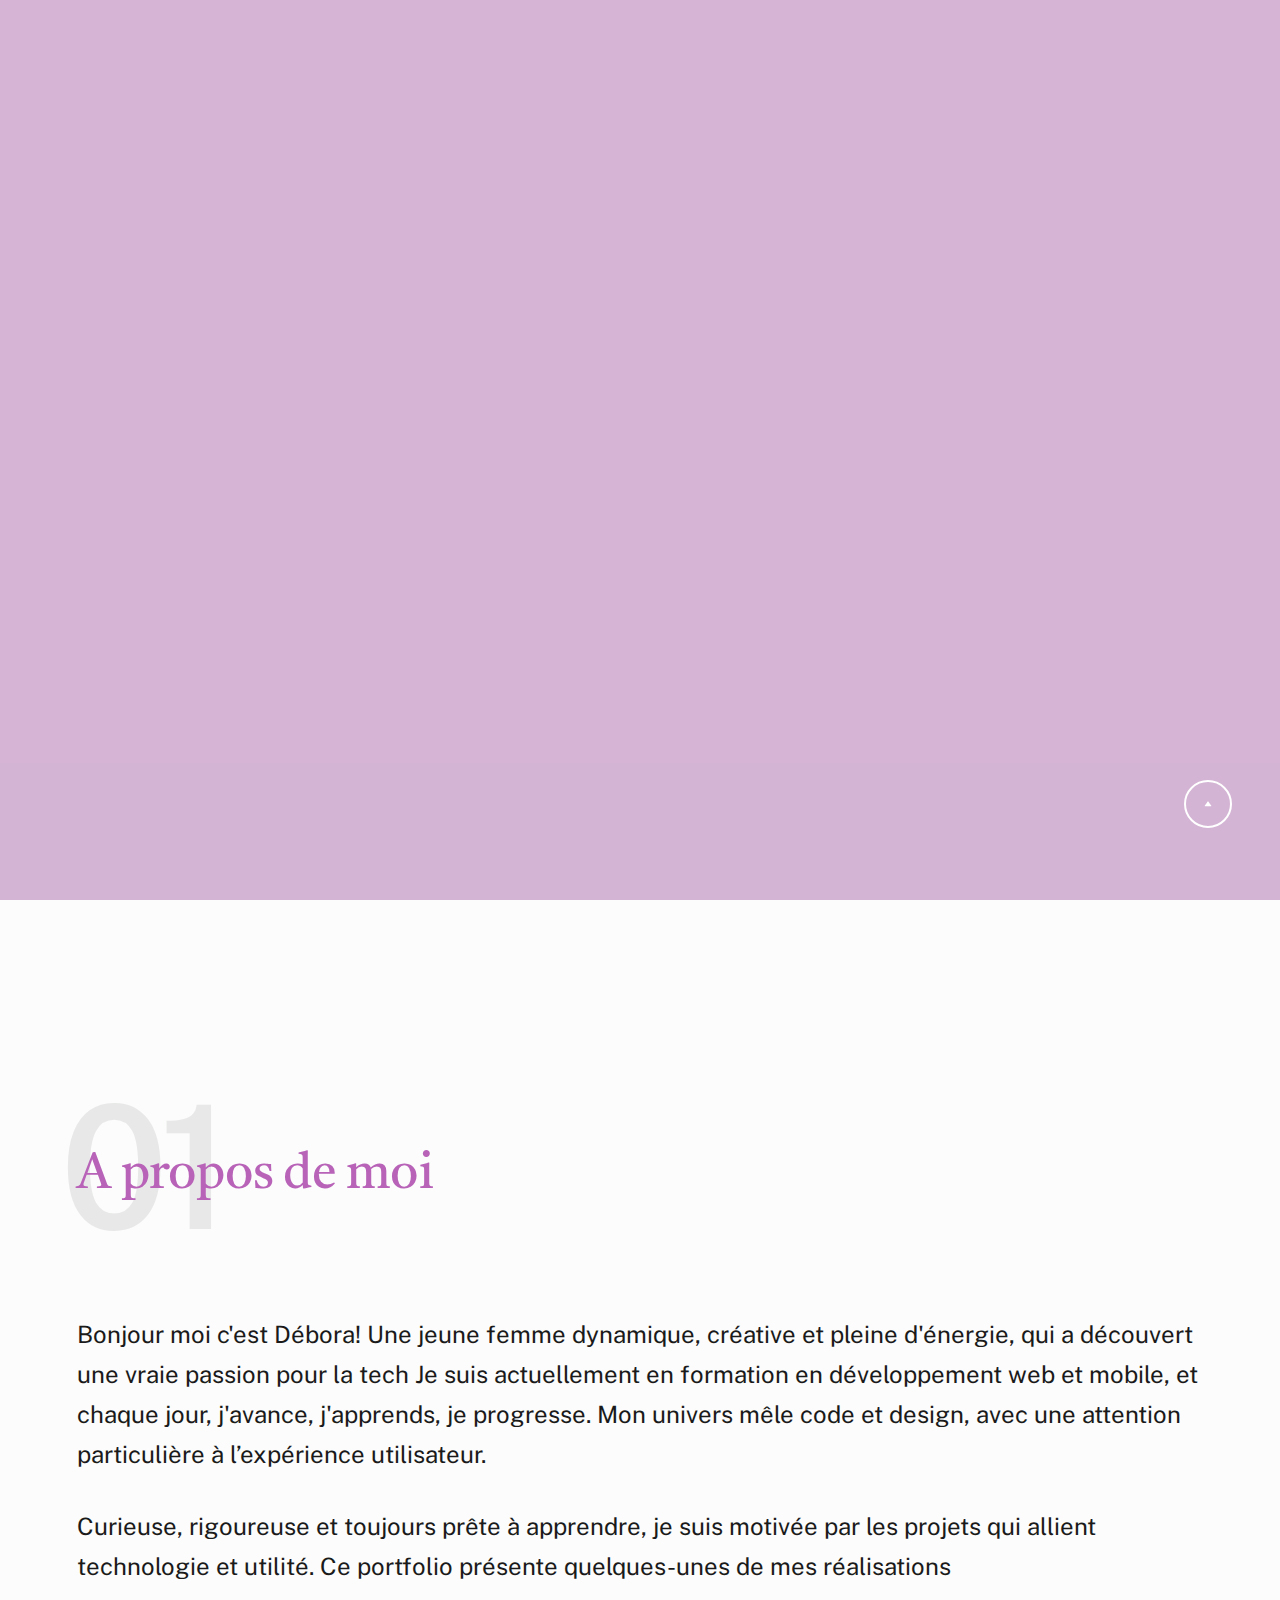
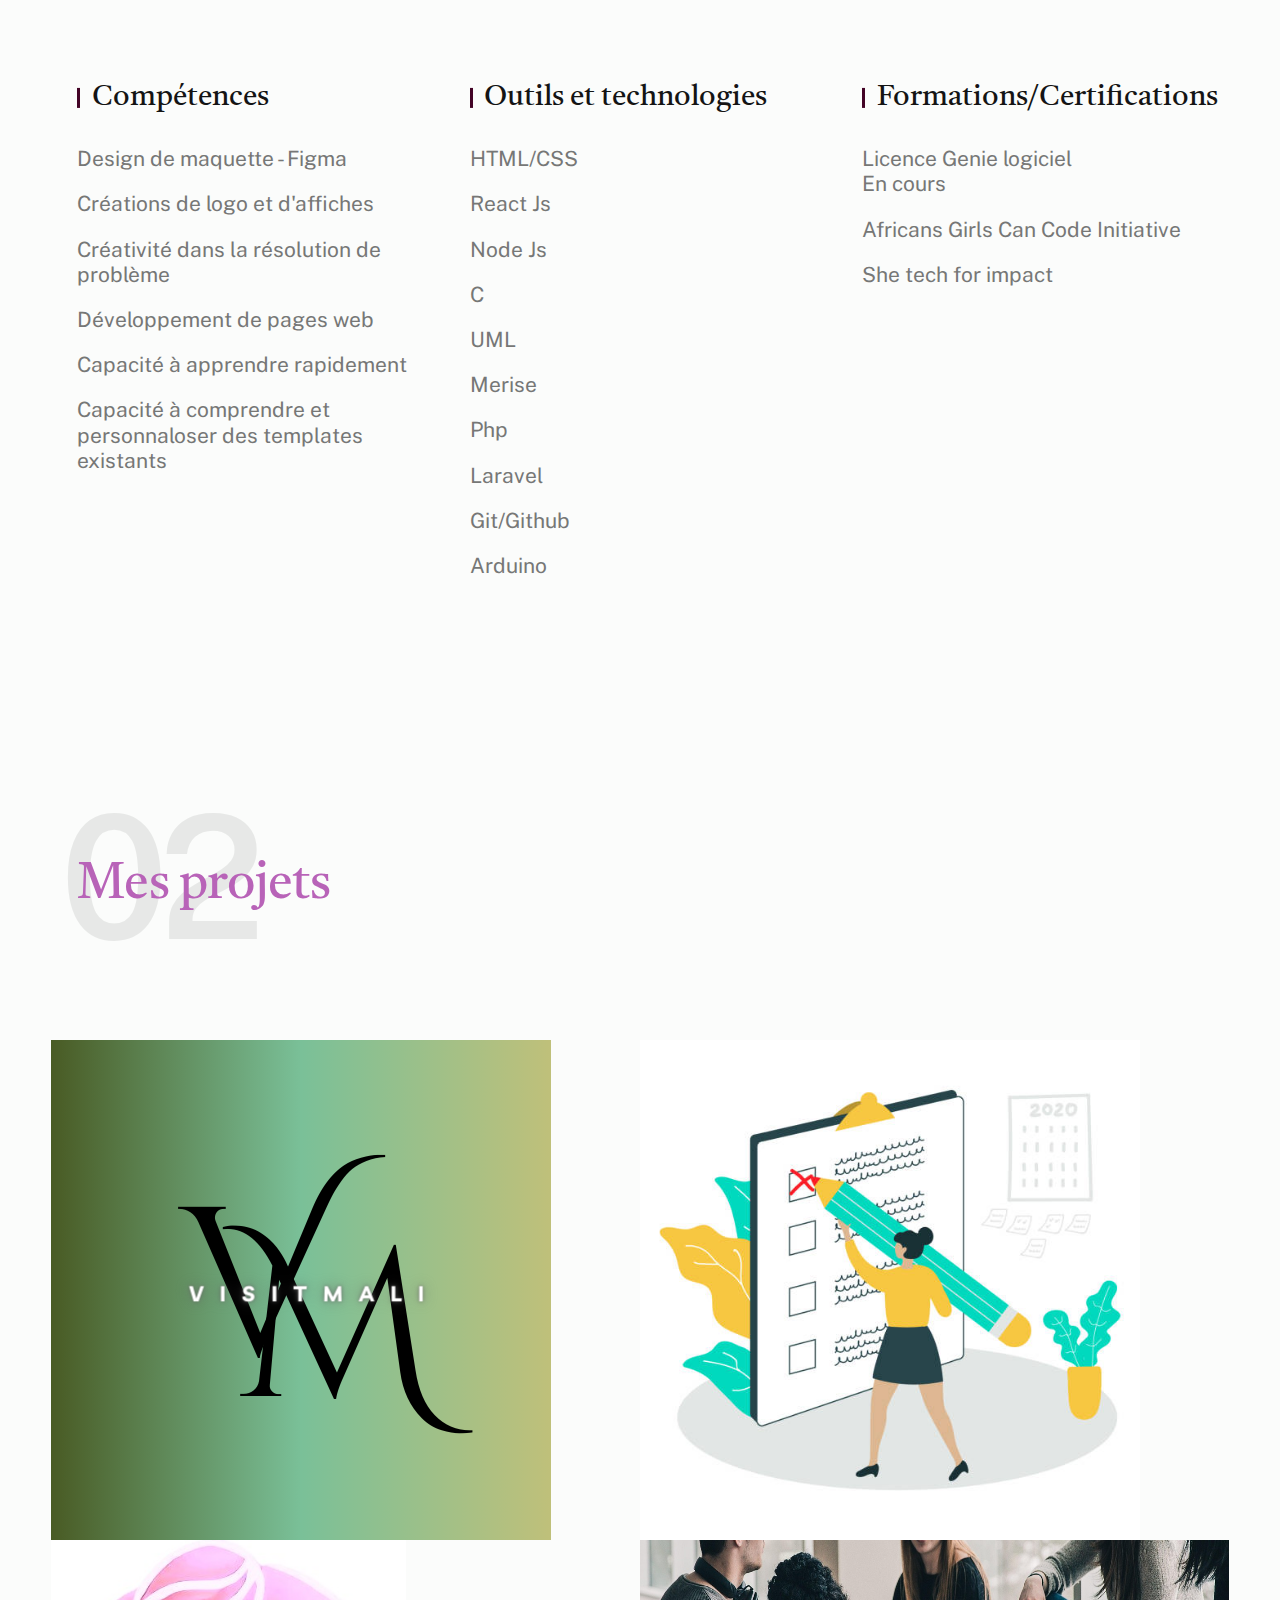
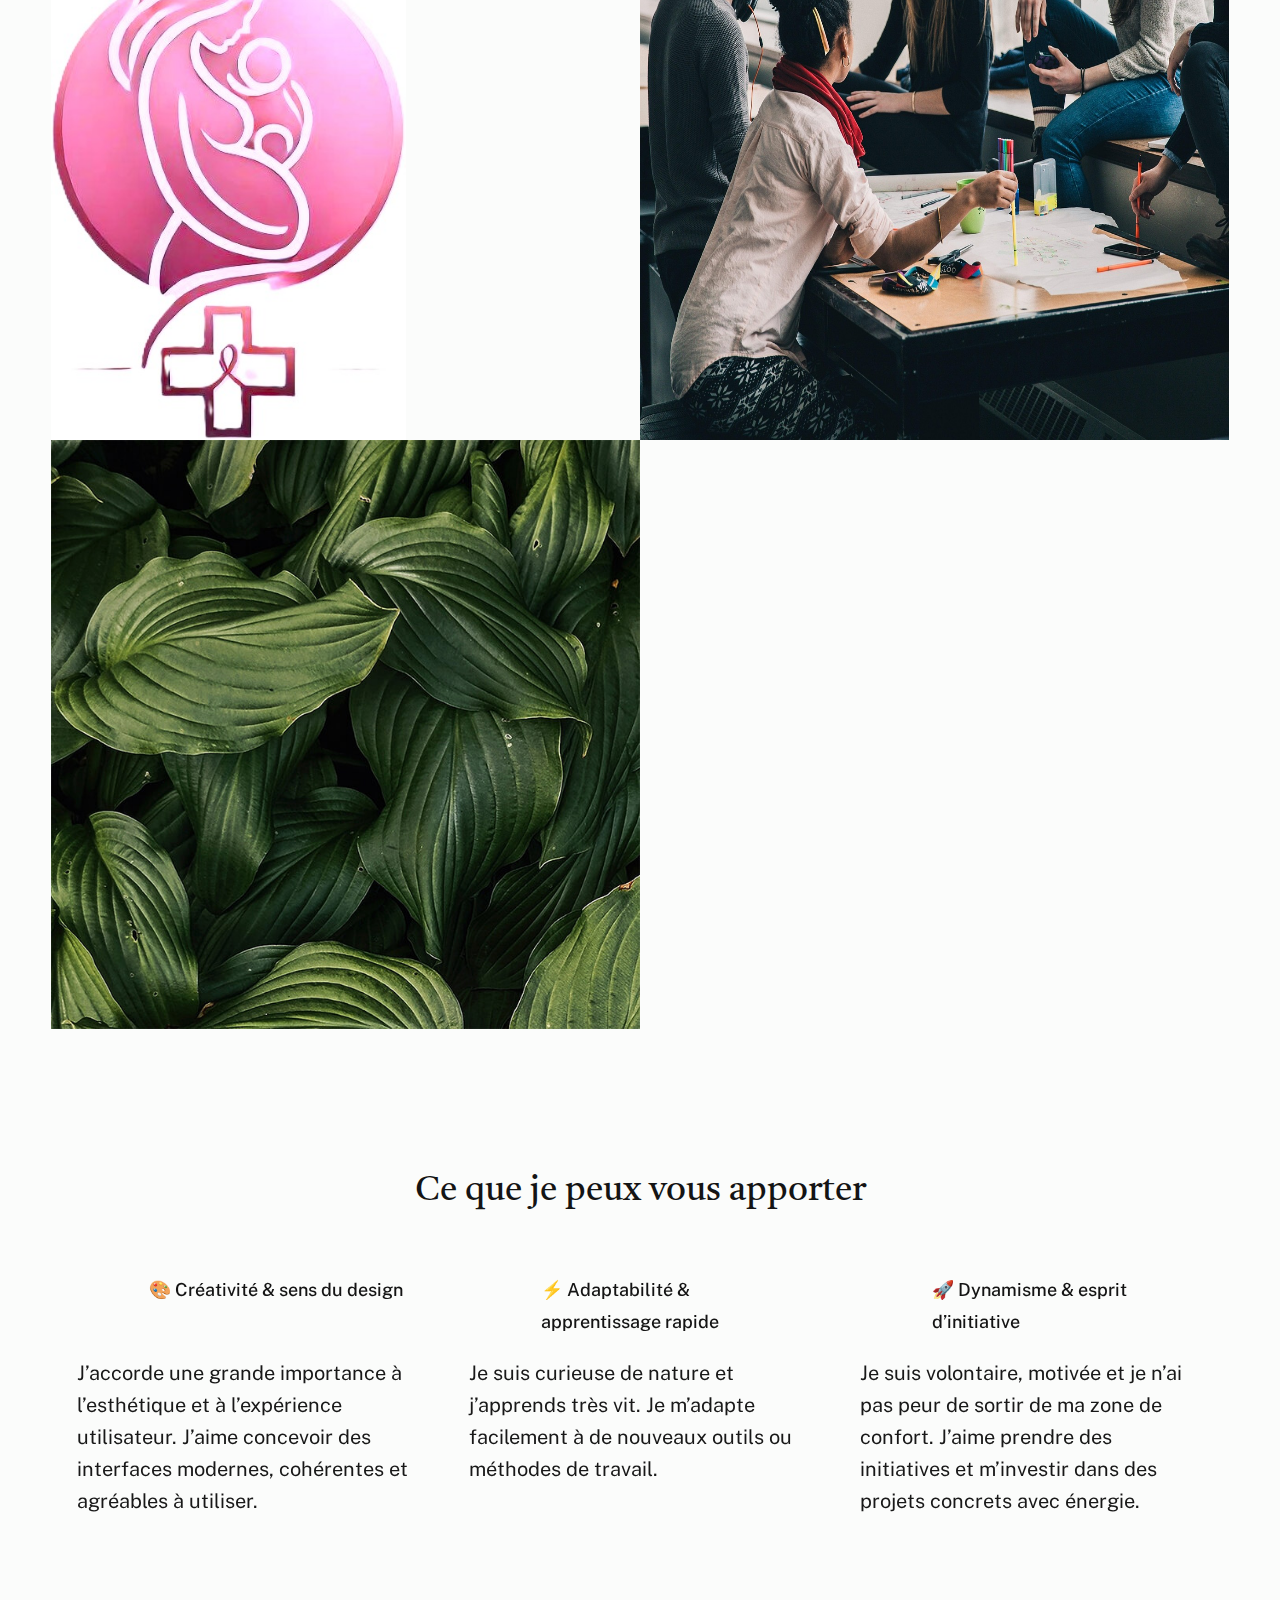
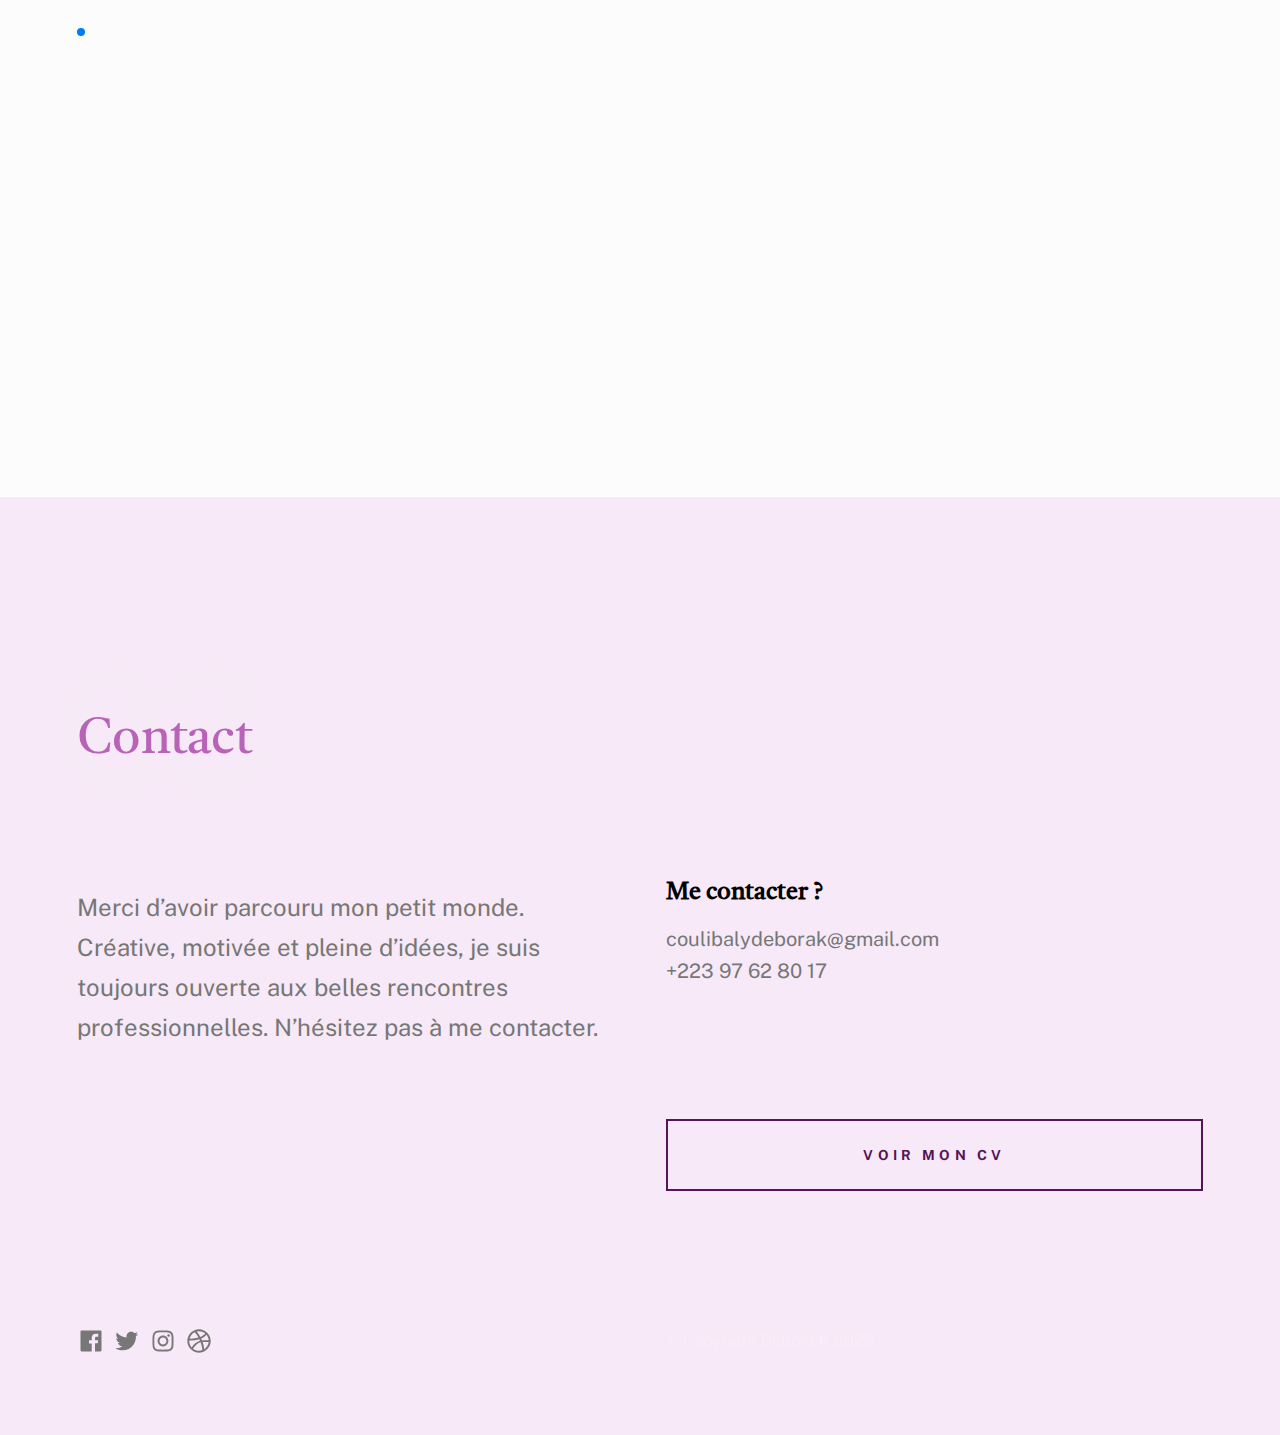
<file: index.html>
<!DOCTYPE html>
<html lang="en" class="no-js" >
<head>

    <!--- basic page needs
    ================================================== -->
    <meta charset="utf-8">
    <meta name="viewport" content="width=device-width, initial-scale=1">
    <title>MonPortfolio</title>

    <script>
        document.documentElement.classList.remove('no-js');
        document.documentElement.classList.add('js');
    </script>

    <!-- CSS
    ================================================== -->
    <link rel="stylesheet" href="css/vendor.css">
    <link rel="stylesheet" href="css/styles.css">

    <!-- favicons
    ================================================== -->
    <link rel="apple-touch-icon" sizes="180x180" href="apple-touch-icon.png">
    <link rel="icon" type="image/png" sizes="32x32" href="favicon-32x32.png">
    <link rel="icon" type="image/png" sizes="16x16" href="favicon-16x16.png">
    <link rel="manifest" href="site.webmanifest">

</head>


<body id="top">

    
    <!-- preloader
    ================================================== -->
    <div id="preloader">
        <div id="loader" class="dots-fade">
            <div></div>
            <div></div>
            <div></div>
        </div>
    </div>


    <!-- page wrap
    ================================================== -->
    <div id="page" class="s-pagewrap">


        <!-- # site header 
        ================================================== -->
        <header class="s-header">
            <div class="row s-header__inner">

                <div class="s-header__block">
                    <div class="s-header__logo">
                        <a class="logo" href="index.html">
                             <li class="current"><a class="smoothscroll" href="#intro">Intro</a></li>
                            <!-- <img src="images/logo.svg" alt="Homepage"> -->
                        </a>
                    </div>

                    <a class="s-header__menu-toggle" href="#0"><span>Menu</span></a>
                </div> <!-- end s-header__block -->

                <nav class="s-header__nav">    
                    <ul class="s-header__menu-links">
                       
                        <li><a class="smoothscroll" href="#about" style="color: black;"><strong>A propos</strong> </a></li>
                        <li><a class="smoothscroll" href="#works"style="color: black;"><strong> Mes projets</strong></a></li>
                        <li><a class="smoothscroll" href="#footer"style="color: black;"><strong>Contact</strong></a></li>
                    </ul> <!-- s-header__menu-links -->    
                </nav> <!-- end s-header__nav -->

            </div> <!-- end s-header__inner -->
        </header> <!-- end s-header -->


        <!-- # intro
        ================================================== -->
        <section id="intro" class="s-intro target-section">

            <div class="row s-intro__content width-sixteen-col">
                <div class="column lg-12 s-intro__content-inner grid-block grid-16">
                    
                    <div class="s-intro__content-text">

                        <div class="s-intro__content-pretitle text-pretitle">Bonjour</div>
                        <h1 class="s-intro__content-title">
                        Je m'appelle Débora K Coulibaly <br>
                        étudiante en L2 Genie Logiciel
                        passionnée de tech et de design. <br>
                         
                        </h1>                            

                        <div class="s-intro__content-btns">
                            <a class="smoothscroll btn" href="#about">Bienvenue dans mon univers</a>
                            <!-- <a class="smoothscroll btn btn--stroke" href="#footer">Get In Touch</a> -->
                        </div> <!-- s-intro__content-btns -->   

                    </div> <!-- s-intro__content-text -->                     
                    
                </div> <!-- s-intro__content-inner -->  
            </div> <!-- s-intro__content -->

            <ul class="s-intro__social social-list">
                <li>
                    <a href="#0">
                        <!-- <svg xmlns="http://www.w3.org/2000/svg" width="24" height="24" viewBox="0 0 24 24" style="fill:rgba(0, 0, 0, 1);transform:;-ms-filter:"><path d="M20,3H4C3.447,3,3,3.448,3,4v16c0,0.552,0.447,1,1,1h8.615v-6.96h-2.338v-2.725h2.338v-2c0-2.325,1.42-3.592,3.5-3.592 c0.699-0.002,1.399,0.034,2.095,0.107v2.42h-1.435c-1.128,0-1.348,0.538-1.348,1.325v1.735h2.697l-0.35,2.725h-2.348V21H20 c0.553,0,1-0.448,1-1V4C21,3.448,20.553,3,20,3z"></path></svg> -->
                        <!-- <span class="u-screen-reader-text">Facebook</span> -->
                    </a>
                </li>
                <li>
                    <a href="#0">
                        <!-- <svg xmlns="http://www.w3.org/2000/svg" width="24" height="24" viewBox="0 0 24 24" style="fill:rgba(0, 0, 0, 1);transform:;-ms-filter:"><path d="M19.633,7.997c0.013,0.175,0.013,0.349,0.013,0.523c0,5.325-4.053,11.461-11.46,11.461c-2.282,0-4.402-0.661-6.186-1.809 c0.324,0.037,0.636,0.05,0.973,0.05c1.883,0,3.616-0.636,5.001-1.721c-1.771-0.037-3.255-1.197-3.767-2.793 c0.249,0.037,0.499,0.062,0.761,0.062c0.361,0,0.724-0.05,1.061-0.137c-1.847-0.374-3.23-1.995-3.23-3.953v-0.05 c0.537,0.299,1.16,0.486,1.82,0.511C3.534,9.419,2.823,8.184,2.823,6.787c0-0.748,0.199-1.434,0.548-2.032 c1.983,2.443,4.964,4.04,8.306,4.215c-0.062-0.3-0.1-0.611-0.1-0.923c0-2.22,1.796-4.028,4.028-4.028 c1.16,0,2.207,0.486,2.943,1.272c0.91-0.175,1.782-0.512,2.556-0.973c-0.299,0.935-0.936,1.721-1.771,2.22 c0.811-0.088,1.597-0.312,2.319-0.624C21.104,6.712,20.419,7.423,19.633,7.997z"></path></svg> -->
                        <!-- <span class="u-screen-reader-text">Twitter</span> -->
                    </a>
                </li>
                <li>
                    <a href="#0">
                        <!-- <svg xmlns="http://www.w3.org/2000/svg" width="24" height="24" viewBox="0 0 24 24" style="fill:rgba(0, 0, 0, 1);transform:;-ms-filter:"><path d="M11.999,7.377c-2.554,0-4.623,2.07-4.623,4.623c0,2.554,2.069,4.624,4.623,4.624c2.552,0,4.623-2.07,4.623-4.624 C16.622,9.447,14.551,7.377,11.999,7.377L11.999,7.377z M11.999,15.004c-1.659,0-3.004-1.345-3.004-3.003 c0-1.659,1.345-3.003,3.004-3.003s3.002,1.344,3.002,3.003C15.001,13.659,13.658,15.004,11.999,15.004L11.999,15.004z"></path><circle cx="16.806" cy="7.207" r="1.078"></circle><path d="M20.533,6.111c-0.469-1.209-1.424-2.165-2.633-2.632c-0.699-0.263-1.438-0.404-2.186-0.42 c-0.963-0.042-1.268-0.054-3.71-0.054s-2.755,0-3.71,0.054C7.548,3.074,6.809,3.215,6.11,3.479C4.9,3.946,3.945,4.902,3.477,6.111 c-0.263,0.7-0.404,1.438-0.419,2.186c-0.043,0.962-0.056,1.267-0.056,3.71c0,2.442,0,2.753,0.056,3.71 c0.015,0.748,0.156,1.486,0.419,2.187c0.469,1.208,1.424,2.164,2.634,2.632c0.696,0.272,1.435,0.426,2.185,0.45 c0.963,0.042,1.268,0.055,3.71,0.055s2.755,0,3.71-0.055c0.747-0.015,1.486-0.157,2.186-0.419c1.209-0.469,2.164-1.424,2.633-2.633 c0.263-0.7,0.404-1.438,0.419-2.186c0.043-0.962,0.056-1.267,0.056-3.71s0-2.753-0.056-3.71C20.941,7.57,20.801,6.819,20.533,6.111z M19.315,15.643c-0.007,0.576-0.111,1.147-0.311,1.688c-0.305,0.787-0.926,1.409-1.712,1.711c-0.535,0.199-1.099,0.303-1.67,0.311 c-0.95,0.044-1.218,0.055-3.654,0.055c-2.438,0-2.687,0-3.655-0.055c-0.569-0.007-1.135-0.112-1.669-0.311 c-0.789-0.301-1.414-0.923-1.719-1.711c-0.196-0.534-0.302-1.099-0.311-1.669c-0.043-0.95-0.053-1.218-0.053-3.654 c0-2.437,0-2.686,0.053-3.655c0.007-0.576,0.111-1.146,0.311-1.687c0.305-0.789,0.93-1.41,1.719-1.712 c0.534-0.198,1.1-0.303,1.669-0.311c0.951-0.043,1.218-0.055,3.655-0.055c2.437,0,2.687,0,3.654,0.055 c0.571,0.007,1.135,0.112,1.67,0.311c0.786,0.303,1.407,0.925,1.712,1.712c0.196,0.534,0.302,1.099,0.311,1.669 c0.043,0.951,0.054,1.218,0.054,3.655c0,2.436,0,2.698-0.043,3.654H19.315z"></path></svg> -->
                        <!-- <span class="u-screen-reader-text">Instagram</span> -->
                    </a>
                </li>
                <li>
                    <a href="#0">
                        <!-- <svg xmlns="http://www.w3.org/2000/svg" width="24" height="24" viewBox="0 0 24 24" style="fill: rgba(0, 0, 0, 1);transform: ;msFilter:;"><path d="M20.66 6.98a9.932 9.932 0 0 0-3.641-3.64C15.486 2.447 13.813 2 12 2s-3.486.447-5.02 1.34c-1.533.893-2.747 2.107-3.64 3.64S2 10.187 2 12s.446 3.487 1.34 5.02a9.924 9.924 0 0 0 3.641 3.64C8.514 21.553 10.187 22 12 22s3.486-.447 5.02-1.34a9.932 9.932 0 0 0 3.641-3.64C21.554 15.487 22 13.813 22 12s-.446-3.487-1.34-5.02zM12 3.66c2 0 3.772.64 5.32 1.919-.92 1.174-2.286 2.14-4.1 2.9-1.002-1.813-2.088-3.327-3.261-4.54A7.715 7.715 0 0 1 12 3.66zM5.51 6.8a8.116 8.116 0 0 1 2.711-2.22c1.212 1.201 2.325 2.7 3.34 4.5-2 .6-4.114.9-6.341.9-.573 0-1.006-.013-1.3-.04A8.549 8.549 0 0 1 5.51 6.8zM3.66 12c0-.054.003-.12.01-.2.007-.08.01-.146.01-.2.254.014.641.02 1.161.02 2.666 0 5.146-.367 7.439-1.1.187.373.381.793.58 1.26-1.32.293-2.674 1.006-4.061 2.14S6.4 16.247 5.76 17.5c-1.4-1.587-2.1-3.42-2.1-5.5zM12 20.34c-1.894 0-3.594-.587-5.101-1.759.601-1.187 1.524-2.322 2.771-3.401 1.246-1.08 2.483-1.753 3.71-2.02a29.441 29.441 0 0 1 1.56 6.62 8.166 8.166 0 0 1-2.94.56zm7.08-3.96a8.351 8.351 0 0 1-2.58 2.621c-.24-2.08-.7-4.107-1.379-6.081.932-.066 1.765-.1 2.5-.1.799 0 1.686.034 2.659.1a8.098 8.098 0 0 1-1.2 3.46zm-1.24-5c-1.16 0-2.233.047-3.22.14a27.053 27.053 0 0 0-.68-1.62c2.066-.906 3.532-2.006 4.399-3.3 1.2 1.414 1.854 3.027 1.96 4.84-.812-.04-1.632-.06-2.459-.06z"></path></svg> -->
                        <!-- <span class="u-screen-reader-text">Dribbble</span> -->
                    </a>
                </li>
                <li>
                    <a href="#0">
                        <!-- <svg xmlns="http://www.w3.org/2000/svg" width="24" height="24" viewBox="0 0 24 24" style="fill: rgba(0, 0, 0, 1);transform: ;msFilter:;"><path d="M11.99 2C6.472 2 2 6.473 2 11.99c0 4.232 2.633 7.85 6.35 9.306-.088-.79-.166-2.006.034-2.868.182-.78 1.172-4.966 1.172-4.966s-.299-.599-.299-1.484c0-1.388.805-2.425 1.808-2.425.853 0 1.264.64 1.264 1.407 0 .858-.546 2.139-.827 3.327-.235.994.499 1.805 1.479 1.805 1.775 0 3.141-1.872 3.141-4.575 0-2.392-1.719-4.064-4.173-4.064-2.843 0-4.512 2.132-4.512 4.335 0 .858.331 1.779.744 2.28a.3.3 0 0 1 .069.286c-.076.315-.245.994-.277 1.133-.044.183-.145.222-.335.134-1.247-.581-2.027-2.405-2.027-3.871 0-3.151 2.289-6.045 6.601-6.045 3.466 0 6.159 2.469 6.159 5.77 0 3.444-2.171 6.213-5.184 6.213-1.013 0-1.964-.525-2.29-1.146l-.623 2.374c-.225.868-.834 1.956-1.241 2.62a10 10 0 0 0 2.958.445c5.517 0 9.99-4.473 9.99-9.99S17.507 2 11.99 2"></path></svg> -->
                        <!-- <span class="u-screen-reader-text">Pinterest</span> -->
                    </a>
                </li>
            </ul> <!-- end s-intro__social -->

            <div class="s-intro__content-media">                               
                <img src="Debo3.jpg" srcset="Debo3.jpg 1x, Debo3.jpg 2x" alt="">
            </div> <!-- s-intro__content-media -->                

            <div class="s-intro__btn-download">
                <a class="btn btn--stroke" href="CV_Débora_Coulibaly .tracemonkey-pldi-09.pdf">Voir mon CV</a>
            </div> <!-- end s-intro__btn-download -->
            
            <div class="s-intro__scroll-down">
                <a href="#about" class="smoothscroll">
                    <div class="scroll-icon">
                        <svg xmlns="http://www.w3.org/2000/svg" width="24" height="24" viewBox="0 0 24 24" style="fill: rgba(0, 0, 0, 1);transform: ;msFilter:;"><path d="M11.178 19.569a.998.998 0 0 0 1.644 0l9-13A.999.999 0 0 0 21 5H3a1.002 1.002 0 0 0-.822 1.569l9 13z"></path></svg>
                    </div>
                    <span class="scroll-text u-screen-reader-text">Scroll Down</span>
                </a>
            </div> <!-- s-intro__scroll-down -->

        </section> <!-- end s-intro -->


        <!-- # about
        ================================================== -->
        <section id="about" class="s-about target-section">

            <div class="row s-about__content">
                <div class="column xl-12">    
                    
                    <div class="section-header" data-num="01">
                        <h2 class="text-display-title">A propos de moi</h2>
                    </div> <!-- end section-header -->

                    <p class="attention-getter">
                   Bonjour moi c'est Débora! Une jeune femme dynamique, créative et pleine d'énergie, qui a découvert une vraie passion pour la tech Je suis actuellement en formation en 
                   développement web et mobile, et chaque jour, j'avance, j'apprends, je progresse.
                   Mon univers mêle code et design, avec une attention particulière à l’expérience utilisateur.
    
                    </p>

                    <p class="attention-getter">
                    Curieuse, rigoureuse et toujours prête à apprendre, je suis motivée par les projets qui allient technologie 
                    et utilité. Ce portfolio présente quelques-unes de mes réalisations
                    </p>

                    <div class="grid-list-items s-about__blocks">

                        <div class="grid-list-items__item s-about__block">
                            <h4 class="s-about__block-title">Compétences</h4>
                            <ul class="s-about__list">
                                <li>
                                   
                                    <span>Design de maquette - Figma</span>
                                </li>
                                <li>
                                   
                                    <span>Créations de logo et d'affiches</span>
                                </li>
                                <li>
                                    
                                    <span>Créativité dans la résolution de problème</span>
                                </li>
                                <li>
                                    
                                    <span>Développement de pages web</span>
                                </li>
                                <li>
                                    
                                    <span>Capacité à apprendre rapidement</span>
                                </li>
                                <li>
                                    
                                    <span>Capacité à comprendre et personnaloser des templates existants</span>
                                </li>
                            </ul>
                        </div> <!--end s-about__block -->

                        <div class="grid-list-items__item s-about__block">
                            <h4 class="s-about__block-title">Outils et technologies</h4>

                            <ul class="s-about__list">
                                <li>
                                    <a href="#0">
                                        
                                        <span>HTML/CSS</span>
                                    </a>                                        
                                </li>
                                <li>
                                    <a href="#0">
                                        
                                        <span>React Js</span>
                                    </a>
                                </li>
                                <li>
                                    <a href="#0">
                                      
                                        <span>Node Js</span>
                                    </a>
                                </li>
                                <li>
                                    <a href="#0">
                                
                                        <span>C</span>
                                    </a>
                                </li> 
                                <li>
                                   <span>UML</span> 
                                    </a>      
                                   </li>     
                                   <li>
                                   <span>Merise</span> 
                                    </a>      
                                   </li>     
                                   <li>
                                   <span>Php</span> 
                                    </a>      
                                   </li>     
                                   <li>
                                   <span>Laravel</span> 
                                    </a>      
                                   </li>     
                                   <li>
                                   <span>Git/Github</span> 
                                    </a>      
                                   </li>     
                                   <li>
                                   <span>Arduino</span> 
                                    </a>      
                                   </li>     
                                                                          
                                
                            </ul>
                        </div> <!--end s-about__block -->
                        
                        <div class="grid-list-items__item s-about__block">
                            <h4 class="s-about__block-title">Formations/Certifications</h4>

                            <ul class="s-about__list">
                                <li>
                                   <span>Licence Genie logiciel <br>
                                    En cours
                                </span>
                                </li>
                                <span>Africans Girls Can Code Initiative</span>
                                <li>
                                   
                                </li>
                                <li>
                                    <span>She tech for impact</span>
                                </li>
                               
                            </ul>
                        </div> <!--end s-about__block -->

                    </div> <!-- grid-list-items -->

                </div> <!--end column -->
            </div> <!--end s-about__content -->
            
        </section> <!-- end s-about -->   



        <!-- # works
        ================================================== -->
        <section id="works" class="s-works target-section">

            <div class="row">
                <div class="column xl-12">
                    <div class="section-header" data-num="02">
                        <h2 class="text-display-title">Mes projets</h2>
                    </div> <!-- end section-header -->
                </div>
            </div>

            <div class="row folio-entries">

                <div class="column entry">
                    <a href="images/folio/3.png " class="entry__link glightbox" data-glightbox="title: VISITMALI; description: .entry__desc-01">
                        <div class="entry__thumb">
                            <img src="images/folio/3.png" style="height: 500px; widht: 900px;"  alt="">
                        </div>
                        <div class="entry__info">
                             <h4 class="entry__title">Site de découverte sur le Mali</h4>
                            <div class="entry__cat">VisitMali</div>
                        </div>
                    </a>

                    <div class="glightbox-desc entry__desc-01">
                        <p>
                        Une plateforme de promotion touristique du Mali.
                        Contribution au développement front-end avec HTML & CSS (page d’accueil et sections thématiques).
                        <a href="  https://debora997.github.io/VisitMali/" style="color: white;">Cliquez ici pour voir le site</a>.
                        </p>
                    </div>
                </div> <!-- entry -->

                <div class="column entry">
                    <a href="images/folio/To do2.jpg" class="entry__link glightbox" data-glightbox="title: PLAN&GO; description: .entry__desc-02">
                        <div class="entry__thumb">
                            <img src="images/folio/To do2.jpg" style="height: 500px;width: 500px;" alt="">
                        </div>
                        <div class="entry__info">
                            <h4 class="entry__title">Site de planification des tâches</h4>
                            <div class="entry__cat">Plan&Go</div>
                        </div>
                    </a>

                    <div class="glightbox-desc entry__desc-02">
                        <p>
                        Application de gestion de tâches et de planning personnel.
                        Développement front-end avec HTML, CSS et intégration de logique en PHP
                        <a href=" https://debora997.github.io/Plan-Go/" style="color: white;">Cliquez ici pour voir le site</a>.
                        </p>
                    </div>
                </div> <!-- entry -->

                <div class="column entry">
                    <a href="images/folio/Muso Sante.jpg " class="entry__link glightbox" data-glightbox="title: MusoSante; description: .entry__desc-04">
                        <div class="entry__thumb">
                            <img src="images/folio/Muso Sante.jpg" style="height: 500px; widht: 700px;" alt="">
                        </div>
                        <div class="entry__info">
                             <h4 class="entry__title">Prototype d'une application mobile</h4>
                            <div class="entry__cat">MusoSanté</div>
                        </div>
                    </a>
                    <div class="glightbox-desc entry__desc-04">
                        <p>
                         Conception d’une application mobile orientée pour le suivi de la femme enceinte et du nouveau né.
                        Réalisation de maquettes interactives avec Figma (UX/UI design).
                        <a href="https://www.figma.com/proto/5SUAVMZLUHEZ4GHEY1xIYW/Muso-Sant%C3%A9--Copy-?node-id=1607-67&t=WN4pBz37XA7uHEJf-1" style="color: white;">Cliquez ici pour voir le prototype</a>.
                        </p>
                    </div>


                <div class="column entry">
                    <!-- <a href="MusoPort.png" class="entry__link glightbox" data-glightbox="title: Caffeine & Tulips; description: .entry__desc-03">
                        <div class="entry__thumb">
                            <img src="MusoPort.png" style="height: 650px;width: 650px;" srcset="MusoPort.png 1x,MusoPort.png@2x.jpg 2x" alt="">
                        </div>
                        <div class="entry__info">
                            <h4 class="entry__title">Caffeine & Tulips</h4>
                            <div class="entry__cat">Brand Identity</div>
                        </div>
                    </a> -->

                    <div class="glightbox-desc entry__desc-03">
                        <p>
                        Lorem ipsum dolor sit amet consectetur, adipisicing elit. 
                        Inventore ipsum iste soluta fugiat, impedit illum ducimus 
                        deleniti facilis ab, tempora non! Nisi, tempora provident.
                        <a href="https://www.behance.net/">Project Link</a>.
                        </p>
                    </div>
                </div> <!-- entry -->

                <!-- <div class="column entry">
                    <a href="images/folio/gallery/Muso Sante.jpg" class="entry__link glightbox" data-glightbox="title: Grayscale; description: .entry__desc-04">
                        <div class="entry__thumb">
                            <img src="images/folio/Muso Sante.jpg"style=" height: 650px; widht: 650px;" srcset="images/folio/Muso Sante.jpg 1x, images/folio/Muso Sante@2x.jpg 2x" alt="">
                        </div>
                        <div class="entry__info">
                            <h4 class="entry__title">Grayscale</h4>
                            <div class="entry__cat">Product Design</div>
                        </div>
                    </a> -->

                    <div class="glightbox-desc entry__desc-04">
                        <p>
                        Lorem ipsum dolor sit amet consectetur, adipisicing elit. 
                        Inventore ipsum iste soluta fugiat, impedit illum ducimus 
                        deleniti facilis ab, tempora non! Nisi, tempora provident.
                        <a href="https://www.behance.net/">Project Link</a>.
                        </p>
                    </div>
                </div> <!-- entry -->

                <!-- <div class="column entry">
                    <a href="images/folio/Portf.jpg" class="entry__link glightbox" data-glightbox="title: The Lamp; description: .entry__desc-05">
                        <div class="entry__thumb">
                            <img src="images/folio/Portf.jpg"style="height: 600px; width: 600px;" srcset="images/folio/Portf.jpg 1x, images/folio/Portf@2x.jpg 2x" alt="">
                        </div>
                        <div class="entry__info">
                            <h4 class="entry__title">The Lamp</h4>
                            <div class="entry__cat">Brand Identity</div>
                        </div>
                    </a> -->

                    <div class="column entry">
                    <a href="images/folio/Portf.jpg " class="entry__link glightbox" data-glightbox="title: TonGuide; description: .entry__desc-05">
                        <div class="entry__thumb">
                            <img src="images/folio/Portf.jpg" style="height: 500px; widht: 800px;" srcset="images/folio/Portf.jpg 1x, images/folio/Portf.jpg 2x" alt="">
                        </div>
                        <div class="entry__info">
                             <h4 class="entry__title">Application d'orientation scolaire</h4>
                            <div class="entry__cat">TonGuide</div>
                        </div>
                    </a>

                    <div class="glightbox-desc entry__desc-05">
                        <p>
                        Application d’orientation scolaire pour aider les élèves à choisir leur parcours après le DEF ou le Bac.
                        Développement du front-end avec React JS (projet en cours).
                        <a href="https://www.behance.net/" style="color: white;">Cliquez ici pour voir le site</a>.
                        </p>
                    </div>
                </div> <!-- entry -->

                <div class="column entry">
                    <a href="images/folio/gallery/g-tropical.jpg" class="entry__link glightbox" data-glightbox="title: Mes créations; description: .entry__desc-06">
                        <div class="entry__thumb">
                            <img src="images/folio/tropical.jpg" srcset="images/folio/tropical.jpg 1x, images/folio/tropical@2x.jpg 2x" alt="">
                        </div>
                        <div class="entry__info">
                            <h4 class="entry__title">Mes créations </h4>
                            <div class="entry__cat">Affiches, logos...</div>
                        </div>
                    </a>

                    <div class="glightbox-desc entry__desc-06">
                        <p>
                        Création de visuels personnalisés (logos, affiches événementielles, flyers).
                         Mise en valeur de messages à travers un design créatif et expressif.
                        <a href="carousel.html" style="color: white;">Cliquez ici pour voir mes projets</a>.
                        </p>
                    </div>
                </div> <!-- entry --> 

            </div> <!-- folio entries -->


            <div class="row s-testimonials">
                <div class="column xl-12">

                    <h3 class="s-testimonials__header">Ce que je peux vous apporter</h3>
    
                    <div class="swiper-container s-testimonials__slider">
    
                        <div class="swiper-wrapper">

                            <div class="s-testimonials__slide swiper-slide">
                                <div class="s-testimonials__author">
                                    <!-- <img src="images/avatars/user-02.jpg" alt="Author image" class="s-testimonials__avatar"> -->
                                    <cite class="s-testimonials__cite">
                                        <strong>🎨 Créativité & sens du design</strong>
                                        <!-- <span>Standard Oil Co.</span> -->
                                    </cite>
                                </div>
                                <p>
                               J’accorde une grande importance à l’esthétique et à l’expérience utilisateur. 
                               J’aime concevoir des interfaces modernes, cohérentes et agréables à utiliser.

                                </p>
                            </div> <!-- end s-testimonials__slide -->
            
                            <div class="s-testimonials__slide swiper-slide">
                                <div class="s-testimonials__author">
                                    <!-- <img src="images/avatars/user-03.jpg" alt="Author image" class="s-testimonials__avatar"> -->
                                    <cite class="s-testimonials__cite">
                                        <strong>⚡ Adaptabilité & apprentissage rapide</strong>
                                        <!-- <span>Carnegie Steel Co.</span> -->
                                    </cite>
                                </div>
                                <p>
                               Je suis curieuse de nature et j’apprends très vit. 
                               Je m’adapte facilement à de nouveaux outils ou méthodes de travail.

                                </p>
                            </div> <!-- end s-testimonials__slide -->
            
                            <div class="s-testimonials__slide swiper-slide">
                                <div class="s-testimonials__author">
                                    <!-- <img src="images/avatars/user-01.jpg" alt="Author image" class="s-testimonials__avatar"> -->
                                    <cite class="s-testimonials__cite">
                                        <strong>🚀 Dynamisme & esprit d’initiative</strong>
                                        <!-- <span>JP Morgan & Co.</span> -->
                                    </cite>
                                </div>
                                <p>
                               Je suis volontaire, motivée et je n’ai pas peur de sortir de ma zone de confort. 
                               J’aime prendre des initiatives et m’investir dans des projets concrets avec énergie.
                                </p>
                            </div> <!-- end s-testimonials__slide -->
    
                            <!-- <div class="s-testimonials__slide swiper-slide">
                                <div class="s-testimonials__author">
                                    <img src="images/avatars/user-06.jpg" alt="Author image" class="s-testimonials__avatar">
                                    <cite class="s-testimonials__cite">
                                        <strong>Henry Ford</strong>
                                        <span>Ford Motor Co.</span>
                                    </cite>
                                </div>
                                <p>
                                Nunc interdum lacus sit amet orci. Vestibulum dapibus nunc ac augue. Fusce vel dui. In ac felis 
                                quis tortor malesuada pretium. Curabitur vestibulum aliquam leo. Qui sed at corrupti expedita voluptas odit. 
                                Nihil ea quia nesciunt. Ducimus aut sed ipsam.
                                </p> -->
                            </div> <!-- end s-testimonials__slide -->
        
                        </div> <!-- end swiper-wrapper -->
    
                        <div class="swiper-pagination"></div>
    
                    </div> <!-- end swiper-container -->
    
                </div> <!-- end column -->
            </div> <!-- end s-testimonials -->

        </section> <!-- end s-works --> 


        <!-- # numbers
        ================================================== -->
        <section id="numbers" class="s-numbers">

            <div class="row counter-items">

                <!-- <div class="column counter-items__item">
                    <div class="num">
                        80
                        <span>+</span>
                    </div>
                    <h5>Happy Customers</h5>
                    <p>
                    Lorem ipsum dolor sit amet consectetur adipisicing elit. 
                    Vel harum magni quae voluptate error quo repellendus inventore 
                    laborum ex veniam. 
                    </p> -->
                </div> <!-- end counter-items__item -->

                <div class="column counter-items__item">
                    <div class="num">
                        <!-- 120
                        <span>+</span>
                    </div>
                    <h5>Projects Completed</h5>
                    <p>
                    Nunc interdum lacus sit amet orci. Vestibulum dapibus nunc ac augue. 
                    Fusce vel dui. In ac felis 
                    quis tortor malesuada pretium
                    </p> -->
                </div> <!-- end counter-items__item -->

                <!-- <div class="column counter-items__item">
                    <div class="num">
                        23k
                        <span>+</span>
                    </div>
                    <h5>Lines of Code</h5>
                    <p>
                    Excepturi nam cupiditate culpa doloremque deleniti repellat. Veniam quos repellat voluptas animi adipisci.
                    Nisi eaque consequatur. Voluptatem dignissimos ut ducimus
                    </p> -->
                </div> <!-- end counter-items__item -->

                <div class="column counter-items__item">
                    <!-- <div class="num">
                        85
                        <span>+</span>
                    </div>
                    <h5>Positive Feedback</h5>
                    <p>
                    Lorem ipsum dolor sit amet consectetur adipisicing elit. Vel harum magni quae voluptate error 
                    quo repellendus inventore laborum ex veniam.
                    </p> -->
                </div> <!-- end counter-items__item -->

            </div>  <!-- end counter-items -->

        </section> <!-- end s-numbers -->


        <!-- # footer 
        ================================================== -->
        <footer id="footer" class="s-footer target-section">

            <div class="row">
                <div class="column lg-12">
                    <div class="section-header light-on-dark" data-num="03">
                        <h2 class="text-display-title" style="color:rgb(184, 99, 184);">Contact</h2>
                    </div> <!-- end section-header -->
                </div>
            </div>

            <div class="row s-footer__content">

                <div class="column xl-6 md-12 s-footer__block s-footer__about">                    
                    <p class="attention-getter">
                    Merci d’avoir parcouru mon petit monde. Créative, motivée et pleine d’idées, je suis toujours ouverte aux belles rencontres professionnelles. 
                    N’hésitez pas à me contacter.
                    </p>               
                </div> <!-- end section-footer__about -->

                <!-- <div class="column xl-6 md-12 s-footer__block s-footer__site-links">
                    <div class="row">
                        <div class="column xl-4 lg-5 md-6 tab-12">
                            <h5>Follow Me</h5>
                            <ul class="link-list">
                                <li><a href="#0">Facebook</a></li>
                                <li><a href="#0">Twitter</a></li>
                                <li><a href="#0">Instagram</a></li>
                                <li><a href="#0">Dribbble</a></li>
                                <li><a href="https://styleshout.com/go/hostinger/">Hostinger</a></li>
                            </ul>
                        </div> -->

                        <div class="column xl-6 md-6 tab-12">
                            <h5> <strong style="color: black;">Me contacter ?</strong></h5>
                            <ul class="link-list">
                                <li><a href="mailto:coulibalydeborak@gmail.com">coulibalydeborak@gmail.com</a></li>
                                <li><a href="+233 97628017">+223 97 62 80 17</a></li>
                            </ul> 
                        </div>
                    </div>                    
                </div> <!-- end section-footer__site-links -->

            </div> <!-- end section-footer__content -->


            <div class="row s-footer__buttons">
               
                <div class="column xl-6 tab-12">
                    <!-- <a href="mailto:#0" class="btn btn--primary btn--large u-fullwidth">Merci!</a> -->
                </div>
          
                <div class="column xl-6 tab-12">                    
                    <a href="CV_Débora_Coulibaly .tracemonkey-pldi-09.pdf" class="btn btn--stroke btn--large u-fullwidth">Voir mon CV</a>
                </div>
            
            </div> <!-- end section-footer__buttons -->              
            
            <div class="row s-footer__bottom">
                
                <div class="column xl-6 lg-12">
                    <ul class="s-footer__social social-list">
                        <li>
                            <a href="#0">
                                <svg xmlns="http://www.w3.org/2000/svg" width="24" height="24" viewBox="0 0 24 24" style="fill:rgba(0, 0, 0, 1);transform:;-ms-filter:"><path d="M20,3H4C3.447,3,3,3.448,3,4v16c0,0.552,0.447,1,1,1h8.615v-6.96h-2.338v-2.725h2.338v-2c0-2.325,1.42-3.592,3.5-3.592 c0.699-0.002,1.399,0.034,2.095,0.107v2.42h-1.435c-1.128,0-1.348,0.538-1.348,1.325v1.735h2.697l-0.35,2.725h-2.348V21H20 c0.553,0,1-0.448,1-1V4C21,3.448,20.553,3,20,3z"></path></svg>
                                <span class="u-screen-reader-text">Facebook</span>
                            </a>
                        </li>
                        <li>
                            <a href="#0">
                                <svg xmlns="http://www.w3.org/2000/svg" width="24" height="24" viewBox="0 0 24 24" style="fill:rgba(0, 0, 0, 1);transform:;-ms-filter:"><path d="M19.633,7.997c0.013,0.175,0.013,0.349,0.013,0.523c0,5.325-4.053,11.461-11.46,11.461c-2.282,0-4.402-0.661-6.186-1.809 c0.324,0.037,0.636,0.05,0.973,0.05c1.883,0,3.616-0.636,5.001-1.721c-1.771-0.037-3.255-1.197-3.767-2.793 c0.249,0.037,0.499,0.062,0.761,0.062c0.361,0,0.724-0.05,1.061-0.137c-1.847-0.374-3.23-1.995-3.23-3.953v-0.05 c0.537,0.299,1.16,0.486,1.82,0.511C3.534,9.419,2.823,8.184,2.823,6.787c0-0.748,0.199-1.434,0.548-2.032 c1.983,2.443,4.964,4.04,8.306,4.215c-0.062-0.3-0.1-0.611-0.1-0.923c0-2.22,1.796-4.028,4.028-4.028 c1.16,0,2.207,0.486,2.943,1.272c0.91-0.175,1.782-0.512,2.556-0.973c-0.299,0.935-0.936,1.721-1.771,2.22 c0.811-0.088,1.597-0.312,2.319-0.624C21.104,6.712,20.419,7.423,19.633,7.997z"></path></svg>
                                <span class="u-screen-reader-text">Twitter</span>
                            </a>
                        </li>
                        <li>
                            <a href="#0">
                                <svg xmlns="http://www.w3.org/2000/svg" width="24" height="24" viewBox="0 0 24 24" style="fill:rgba(0, 0, 0, 1);transform:;-ms-filter:"><path d="M11.999,7.377c-2.554,0-4.623,2.07-4.623,4.623c0,2.554,2.069,4.624,4.623,4.624c2.552,0,4.623-2.07,4.623-4.624 C16.622,9.447,14.551,7.377,11.999,7.377L11.999,7.377z M11.999,15.004c-1.659,0-3.004-1.345-3.004-3.003 c0-1.659,1.345-3.003,3.004-3.003s3.002,1.344,3.002,3.003C15.001,13.659,13.658,15.004,11.999,15.004L11.999,15.004z"></path><circle cx="16.806" cy="7.207" r="1.078"></circle><path d="M20.533,6.111c-0.469-1.209-1.424-2.165-2.633-2.632c-0.699-0.263-1.438-0.404-2.186-0.42 c-0.963-0.042-1.268-0.054-3.71-0.054s-2.755,0-3.71,0.054C7.548,3.074,6.809,3.215,6.11,3.479C4.9,3.946,3.945,4.902,3.477,6.111 c-0.263,0.7-0.404,1.438-0.419,2.186c-0.043,0.962-0.056,1.267-0.056,3.71c0,2.442,0,2.753,0.056,3.71 c0.015,0.748,0.156,1.486,0.419,2.187c0.469,1.208,1.424,2.164,2.634,2.632c0.696,0.272,1.435,0.426,2.185,0.45 c0.963,0.042,1.268,0.055,3.71,0.055s2.755,0,3.71-0.055c0.747-0.015,1.486-0.157,2.186-0.419c1.209-0.469,2.164-1.424,2.633-2.633 c0.263-0.7,0.404-1.438,0.419-2.186c0.043-0.962,0.056-1.267,0.056-3.71s0-2.753-0.056-3.71C20.941,7.57,20.801,6.819,20.533,6.111z M19.315,15.643c-0.007,0.576-0.111,1.147-0.311,1.688c-0.305,0.787-0.926,1.409-1.712,1.711c-0.535,0.199-1.099,0.303-1.67,0.311 c-0.95,0.044-1.218,0.055-3.654,0.055c-2.438,0-2.687,0-3.655-0.055c-0.569-0.007-1.135-0.112-1.669-0.311 c-0.789-0.301-1.414-0.923-1.719-1.711c-0.196-0.534-0.302-1.099-0.311-1.669c-0.043-0.95-0.053-1.218-0.053-3.654 c0-2.437,0-2.686,0.053-3.655c0.007-0.576,0.111-1.146,0.311-1.687c0.305-0.789,0.93-1.41,1.719-1.712 c0.534-0.198,1.1-0.303,1.669-0.311c0.951-0.043,1.218-0.055,3.655-0.055c2.437,0,2.687,0,3.654,0.055 c0.571,0.007,1.135,0.112,1.67,0.311c0.786,0.303,1.407,0.925,1.712,1.712c0.196,0.534,0.302,1.099,0.311,1.669 c0.043,0.951,0.054,1.218,0.054,3.655c0,2.436,0,2.698-0.043,3.654H19.315z"></path></svg>
                                <span class="u-screen-reader-text">Instagram</span>
                            </a>
                        </li>
                        <li>
                            <a href="#0">
                                <svg xmlns="http://www.w3.org/2000/svg" width="24" height="24" viewBox="0 0 24 24" style="fill: rgba(0, 0, 0, 1);transform: ;msFilter:;"><path d="M20.66 6.98a9.932 9.932 0 0 0-3.641-3.64C15.486 2.447 13.813 2 12 2s-3.486.447-5.02 1.34c-1.533.893-2.747 2.107-3.64 3.64S2 10.187 2 12s.446 3.487 1.34 5.02a9.924 9.924 0 0 0 3.641 3.64C8.514 21.553 10.187 22 12 22s3.486-.447 5.02-1.34a9.932 9.932 0 0 0 3.641-3.64C21.554 15.487 22 13.813 22 12s-.446-3.487-1.34-5.02zM12 3.66c2 0 3.772.64 5.32 1.919-.92 1.174-2.286 2.14-4.1 2.9-1.002-1.813-2.088-3.327-3.261-4.54A7.715 7.715 0 0 1 12 3.66zM5.51 6.8a8.116 8.116 0 0 1 2.711-2.22c1.212 1.201 2.325 2.7 3.34 4.5-2 .6-4.114.9-6.341.9-.573 0-1.006-.013-1.3-.04A8.549 8.549 0 0 1 5.51 6.8zM3.66 12c0-.054.003-.12.01-.2.007-.08.01-.146.01-.2.254.014.641.02 1.161.02 2.666 0 5.146-.367 7.439-1.1.187.373.381.793.58 1.26-1.32.293-2.674 1.006-4.061 2.14S6.4 16.247 5.76 17.5c-1.4-1.587-2.1-3.42-2.1-5.5zM12 20.34c-1.894 0-3.594-.587-5.101-1.759.601-1.187 1.524-2.322 2.771-3.401 1.246-1.08 2.483-1.753 3.71-2.02a29.441 29.441 0 0 1 1.56 6.62 8.166 8.166 0 0 1-2.94.56zm7.08-3.96a8.351 8.351 0 0 1-2.58 2.621c-.24-2.08-.7-4.107-1.379-6.081.932-.066 1.765-.1 2.5-.1.799 0 1.686.034 2.659.1a8.098 8.098 0 0 1-1.2 3.46zm-1.24-5c-1.16 0-2.233.047-3.22.14a27.053 27.053 0 0 0-.68-1.62c2.066-.906 3.532-2.006 4.399-3.3 1.2 1.414 1.854 3.027 1.96 4.84-.812-.04-1.632-.06-2.459-.06z"></path></svg>
                                <span class="u-screen-reader-text">Dribbble</span>
                            </a>
                        </li>
                    </ul> 
                </div> <!-- end section-footer__social -->

                <div class="column xl-6 lg-12">
                    <p class="ss-copyright">
                        <span>© Copyright Débora K 2025</span> 
                        <!-- <span>Design by <a href="https://styleshout.com/">StyleShout</a> Distribution by <a href="https://themewagon.com">ThemeWagon</a></span> -->
                    </p>
                </div>

            </div> <!-- end section-footer__bottom -->          

            <div class="ss-go-top">
                <a class="smoothscroll" title="Back to Top" href="#top">                 
                    <svg xmlns="http://www.w3.org/2000/svg" width="24" height="24" viewBox="0 0 24 24" style="fill: rgba(0, 0, 0, 1);transform: ;msFilter:;"><path d="M5.536 21.886a1.004 1.004 0 0 0 1.033-.064l13-9a1 1 0 0 0 0-1.644l-13-9A1 1 0 0 0 5 3v18a1 1 0 0 0 .536.886z"></path></svg>
                </a>                                
                <span>Back To Top</span>   
            </div> <!-- end ss-go-top -->
            
        </footer> <!-- end s-footer -->

    </div> <!-- end page-wrap -->


    <!-- Java Script
    ================================================== -->
    <script src="js/plugins.js"></script>
    <script src="js/main.js"></script>

</body>
</html>
</file>
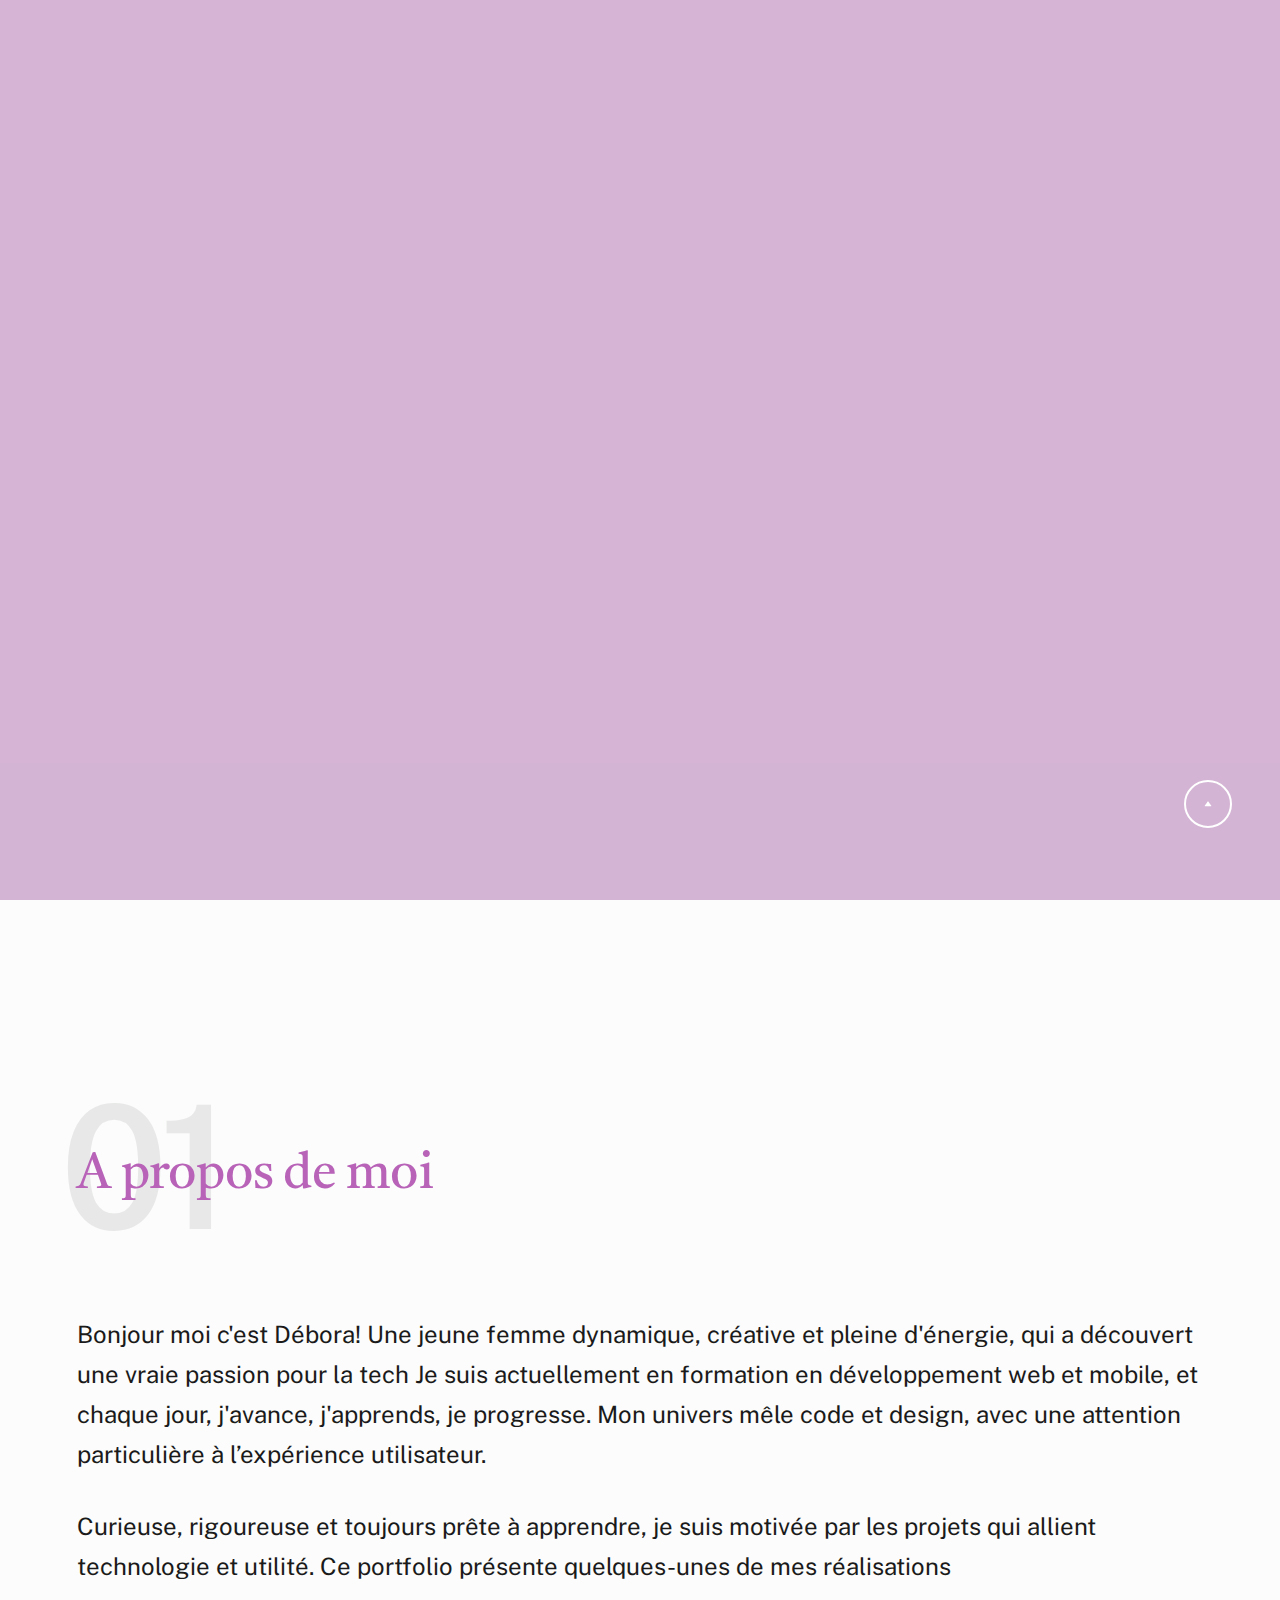
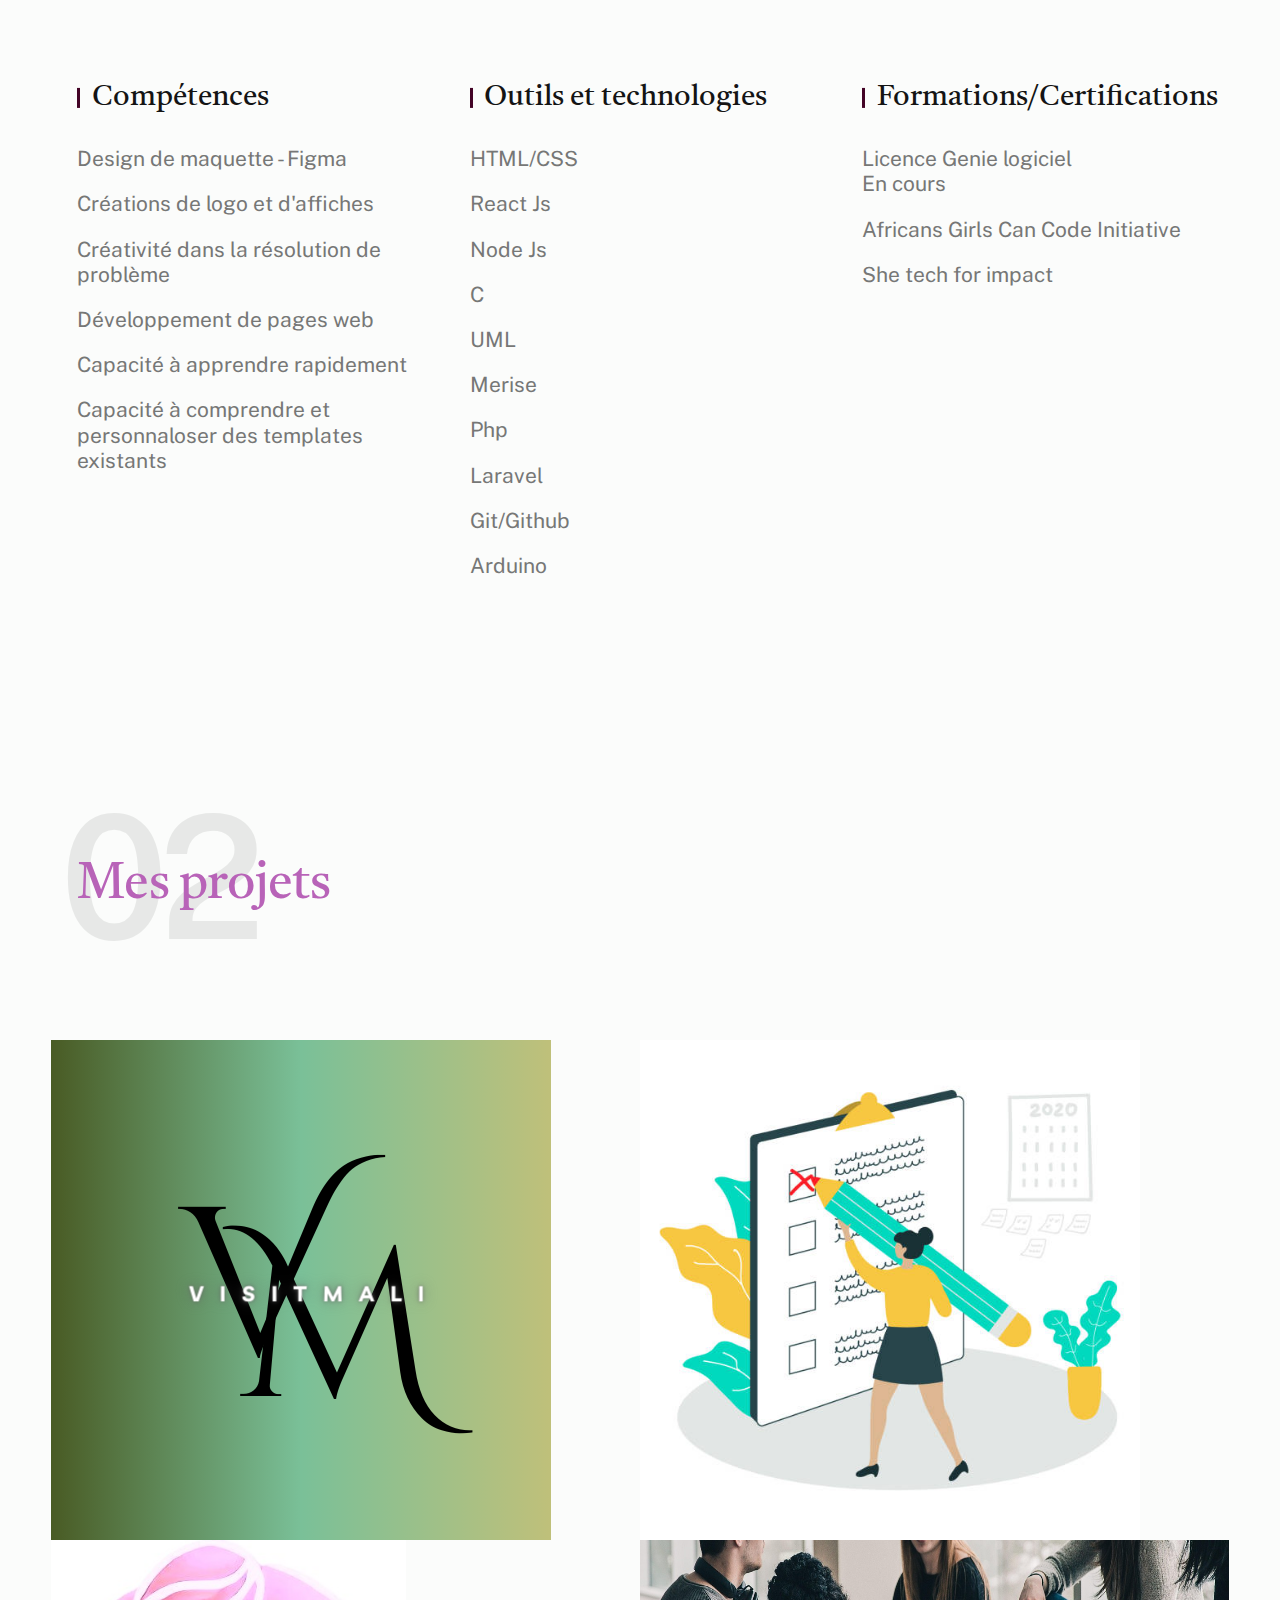
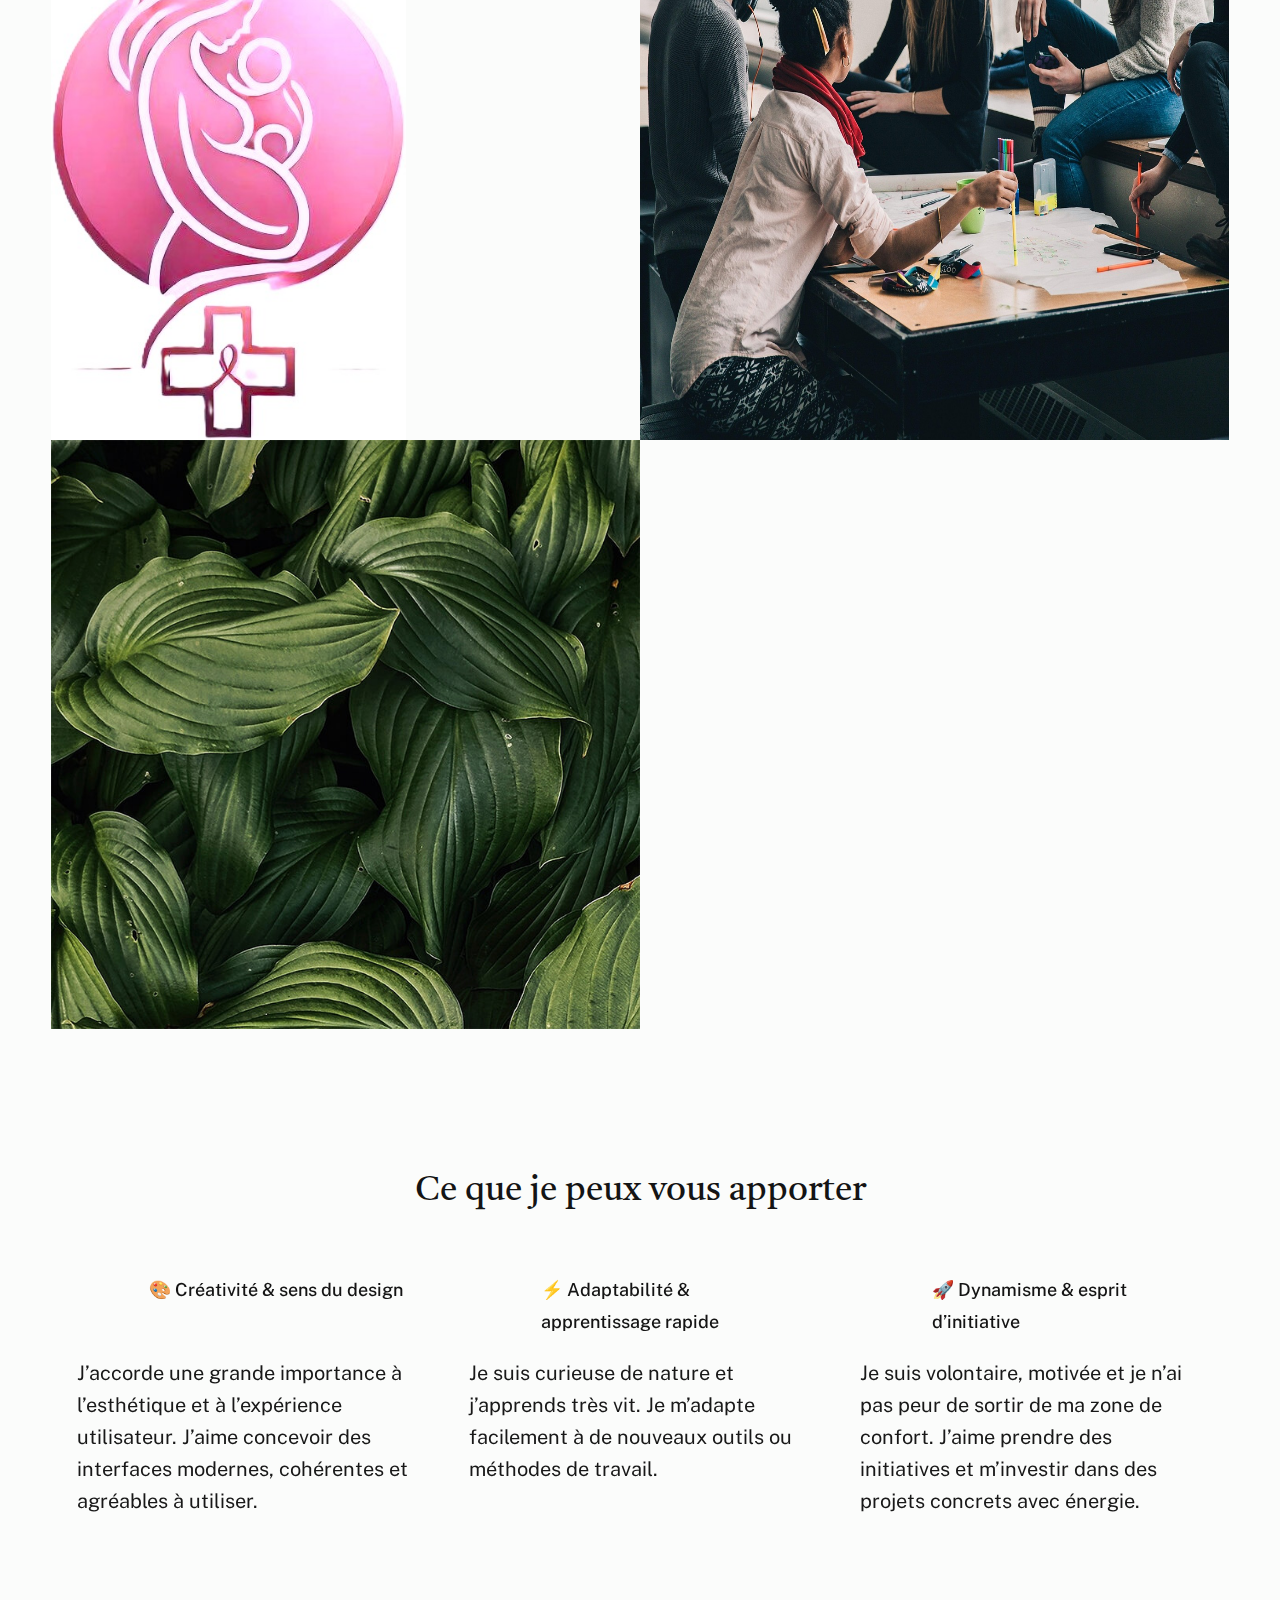
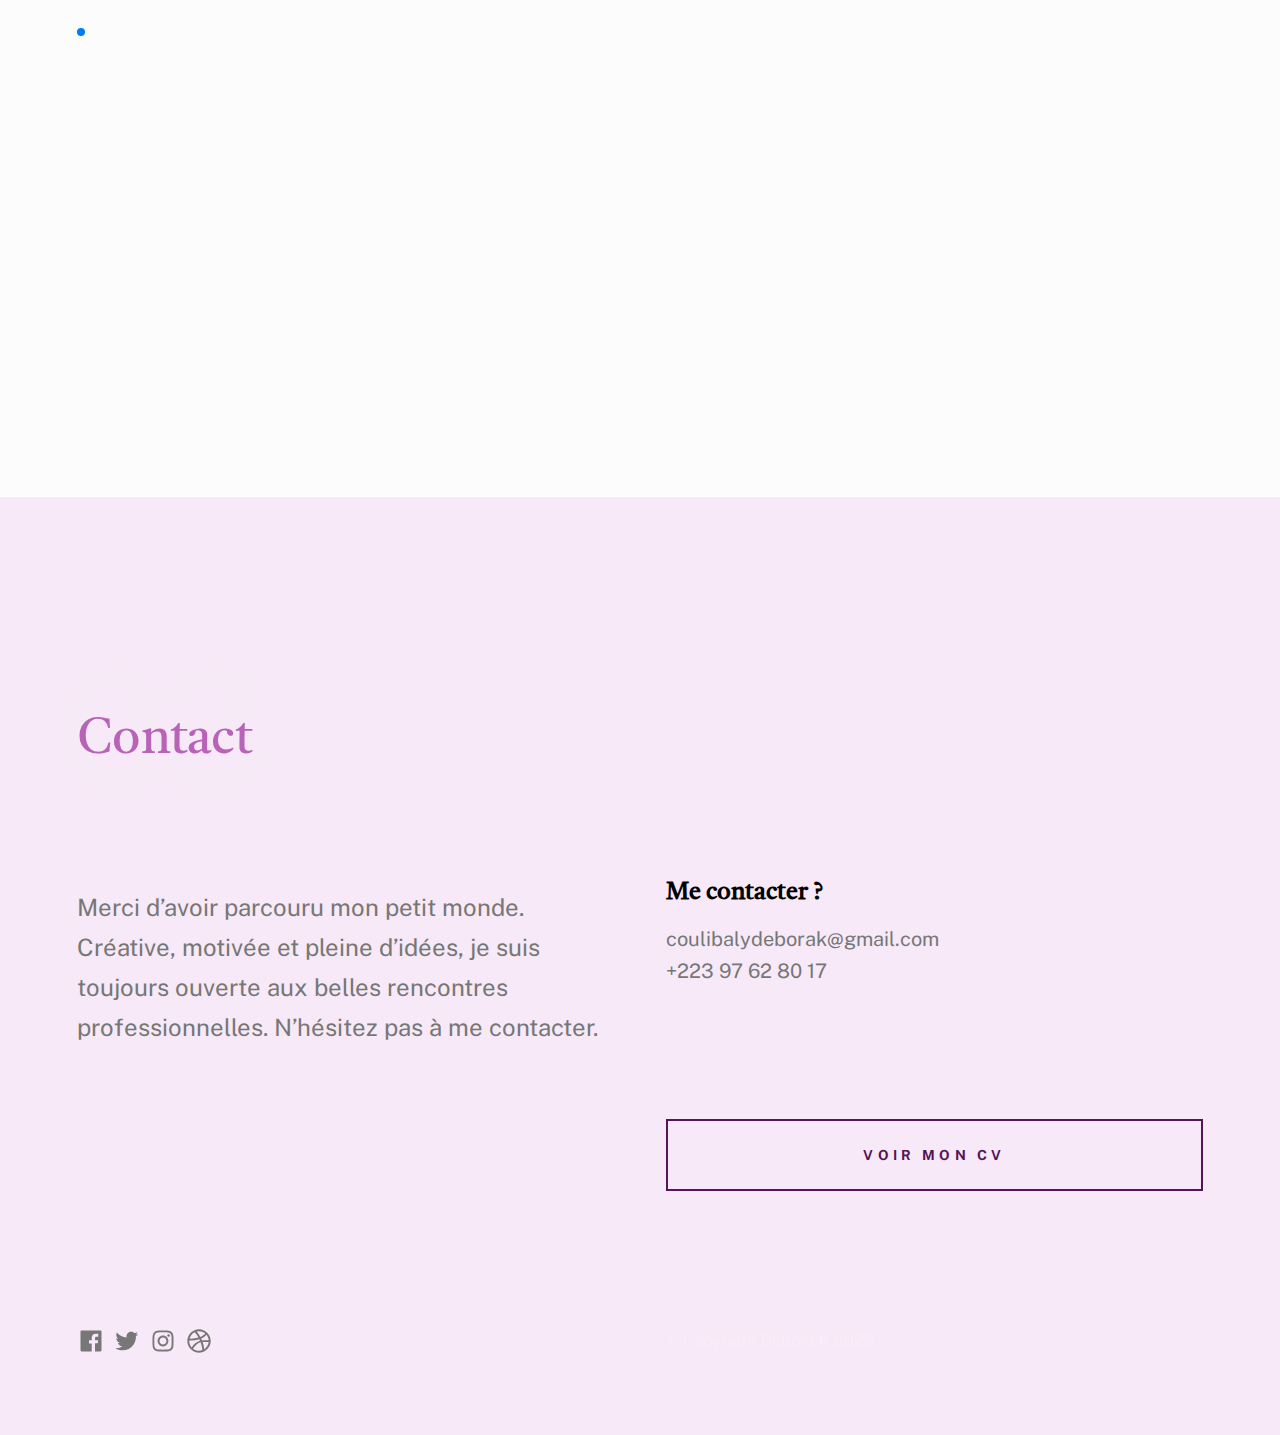
<file: PortfolioDebo/index.html>
<!DOCTYPE html>
<html lang="en" class="no-js" >
<head>

    <!--- basic page needs
    ================================================== -->
    <meta charset="utf-8">
    <meta name="viewport" content="width=device-width, initial-scale=1">
    <title>MonPortfolio</title>

    <script>
        document.documentElement.classList.remove('no-js');
        document.documentElement.classList.add('js');
    </script>

    <!-- CSS
    ================================================== -->
    <link rel="stylesheet" href="css/vendor.css">
    <link rel="stylesheet" href="css/styles.css">

    <!-- favicons
    ================================================== -->
    <link rel="apple-touch-icon" sizes="180x180" href="apple-touch-icon.png">
    <link rel="icon" type="image/png" sizes="32x32" href="favicon-32x32.png">
    <link rel="icon" type="image/png" sizes="16x16" href="favicon-16x16.png">
    <link rel="manifest" href="site.webmanifest">

</head>


<body id="top">

    
    <!-- preloader
    ================================================== -->
    <div id="preloader">
        <div id="loader" class="dots-fade">
            <div></div>
            <div></div>
            <div></div>
        </div>
    </div>


    <!-- page wrap
    ================================================== -->
    <div id="page" class="s-pagewrap">


        <!-- # site header 
        ================================================== -->
        <header class="s-header">
            <div class="row s-header__inner">

                <div class="s-header__block">
                    <div class="s-header__logo">
                        <a class="logo" href="index.html">
                             <li class="current"><a class="smoothscroll" href="#intro">Intro</a></li>
                            <!-- <img src="images/logo.svg" alt="Homepage"> -->
                        </a>
                    </div>

                    <a class="s-header__menu-toggle" href="#0"><span>Menu</span></a>
                </div> <!-- end s-header__block -->

                <nav class="s-header__nav">    
                    <ul class="s-header__menu-links">
                       
                        <li><a class="smoothscroll" href="#about" style="color: black;"><strong>A propos</strong> </a></li>
                        <li><a class="smoothscroll" href="#works"style="color: black;"><strong> Mes projets</strong></a></li>
                        <li><a class="smoothscroll" href="#footer"style="color: black;"><strong>Contact</strong></a></li>
                    </ul> <!-- s-header__menu-links -->    
                </nav> <!-- end s-header__nav -->

            </div> <!-- end s-header__inner -->
        </header> <!-- end s-header -->


        <!-- # intro
        ================================================== -->
        <section id="intro" class="s-intro target-section">

            <div class="row s-intro__content width-sixteen-col">
                <div class="column lg-12 s-intro__content-inner grid-block grid-16">
                    
                    <div class="s-intro__content-text">

                        <div class="s-intro__content-pretitle text-pretitle">Bonjour</div>
                        <h1 class="s-intro__content-title">
                        Je m'appelle Débora K Coulibaly <br>
                        étudiante en L2 Genie Logiciel
                        passionnée de tech et de design. <br>
                         
                        </h1>                            

                        <div class="s-intro__content-btns">
                            <a class="smoothscroll btn" href="#about">Bienvenue dans mon univers</a>
                            <!-- <a class="smoothscroll btn btn--stroke" href="#footer">Get In Touch</a> -->
                        </div> <!-- s-intro__content-btns -->   

                    </div> <!-- s-intro__content-text -->                     
                    
                </div> <!-- s-intro__content-inner -->  
            </div> <!-- s-intro__content -->

            <ul class="s-intro__social social-list">
                <li>
                    <a href="#0">
                        <!-- <svg xmlns="http://www.w3.org/2000/svg" width="24" height="24" viewBox="0 0 24 24" style="fill:rgba(0, 0, 0, 1);transform:;-ms-filter:"><path d="M20,3H4C3.447,3,3,3.448,3,4v16c0,0.552,0.447,1,1,1h8.615v-6.96h-2.338v-2.725h2.338v-2c0-2.325,1.42-3.592,3.5-3.592 c0.699-0.002,1.399,0.034,2.095,0.107v2.42h-1.435c-1.128,0-1.348,0.538-1.348,1.325v1.735h2.697l-0.35,2.725h-2.348V21H20 c0.553,0,1-0.448,1-1V4C21,3.448,20.553,3,20,3z"></path></svg> -->
                        <!-- <span class="u-screen-reader-text">Facebook</span> -->
                    </a>
                </li>
                <li>
                    <a href="#0">
                        <!-- <svg xmlns="http://www.w3.org/2000/svg" width="24" height="24" viewBox="0 0 24 24" style="fill:rgba(0, 0, 0, 1);transform:;-ms-filter:"><path d="M19.633,7.997c0.013,0.175,0.013,0.349,0.013,0.523c0,5.325-4.053,11.461-11.46,11.461c-2.282,0-4.402-0.661-6.186-1.809 c0.324,0.037,0.636,0.05,0.973,0.05c1.883,0,3.616-0.636,5.001-1.721c-1.771-0.037-3.255-1.197-3.767-2.793 c0.249,0.037,0.499,0.062,0.761,0.062c0.361,0,0.724-0.05,1.061-0.137c-1.847-0.374-3.23-1.995-3.23-3.953v-0.05 c0.537,0.299,1.16,0.486,1.82,0.511C3.534,9.419,2.823,8.184,2.823,6.787c0-0.748,0.199-1.434,0.548-2.032 c1.983,2.443,4.964,4.04,8.306,4.215c-0.062-0.3-0.1-0.611-0.1-0.923c0-2.22,1.796-4.028,4.028-4.028 c1.16,0,2.207,0.486,2.943,1.272c0.91-0.175,1.782-0.512,2.556-0.973c-0.299,0.935-0.936,1.721-1.771,2.22 c0.811-0.088,1.597-0.312,2.319-0.624C21.104,6.712,20.419,7.423,19.633,7.997z"></path></svg> -->
                        <!-- <span class="u-screen-reader-text">Twitter</span> -->
                    </a>
                </li>
                <li>
                    <a href="#0">
                        <!-- <svg xmlns="http://www.w3.org/2000/svg" width="24" height="24" viewBox="0 0 24 24" style="fill:rgba(0, 0, 0, 1);transform:;-ms-filter:"><path d="M11.999,7.377c-2.554,0-4.623,2.07-4.623,4.623c0,2.554,2.069,4.624,4.623,4.624c2.552,0,4.623-2.07,4.623-4.624 C16.622,9.447,14.551,7.377,11.999,7.377L11.999,7.377z M11.999,15.004c-1.659,0-3.004-1.345-3.004-3.003 c0-1.659,1.345-3.003,3.004-3.003s3.002,1.344,3.002,3.003C15.001,13.659,13.658,15.004,11.999,15.004L11.999,15.004z"></path><circle cx="16.806" cy="7.207" r="1.078"></circle><path d="M20.533,6.111c-0.469-1.209-1.424-2.165-2.633-2.632c-0.699-0.263-1.438-0.404-2.186-0.42 c-0.963-0.042-1.268-0.054-3.71-0.054s-2.755,0-3.71,0.054C7.548,3.074,6.809,3.215,6.11,3.479C4.9,3.946,3.945,4.902,3.477,6.111 c-0.263,0.7-0.404,1.438-0.419,2.186c-0.043,0.962-0.056,1.267-0.056,3.71c0,2.442,0,2.753,0.056,3.71 c0.015,0.748,0.156,1.486,0.419,2.187c0.469,1.208,1.424,2.164,2.634,2.632c0.696,0.272,1.435,0.426,2.185,0.45 c0.963,0.042,1.268,0.055,3.71,0.055s2.755,0,3.71-0.055c0.747-0.015,1.486-0.157,2.186-0.419c1.209-0.469,2.164-1.424,2.633-2.633 c0.263-0.7,0.404-1.438,0.419-2.186c0.043-0.962,0.056-1.267,0.056-3.71s0-2.753-0.056-3.71C20.941,7.57,20.801,6.819,20.533,6.111z M19.315,15.643c-0.007,0.576-0.111,1.147-0.311,1.688c-0.305,0.787-0.926,1.409-1.712,1.711c-0.535,0.199-1.099,0.303-1.67,0.311 c-0.95,0.044-1.218,0.055-3.654,0.055c-2.438,0-2.687,0-3.655-0.055c-0.569-0.007-1.135-0.112-1.669-0.311 c-0.789-0.301-1.414-0.923-1.719-1.711c-0.196-0.534-0.302-1.099-0.311-1.669c-0.043-0.95-0.053-1.218-0.053-3.654 c0-2.437,0-2.686,0.053-3.655c0.007-0.576,0.111-1.146,0.311-1.687c0.305-0.789,0.93-1.41,1.719-1.712 c0.534-0.198,1.1-0.303,1.669-0.311c0.951-0.043,1.218-0.055,3.655-0.055c2.437,0,2.687,0,3.654,0.055 c0.571,0.007,1.135,0.112,1.67,0.311c0.786,0.303,1.407,0.925,1.712,1.712c0.196,0.534,0.302,1.099,0.311,1.669 c0.043,0.951,0.054,1.218,0.054,3.655c0,2.436,0,2.698-0.043,3.654H19.315z"></path></svg> -->
                        <!-- <span class="u-screen-reader-text">Instagram</span> -->
                    </a>
                </li>
                <li>
                    <a href="#0">
                        <!-- <svg xmlns="http://www.w3.org/2000/svg" width="24" height="24" viewBox="0 0 24 24" style="fill: rgba(0, 0, 0, 1);transform: ;msFilter:;"><path d="M20.66 6.98a9.932 9.932 0 0 0-3.641-3.64C15.486 2.447 13.813 2 12 2s-3.486.447-5.02 1.34c-1.533.893-2.747 2.107-3.64 3.64S2 10.187 2 12s.446 3.487 1.34 5.02a9.924 9.924 0 0 0 3.641 3.64C8.514 21.553 10.187 22 12 22s3.486-.447 5.02-1.34a9.932 9.932 0 0 0 3.641-3.64C21.554 15.487 22 13.813 22 12s-.446-3.487-1.34-5.02zM12 3.66c2 0 3.772.64 5.32 1.919-.92 1.174-2.286 2.14-4.1 2.9-1.002-1.813-2.088-3.327-3.261-4.54A7.715 7.715 0 0 1 12 3.66zM5.51 6.8a8.116 8.116 0 0 1 2.711-2.22c1.212 1.201 2.325 2.7 3.34 4.5-2 .6-4.114.9-6.341.9-.573 0-1.006-.013-1.3-.04A8.549 8.549 0 0 1 5.51 6.8zM3.66 12c0-.054.003-.12.01-.2.007-.08.01-.146.01-.2.254.014.641.02 1.161.02 2.666 0 5.146-.367 7.439-1.1.187.373.381.793.58 1.26-1.32.293-2.674 1.006-4.061 2.14S6.4 16.247 5.76 17.5c-1.4-1.587-2.1-3.42-2.1-5.5zM12 20.34c-1.894 0-3.594-.587-5.101-1.759.601-1.187 1.524-2.322 2.771-3.401 1.246-1.08 2.483-1.753 3.71-2.02a29.441 29.441 0 0 1 1.56 6.62 8.166 8.166 0 0 1-2.94.56zm7.08-3.96a8.351 8.351 0 0 1-2.58 2.621c-.24-2.08-.7-4.107-1.379-6.081.932-.066 1.765-.1 2.5-.1.799 0 1.686.034 2.659.1a8.098 8.098 0 0 1-1.2 3.46zm-1.24-5c-1.16 0-2.233.047-3.22.14a27.053 27.053 0 0 0-.68-1.62c2.066-.906 3.532-2.006 4.399-3.3 1.2 1.414 1.854 3.027 1.96 4.84-.812-.04-1.632-.06-2.459-.06z"></path></svg> -->
                        <!-- <span class="u-screen-reader-text">Dribbble</span> -->
                    </a>
                </li>
                <li>
                    <a href="#0">
                        <!-- <svg xmlns="http://www.w3.org/2000/svg" width="24" height="24" viewBox="0 0 24 24" style="fill: rgba(0, 0, 0, 1);transform: ;msFilter:;"><path d="M11.99 2C6.472 2 2 6.473 2 11.99c0 4.232 2.633 7.85 6.35 9.306-.088-.79-.166-2.006.034-2.868.182-.78 1.172-4.966 1.172-4.966s-.299-.599-.299-1.484c0-1.388.805-2.425 1.808-2.425.853 0 1.264.64 1.264 1.407 0 .858-.546 2.139-.827 3.327-.235.994.499 1.805 1.479 1.805 1.775 0 3.141-1.872 3.141-4.575 0-2.392-1.719-4.064-4.173-4.064-2.843 0-4.512 2.132-4.512 4.335 0 .858.331 1.779.744 2.28a.3.3 0 0 1 .069.286c-.076.315-.245.994-.277 1.133-.044.183-.145.222-.335.134-1.247-.581-2.027-2.405-2.027-3.871 0-3.151 2.289-6.045 6.601-6.045 3.466 0 6.159 2.469 6.159 5.77 0 3.444-2.171 6.213-5.184 6.213-1.013 0-1.964-.525-2.29-1.146l-.623 2.374c-.225.868-.834 1.956-1.241 2.62a10 10 0 0 0 2.958.445c5.517 0 9.99-4.473 9.99-9.99S17.507 2 11.99 2"></path></svg> -->
                        <!-- <span class="u-screen-reader-text">Pinterest</span> -->
                    </a>
                </li>
            </ul> <!-- end s-intro__social -->

            <div class="s-intro__content-media">                               
                <img src="Debo3.jpg" srcset="Debo3.jpg 1x, Debo3.jpg 2x" alt="">
            </div> <!-- s-intro__content-media -->                

            <div class="s-intro__btn-download">
                <a class="btn btn--stroke" href="CV_Débora_Coulibaly .tracemonkey-pldi-09.pdf">Voir mon CV</a>
            </div> <!-- end s-intro__btn-download -->
            
            <div class="s-intro__scroll-down">
                <a href="#about" class="smoothscroll">
                    <div class="scroll-icon">
                        <svg xmlns="http://www.w3.org/2000/svg" width="24" height="24" viewBox="0 0 24 24" style="fill: rgba(0, 0, 0, 1);transform: ;msFilter:;"><path d="M11.178 19.569a.998.998 0 0 0 1.644 0l9-13A.999.999 0 0 0 21 5H3a1.002 1.002 0 0 0-.822 1.569l9 13z"></path></svg>
                    </div>
                    <span class="scroll-text u-screen-reader-text">Scroll Down</span>
                </a>
            </div> <!-- s-intro__scroll-down -->

        </section> <!-- end s-intro -->


        <!-- # about
        ================================================== -->
        <section id="about" class="s-about target-section">

            <div class="row s-about__content">
                <div class="column xl-12">    
                    
                    <div class="section-header" data-num="01">
                        <h2 class="text-display-title">A propos de moi</h2>
                    </div> <!-- end section-header -->

                    <p class="attention-getter">
                   Bonjour moi c'est Débora! Une jeune femme dynamique, créative et pleine d'énergie, qui a découvert une vraie passion pour la tech Je suis actuellement en formation en 
                   développement web et mobile, et chaque jour, j'avance, j'apprends, je progresse.
                   Mon univers mêle code et design, avec une attention particulière à l’expérience utilisateur.
    
                    </p>

                    <p class="attention-getter">
                    Curieuse, rigoureuse et toujours prête à apprendre, je suis motivée par les projets qui allient technologie 
                    et utilité. Ce portfolio présente quelques-unes de mes réalisations
                    </p>

                    <div class="grid-list-items s-about__blocks">

                        <div class="grid-list-items__item s-about__block">
                            <h4 class="s-about__block-title">Compétences</h4>
                            <ul class="s-about__list">
                                <li>
                                   
                                    <span>Design de maquette - Figma</span>
                                </li>
                                <li>
                                   
                                    <span>Créations de logo et d'affiches</span>
                                </li>
                                <li>
                                    
                                    <span>Créativité dans la résolution de problème</span>
                                </li>
                                <li>
                                    
                                    <span>Développement de pages web</span>
                                </li>
                                <li>
                                    
                                    <span>Capacité à apprendre rapidement</span>
                                </li>
                                <li>
                                    
                                    <span>Capacité à comprendre et personnaloser des templates existants</span>
                                </li>
                            </ul>
                        </div> <!--end s-about__block -->

                        <div class="grid-list-items__item s-about__block">
                            <h4 class="s-about__block-title">Outils et technologies</h4>

                            <ul class="s-about__list">
                                <li>
                                    <a href="#0">
                                        
                                        <span>HTML/CSS</span>
                                    </a>                                        
                                </li>
                                <li>
                                    <a href="#0">
                                        
                                        <span>React Js</span>
                                    </a>
                                </li>
                                <li>
                                    <a href="#0">
                                      
                                        <span>Node Js</span>
                                    </a>
                                </li>
                                <li>
                                    <a href="#0">
                                
                                        <span>C</span>
                                    </a>
                                </li> 
                                <li>
                                   <span>UML</span> 
                                    </a>      
                                   </li>     
                                   <li>
                                   <span>Merise</span> 
                                    </a>      
                                   </li>     
                                   <li>
                                   <span>Php</span> 
                                    </a>      
                                   </li>     
                                   <li>
                                   <span>Laravel</span> 
                                    </a>      
                                   </li>     
                                   <li>
                                   <span>Git/Github</span> 
                                    </a>      
                                   </li>     
                                   <li>
                                   <span>Arduino</span> 
                                    </a>      
                                   </li>     
                                                                          
                                
                            </ul>
                        </div> <!--end s-about__block -->
                        
                        <div class="grid-list-items__item s-about__block">
                            <h4 class="s-about__block-title">Formations/Certifications</h4>

                            <ul class="s-about__list">
                                <li>
                                   <span>Licence Genie logiciel <br>
                                    En cours
                                </span>
                                </li>
                                <span>Africans Girls Can Code Initiative</span>
                                <li>
                                   
                                </li>
                                <li>
                                    <span>She tech for impact</span>
                                </li>
                               
                            </ul>
                        </div> <!--end s-about__block -->

                    </div> <!-- grid-list-items -->

                </div> <!--end column -->
            </div> <!--end s-about__content -->
            
        </section> <!-- end s-about -->   



        <!-- # works
        ================================================== -->
        <section id="works" class="s-works target-section">

            <div class="row">
                <div class="column xl-12">
                    <div class="section-header" data-num="02">
                        <h2 class="text-display-title">Mes projets</h2>
                    </div> <!-- end section-header -->
                </div>
            </div>

            <div class="row folio-entries">

                <div class="column entry">
                    <a href="images/folio/3.png " class="entry__link glightbox" data-glightbox="title: VISITMALI; description: .entry__desc-01">
                        <div class="entry__thumb">
                            <img src="images/folio/3.png" style="height: 500px; widht: 900px;"  alt="">
                        </div>
                        <div class="entry__info">
                             <h4 class="entry__title">Site de découverte sur le Mali</h4>
                            <div class="entry__cat">VisitMali</div>
                        </div>
                    </a>

                    <div class="glightbox-desc entry__desc-01">
                        <p>
                        Une plateforme de promotion touristique du Mali.
                        Contribution au développement front-end avec HTML & CSS (page d’accueil et sections thématiques).
                        <a href="  https://debora997.github.io/VisitMali/" style="color: white;">Cliquez ici pour voir le site</a>.
                        </p>
                    </div>
                </div> <!-- entry -->

                <div class="column entry">
                    <a href="images/folio/To do2.jpg" class="entry__link glightbox" data-glightbox="title: PLAN&GO; description: .entry__desc-02">
                        <div class="entry__thumb">
                            <img src="images/folio/To do2.jpg" style="height: 500px;width: 500px;" alt="">
                        </div>
                        <div class="entry__info">
                            <h4 class="entry__title">Site de planification des tâches</h4>
                            <div class="entry__cat">Plan&Go</div>
                        </div>
                    </a>

                    <div class="glightbox-desc entry__desc-02">
                        <p>
                        Application de gestion de tâches et de planning personnel.
                        Développement front-end avec HTML, CSS et intégration de logique en PHP
                        <a href=" https://debora997.github.io/Plan-Go/" style="color: white;">Cliquez ici pour voir le site</a>.
                        </p>
                    </div>
                </div> <!-- entry -->

                <div class="column entry">
                    <a href="images/folio/Muso Sante.jpg " class="entry__link glightbox" data-glightbox="title: MusoSante; description: .entry__desc-04">
                        <div class="entry__thumb">
                            <img src="images/folio/Muso Sante.jpg" style="height: 500px; widht: 700px;" alt="">
                        </div>
                        <div class="entry__info">
                             <h4 class="entry__title">Prototype d'une application mobile</h4>
                            <div class="entry__cat">MusoSanté</div>
                        </div>
                    </a>
                    <div class="glightbox-desc entry__desc-04">
                        <p>
                         Conception d’une application mobile orientée pour le suivi de la femme enceinte et du nouveau né.
                        Réalisation de maquettes interactives avec Figma (UX/UI design).
                        <a href="https://www.figma.com/proto/zAwBNE2Uf7TZOnb66S9lyP/Muso-Sant%C3%A9?node-id=1767-16&t=zj6QE4a4t7iYitJ6-1&scaling=scale-down&content-scaling=fixed&page-id=1102%3A11&starting-point-node-id=1935%3A2995" style="color: white;">Cliquez ici pour voir le prototype</a>.
                        </p>
                    </div>


                <div class="column entry">
                    <!-- <a href="MusoPort.png" class="entry__link glightbox" data-glightbox="title: Caffeine & Tulips; description: .entry__desc-03">
                        <div class="entry__thumb">
                            <img src="MusoPort.png" style="height: 650px;width: 650px;" srcset="MusoPort.png 1x,MusoPort.png@2x.jpg 2x" alt="">
                        </div>
                        <div class="entry__info">
                            <h4 class="entry__title">Caffeine & Tulips</h4>
                            <div class="entry__cat">Brand Identity</div>
                        </div>
                    </a> -->

                    <div class="glightbox-desc entry__desc-03">
                        <p>
                        Lorem ipsum dolor sit amet consectetur, adipisicing elit. 
                        Inventore ipsum iste soluta fugiat, impedit illum ducimus 
                        deleniti facilis ab, tempora non! Nisi, tempora provident.
                        <a href="https://www.behance.net/">Project Link</a>.
                        </p>
                    </div>
                </div> <!-- entry -->

                <!-- <div class="column entry">
                    <a href="images/folio/gallery/Muso Sante.jpg" class="entry__link glightbox" data-glightbox="title: Grayscale; description: .entry__desc-04">
                        <div class="entry__thumb">
                            <img src="images/folio/Muso Sante.jpg"style=" height: 650px; widht: 650px;" srcset="images/folio/Muso Sante.jpg 1x, images/folio/Muso Sante@2x.jpg 2x" alt="">
                        </div>
                        <div class="entry__info">
                            <h4 class="entry__title">Grayscale</h4>
                            <div class="entry__cat">Product Design</div>
                        </div>
                    </a> -->

                    <div class="glightbox-desc entry__desc-04">
                        <p>
                        Lorem ipsum dolor sit amet consectetur, adipisicing elit. 
                        Inventore ipsum iste soluta fugiat, impedit illum ducimus 
                        deleniti facilis ab, tempora non! Nisi, tempora provident.
                        <a href="https://www.behance.net/">Project Link</a>.
                        </p>
                    </div>
                </div> <!-- entry -->

                <!-- <div class="column entry">
                    <a href="images/folio/Portf.jpg" class="entry__link glightbox" data-glightbox="title: The Lamp; description: .entry__desc-05">
                        <div class="entry__thumb">
                            <img src="images/folio/Portf.jpg"style="height: 600px; width: 600px;" srcset="images/folio/Portf.jpg 1x, images/folio/Portf@2x.jpg 2x" alt="">
                        </div>
                        <div class="entry__info">
                            <h4 class="entry__title">The Lamp</h4>
                            <div class="entry__cat">Brand Identity</div>
                        </div>
                    </a> -->

                    <div class="column entry">
                    <a href="images/folio/Portf.jpg " class="entry__link glightbox" data-glightbox="title: TonGuide; description: .entry__desc-05">
                        <div class="entry__thumb">
                            <img src="images/folio/Portf.jpg" style="height: 500px; widht: 800px;" srcset="images/folio/Portf.jpg 1x, images/folio/Portf.jpg 2x" alt="">
                        </div>
                        <div class="entry__info">
                             <h4 class="entry__title">Application d'orientation scolaire</h4>
                            <div class="entry__cat">TonGuide</div>
                        </div>
                    </a>

                    <div class="glightbox-desc entry__desc-05">
                        <p>
                        Application d’orientation scolaire pour aider les élèves à choisir leur parcours après le DEF ou le Bac.
                        Développement du front-end avec React JS (projet en cours).
                        <a href="https://www.behance.net/" style="color: white;">Cliquez ici pour voir le site</a>.
                        </p>
                    </div>
                </div> <!-- entry -->

                <div class="column entry">
                    <a href="images/folio/gallery/g-tropical.jpg" class="entry__link glightbox" data-glightbox="title: Mes créations; description: .entry__desc-06">
                        <div class="entry__thumb">
                            <img src="images/folio/tropical.jpg" srcset="images/folio/tropical.jpg 1x, images/folio/tropical@2x.jpg 2x" alt="">
                        </div>
                        <div class="entry__info">
                            <h4 class="entry__title">Mes créations </h4>
                            <div class="entry__cat">Affiches, logos...</div>
                        </div>
                    </a>

                    <div class="glightbox-desc entry__desc-06">
                        <p>
                        Création de visuels personnalisés (logos, affiches événementielles, flyers).
                         Mise en valeur de messages à travers un design créatif et expressif.
                        <a href="carousel.html" style="color: white;">Cliquez ici pour voir mes projets</a>.
                        </p>
                    </div>
                </div> <!-- entry --> 

            </div> <!-- folio entries -->


            <div class="row s-testimonials">
                <div class="column xl-12">

                    <h3 class="s-testimonials__header">Ce que je peux vous apporter</h3>
    
                    <div class="swiper-container s-testimonials__slider">
    
                        <div class="swiper-wrapper">

                            <div class="s-testimonials__slide swiper-slide">
                                <div class="s-testimonials__author">
                                    <!-- <img src="images/avatars/user-02.jpg" alt="Author image" class="s-testimonials__avatar"> -->
                                    <cite class="s-testimonials__cite">
                                        <strong>🎨 Créativité & sens du design</strong>
                                        <!-- <span>Standard Oil Co.</span> -->
                                    </cite>
                                </div>
                                <p>
                               J’accorde une grande importance à l’esthétique et à l’expérience utilisateur. 
                               J’aime concevoir des interfaces modernes, cohérentes et agréables à utiliser.

                                </p>
                            </div> <!-- end s-testimonials__slide -->
            
                            <div class="s-testimonials__slide swiper-slide">
                                <div class="s-testimonials__author">
                                    <!-- <img src="images/avatars/user-03.jpg" alt="Author image" class="s-testimonials__avatar"> -->
                                    <cite class="s-testimonials__cite">
                                        <strong>⚡ Adaptabilité & apprentissage rapide</strong>
                                        <!-- <span>Carnegie Steel Co.</span> -->
                                    </cite>
                                </div>
                                <p>
                               Je suis curieuse de nature et j’apprends très vit. 
                               Je m’adapte facilement à de nouveaux outils ou méthodes de travail.

                                </p>
                            </div> <!-- end s-testimonials__slide -->
            
                            <div class="s-testimonials__slide swiper-slide">
                                <div class="s-testimonials__author">
                                    <!-- <img src="images/avatars/user-01.jpg" alt="Author image" class="s-testimonials__avatar"> -->
                                    <cite class="s-testimonials__cite">
                                        <strong>🚀 Dynamisme & esprit d’initiative</strong>
                                        <!-- <span>JP Morgan & Co.</span> -->
                                    </cite>
                                </div>
                                <p>
                               Je suis volontaire, motivée et je n’ai pas peur de sortir de ma zone de confort. 
                               J’aime prendre des initiatives et m’investir dans des projets concrets avec énergie.
                                </p>
                            </div> <!-- end s-testimonials__slide -->
    
                            <!-- <div class="s-testimonials__slide swiper-slide">
                                <div class="s-testimonials__author">
                                    <img src="images/avatars/user-06.jpg" alt="Author image" class="s-testimonials__avatar">
                                    <cite class="s-testimonials__cite">
                                        <strong>Henry Ford</strong>
                                        <span>Ford Motor Co.</span>
                                    </cite>
                                </div>
                                <p>
                                Nunc interdum lacus sit amet orci. Vestibulum dapibus nunc ac augue. Fusce vel dui. In ac felis 
                                quis tortor malesuada pretium. Curabitur vestibulum aliquam leo. Qui sed at corrupti expedita voluptas odit. 
                                Nihil ea quia nesciunt. Ducimus aut sed ipsam.
                                </p> -->
                            </div> <!-- end s-testimonials__slide -->
        
                        </div> <!-- end swiper-wrapper -->
    
                        <div class="swiper-pagination"></div>
    
                    </div> <!-- end swiper-container -->
    
                </div> <!-- end column -->
            </div> <!-- end s-testimonials -->

        </section> <!-- end s-works --> 


        <!-- # numbers
        ================================================== -->
        <section id="numbers" class="s-numbers">

            <div class="row counter-items">

                <!-- <div class="column counter-items__item">
                    <div class="num">
                        80
                        <span>+</span>
                    </div>
                    <h5>Happy Customers</h5>
                    <p>
                    Lorem ipsum dolor sit amet consectetur adipisicing elit. 
                    Vel harum magni quae voluptate error quo repellendus inventore 
                    laborum ex veniam. 
                    </p> -->
                </div> <!-- end counter-items__item -->

                <div class="column counter-items__item">
                    <div class="num">
                        <!-- 120
                        <span>+</span>
                    </div>
                    <h5>Projects Completed</h5>
                    <p>
                    Nunc interdum lacus sit amet orci. Vestibulum dapibus nunc ac augue. 
                    Fusce vel dui. In ac felis 
                    quis tortor malesuada pretium
                    </p> -->
                </div> <!-- end counter-items__item -->

                <!-- <div class="column counter-items__item">
                    <div class="num">
                        23k
                        <span>+</span>
                    </div>
                    <h5>Lines of Code</h5>
                    <p>
                    Excepturi nam cupiditate culpa doloremque deleniti repellat. Veniam quos repellat voluptas animi adipisci.
                    Nisi eaque consequatur. Voluptatem dignissimos ut ducimus
                    </p> -->
                </div> <!-- end counter-items__item -->

                <div class="column counter-items__item">
                    <!-- <div class="num">
                        85
                        <span>+</span>
                    </div>
                    <h5>Positive Feedback</h5>
                    <p>
                    Lorem ipsum dolor sit amet consectetur adipisicing elit. Vel harum magni quae voluptate error 
                    quo repellendus inventore laborum ex veniam.
                    </p> -->
                </div> <!-- end counter-items__item -->

            </div>  <!-- end counter-items -->

        </section> <!-- end s-numbers -->


        <!-- # footer 
        ================================================== -->
        <footer id="footer" class="s-footer target-section">

            <div class="row">
                <div class="column lg-12">
                    <div class="section-header light-on-dark" data-num="03">
                        <h2 class="text-display-title" style="color:rgb(184, 99, 184);">Contact</h2>
                    </div> <!-- end section-header -->
                </div>
            </div>

            <div class="row s-footer__content">

                <div class="column xl-6 md-12 s-footer__block s-footer__about">                    
                    <p class="attention-getter">
                    Merci d’avoir parcouru mon petit monde. Créative, motivée et pleine d’idées, je suis toujours ouverte aux belles rencontres professionnelles. 
                    N’hésitez pas à me contacter.
                    </p>               
                </div> <!-- end section-footer__about -->

                <!-- <div class="column xl-6 md-12 s-footer__block s-footer__site-links">
                    <div class="row">
                        <div class="column xl-4 lg-5 md-6 tab-12">
                            <h5>Follow Me</h5>
                            <ul class="link-list">
                                <li><a href="#0">Facebook</a></li>
                                <li><a href="#0">Twitter</a></li>
                                <li><a href="#0">Instagram</a></li>
                                <li><a href="#0">Dribbble</a></li>
                                <li><a href="https://styleshout.com/go/hostinger/">Hostinger</a></li>
                            </ul>
                        </div> -->

                        <div class="column xl-6 md-6 tab-12">
                            <h5> <strong style="color: black;">Me contacter ?</strong></h5>
                            <ul class="link-list">
                                <li><a href="mailto:#0">coulibalydeborak@gmail.com</a></li>
                                <li><a href="tel:+1975432345">+223 97 62 80 17</a></li>
                            </ul> 
                        </div>
                    </div>                    
                </div> <!-- end section-footer__site-links -->

            </div> <!-- end section-footer__content -->


            <div class="row s-footer__buttons">
               
                <div class="column xl-6 tab-12">
                    <!-- <a href="mailto:#0" class="btn btn--primary btn--large u-fullwidth">Merci!</a> -->
                </div>
          
                <div class="column xl-6 tab-12">                    
                    <a href="CV_Débora_Coulibaly .tracemonkey-pldi-09.pdf" class="btn btn--stroke btn--large u-fullwidth">Voir mon CV</a>
                </div>
            
            </div> <!-- end section-footer__buttons -->              
            
            <div class="row s-footer__bottom">
                
                <div class="column xl-6 lg-12">
                    <ul class="s-footer__social social-list">
                        <li>
                            <a href="#0">
                                <svg xmlns="http://www.w3.org/2000/svg" width="24" height="24" viewBox="0 0 24 24" style="fill:rgba(0, 0, 0, 1);transform:;-ms-filter:"><path d="M20,3H4C3.447,3,3,3.448,3,4v16c0,0.552,0.447,1,1,1h8.615v-6.96h-2.338v-2.725h2.338v-2c0-2.325,1.42-3.592,3.5-3.592 c0.699-0.002,1.399,0.034,2.095,0.107v2.42h-1.435c-1.128,0-1.348,0.538-1.348,1.325v1.735h2.697l-0.35,2.725h-2.348V21H20 c0.553,0,1-0.448,1-1V4C21,3.448,20.553,3,20,3z"></path></svg>
                                <span class="u-screen-reader-text">Facebook</span>
                            </a>
                        </li>
                        <li>
                            <a href="#0">
                                <svg xmlns="http://www.w3.org/2000/svg" width="24" height="24" viewBox="0 0 24 24" style="fill:rgba(0, 0, 0, 1);transform:;-ms-filter:"><path d="M19.633,7.997c0.013,0.175,0.013,0.349,0.013,0.523c0,5.325-4.053,11.461-11.46,11.461c-2.282,0-4.402-0.661-6.186-1.809 c0.324,0.037,0.636,0.05,0.973,0.05c1.883,0,3.616-0.636,5.001-1.721c-1.771-0.037-3.255-1.197-3.767-2.793 c0.249,0.037,0.499,0.062,0.761,0.062c0.361,0,0.724-0.05,1.061-0.137c-1.847-0.374-3.23-1.995-3.23-3.953v-0.05 c0.537,0.299,1.16,0.486,1.82,0.511C3.534,9.419,2.823,8.184,2.823,6.787c0-0.748,0.199-1.434,0.548-2.032 c1.983,2.443,4.964,4.04,8.306,4.215c-0.062-0.3-0.1-0.611-0.1-0.923c0-2.22,1.796-4.028,4.028-4.028 c1.16,0,2.207,0.486,2.943,1.272c0.91-0.175,1.782-0.512,2.556-0.973c-0.299,0.935-0.936,1.721-1.771,2.22 c0.811-0.088,1.597-0.312,2.319-0.624C21.104,6.712,20.419,7.423,19.633,7.997z"></path></svg>
                                <span class="u-screen-reader-text">Twitter</span>
                            </a>
                        </li>
                        <li>
                            <a href="#0">
                                <svg xmlns="http://www.w3.org/2000/svg" width="24" height="24" viewBox="0 0 24 24" style="fill:rgba(0, 0, 0, 1);transform:;-ms-filter:"><path d="M11.999,7.377c-2.554,0-4.623,2.07-4.623,4.623c0,2.554,2.069,4.624,4.623,4.624c2.552,0,4.623-2.07,4.623-4.624 C16.622,9.447,14.551,7.377,11.999,7.377L11.999,7.377z M11.999,15.004c-1.659,0-3.004-1.345-3.004-3.003 c0-1.659,1.345-3.003,3.004-3.003s3.002,1.344,3.002,3.003C15.001,13.659,13.658,15.004,11.999,15.004L11.999,15.004z"></path><circle cx="16.806" cy="7.207" r="1.078"></circle><path d="M20.533,6.111c-0.469-1.209-1.424-2.165-2.633-2.632c-0.699-0.263-1.438-0.404-2.186-0.42 c-0.963-0.042-1.268-0.054-3.71-0.054s-2.755,0-3.71,0.054C7.548,3.074,6.809,3.215,6.11,3.479C4.9,3.946,3.945,4.902,3.477,6.111 c-0.263,0.7-0.404,1.438-0.419,2.186c-0.043,0.962-0.056,1.267-0.056,3.71c0,2.442,0,2.753,0.056,3.71 c0.015,0.748,0.156,1.486,0.419,2.187c0.469,1.208,1.424,2.164,2.634,2.632c0.696,0.272,1.435,0.426,2.185,0.45 c0.963,0.042,1.268,0.055,3.71,0.055s2.755,0,3.71-0.055c0.747-0.015,1.486-0.157,2.186-0.419c1.209-0.469,2.164-1.424,2.633-2.633 c0.263-0.7,0.404-1.438,0.419-2.186c0.043-0.962,0.056-1.267,0.056-3.71s0-2.753-0.056-3.71C20.941,7.57,20.801,6.819,20.533,6.111z M19.315,15.643c-0.007,0.576-0.111,1.147-0.311,1.688c-0.305,0.787-0.926,1.409-1.712,1.711c-0.535,0.199-1.099,0.303-1.67,0.311 c-0.95,0.044-1.218,0.055-3.654,0.055c-2.438,0-2.687,0-3.655-0.055c-0.569-0.007-1.135-0.112-1.669-0.311 c-0.789-0.301-1.414-0.923-1.719-1.711c-0.196-0.534-0.302-1.099-0.311-1.669c-0.043-0.95-0.053-1.218-0.053-3.654 c0-2.437,0-2.686,0.053-3.655c0.007-0.576,0.111-1.146,0.311-1.687c0.305-0.789,0.93-1.41,1.719-1.712 c0.534-0.198,1.1-0.303,1.669-0.311c0.951-0.043,1.218-0.055,3.655-0.055c2.437,0,2.687,0,3.654,0.055 c0.571,0.007,1.135,0.112,1.67,0.311c0.786,0.303,1.407,0.925,1.712,1.712c0.196,0.534,0.302,1.099,0.311,1.669 c0.043,0.951,0.054,1.218,0.054,3.655c0,2.436,0,2.698-0.043,3.654H19.315z"></path></svg>
                                <span class="u-screen-reader-text">Instagram</span>
                            </a>
                        </li>
                        <li>
                            <a href="#0">
                                <svg xmlns="http://www.w3.org/2000/svg" width="24" height="24" viewBox="0 0 24 24" style="fill: rgba(0, 0, 0, 1);transform: ;msFilter:;"><path d="M20.66 6.98a9.932 9.932 0 0 0-3.641-3.64C15.486 2.447 13.813 2 12 2s-3.486.447-5.02 1.34c-1.533.893-2.747 2.107-3.64 3.64S2 10.187 2 12s.446 3.487 1.34 5.02a9.924 9.924 0 0 0 3.641 3.64C8.514 21.553 10.187 22 12 22s3.486-.447 5.02-1.34a9.932 9.932 0 0 0 3.641-3.64C21.554 15.487 22 13.813 22 12s-.446-3.487-1.34-5.02zM12 3.66c2 0 3.772.64 5.32 1.919-.92 1.174-2.286 2.14-4.1 2.9-1.002-1.813-2.088-3.327-3.261-4.54A7.715 7.715 0 0 1 12 3.66zM5.51 6.8a8.116 8.116 0 0 1 2.711-2.22c1.212 1.201 2.325 2.7 3.34 4.5-2 .6-4.114.9-6.341.9-.573 0-1.006-.013-1.3-.04A8.549 8.549 0 0 1 5.51 6.8zM3.66 12c0-.054.003-.12.01-.2.007-.08.01-.146.01-.2.254.014.641.02 1.161.02 2.666 0 5.146-.367 7.439-1.1.187.373.381.793.58 1.26-1.32.293-2.674 1.006-4.061 2.14S6.4 16.247 5.76 17.5c-1.4-1.587-2.1-3.42-2.1-5.5zM12 20.34c-1.894 0-3.594-.587-5.101-1.759.601-1.187 1.524-2.322 2.771-3.401 1.246-1.08 2.483-1.753 3.71-2.02a29.441 29.441 0 0 1 1.56 6.62 8.166 8.166 0 0 1-2.94.56zm7.08-3.96a8.351 8.351 0 0 1-2.58 2.621c-.24-2.08-.7-4.107-1.379-6.081.932-.066 1.765-.1 2.5-.1.799 0 1.686.034 2.659.1a8.098 8.098 0 0 1-1.2 3.46zm-1.24-5c-1.16 0-2.233.047-3.22.14a27.053 27.053 0 0 0-.68-1.62c2.066-.906 3.532-2.006 4.399-3.3 1.2 1.414 1.854 3.027 1.96 4.84-.812-.04-1.632-.06-2.459-.06z"></path></svg>
                                <span class="u-screen-reader-text">Dribbble</span>
                            </a>
                        </li>
                    </ul> 
                </div> <!-- end section-footer__social -->

                <div class="column xl-6 lg-12">
                    <p class="ss-copyright">
                        <span>© Copyright Débora K 2025</span> 
                        <!-- <span>Design by <a href="https://styleshout.com/">StyleShout</a> Distribution by <a href="https://themewagon.com">ThemeWagon</a></span> -->
                    </p>
                </div>

            </div> <!-- end section-footer__bottom -->          

            <div class="ss-go-top">
                <a class="smoothscroll" title="Back to Top" href="#top">                 
                    <svg xmlns="http://www.w3.org/2000/svg" width="24" height="24" viewBox="0 0 24 24" style="fill: rgba(0, 0, 0, 1);transform: ;msFilter:;"><path d="M5.536 21.886a1.004 1.004 0 0 0 1.033-.064l13-9a1 1 0 0 0 0-1.644l-13-9A1 1 0 0 0 5 3v18a1 1 0 0 0 .536.886z"></path></svg>
                </a>                                
                <span>Back To Top</span>   
            </div> <!-- end ss-go-top -->
            
        </footer> <!-- end s-footer -->

    </div> <!-- end page-wrap -->


    <!-- Java Script
    ================================================== -->
    <script src="js/plugins.js"></script>
    <script src="js/main.js"></script>

</body>
</html>
</file>
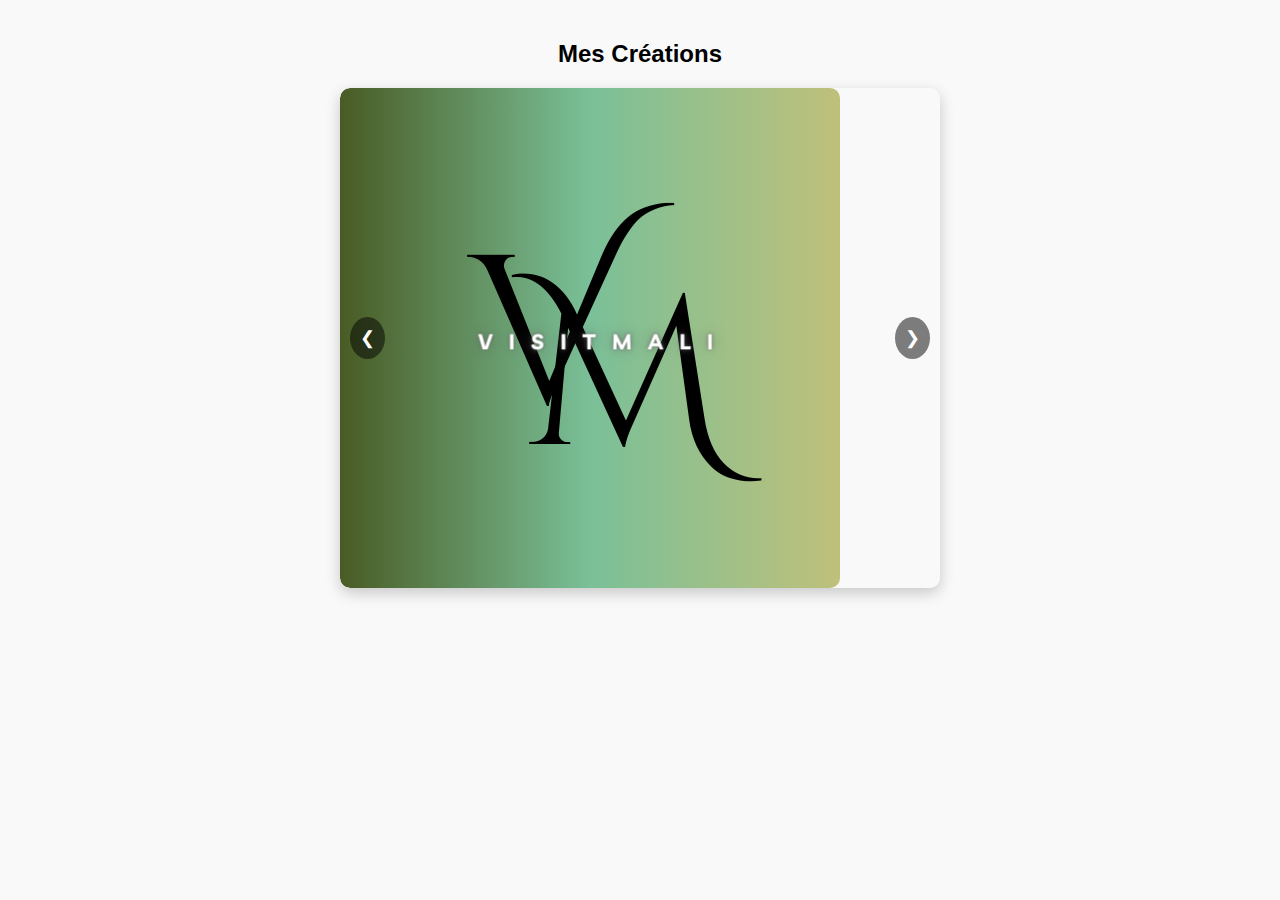
<file: carousel.html>
<!DOCTYPE html>
<html lang="fr">
<head>
  <meta charset="UTF-8">
  <meta name="viewport" content="width=device-width, initial-scale=1">
  <title>Galerie Créations</title>
  <style>
    body {
      font-family: sans-serif;
      background-color: #f9f9f9;
      margin: 0;
      padding: 20px;
      text-align: center;
    }

    .carousel-container {
      position: relative;
      width: 90%;
      max-width: 600px;
      margin: auto;
      overflow: hidden;
      border-radius: 10px;
      box-shadow: 0 5px 15px rgba(0,0,0,0.2);
    }

    .carousel-slide {
      display: flex;
      transition: transform 0.4s ease-in-out;
    }

    .carousel-slide img {
      width: 100%;
      border-radius: 10px;
    }

    .arrow {
      position: absolute;
      top: 50%;
      transform: translateY(-50%);
      background-color: rgba(0, 0, 0, 0.5);
      color: white;
      border: none;
      padding: 10px;
      cursor: pointer;
      font-size: 18px;
      border-radius: 50%;
      z-index: 1;
    }

    .arrow:hover {
      background-color: rgba(0, 0, 0, 0.8);
    }

    .left-arrow {
      left: 10px;
    }

    .right-arrow {
      right: 10px;
    }

    h2 {
      margin-bottom: 20px;
    }
  </style>
</head>
<body>

  <h2>Mes Créations</h2>

  <div class="carousel-container">
    <button class="arrow left-arrow" onclick="prevSlide()">&#10094;</button>
    <div class="carousel-slide" id="carousel">
      <img src="images/folio/3.png" style="height: 500px; width: 500px;" alt="Création 1">
      <img src="images/folio/TonGuide VF.png" style="height: 500px; width: 500px;" alt="Création 2">
      <img src="images/folio/Logo.jpg" style="height: 500px; width: 500px;" alt="Création 3">
      <img src="images/folio/plan&go.png" style="height: 500px; width: 500px;" alt="Création 3">
    </div>
    <button class="arrow right-arrow" onclick="nextSlide()">&#10095;</button>
  </div>

  <script>
    const carousel = document.getElementById('carousel');
    const images = carousel.querySelectorAll('img');
    let currentIndex = 0;

    function showSlide(index) {
      if (index < 0) index = images.length - 1;
      if (index >= images.length) index = 0;
      carousel.style.transform = `translateX(-${index * 100}%)`;
      currentIndex = index;
    }

    function nextSlide() {
      showSlide(currentIndex + 1);
    }

    function prevSlide() {
      showSlide(currentIndex - 1);
    }

    // Afficher la première image au chargement
    showSlide(0);
  </script>

</body>
</html>
</file>
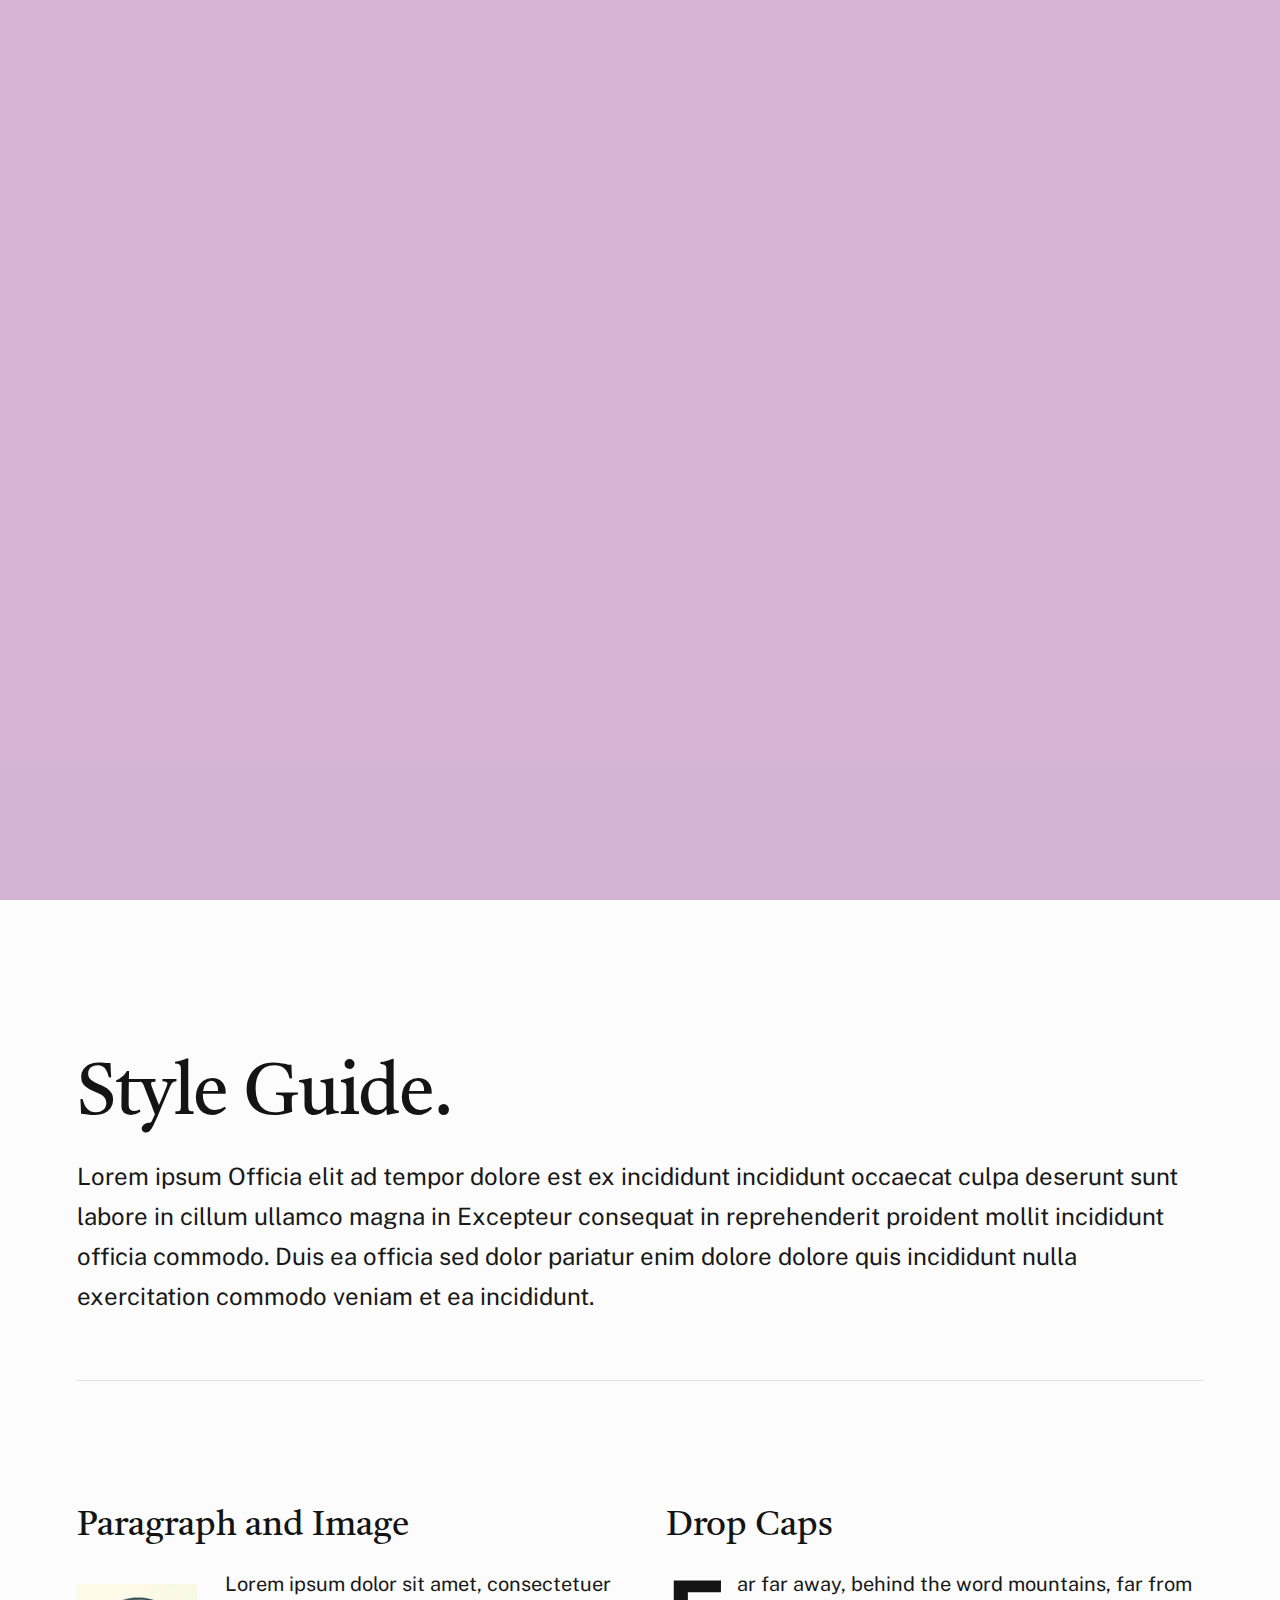
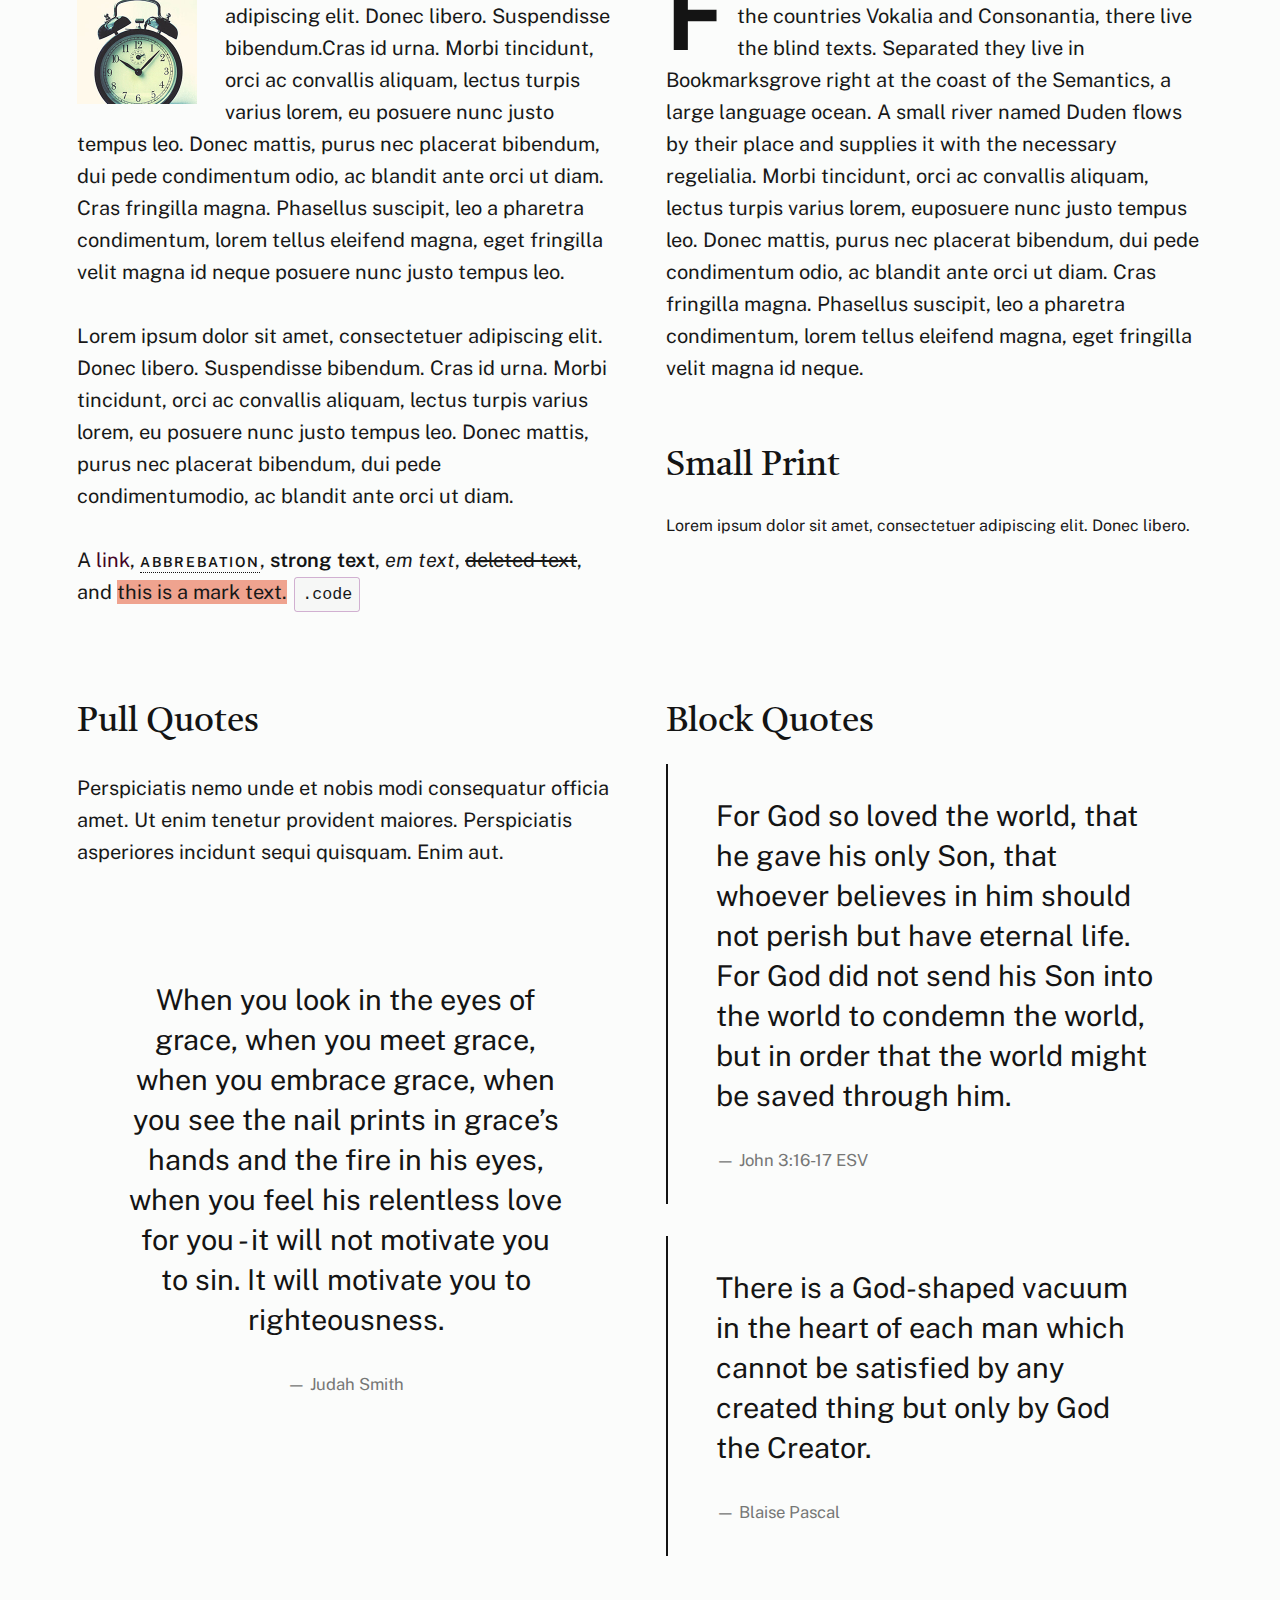
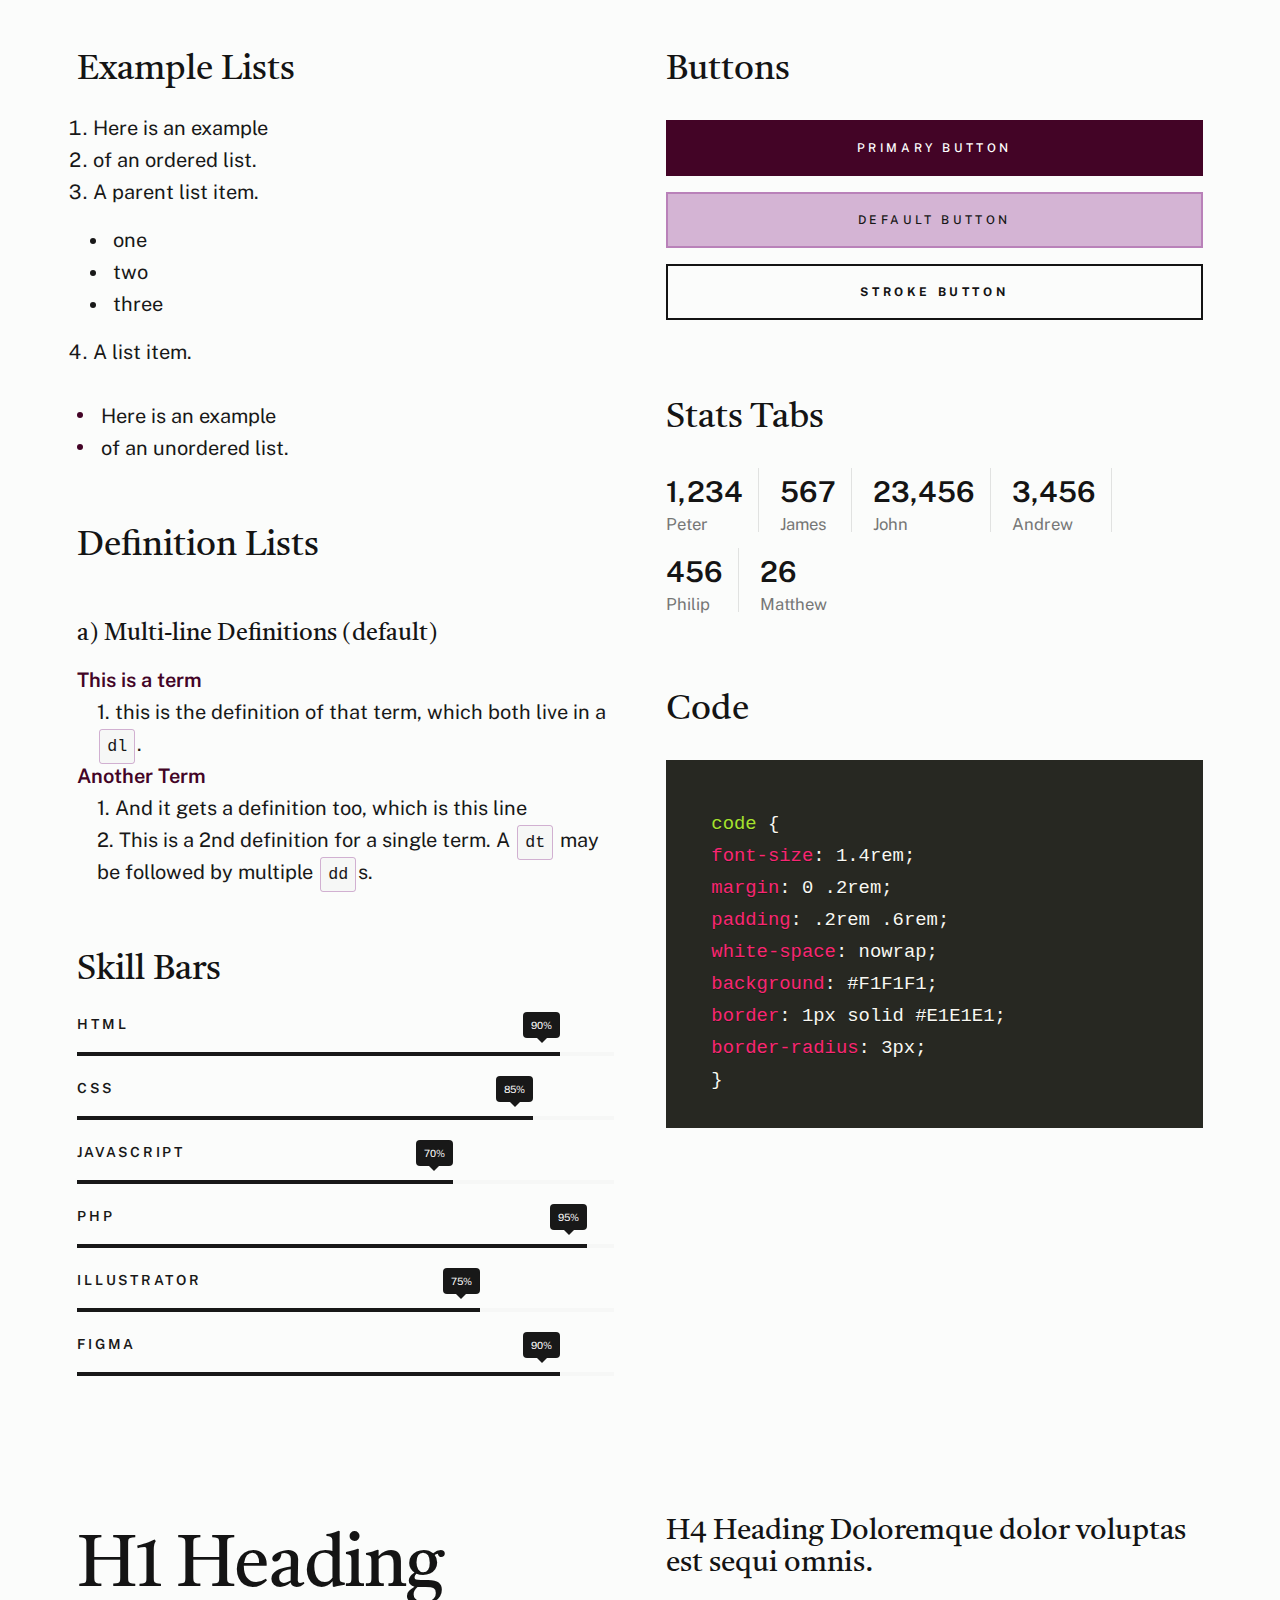
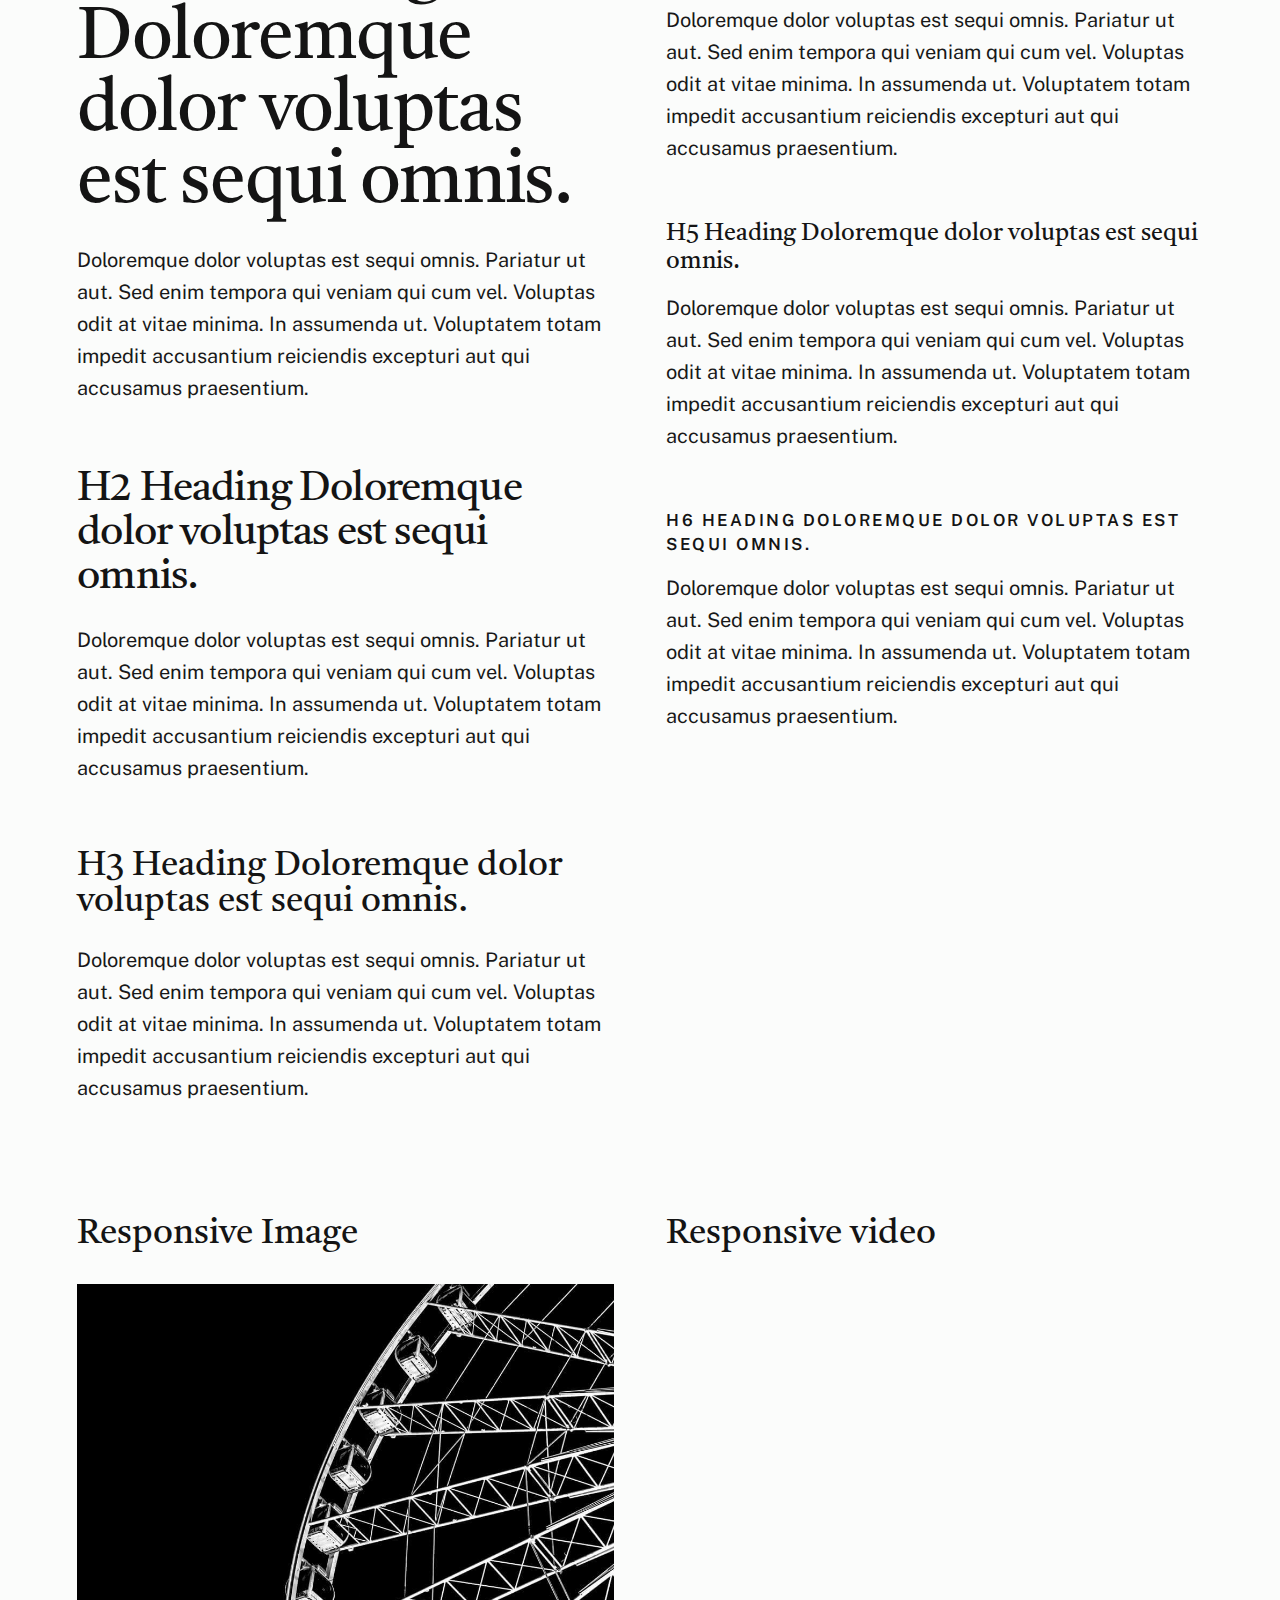
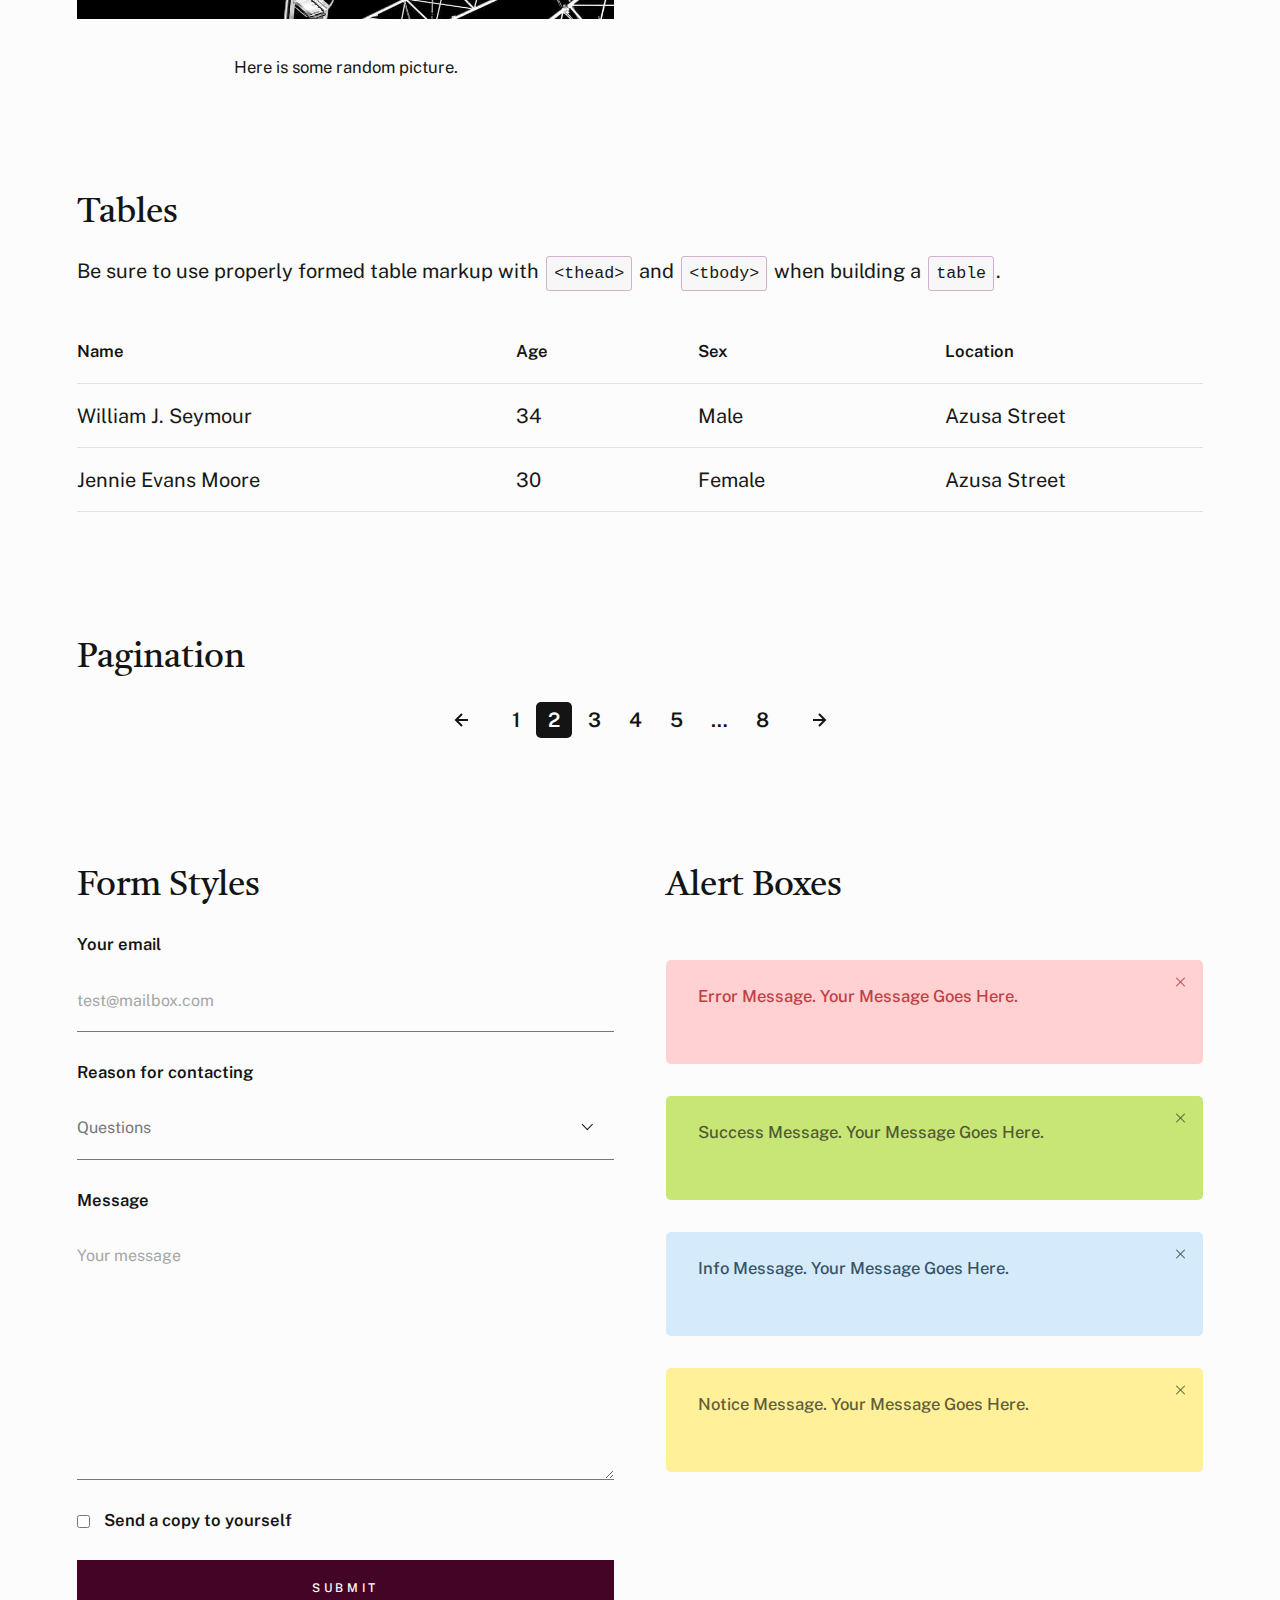
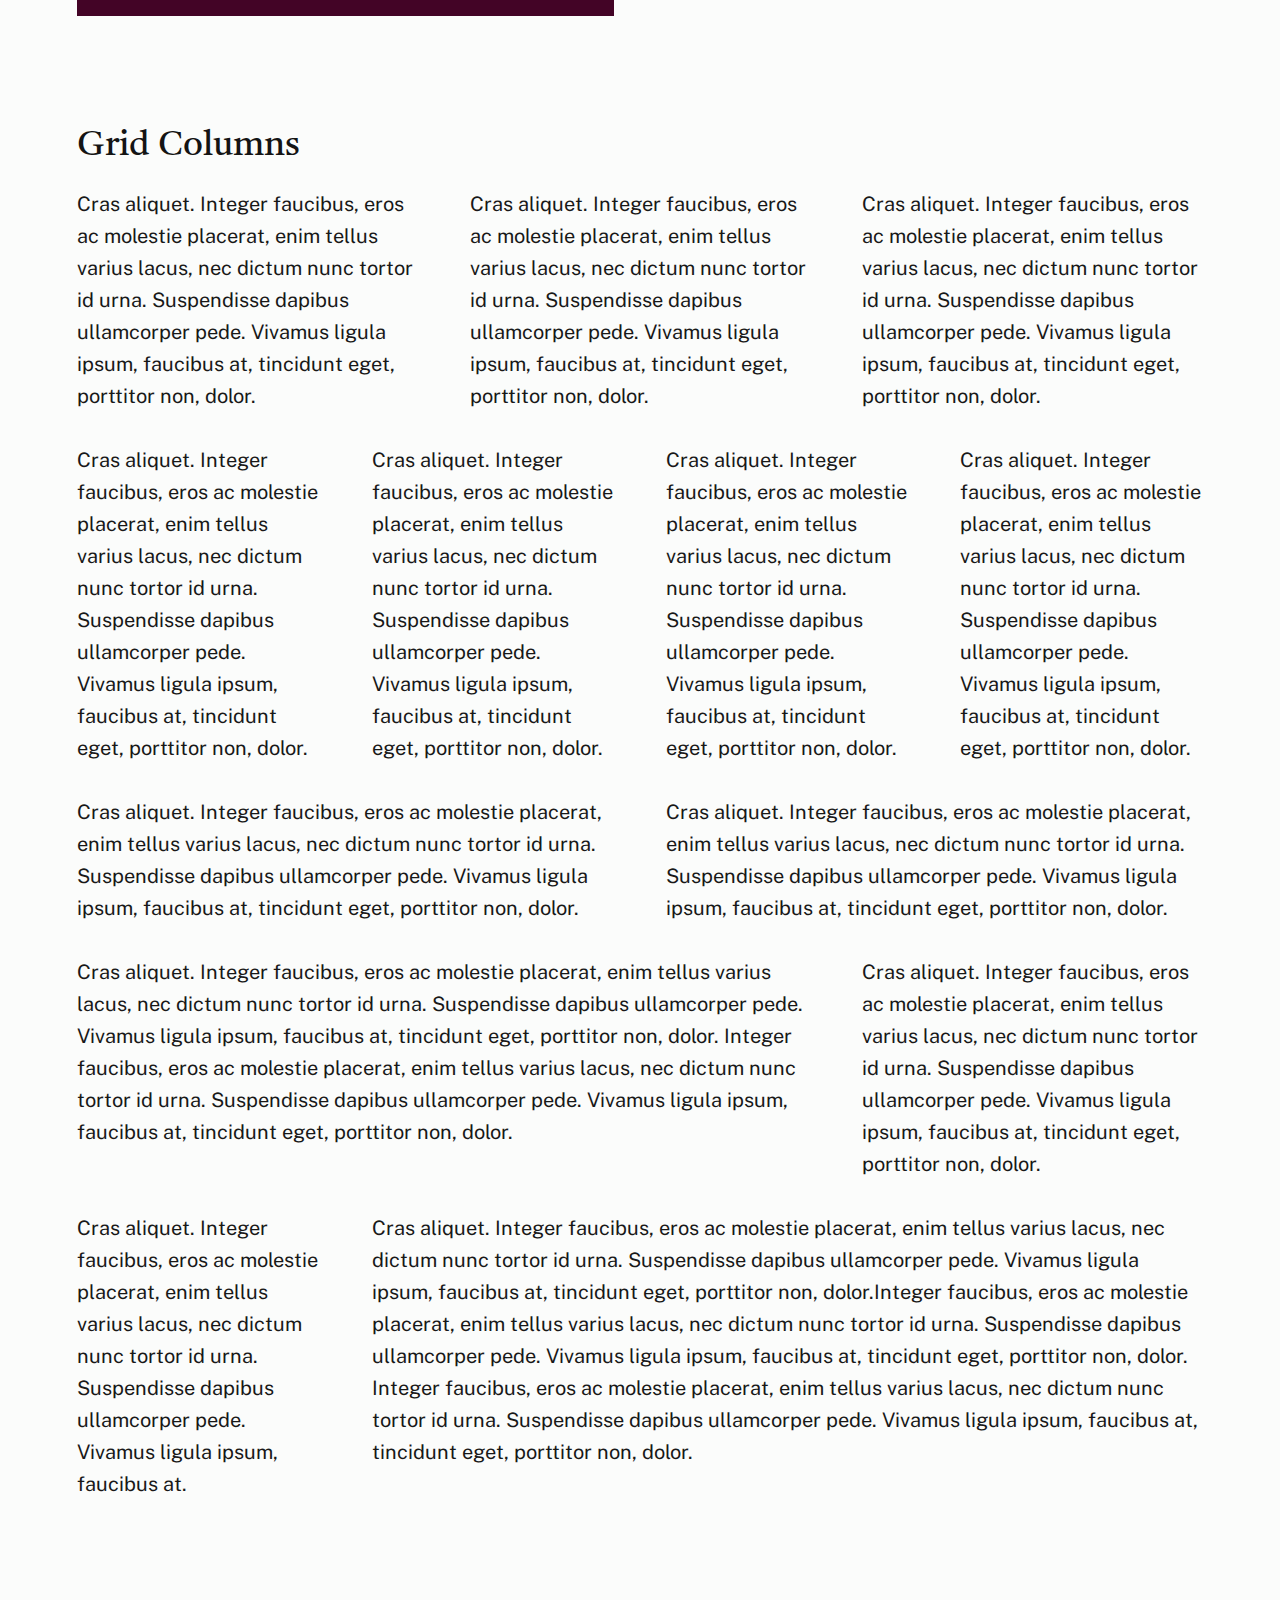
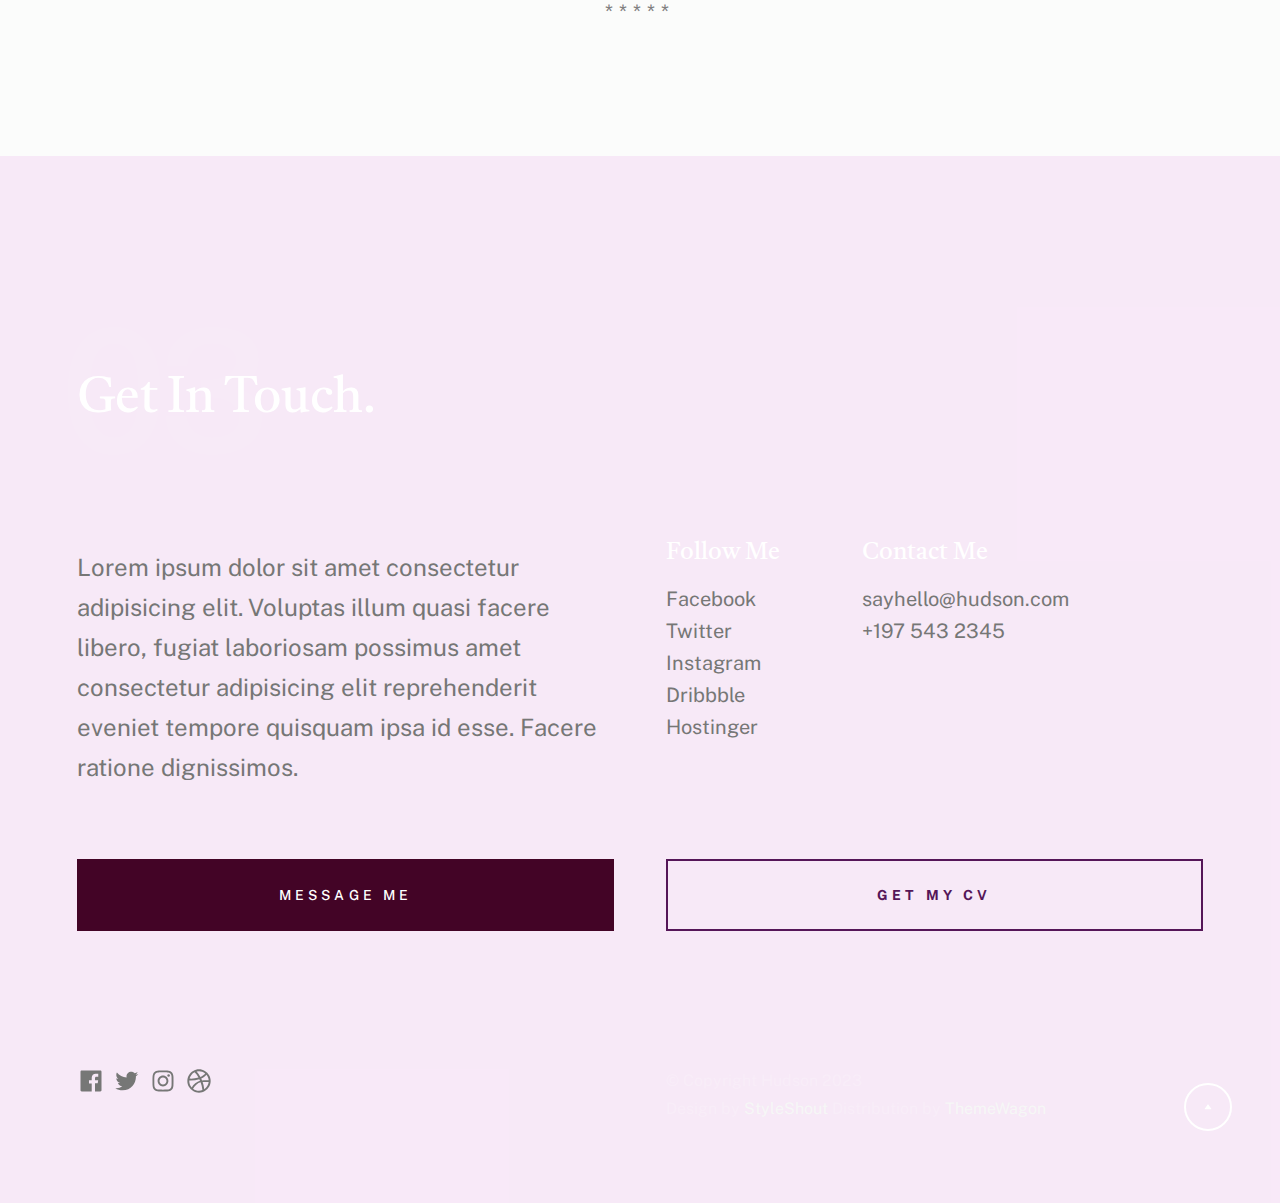
<file: styles.html>
<!DOCTYPE html>
<html lang="en" class="no-js" >
<head>

    <!--- basic page needs
    ================================================== -->
    <meta charset="utf-8">
    <meta name="viewport" content="width=device-width, initial-scale=1">
    <title>Styles - Hudson</title>

    <script>
        document.documentElement.classList.remove('no-js');
        document.documentElement.classList.add('js');
    </script>

    <!-- CSS
    ================================================== -->
    <link rel="stylesheet" href="css/vendor.css">
    <link rel="stylesheet" href="css/styles.css">

    <style type="text/css" media="screen">
        .s-styles {
            padding-top: var(--vspace-5);
            padding-bottom: var(--vspace-2);
            position: relative;
        }
        .s-styles .intro h1 {
            margin-top: 0;
        }
    </style>

    <!-- favicons
    ================================================== -->
    <link rel="apple-touch-icon" sizes="180x180" href="apple-touch-icon.png">
    <link rel="icon" type="image/png" sizes="32x32" href="favicon-32x32.png">
    <link rel="icon" type="image/png" sizes="16x16" href="favicon-16x16.png">
    <link rel="manifest" href="site.webmanifest">

</head>


<body id="top">

    
    <!-- preloader
    ================================================== -->
    <div id="preloader">
        <div id="loader" class="dots-fade">
            <div></div>
            <div></div>
            <div></div>
        </div>
    </div>


    <!-- page wrap
    ================================================== -->
    <div id="page" class="s-pagewrap">


        <!-- # site header 
        ================================================== -->
        <header class="s-header">
            <div class="row s-header__inner">

                <div class="s-header__block">
                    <div class="s-header__logo">
                        <a class="logo" href="index.html">
                            <img src="images/logo.svg" alt="Homepage">
                        </a>
                    </div>

                    <a class="s-header__menu-toggle" href="#0"><span>Menu</span></a>
                </div> <!-- end s-header__block -->

                <nav class="s-header__nav">    
                    <ul class="s-header__menu-links">
                        <li class="current"><a href="index.html">Intro</a></li>
                        <li><a href="index.html">About</a></li>
                        <li><a href="index.html">Works</a></li>
                        <li><a href="index.html">Contact</a></li>
                    </ul> <!-- s-header__menu-links -->    
                </nav> <!-- end s-header__nav -->

            </div> <!-- end s-header__inner -->
        </header> <!-- end s-header -->


        <!-- # intro
        ================================================== -->
        <section id="intro" class="s-intro">

            <div class="row s-intro__content width-sixteen-col">
                <div class="column lg-12 s-intro__content-inner grid-block grid-16">
                    
                    <div class="s-intro__content-text">

                        <div class="s-intro__content-pretitle text-pretitle">Hello</div>
                        <h1 class="s-intro__content-title">
                        I'm Jonathan Doe <br>
                        a product designer <br>
                        base in Somewhere.
                        </h1>                            

                        <div class="s-intro__content-btns">
                            <a class="btn" href="index.html#about">More About Me</a>
                            <a class="btn btn--stroke" href="index.html#footer">Get In Touch</a>
                        </div> <!-- s-intro__content-btns -->   

                    </div> <!-- s-intro__content-text -->                     
                    
                </div> <!-- s-intro__content-inner -->  
            </div> <!-- s-intro__content -->

            <ul class="s-intro__social social-list">
                <li>
                    <a href="#0">
                        <svg xmlns="http://www.w3.org/2000/svg" width="24" height="24" viewBox="0 0 24 24" style="fill:rgba(0, 0, 0, 1);transform:;-ms-filter:"><path d="M20,3H4C3.447,3,3,3.448,3,4v16c0,0.552,0.447,1,1,1h8.615v-6.96h-2.338v-2.725h2.338v-2c0-2.325,1.42-3.592,3.5-3.592 c0.699-0.002,1.399,0.034,2.095,0.107v2.42h-1.435c-1.128,0-1.348,0.538-1.348,1.325v1.735h2.697l-0.35,2.725h-2.348V21H20 c0.553,0,1-0.448,1-1V4C21,3.448,20.553,3,20,3z"></path></svg>
                        <span class="u-screen-reader-text">Facebook</span>
                    </a>
                </li>
                <li>
                    <a href="#0">
                        <svg xmlns="http://www.w3.org/2000/svg" width="24" height="24" viewBox="0 0 24 24" style="fill:rgba(0, 0, 0, 1);transform:;-ms-filter:"><path d="M19.633,7.997c0.013,0.175,0.013,0.349,0.013,0.523c0,5.325-4.053,11.461-11.46,11.461c-2.282,0-4.402-0.661-6.186-1.809 c0.324,0.037,0.636,0.05,0.973,0.05c1.883,0,3.616-0.636,5.001-1.721c-1.771-0.037-3.255-1.197-3.767-2.793 c0.249,0.037,0.499,0.062,0.761,0.062c0.361,0,0.724-0.05,1.061-0.137c-1.847-0.374-3.23-1.995-3.23-3.953v-0.05 c0.537,0.299,1.16,0.486,1.82,0.511C3.534,9.419,2.823,8.184,2.823,6.787c0-0.748,0.199-1.434,0.548-2.032 c1.983,2.443,4.964,4.04,8.306,4.215c-0.062-0.3-0.1-0.611-0.1-0.923c0-2.22,1.796-4.028,4.028-4.028 c1.16,0,2.207,0.486,2.943,1.272c0.91-0.175,1.782-0.512,2.556-0.973c-0.299,0.935-0.936,1.721-1.771,2.22 c0.811-0.088,1.597-0.312,2.319-0.624C21.104,6.712,20.419,7.423,19.633,7.997z"></path></svg>
                        <span class="u-screen-reader-text">Twitter</span>
                    </a>
                </li>
                <li>
                    <a href="#0">
                        <svg xmlns="http://www.w3.org/2000/svg" width="24" height="24" viewBox="0 0 24 24" style="fill:rgba(0, 0, 0, 1);transform:;-ms-filter:"><path d="M11.999,7.377c-2.554,0-4.623,2.07-4.623,4.623c0,2.554,2.069,4.624,4.623,4.624c2.552,0,4.623-2.07,4.623-4.624 C16.622,9.447,14.551,7.377,11.999,7.377L11.999,7.377z M11.999,15.004c-1.659,0-3.004-1.345-3.004-3.003 c0-1.659,1.345-3.003,3.004-3.003s3.002,1.344,3.002,3.003C15.001,13.659,13.658,15.004,11.999,15.004L11.999,15.004z"></path><circle cx="16.806" cy="7.207" r="1.078"></circle><path d="M20.533,6.111c-0.469-1.209-1.424-2.165-2.633-2.632c-0.699-0.263-1.438-0.404-2.186-0.42 c-0.963-0.042-1.268-0.054-3.71-0.054s-2.755,0-3.71,0.054C7.548,3.074,6.809,3.215,6.11,3.479C4.9,3.946,3.945,4.902,3.477,6.111 c-0.263,0.7-0.404,1.438-0.419,2.186c-0.043,0.962-0.056,1.267-0.056,3.71c0,2.442,0,2.753,0.056,3.71 c0.015,0.748,0.156,1.486,0.419,2.187c0.469,1.208,1.424,2.164,2.634,2.632c0.696,0.272,1.435,0.426,2.185,0.45 c0.963,0.042,1.268,0.055,3.71,0.055s2.755,0,3.71-0.055c0.747-0.015,1.486-0.157,2.186-0.419c1.209-0.469,2.164-1.424,2.633-2.633 c0.263-0.7,0.404-1.438,0.419-2.186c0.043-0.962,0.056-1.267,0.056-3.71s0-2.753-0.056-3.71C20.941,7.57,20.801,6.819,20.533,6.111z M19.315,15.643c-0.007,0.576-0.111,1.147-0.311,1.688c-0.305,0.787-0.926,1.409-1.712,1.711c-0.535,0.199-1.099,0.303-1.67,0.311 c-0.95,0.044-1.218,0.055-3.654,0.055c-2.438,0-2.687,0-3.655-0.055c-0.569-0.007-1.135-0.112-1.669-0.311 c-0.789-0.301-1.414-0.923-1.719-1.711c-0.196-0.534-0.302-1.099-0.311-1.669c-0.043-0.95-0.053-1.218-0.053-3.654 c0-2.437,0-2.686,0.053-3.655c0.007-0.576,0.111-1.146,0.311-1.687c0.305-0.789,0.93-1.41,1.719-1.712 c0.534-0.198,1.1-0.303,1.669-0.311c0.951-0.043,1.218-0.055,3.655-0.055c2.437,0,2.687,0,3.654,0.055 c0.571,0.007,1.135,0.112,1.67,0.311c0.786,0.303,1.407,0.925,1.712,1.712c0.196,0.534,0.302,1.099,0.311,1.669 c0.043,0.951,0.054,1.218,0.054,3.655c0,2.436,0,2.698-0.043,3.654H19.315z"></path></svg>
                        <span class="u-screen-reader-text">Instagram</span>
                    </a>
                </li>
                <li>
                    <a href="#0">
                        <svg xmlns="http://www.w3.org/2000/svg" width="24" height="24" viewBox="0 0 24 24" style="fill: rgba(0, 0, 0, 1);transform: ;msFilter:;"><path d="M20.66 6.98a9.932 9.932 0 0 0-3.641-3.64C15.486 2.447 13.813 2 12 2s-3.486.447-5.02 1.34c-1.533.893-2.747 2.107-3.64 3.64S2 10.187 2 12s.446 3.487 1.34 5.02a9.924 9.924 0 0 0 3.641 3.64C8.514 21.553 10.187 22 12 22s3.486-.447 5.02-1.34a9.932 9.932 0 0 0 3.641-3.64C21.554 15.487 22 13.813 22 12s-.446-3.487-1.34-5.02zM12 3.66c2 0 3.772.64 5.32 1.919-.92 1.174-2.286 2.14-4.1 2.9-1.002-1.813-2.088-3.327-3.261-4.54A7.715 7.715 0 0 1 12 3.66zM5.51 6.8a8.116 8.116 0 0 1 2.711-2.22c1.212 1.201 2.325 2.7 3.34 4.5-2 .6-4.114.9-6.341.9-.573 0-1.006-.013-1.3-.04A8.549 8.549 0 0 1 5.51 6.8zM3.66 12c0-.054.003-.12.01-.2.007-.08.01-.146.01-.2.254.014.641.02 1.161.02 2.666 0 5.146-.367 7.439-1.1.187.373.381.793.58 1.26-1.32.293-2.674 1.006-4.061 2.14S6.4 16.247 5.76 17.5c-1.4-1.587-2.1-3.42-2.1-5.5zM12 20.34c-1.894 0-3.594-.587-5.101-1.759.601-1.187 1.524-2.322 2.771-3.401 1.246-1.08 2.483-1.753 3.71-2.02a29.441 29.441 0 0 1 1.56 6.62 8.166 8.166 0 0 1-2.94.56zm7.08-3.96a8.351 8.351 0 0 1-2.58 2.621c-.24-2.08-.7-4.107-1.379-6.081.932-.066 1.765-.1 2.5-.1.799 0 1.686.034 2.659.1a8.098 8.098 0 0 1-1.2 3.46zm-1.24-5c-1.16 0-2.233.047-3.22.14a27.053 27.053 0 0 0-.68-1.62c2.066-.906 3.532-2.006 4.399-3.3 1.2 1.414 1.854 3.027 1.96 4.84-.812-.04-1.632-.06-2.459-.06z"></path></svg>
                        <span class="u-screen-reader-text">Dribbble</span>
                    </a>
                </li>
                <li>
                    <a href="#0">
                        <svg xmlns="http://www.w3.org/2000/svg" width="24" height="24" viewBox="0 0 24 24" style="fill: rgba(0, 0, 0, 1);transform: ;msFilter:;"><path d="M11.99 2C6.472 2 2 6.473 2 11.99c0 4.232 2.633 7.85 6.35 9.306-.088-.79-.166-2.006.034-2.868.182-.78 1.172-4.966 1.172-4.966s-.299-.599-.299-1.484c0-1.388.805-2.425 1.808-2.425.853 0 1.264.64 1.264 1.407 0 .858-.546 2.139-.827 3.327-.235.994.499 1.805 1.479 1.805 1.775 0 3.141-1.872 3.141-4.575 0-2.392-1.719-4.064-4.173-4.064-2.843 0-4.512 2.132-4.512 4.335 0 .858.331 1.779.744 2.28a.3.3 0 0 1 .069.286c-.076.315-.245.994-.277 1.133-.044.183-.145.222-.335.134-1.247-.581-2.027-2.405-2.027-3.871 0-3.151 2.289-6.045 6.601-6.045 3.466 0 6.159 2.469 6.159 5.77 0 3.444-2.171 6.213-5.184 6.213-1.013 0-1.964-.525-2.29-1.146l-.623 2.374c-.225.868-.834 1.956-1.241 2.62a10 10 0 0 0 2.958.445c5.517 0 9.99-4.473 9.99-9.99S17.507 2 11.99 2"></path></svg>
                        <span class="u-screen-reader-text">Pinterest</span>
                    </a>
                </li>
            </ul> <!-- end s-intro__social -->

            <div class="s-intro__content-media">                               
                <img src="images/intro-bg.jpg" srcset="images/intro-bg.jpg 1x, images/intro-bg.jpg 2x" alt="">
            </div> <!-- s-intro__content-media -->                

            <div class="s-intro__btn-download">
                <a class="btn btn--stroke" href="#0">Get My CV</a>
            </div> <!-- end s-intro__btn-download -->
            
            <div class="s-intro__scroll-down">
                <a href="#styles" class="smoothscroll">
                    <div class="scroll-icon">
                        <svg xmlns="http://www.w3.org/2000/svg" width="24" height="24" viewBox="0 0 24 24" style="fill: rgba(0, 0, 0, 1);transform: ;msFilter:;"><path d="M11.178 19.569a.998.998 0 0 0 1.644 0l9-13A.999.999 0 0 0 21 5H3a1.002 1.002 0 0 0-.822 1.569l9 13z"></path></svg>
                    </div>
                    <span class="scroll-text u-screen-reader-text">Scroll Down</span>
                </a>
            </div> <!-- s-intro__scroll-down -->

        </section> <!-- end s-intro -->


        <!-- # styles
        ================================================== -->
        <section id="styles" class="s-styles">

            <div class="row">

                <div class="column xl-12 intro">

                    <h1>Style Guide.</h1>

                    <p class="lead">Lorem ipsum Officia elit ad tempor dolore est ex incididunt incididunt occaecat culpa deserunt 
                    sunt labore in cillum ullamco magna in Excepteur consequat in reprehenderit proident mollit incididunt officia commodo.
                    Duis ea officia sed dolor pariatur enim dolore dolore quis incididunt nulla exercitation commodo veniam et ea incididunt.
                    </p>

                    <hr>
                </div>

            </div> <!-- end row -->
    
            <div class="row">
    
                <div class="column mob-12 md-6 stack-on-900">
    
                    <h3>Paragraph and Image</h3>
    
                    <p><a href="#"><img width="120" height="120" class="u-pull-left" alt="sample-image" src="images/sample-image.jpg"></a>
                    Lorem ipsum dolor sit amet, consectetuer adipiscing elit. Donec libero. Suspendisse bibendum.Cras id urna. Morbi 
                    tincidunt, orci ac convallis aliquam, lectus turpis varius lorem, eu posuere nunc justo tempus leo. Donec mattis, 
                    purus nec placerat bibendum, dui pede condimentum odio, ac blandit ante orci ut diam. Cras fringilla magna. 
                    Phasellus suscipit, leo a pharetra condimentum, lorem tellus eleifend magna, eget fringilla velit magna id 
                    neque posuere nunc justo tempus leo. </p>
    
                    <p>
                    Lorem ipsum dolor sit amet, consectetuer adipiscing elit. Donec libero. Suspendisse bibendum. Cras id urna. 
                    Morbi tincidunt, orci ac convallis aliquam, lectus turpis varius lorem, eu posuere nunc justo tempus leo. 
                    Donec mattis, purus nec placerat bibendum, dui pede condimentumodio, ac blandit ante orci ut diam.	
                    </p>
    
                    <p>A <a href="#">link</a>,
                    <abbr title="this really isn't a very good description">abbrebation</abbr>,
                    <strong>strong text</strong>,
                    <em>em text</em>,
                    <del>deleted text</del>, and
                    <mark>this is a mark text.</mark>
                    <code>.code</code>
                    </p>
    
                </div>
    
                <div class="column mob-12 md-6">
    
                    <h3>Drop Caps</h3>
    
                    <p class="drop-cap">Far far away, behind the word mountains, far from the countries Vokalia and Consonantia,
                    there live the blind texts. Separated they live in Bookmarksgrove right at the coast of the
                    Semantics, a large language ocean. A small river named Duden flows by their place and supplies it with the 
                    necessary regelialia. Morbi tincidunt, orci ac convallis aliquam, lectus turpis varius lorem, 
                    euposuere nunc justo tempus leo. Donec mattis, purus nec placerat bibendum, dui pede condimentum odio, 
                    ac blandit ante orci ut diam. Cras fringilla magna. Phasellus suscipit, leo a pharetra condimentum, 
                    lorem tellus eleifend magna, eget fringilla velit magna id neque.
                    </p>
    
                    <h3>Small Print</h3>
    
                    <p><small>Lorem ipsum dolor sit amet, consectetuer adipiscing elit. Donec libero.</small></p>
                    
            
    
                </div>
    
            </div> <!-- end row -->
    
            <div class="row">
    
                <div class="column xl-6 md-12">
    
                    <h3 class="u-add-bottom">Pull Quotes</h3>
    
                    <p>
                    Perspiciatis nemo unde et nobis modi consequatur officia amet. Ut enim 
                    tenetur provident maiores. Perspiciatis asperiores incidunt sequi 
                    quisquam. Enim aut. 
                    </p>
    
                    <figure class="pull-quote">
                        <blockquote>
                            <p>
                            When you look in the eyes of grace, when you meet grace, 
                            when you embrace grace, when you see the nail prints in 
                            grace’s hands and the fire in his eyes, when you feel his 
                            relentless love for you - it will not motivate you to sin. 
                            It will motivate you to righteousness.
                            </p>
    
                            <footer>
                                <cite>Judah Smith</cite>
                            </footer>
                        </blockquote>
                    </figure>
    
    
                </div>
    
                <div class="column xl-6 md-12">
    
                    <h3 class="h-add-bottom">Block Quotes</h3>
    
                    <blockquote cite="http://where-i-got-my-info-from.com">
                        <p>
                        For God so loved the world, that he gave his only Son, that whoever believes in 
                        him should not perish but have eternal life. For God did not send his Son into 
                        the world to condemn the world, but in order that the world might be 
                        saved through him.
                        </p>
    
                        <footer>
                            <cite>
                                <a href="#0">John 3:16-17 ESV</a>
                            </cite>
                        </footer>
    
                    </blockquote>
    
                    <blockquote>
                        <p>There is a God-shaped vacuum in the heart of each man which cannot be satisfied 
                        by any created thing but only by God the Creator.</p>
    
                        <footer>
                            <cite>Blaise Pascal</cite>
                        </footer>
    
                    </blockquote>
    
                </div>
    
            </div> <!-- end row -->
    
            <div class="row u-add-half-bottom">
    
                <div class="column xl-6 md-12">
    
                    <h3>Example Lists</h3>
    
                    <ol>
                        <li>Here is an example</li>
                        <li>of an ordered list.</li>
                        <li>A parent list item.
                            <ul>
                                <li>one</li>
                                <li>two</li>
                                <li>three</li>
                            </ul>
                            </li>
                            <li>A list item.</li>
                        </ol>
    
                    <ul class="disc">
                        <li>Here is an example</li>
                        <li>of an unordered list.</li>
                    </ul>
    
                    <h3>Definition Lists</h3>
    
                    <h5>a) Multi-line Definitions (default) </h5>
    
                    <dl class="dictionary-style">
                        <dt><strong>This is a term</strong></dt>
                            <dd>this is the definition of that term, which both live in a <code>dl</code>.</dd>
                        <dt><strong>Another Term</strong></dt>
                            <dd>And it gets a definition too, which is this line</dd>
                            <dd>This is a 2<sup>nd</sup> definition for a single term. A <code>dt</code> may be followed by multiple <code>dd</code>s.</dd>
                    </dl>
    
                    <h3 class="u-add-bottom">Skill Bars</h3>
    
                    <ul class="skill-bars">
                        <li>
                        <div class="progress percent90"><span>90%</span></div>
                        <strong>HTML</strong>
                        </li>
                        <li>
                        <div class="progress percent85"><span>85%</span></div>
                        <strong>CSS</strong>
                        </li>
                        <li>
                        <div class="progress percent70"><span>70%</span></div>
                        <strong>Javascript</strong>
                        </li>
                        <li>
                        <div class="progress percent95"><span>95%</span></div>
                        <strong>PHP</strong>
                        </li>
                        <li>
                        <div class="progress percent75"><span>75%</span></div>
                        <strong>Illustrator</strong>
                        </li>
                        <li>
                        <div class="progress percent90"><span>90%</span></div>
                        <strong>Figma</strong>
                        </li>
                    </ul>
    
                </div>
    
                <div class="column xl-6 md-12">
    
                    <h3 class="u-add-bottom">Buttons</h3>
    
                    <p>
                        <a class="btn btn--primary u-fullwidth" href="#0">Primary Button</a>
                        <a class="btn u-fullwidth" href="#0">Default Button</a>
                        <a class="btn btn--stroke u-fullwidth" href="#0">Stroke Button</a>
                    </p>
    
                    <h3>Stats Tabs</h3>
    
                    <ul class="stats-tabs">
                        <li><a href="#0">1,234 <em>Peter</em></a></li>
                        <li><a href="#0">567 <em>James</em></a></li>
                        <li><a href="#0">23,456 <em>John</em></a></li>
                        <li><a href="#0">3,456 <em>Andrew</em></a></li>
                        <li><a href="#0">456 <em>Philip</em></a></li>
                        <li><a href="#0">26 <em>Matthew</em></a></li>
                    </ul>
    
                    <h3 class="u-add-bottom">Code</h3>
    
<pre><code class="language-css">
    code {
    font-size: 1.4rem;
    margin: 0 .2rem;
    padding: .2rem .6rem;
    white-space: nowrap;
    background: #F1F1F1;
    border: 1px solid #E1E1E1;	
    border-radius: 3px;
    }
</code></pre>
    
                </div>
    
            </div> <!-- end row -->
    
            <div class="row u-add-half-bottom">
    
                <div class="column xl-6 md-12">
                        
                    <h1>H1 Heading Doloremque dolor voluptas est sequi omnis.</h1>
                    <p>Doloremque dolor voluptas est sequi omnis. Pariatur ut aut. Sed enim tempora qui veniam qui cum vel. 
                    Voluptas odit at vitae minima. In assumenda ut. Voluptatem totam impedit accusantium reiciendis excepturi aut qui accusamus praesentium.</p>
    
                    <h2>H2 Heading Doloremque dolor voluptas est sequi omnis.</h2>
                    <p>Doloremque dolor voluptas est sequi omnis. Pariatur ut aut. Sed enim tempora qui veniam qui cum vel. 
                    Voluptas odit at vitae minima. In assumenda ut. Voluptatem totam impedit accusantium reiciendis excepturi aut qui accusamus praesentium.</p>
    
                    <h3>H3 Heading Doloremque dolor voluptas est sequi omnis.</h3>
                    <p>Doloremque dolor voluptas est sequi omnis. Pariatur ut aut. Sed enim tempora qui veniam qui cum vel. 
                    Voluptas odit at vitae minima. In assumenda ut. Voluptatem totam impedit accusantium reiciendis excepturi aut qui accusamus praesentium.</p>
    
                    
                </div>
    
                <div class="column xl-6 md-12">
                    <h4>H4 Heading Doloremque dolor voluptas est sequi omnis.</h4>
                    <p>Doloremque dolor voluptas est sequi omnis. Pariatur ut aut. Sed enim tempora qui veniam qui cum vel. 
                    Voluptas odit at vitae minima. In assumenda ut. Voluptatem totam impedit accusantium reiciendis excepturi aut qui accusamus praesentium.</p>
    
                    <h5>H5 Heading Doloremque dolor voluptas est sequi omnis.</h5>
                    <p>Doloremque dolor voluptas est sequi omnis. Pariatur ut aut. Sed enim tempora qui veniam qui cum vel. 
                    Voluptas odit at vitae minima. In assumenda ut. Voluptatem totam impedit accusantium reiciendis excepturi aut qui accusamus praesentium.</p>
    
                    <h6>H6 Heading Doloremque dolor voluptas est sequi omnis.</h6>
                    <p>Doloremque dolor voluptas est sequi omnis. Pariatur ut aut. Sed enim tempora qui veniam qui cum vel. 
                    Voluptas odit at vitae minima. In assumenda ut. Voluptatem totam impedit accusantium reiciendis excepturi aut qui accusamus praesentium.</p>
        
                    
                </div>
    
            </div> <!-- end row -->
    
            <div class="row u-add-half-bottom">
    
                <div class="column xl-6 md-12">
    
                    <h3 class="u-add-bottom">Responsive Image</h3>
    
                    <figure>
                        <img src="images/wheel-500.jpg" 
                        srcset="images/wheel-1000.jpg 1000w, 
                        images/wheel-500.jpg 500w" 
                        sizes="(max-width: 1000px) 100vw, 1000px" alt="">
    
                        <figcaption>
                            Here is some random picture.
                        </figcaption>
                    </figure>
    
                </div>
    
                <div class="column xl-6 md-12">
    
                    <h3 class="u-add-bottom">Responsive video</h3>
    
                    <div class="video-container">
                    <iframe src="https://player.vimeo.com/video/14592941?color=00a650&title=0&byline=0&portrait=0" width="500" height="281" frameborder="0" webkitallowfullscreen mozallowfullscreen allowfullscreen></iframe> 
                    </div>
    
                </div>
                
            </div> <!-- end row -->
    
            <div class="row u-add-bottom">
    
                <div class="column xl-12">
    
                    <h3>Tables</h3>
                    <p>Be sure to use properly formed table markup with <code>&lt;thead&gt;</code> and <code>&lt;tbody&gt;</code> when building a <code>table</code>.</p>
    
                    <div class="table-responsive">
    
                        <table>
                                <thead>
                                <tr>
                                    <th>Name</th>
                                    <th>Age</th>
                                    <th>Sex</th>
                                    <th>Location</th>
                                </tr>
                                </thead>
                                <tbody>
                                <tr>
                                    <td>William J. Seymour</td>
                                    <td>34</td>
                                    <td>Male</td>
                                    <td>Azusa Street</td>
                                </tr>
                                <tr>
                                    <td>Jennie Evans Moore</td>
                                    <td>30</td>
                                    <td>Female</td>
                                    <td>Azusa Street</td>
                                </tr>
                                </tbody>
                        </table>
    
                    </div>
    
                </div>
                
            </div> <!-- end row -->
    
            <div class="row">
    
                <div class="column xl-12">
                    <h3>Pagination</h3>
    
                    <nav class="pgn">
                        <ul>
                            <li>
                                <a class="pgn__prev" href="#0">
                                    <svg xmlns="http://www.w3.org/2000/svg" width="24" height="24" viewBox="0 0 24 24"><path d="M12.707 17.293L8.414 13H18v-2H8.414l4.293-4.293-1.414-1.414L4.586 12l6.707 6.707z"/></svg>
                                </a>
                            </li>
                            <li><a class="pgn__num" href="#0">1</a></li>
                            <li><span class="pgn__num current">2</span></li>
                            <li><a class="pgn__num" href="#0">3</a></li>
                            <li><a class="pgn__num" href="#0">4</a></li>
                            <li><a class="pgn__num" href="#0">5</a></li>
                            <li><span class="pgn__num dots">…</span></li>
                            <li><a class="pgn__num" href="#0">8</a></li>
                            <li>
                                <a class="pgn__next" href="#0">
                                    <svg xmlns="http://www.w3.org/2000/svg" width="24" height="24" viewBox="0 0 24 24"><path d="M11.293 17.293l1.414 1.414L19.414 12l-6.707-6.707-1.414 1.414L15.586 11H6v2h9.586z"/></svg>
                                </a>
                            </li>
                        </ul>
                    </nav>
                </div>
    
            </div> <!-- end row -->
    
            <div class="row">
    
                <div class="column xl-6 md-12">
    
                    <h3 class="u-add-bottom">Form Styles</h3>
    
                    <form>
                        <div>
                            <label for="sampleInput">Your email</label>
                            <input class="u-fullwidth" type="email" placeholder="test@mailbox.com" id="sampleInput">
                        </div>
                        <div>
                            <label for="sampleRecipientInput">Reason for contacting</label>
                            <div class="ss-custom-select">
                                <select class="u-fullwidth" id="sampleRecipientInput">
                                    <option value="Option 1">Questions</option>
                                    <option value="Option 2">Report</option>
                                    <option value="Option 3">Others</option>
                                </select>
                            </div>
                        </div>
                        
                        <label for="exampleMessage">Message</label>
                        <textarea class="u-fullwidth" placeholder="Your message" id="exampleMessage"></textarea>
    
                        <label class="u-add-bottom">
                            <input type="checkbox">
                            <span class="label-text">Send a copy to yourself</span>
                        </label>
                    
                        <input class="btn--primary u-fullwidth" type="submit" value="Submit">
                    </form>
    
                </div>
    
                <div class="column xl-6 md-12">
    
                    <h3>Alert Boxes</h3>
    
                    <br>
                    
                    <div class="alert-box alert-box--error">
                        <p>Error Message. Your Message Goes Here.</p>
                        <span class="alert-box__close"></span>
                    </div><!-- end error -->
                            
                    <div class="alert-box alert-box--success">
                        <p>Success Message. Your Message Goes Here.</p>
                        <span class="alert-box__close"></span>
                    </div><!-- end success -->
                            
                    <div class="alert-box alert-box--info">
                        <p>Info Message. Your Message Goes Here.</p>
                        <span class="alert-box__close"></span>
                    </div><!-- end info -->
                            
                    <div class="alert-box alert-box--notice">
                        <p>Notice Message. Your Message Goes Here.</p>
                        <span class="alert-box__close"></span>
                    </div><!-- end notice -->
                
                </div>
    
            </div> <!-- end row -->

            <div class="row">
            
                <div class="xl-12 column">
                <h3 class="half-bottom">Grid Columns</h3>
                </div>
    
            </div> <!-- Row End-->
    
            <!--<h4>1/3 Columns</h4>  -->
    
            <div class="row">
    
                <div class="xl-4 md-12 column">
                    <p>
                    Cras aliquet. Integer faucibus, eros ac molestie placerat, enim tellus varius lacus,
                    nec dictum nunc tortor id urna. Suspendisse dapibus ullamcorper pede. Vivamus ligula ipsum,
                    faucibus at, tincidunt eget, porttitor non, dolor. 
                    </p>
                </div>
    
                <div class="xl-4 md-12 column">
                    <p>
                    Cras aliquet. Integer faucibus, eros ac molestie placerat, enim tellus varius lacus,
                    nec dictum nunc tortor id urna. Suspendisse dapibus ullamcorper pede. Vivamus ligula ipsum,
                    faucibus at, tincidunt eget, porttitor non, dolor. 
                    </p>
                </div>
    
                <div class="xl-4 md-12 column">
                    <p>
                    Cras aliquet. Integer faucibus, eros ac molestie placerat, enim tellus varius lacus,
                    nec dictum nunc tortor id urna. Suspendisse dapibus ullamcorper pede. Vivamus ligula ipsum,
                    faucibus at, tincidunt eget, porttitor non, dolor. 
                    </p>
                </div>
    
            </div>
    
            <!--<h4>1/4 Columns</h4>  -->
    
            <div class="row">
    
                <div class="xl-3 md-6 tab-12 column">
                    <p>
                    Cras aliquet. Integer faucibus, eros ac molestie placerat, enim tellus varius lacus,
                    nec dictum nunc tortor id urna. Suspendisse dapibus ullamcorper pede. Vivamus ligula ipsum,
                    faucibus at, tincidunt eget, porttitor non, dolor. 
                    </p>
                </div>
    
                <div class="xl-3 md-6 tab-12 column">
                    <p>
                    Cras aliquet. Integer faucibus, eros ac molestie placerat, enim tellus varius lacus,
                    nec dictum nunc tortor id urna. Suspendisse dapibus ullamcorper pede. Vivamus ligula ipsum,
                    faucibus at, tincidunt eget, porttitor non, dolor. 
                    </p>
                </div>
    
                <div class="xl-3 md-6 tab-12 column">
                    <p>
                    Cras aliquet. Integer faucibus, eros ac molestie placerat, enim tellus varius lacus,
                    nec dictum nunc tortor id urna. Suspendisse dapibus ullamcorper pede. Vivamus ligula ipsum,
                    faucibus at, tincidunt eget, porttitor non, dolor. 
                    </p>
                </div>
    
                <div class="xl-3 md-6 tab-12 column">
                    <p>
                    Cras aliquet. Integer faucibus, eros ac molestie placerat, enim tellus varius lacus,
                    nec dictum nunc tortor id urna. Suspendisse dapibus ullamcorper pede. Vivamus ligula ipsum,
                    faucibus at, tincidunt eget, porttitor non, dolor. 
                    </p>
                </div>
    
            </div>
    
            <!--<h4>1/2 Columns</h4>  -->
    
            <div class="row">
    
                <div class="xl-6 tab-12 column">
                    <p>
                    Cras aliquet. Integer faucibus, eros ac molestie placerat, enim tellus varius lacus,
                    nec dictum nunc tortor id urna. Suspendisse dapibus ullamcorper pede. Vivamus ligula ipsum,
                    faucibus at, tincidunt eget, porttitor non, dolor. 
                    </p>
                </div>
    
                <div class="xl-6 tab-12 column">
                    <p>
                    Cras aliquet. Integer faucibus, eros ac molestie placerat, enim tellus varius lacus,
                    nec dictum nunc tortor id urna. Suspendisse dapibus ullamcorper pede. Vivamus ligula ipsum,
                    faucibus at, tincidunt eget, porttitor non, dolor. 
                    </p>
                </div>
    
            </div>
    
            <!--<h4>2/3 Columns</h4>  -->
    
            <div class="row">
    
                <div class="xl-8 md-7 tab-12 column">
                    <p>
                    Cras aliquet. Integer faucibus, eros ac molestie placerat, enim tellus varius lacus,
                    nec dictum nunc tortor id urna. Suspendisse dapibus ullamcorper pede. Vivamus ligula ipsum,
                    faucibus at, tincidunt eget, porttitor non, dolor. Integer faucibus, eros ac molestie placerat, enim tellus varius lacus,
                    nec dictum nunc tortor id urna. Suspendisse dapibus ullamcorper pede. Vivamus ligula ipsum,
                    faucibus at, tincidunt eget, porttitor non, dolor.
                    </p>
                </div>
    
                <div class="xl-4 md-5 tab-12 column">
                    <p>
                    Cras aliquet. Integer faucibus, eros ac molestie placerat, enim tellus varius lacus,
                    nec dictum nunc tortor id urna. Suspendisse dapibus ullamcorper pede. Vivamus ligula ipsum,
                    faucibus at, tincidunt eget, porttitor non, dolor. 
                    </p>
                </div>
    
            </div>
    
            <!--<h4>3/4 Columns</h4>  -->
    
            <div class="row">
    
                <div class="xl-3 md-5 tab-12 column">
                    <p>
                    Cras aliquet. Integer faucibus, eros ac molestie placerat, enim tellus varius lacus,
                    nec dictum nunc tortor id urna. Suspendisse dapibus ullamcorper pede. Vivamus ligula ipsum,
                    faucibus at. 
                    </p>
                </div>
    
                <div class="xl-9 md-7 tab-12 column">
                    <p>
                    Cras aliquet. Integer faucibus, eros ac molestie placerat, enim tellus varius lacus,
                    nec dictum nunc tortor id urna. Suspendisse dapibus ullamcorper pede. Vivamus ligula ipsum,
                    faucibus at, tincidunt eget, porttitor non, dolor.Integer faucibus, eros ac molestie placerat, enim tellus varius lacus,
                    nec dictum nunc tortor id urna. Suspendisse dapibus ullamcorper pede. Vivamus ligula ipsum,
                    faucibus at, tincidunt eget, porttitor non, dolor. Integer faucibus, eros ac molestie placerat, enim tellus varius lacus,
                    nec dictum nunc tortor id urna. Suspendisse dapibus ullamcorper pede. Vivamus ligula ipsum,
                    faucibus at, tincidunt eget, porttitor non, dolor.
                    </p>
                </div>
    
            </div> 
    
            <hr class="fancy">

        </section> <!-- end s-styles -->


        <!-- # footer 
        ================================================== -->
        <footer id="footer" class="s-footer">

            <div class="row">
                <div class="column lg-12">
                    <div class="section-header light-on-dark" data-num="03">
                        <h2 class="text-display-title">Get In Touch.</h2>
                    </div> <!-- end section-header -->
                </div>
            </div>

            <div class="row s-footer__content">

                <div class="column xl-6 md-12 s-footer__block s-footer__about">                    
                    <p class="attention-getter">
                    Lorem ipsum dolor sit amet consectetur adipisicing elit. Voluptas illum quasi facere libero, 
                    fugiat laboriosam possimus amet consectetur adipisicing elit reprehenderit eveniet tempore quisquam ipsa id esse. Facere ratione dignissimos.
                    </p>               
                </div> <!-- end section-footer__about -->

                <div class="column xl-6 md-12 s-footer__block s-footer__site-links">
                    <div class="row">
                        <div class="column xl-4 lg-5 md-6 tab-12">
                            <h5>Follow Me</h5>
                            <ul class="link-list">
                                <li><a href="#0">Facebook</a></li>
                                <li><a href="#0">Twitter</a></li>
                                <li><a href="#0">Instagram</a></li>
                                <li><a href="#0">Dribbble</a></li>
                                <li><a href="https://styleshout.com/go/hostinger/">Hostinger</a></li>
                            </ul>
                        </div>
                        <div class="column xl-6 md-6 tab-12">
                            <h5>Contact Me</h5>
                            <ul class="link-list">
                                <li><a href="mailto:#0">sayhello@hudson.com</a></li>
                                <li><a href="tel:+1975432345">+197 543 2345</a></li>
                            </ul> 
                        </div>
                    </div>                    
                </div> <!-- end section-footer__site-links -->

            </div> <!-- end section-footer__content -->


            <div class="row s-footer__buttons">
               
                <div class="column xl-6 tab-12">
                    <a href="mailto:#0" class="btn btn--primary btn--large u-fullwidth">Message Me</a>
                </div>
          
                <div class="column xl-6 tab-12">                    
                    <a href="#0" class="btn btn--stroke btn--large u-fullwidth">Get My CV</a>
                </div>
            
            </div> <!-- end section-footer__buttons -->              
            
            <div class="row s-footer__bottom">
                
                <div class="column xl-6 lg-12">
                    <ul class="s-footer__social social-list">
                        <li>
                            <a href="#0">
                                <svg xmlns="http://www.w3.org/2000/svg" width="24" height="24" viewBox="0 0 24 24" style="fill:rgba(0, 0, 0, 1);transform:;-ms-filter:"><path d="M20,3H4C3.447,3,3,3.448,3,4v16c0,0.552,0.447,1,1,1h8.615v-6.96h-2.338v-2.725h2.338v-2c0-2.325,1.42-3.592,3.5-3.592 c0.699-0.002,1.399,0.034,2.095,0.107v2.42h-1.435c-1.128,0-1.348,0.538-1.348,1.325v1.735h2.697l-0.35,2.725h-2.348V21H20 c0.553,0,1-0.448,1-1V4C21,3.448,20.553,3,20,3z"></path></svg>
                                <span class="u-screen-reader-text">Facebook</span>
                            </a>
                        </li>
                        <li>
                            <a href="#0">
                                <svg xmlns="http://www.w3.org/2000/svg" width="24" height="24" viewBox="0 0 24 24" style="fill:rgba(0, 0, 0, 1);transform:;-ms-filter:"><path d="M19.633,7.997c0.013,0.175,0.013,0.349,0.013,0.523c0,5.325-4.053,11.461-11.46,11.461c-2.282,0-4.402-0.661-6.186-1.809 c0.324,0.037,0.636,0.05,0.973,0.05c1.883,0,3.616-0.636,5.001-1.721c-1.771-0.037-3.255-1.197-3.767-2.793 c0.249,0.037,0.499,0.062,0.761,0.062c0.361,0,0.724-0.05,1.061-0.137c-1.847-0.374-3.23-1.995-3.23-3.953v-0.05 c0.537,0.299,1.16,0.486,1.82,0.511C3.534,9.419,2.823,8.184,2.823,6.787c0-0.748,0.199-1.434,0.548-2.032 c1.983,2.443,4.964,4.04,8.306,4.215c-0.062-0.3-0.1-0.611-0.1-0.923c0-2.22,1.796-4.028,4.028-4.028 c1.16,0,2.207,0.486,2.943,1.272c0.91-0.175,1.782-0.512,2.556-0.973c-0.299,0.935-0.936,1.721-1.771,2.22 c0.811-0.088,1.597-0.312,2.319-0.624C21.104,6.712,20.419,7.423,19.633,7.997z"></path></svg>
                                <span class="u-screen-reader-text">Twitter</span>
                            </a>
                        </li>
                        <li>
                            <a href="#0">
                                <svg xmlns="http://www.w3.org/2000/svg" width="24" height="24" viewBox="0 0 24 24" style="fill:rgba(0, 0, 0, 1);transform:;-ms-filter:"><path d="M11.999,7.377c-2.554,0-4.623,2.07-4.623,4.623c0,2.554,2.069,4.624,4.623,4.624c2.552,0,4.623-2.07,4.623-4.624 C16.622,9.447,14.551,7.377,11.999,7.377L11.999,7.377z M11.999,15.004c-1.659,0-3.004-1.345-3.004-3.003 c0-1.659,1.345-3.003,3.004-3.003s3.002,1.344,3.002,3.003C15.001,13.659,13.658,15.004,11.999,15.004L11.999,15.004z"></path><circle cx="16.806" cy="7.207" r="1.078"></circle><path d="M20.533,6.111c-0.469-1.209-1.424-2.165-2.633-2.632c-0.699-0.263-1.438-0.404-2.186-0.42 c-0.963-0.042-1.268-0.054-3.71-0.054s-2.755,0-3.71,0.054C7.548,3.074,6.809,3.215,6.11,3.479C4.9,3.946,3.945,4.902,3.477,6.111 c-0.263,0.7-0.404,1.438-0.419,2.186c-0.043,0.962-0.056,1.267-0.056,3.71c0,2.442,0,2.753,0.056,3.71 c0.015,0.748,0.156,1.486,0.419,2.187c0.469,1.208,1.424,2.164,2.634,2.632c0.696,0.272,1.435,0.426,2.185,0.45 c0.963,0.042,1.268,0.055,3.71,0.055s2.755,0,3.71-0.055c0.747-0.015,1.486-0.157,2.186-0.419c1.209-0.469,2.164-1.424,2.633-2.633 c0.263-0.7,0.404-1.438,0.419-2.186c0.043-0.962,0.056-1.267,0.056-3.71s0-2.753-0.056-3.71C20.941,7.57,20.801,6.819,20.533,6.111z M19.315,15.643c-0.007,0.576-0.111,1.147-0.311,1.688c-0.305,0.787-0.926,1.409-1.712,1.711c-0.535,0.199-1.099,0.303-1.67,0.311 c-0.95,0.044-1.218,0.055-3.654,0.055c-2.438,0-2.687,0-3.655-0.055c-0.569-0.007-1.135-0.112-1.669-0.311 c-0.789-0.301-1.414-0.923-1.719-1.711c-0.196-0.534-0.302-1.099-0.311-1.669c-0.043-0.95-0.053-1.218-0.053-3.654 c0-2.437,0-2.686,0.053-3.655c0.007-0.576,0.111-1.146,0.311-1.687c0.305-0.789,0.93-1.41,1.719-1.712 c0.534-0.198,1.1-0.303,1.669-0.311c0.951-0.043,1.218-0.055,3.655-0.055c2.437,0,2.687,0,3.654,0.055 c0.571,0.007,1.135,0.112,1.67,0.311c0.786,0.303,1.407,0.925,1.712,1.712c0.196,0.534,0.302,1.099,0.311,1.669 c0.043,0.951,0.054,1.218,0.054,3.655c0,2.436,0,2.698-0.043,3.654H19.315z"></path></svg>
                                <span class="u-screen-reader-text">Instagram</span>
                            </a>
                        </li>
                        <li>
                            <a href="#0">
                                <svg xmlns="http://www.w3.org/2000/svg" width="24" height="24" viewBox="0 0 24 24" style="fill: rgba(0, 0, 0, 1);transform: ;msFilter:;"><path d="M20.66 6.98a9.932 9.932 0 0 0-3.641-3.64C15.486 2.447 13.813 2 12 2s-3.486.447-5.02 1.34c-1.533.893-2.747 2.107-3.64 3.64S2 10.187 2 12s.446 3.487 1.34 5.02a9.924 9.924 0 0 0 3.641 3.64C8.514 21.553 10.187 22 12 22s3.486-.447 5.02-1.34a9.932 9.932 0 0 0 3.641-3.64C21.554 15.487 22 13.813 22 12s-.446-3.487-1.34-5.02zM12 3.66c2 0 3.772.64 5.32 1.919-.92 1.174-2.286 2.14-4.1 2.9-1.002-1.813-2.088-3.327-3.261-4.54A7.715 7.715 0 0 1 12 3.66zM5.51 6.8a8.116 8.116 0 0 1 2.711-2.22c1.212 1.201 2.325 2.7 3.34 4.5-2 .6-4.114.9-6.341.9-.573 0-1.006-.013-1.3-.04A8.549 8.549 0 0 1 5.51 6.8zM3.66 12c0-.054.003-.12.01-.2.007-.08.01-.146.01-.2.254.014.641.02 1.161.02 2.666 0 5.146-.367 7.439-1.1.187.373.381.793.58 1.26-1.32.293-2.674 1.006-4.061 2.14S6.4 16.247 5.76 17.5c-1.4-1.587-2.1-3.42-2.1-5.5zM12 20.34c-1.894 0-3.594-.587-5.101-1.759.601-1.187 1.524-2.322 2.771-3.401 1.246-1.08 2.483-1.753 3.71-2.02a29.441 29.441 0 0 1 1.56 6.62 8.166 8.166 0 0 1-2.94.56zm7.08-3.96a8.351 8.351 0 0 1-2.58 2.621c-.24-2.08-.7-4.107-1.379-6.081.932-.066 1.765-.1 2.5-.1.799 0 1.686.034 2.659.1a8.098 8.098 0 0 1-1.2 3.46zm-1.24-5c-1.16 0-2.233.047-3.22.14a27.053 27.053 0 0 0-.68-1.62c2.066-.906 3.532-2.006 4.399-3.3 1.2 1.414 1.854 3.027 1.96 4.84-.812-.04-1.632-.06-2.459-.06z"></path></svg>
                                <span class="u-screen-reader-text">Dribbble</span>
                            </a>
                        </li>
                    </ul> 
                </div> <!-- end section-footer__social -->

                <div class="column xl-6 lg-12">
                    <p class="ss-copyright">
                        <span>© Copyright Hudson 2023</span> 
                        <span>Design by <a href="https://styleshout.com/">StyleShout</a> Distribution by <a href="https://themewagon.com">ThemeWagon</a></span>
                    </p>
                </div>

            </div> <!-- end section-footer__bottom -->          

            <div class="ss-go-top">
                <a class="smoothscroll" title="Back to Top" href="#top">                 
                    <svg xmlns="http://www.w3.org/2000/svg" width="24" height="24" viewBox="0 0 24 24" style="fill: rgba(0, 0, 0, 1);transform: ;msFilter:;"><path d="M5.536 21.886a1.004 1.004 0 0 0 1.033-.064l13-9a1 1 0 0 0 0-1.644l-13-9A1 1 0 0 0 5 3v18a1 1 0 0 0 .536.886z"></path></svg>
                </a>                                
                <span>Back To Top</span>   
            </div> <!-- end ss-go-top -->
            
        </footer> <!-- end s-footer -->

    </div> <!-- end page-wrap -->


    <!-- Java Script
    ================================================== -->
    <script src="js/plugins.js"></script>
    <script src="js/main.js"></script>

</body>
</html>
</file>
<file: css/vendor.css>
/* ===================================================================
 * Hudson Third-party Stylesheets
 * Template Ver. 1.0.0
 * 04-03-2023
 * -------------------------------------------------------------------
 *
 * TOC:
 * # PrismJS 
 * # Swiper
 * # GLightbox
 *
 * ------------------------------------------------------------------- */
 

/* ===================================================================
 * # PrismJS 1.20.0
 *   https://prismjs.com/download.html#themes=prism-okaidia&languages=markup+css+clike+javascript+markup-templating+php 
 *   
 *   okaidia theme for JavaScript, CSS and HTML
 *   Loosely based on Monokai textmate theme by http://www.monokai.nl/
 *   @author ocodia
 * ------------------------------------------------------------------- */
code[class*=language-],
pre[class*=language-] {
    color          : #f8f8f2;
    background     : none;
    text-shadow    : 0 1px rgba(0, 0, 0, 0.3);
    font-family    : var(--font-mono);
    font-size      : calc(var(--text-size) * 0.9444);
    text-align     : left;
    white-space    : pre;
    word-spacing   : normal;
    word-break     : normal;
    word-wrap      : normal;
    line-height    : var(--vspace-1);
    -moz-tab-size  : 4;
    -o-tab-size    : 4;
    tab-size       : 4;
    -webkit-hyphens: none;
    hyphens        : none;
}

/* Code blocks */
pre[class*=language-] {
    padding : var(--vspace-0_5) 0 var(--vspace-1);
    margin  : var(--vspace-1) 0;
    overflow: auto;
}

:not(pre)>code[class*=language-],
pre[class*=language-] {
    background: #272822;
}

/* Inline code */
:not(pre)>code[class*=language-] {
    padding    : 0.1em;
    white-space: normal;
}

.token.comment,
.token.prolog,
.token.doctype,
.token.cdata {
    color: slategray;
}

.token.punctuation {
    color: #f8f8f2;
}

.token.namespace {
    opacity: 0.7;
}

.token.property,
.token.tag,
.token.constant,
.token.symbol,
.token.deleted {
    color: #f92672;
}

.token.boolean,
.token.number {
    color: #ae81ff;
}

.token.selector,
.token.attr-name,
.token.string,
.token.char,
.token.builtin,
.token.inserted {
    color: #a6e22e;
}

.token.operator,
.token.entity,
.token.url,
.language-css .token.string,
.style .token.string,
.token.variable {
    color: #f8f8f2;
}

.token.atrule,
.token.attr-value,
.token.function,
.token.class-name {
    color: #e6db74;
}

.token.keyword {
    color: #66d9ef;
}

.token.regex,
.token.important {
    color: #62fd1f;
}

.token.important,
.token.bold {
    font-weight: bold;
}

.token.italic {
    font-style: italic;
}

.token.entity {
    cursor: help;
}


/* ===================================================================
 * # Swiper 6.4.5
 *   Most modern mobile touch slider and framework with hardware accelerated transitions
 *   https://swiperjs.com
 *
 *   Copyright 2014-2020 Vladimir Kharlampidi
 *
 *   Released under the MIT License
 *
 *   Released on: December 18, 2020
 * ------------------------------------------------------------------- */
@font-face {
    font-family: "swiper-icons";
    src        : url("data:application/font-woff;charset=utf-8;base64, [base64]//wADZ2x5ZgAAAywAAADMAAAD2MHtryVoZWFkAAABbAAAADAAAAA2E2+eoWhoZWEAAAGcAAAAHwAAACQC9gDzaG10eAAAAigAAAAZAAAArgJkABFsb2NhAAAC0AAAAFoAAABaFQAUGG1heHAAAAG8AAAAHwAAACAAcABAbmFtZQAAA/gAAAE5AAACXvFdBwlwb3N0AAAFNAAAAGIAAACE5s74hXjaY2BkYGAAYpf5Hu/j+W2+MnAzMYDAzaX6QjD6/4//Bxj5GA8AuRwMYGkAPywL13jaY2BkYGA88P8Agx4j+/8fQDYfA1AEBWgDAIB2BOoAeNpjYGRgYNBh4GdgYgABEMnIABJzYNADCQAACWgAsQB42mNgYfzCOIGBlYGB0YcxjYGBwR1Kf2WQZGhhYGBiYGVmgAFGBiQQkOaawtDAoMBQxXjg/wEGPcYDDA4wNUA2CCgwsAAAO4EL6gAAeNpj2M0gyAACqxgGNWBkZ2D4/wMA+xkDdgAAAHjaY2BgYGaAYBkGRgYQiAHyGMF8FgYHIM3DwMHABGQrMOgyWDLEM1T9/w8UBfEMgLzE////P/5//f/V/xv+r4eaAAeMbAxwIUYmIMHEgKYAYjUcsDAwsLKxc3BycfPw8jEQA/[base64]/uznmfPFBNODM2K7MTQ45YEAZqGP81AmGGcF3iPqOop0r1SPTaTbVkfUe4HXj97wYE+yNwWYxwWu4v1ugWHgo3S1XdZEVqWM7ET0cfnLGxWfkgR42o2PvWrDMBSFj/IHLaF0zKjRgdiVMwScNRAoWUoH78Y2icB/yIY09An6AH2Bdu/UB+yxopYshQiEvnvu0dURgDt8QeC8PDw7Fpji3fEA4z/PEJ6YOB5hKh4dj3EvXhxPqH/SKUY3rJ7srZ4FZnh1PMAtPhwP6fl2PMJMPDgeQ4rY8YT6Gzao0eAEA409DuggmTnFnOcSCiEiLMgxCiTI6Cq5DZUd3Qmp10vO0LaLTd2cjN4fOumlc7lUYbSQcZFkutRG7g6JKZKy0RmdLY680CDnEJ+UMkpFFe1RN7nxdVpXrC4aTtnaurOnYercZg2YVmLN/d/gczfEimrE/fs/bOuq29Zmn8tloORaXgZgGa78yO9/cnXm2BpaGvq25Dv9S4E9+5SIc9PqupJKhYFSSl47+Qcr1mYNAAAAeNptw0cKwkAAAMDZJA8Q7OUJvkLsPfZ6zFVERPy8qHh2YER+3i/BP83vIBLLySsoKimrqKqpa2hp6+jq6RsYGhmbmJqZSy0sraxtbO3sHRydnEMU4uR6yx7JJXveP7WrDycAAAAAAAH//wACeNpjYGRgYOABYhkgZgJCZgZNBkYGLQZtIJsFLMYAAAw3ALgAeNolizEKgDAQBCchRbC2sFER0YD6qVQiBCv/H9ezGI6Z5XBAw8CBK/m5iQQVauVbXLnOrMZv2oLdKFa8Pjuru2hJzGabmOSLzNMzvutpB3N42mNgZGBg4GKQYzBhYMxJLMlj4GBgAYow/P/PAJJhLM6sSoWKfWCAAwDAjgbRAAB42mNgYGBkAIIbCZo5IPrmUn0hGA0AO8EFTQAA") format("woff");
    font-weight: 400;
    font-style : normal;
}

:root {
    --swiper-theme-color: #007aff;
}

.swiper-container {
    margin-left : auto;
    margin-right: auto;
    position    : relative;
    overflow    : hidden;
    list-style  : none;
    padding     : 0;
    /* Fix of Webkit flickering */
    z-index     : 1;
}

.swiper-container-vertical>.swiper-wrapper {
    flex-direction: column;
}

.swiper-wrapper {
    position           : relative;
    width              : 100%;
    height             : 100%;
    z-index            : 1;
    display            : flex;
    transition-property: transform;
    box-sizing         : content-box;
}

.swiper-container-android .swiper-slide,
.swiper-wrapper {
    transform: translate3d(0px, 0, 0);
}

.swiper-container-multirow>.swiper-wrapper {
    flex-wrap: wrap;
}

.swiper-container-multirow-column>.swiper-wrapper {
    flex-wrap     : wrap;
    flex-direction: column;
}

.swiper-container-free-mode>.swiper-wrapper {
    transition-timing-function: ease-out;
    margin                    : 0 auto;
}

.swiper-slide {
    flex-shrink        : 0;
    width              : 100%;
    height             : 100%;
    position           : relative;
    transition-property: transform;
}

.swiper-slide-invisible-blank {
    visibility: hidden;
}

/* Auto Height */
.swiper-container-autoheight,
.swiper-container-autoheight .swiper-slide {
    height: auto;
}

.swiper-container-autoheight .swiper-wrapper {
    align-items        : flex-start;
    transition-property: transform, height;
}

/* 3D Effects */
.swiper-container-3d {
    perspective: 1200px;
}

.swiper-container-3d .swiper-wrapper,
.swiper-container-3d .swiper-slide,
.swiper-container-3d .swiper-slide-shadow-left,
.swiper-container-3d .swiper-slide-shadow-right,
.swiper-container-3d .swiper-slide-shadow-top,
.swiper-container-3d .swiper-slide-shadow-bottom,
.swiper-container-3d .swiper-cube-shadow {
    transform-style: preserve-3d;
}

.swiper-container-3d .swiper-slide-shadow-left,
.swiper-container-3d .swiper-slide-shadow-right,
.swiper-container-3d .swiper-slide-shadow-top,
.swiper-container-3d .swiper-slide-shadow-bottom {
    position      : absolute;
    left          : 0;
    top           : 0;
    width         : 100%;
    height        : 100%;
    pointer-events: none;
    z-index       : 10;
}

.swiper-container-3d .swiper-slide-shadow-left {
    background-image: linear-gradient(to left, rgba(0, 0, 0, 0.5), rgba(0, 0, 0, 0));
}

.swiper-container-3d .swiper-slide-shadow-right {
    background-image: linear-gradient(to right, rgba(0, 0, 0, 0.5), rgba(0, 0, 0, 0));
}

.swiper-container-3d .swiper-slide-shadow-top {
    background-image: linear-gradient(to top, rgba(0, 0, 0, 0.5), rgba(0, 0, 0, 0));
}

.swiper-container-3d .swiper-slide-shadow-bottom {
    background-image: linear-gradient(to bottom, rgba(0, 0, 0, 0.5), rgba(0, 0, 0, 0));
}

/* CSS Mode */
.swiper-container-css-mode>.swiper-wrapper {
    overflow          : auto;
    scrollbar-width   : none;
    /* For Firefox */
    -ms-overflow-style: none;
    /* For Internet Explorer and Edge */
}

.swiper-container-css-mode>.swiper-wrapper::-webkit-scrollbar {
    display: none;
}

.swiper-container-css-mode>.swiper-wrapper>.swiper-slide {
    scroll-snap-align: start start;
}

.swiper-container-horizontal.swiper-container-css-mode>.swiper-wrapper {
    scroll-snap-type: x mandatory;
}

.swiper-container-vertical.swiper-container-css-mode>.swiper-wrapper {
    scroll-snap-type: y mandatory;
}

:root {
    --swiper-navigation-size : 44px;
    /*
    --swiper-navigation-color: var(--swiper-theme-color);
    */
}

.swiper-button-prev,
.swiper-button-next {
    position       : absolute;
    top            : 50%;
    width          : calc(var(--swiper-navigation-size) / 44 * 27);
    height         : var(--swiper-navigation-size);
    margin-top     : calc(-1 * var(--swiper-navigation-size) / 2);
    z-index        : 10;
    cursor         : pointer;
    display        : flex;
    align-items    : center;
    justify-content: center;
    color          : var(--swiper-navigation-color, var(--swiper-theme-color));
}

.swiper-button-prev.swiper-button-disabled,
.swiper-button-next.swiper-button-disabled {
    opacity       : 0.35;
    cursor        : auto;
    pointer-events: none;
}

.swiper-button-prev:after,
.swiper-button-next:after {
    font-family   : swiper-icons;
    font-size     : var(--swiper-navigation-size);
    text-transform: none !important;
    letter-spacing: 0;
    text-transform: none;
    font-variant  : initial;
    line-height   : 1;
}

.swiper-button-prev,
.swiper-container-rtl .swiper-button-next {
    left : 10px;
    right: auto;
}

.swiper-button-prev:after,
.swiper-container-rtl .swiper-button-next:after {
    content: "prev";
}

.swiper-button-next,
.swiper-container-rtl .swiper-button-prev {
    right: 10px;
    left : auto;
}

.swiper-button-next:after,
.swiper-container-rtl .swiper-button-prev:after {
    content: "next";
}

.swiper-button-prev.swiper-button-white,
.swiper-button-next.swiper-button-white {
    --swiper-navigation-color: #ffffff;
}

.swiper-button-prev.swiper-button-black,
.swiper-button-next.swiper-button-black {
    --swiper-navigation-color: #000000;
}

.swiper-button-lock {
    display: none;
}

:root {
    /*
    --swiper-pagination-color: var(--swiper-theme-color);
    */
}

.swiper-pagination {
    position  : absolute;
    text-align: center;
    transition: 300ms opacity;
    transform : translate3d(0, 0, 0);
    z-index   : 10;
}

.swiper-pagination.swiper-pagination-hidden {
    opacity: 0;
}

/* Common Styles */
.swiper-pagination-fraction,
.swiper-pagination-custom,
.swiper-container-horizontal>.swiper-pagination-bullets {
    bottom: 10px;
    left  : 0;
    width : 100%;
}

/* Bullets */
.swiper-pagination-bullets-dynamic {
    overflow : hidden;
    font-size: 0;
}

.swiper-pagination-bullets-dynamic .swiper-pagination-bullet {
    transform: scale(0.33);
    position : relative;
}

.swiper-pagination-bullets-dynamic .swiper-pagination-bullet-active {
    transform: scale(1);
}

.swiper-pagination-bullets-dynamic .swiper-pagination-bullet-active-main {
    transform: scale(1);
}

.swiper-pagination-bullets-dynamic .swiper-pagination-bullet-active-prev {
    transform: scale(0.66);
}

.swiper-pagination-bullets-dynamic .swiper-pagination-bullet-active-prev-prev {
    transform: scale(0.33);
}

.swiper-pagination-bullets-dynamic .swiper-pagination-bullet-active-next {
    transform: scale(0.66);
}

.swiper-pagination-bullets-dynamic .swiper-pagination-bullet-active-next-next {
    transform: scale(0.33);
}

.swiper-pagination-bullet {
    width        : 8px;
    height       : 8px;
    display      : inline-block;
    border-radius: 100%;
    background   : #000;
    opacity      : 0.2;
}

button.swiper-pagination-bullet {
    border            : none;
    margin            : 0;
    padding           : 0;
    box-shadow        : none;
    -webkit-appearance: none;
    -moz-appearance   : none;
    appearance        : none;
}

.swiper-pagination-clickable .swiper-pagination-bullet {
    cursor: pointer;
}

.swiper-pagination-bullet-active {
    opacity   : 1;
    background: var(--swiper-pagination-color, var(--swiper-theme-color));
}

.swiper-container-vertical>.swiper-pagination-bullets {
    right    : 10px;
    top      : 50%;
    transform: translate3d(0px, -50%, 0);
}

.swiper-container-vertical>.swiper-pagination-bullets .swiper-pagination-bullet {
    margin : 6px 0;
    display: block;
}

.swiper-container-vertical>.swiper-pagination-bullets.swiper-pagination-bullets-dynamic {
    top      : 50%;
    transform: translateY(-50%);
    width    : 8px;
}

.swiper-container-vertical>.swiper-pagination-bullets.swiper-pagination-bullets-dynamic .swiper-pagination-bullet {
    display   : inline-block;
    transition: 200ms transform, 200ms top;
}

.swiper-container-horizontal>.swiper-pagination-bullets .swiper-pagination-bullet {
    margin: 0 4px;
}

.swiper-container-horizontal>.swiper-pagination-bullets.swiper-pagination-bullets-dynamic {
    left       : 50%;
    transform  : translateX(-50%);
    white-space: nowrap;
}

.swiper-container-horizontal>.swiper-pagination-bullets.swiper-pagination-bullets-dynamic .swiper-pagination-bullet {
    transition: 200ms transform, 200ms left;
}

.swiper-container-horizontal.swiper-container-rtl>.swiper-pagination-bullets-dynamic .swiper-pagination-bullet {
    transition: 200ms transform, 200ms right;
}

/* Progress */
.swiper-pagination-progressbar {
    background: rgba(0, 0, 0, 0.25);
    position  : absolute;
}

.swiper-pagination-progressbar .swiper-pagination-progressbar-fill {
    background      : var(--swiper-pagination-color, var(--swiper-theme-color));
    position        : absolute;
    left            : 0;
    top             : 0;
    width           : 100%;
    height          : 100%;
    transform       : scale(0);
    transform-origin: left top;
}

.swiper-container-rtl .swiper-pagination-progressbar .swiper-pagination-progressbar-fill {
    transform-origin: right top;
}

.swiper-container-horizontal>.swiper-pagination-progressbar,
.swiper-container-vertical>.swiper-pagination-progressbar.swiper-pagination-progressbar-opposite {
    width : 100%;
    height: 4px;
    left  : 0;
    top   : 0;
}

.swiper-container-vertical>.swiper-pagination-progressbar,
.swiper-container-horizontal>.swiper-pagination-progressbar.swiper-pagination-progressbar-opposite {
    width : 4px;
    height: 100%;
    left  : 0;
    top   : 0;
}

.swiper-pagination-white {
    --swiper-pagination-color: #ffffff;
}

.swiper-pagination-black {
    --swiper-pagination-color: #000000;
}

.swiper-pagination-lock {
    display: none;
}

/* Scrollbar */
.swiper-scrollbar {
    border-radius   : 10px;
    position        : relative;
    -ms-touch-action: none;
    background      : rgba(0, 0, 0, 0.1);
}

.swiper-container-horizontal>.swiper-scrollbar {
    position: absolute;
    left    : 1%;
    bottom  : 3px;
    z-index : 50;
    height  : 5px;
    width   : 98%;
}

.swiper-container-vertical>.swiper-scrollbar {
    position: absolute;
    right   : 3px;
    top     : 1%;
    z-index : 50;
    width   : 5px;
    height  : 98%;
}

.swiper-scrollbar-drag {
    height       : 100%;
    width        : 100%;
    position     : relative;
    background   : rgba(0, 0, 0, 0.5);
    border-radius: 10px;
    left         : 0;
    top          : 0;
}

.swiper-scrollbar-cursor-drag {
    cursor: move;
}

.swiper-scrollbar-lock {
    display: none;
}

.swiper-zoom-container {
    width          : 100%;
    height         : 100%;
    display        : flex;
    justify-content: center;
    align-items    : center;
    text-align     : center;
}

.swiper-zoom-container>img,
.swiper-zoom-container>svg,
.swiper-zoom-container>canvas {
    max-width    : 100%;
    max-height   : 100%;
    -o-object-fit: contain;
    object-fit   : contain;
}

.swiper-slide-zoomed {
    cursor: move;
}

/* Preloader */
:root {
    /*
    --swiper-preloader-color: var(--swiper-theme-color);
    */
}

.swiper-lazy-preloader {
    width           : 42px;
    height          : 42px;
    position        : absolute;
    left            : 50%;
    top             : 50%;
    margin-left     : -21px;
    margin-top      : -21px;
    z-index         : 10;
    transform-origin: 50%;
    animation       : swiper-preloader-spin 1s infinite linear;
    box-sizing      : border-box;
    border          : 4px solid var(--swiper-preloader-color, var(--swiper-theme-color));
    border-radius   : 50%;
    border-top-color: transparent;
}

.swiper-lazy-preloader-white {
    --swiper-preloader-color: #fff;
}

.swiper-lazy-preloader-black {
    --swiper-preloader-color: #000;
}

@keyframes swiper-preloader-spin {
    100% {
        transform: rotate(360deg);
    }
}

/* a11y */
.swiper-container .swiper-notification {
    position      : absolute;
    left          : 0;
    top           : 0;
    pointer-events: none;
    opacity       : 0;
    z-index       : -1000;
}

.swiper-container-fade.swiper-container-free-mode .swiper-slide {
    transition-timing-function: ease-out;
}

.swiper-container-fade .swiper-slide {
    pointer-events     : none;
    transition-property: opacity;
}

.swiper-container-fade .swiper-slide .swiper-slide {
    pointer-events: none;
}

.swiper-container-fade .swiper-slide-active,
.swiper-container-fade .swiper-slide-active .swiper-slide-active {
    pointer-events: auto;
}

.swiper-container-cube {
    overflow: visible;
}

.swiper-container-cube .swiper-slide {
    pointer-events             : none;
    -webkit-backface-visibility: hidden;
    backface-visibility        : hidden;
    z-index                    : 1;
    visibility                 : hidden;
    transform-origin           : 0 0;
    width                      : 100%;
    height                     : 100%;
}

.swiper-container-cube .swiper-slide .swiper-slide {
    pointer-events: none;
}

.swiper-container-cube.swiper-container-rtl .swiper-slide {
    transform-origin: 100% 0;
}

.swiper-container-cube .swiper-slide-active,
.swiper-container-cube .swiper-slide-active .swiper-slide-active {
    pointer-events: auto;
}

.swiper-container-cube .swiper-slide-active,
.swiper-container-cube .swiper-slide-next,
.swiper-container-cube .swiper-slide-prev,
.swiper-container-cube .swiper-slide-next+.swiper-slide {
    pointer-events: auto;
    visibility    : visible;
}

.swiper-container-cube .swiper-slide-shadow-top,
.swiper-container-cube .swiper-slide-shadow-bottom,
.swiper-container-cube .swiper-slide-shadow-left,
.swiper-container-cube .swiper-slide-shadow-right {
    z-index                    : 0;
    -webkit-backface-visibility: hidden;
    backface-visibility        : hidden;
}

.swiper-container-cube .swiper-cube-shadow {
    position  : absolute;
    left      : 0;
    bottom    : 0px;
    width     : 100%;
    height    : 100%;
    background: #000;
    opacity   : 0.6;
    filter    : blur(50px);
    z-index   : 0;
}

.swiper-container-flip {
    overflow: visible;
}

.swiper-container-flip .swiper-slide {
    pointer-events             : none;
    -webkit-backface-visibility: hidden;
    backface-visibility        : hidden;
    z-index                    : 1;
}

.swiper-container-flip .swiper-slide .swiper-slide {
    pointer-events: none;
}

.swiper-container-flip .swiper-slide-active,
.swiper-container-flip .swiper-slide-active .swiper-slide-active {
    pointer-events: auto;
}

.swiper-container-flip .swiper-slide-shadow-top,
.swiper-container-flip .swiper-slide-shadow-bottom,
.swiper-container-flip .swiper-slide-shadow-left,
.swiper-container-flip .swiper-slide-shadow-right {
    z-index                    : 0;
    -webkit-backface-visibility: hidden;
    backface-visibility        : hidden;
}


/* ==========================================================================
 * # GLightbox
 *
 * GLightbox 3.2.0
 * https://biati-digital.github.io/glightbox/
 * -------------------------------------------------------------------------- 
 */
.glightbox-container {
    width                      : 100%;
    height                     : 100%;
    position                   : fixed;
    top                        : 0;
    left                       : 0;
    z-index                    : 999999 !important;
    overflow                   : hidden;
    touch-action               : none;
    -webkit-text-size-adjust   : 100%;
    -moz-text-size-adjust      : 100%;
    text-size-adjust           : 100%;
    -webkit-backface-visibility: hidden;
    backface-visibility        : hidden;
    outline                    : none;
}

.glightbox-container.inactive {
    display: none;
}

.glightbox-container .gcontainer {
    position: relative;
    width   : 100%;
    height  : 100%;
    z-index : 9999;
    overflow: hidden;
}

.glightbox-container .gslider {
    transition     : transform 0.4s ease;
    height         : 100%;
    left           : 0;
    top            : 0;
    width          : 100%;
    position       : relative;
    overflow       : hidden;
    display        : flex !important;
    justify-content: center;
    align-items    : center;
    transform      : translate3d(0, 0, 0);
}

.glightbox-container .gslide {
    width              : 100%;
    position           : absolute;
    -webkit-user-select: none;
    -moz-user-select   : none;
    user-select        : none;
    display            : flex;
    align-items        : center;
    justify-content    : center;
    opacity            : 0;
}

.glightbox-container .gslide.current {
    opacity : 1;
    z-index : 99999;
    position: relative;
}

.glightbox-container .gslide.prev {
    opacity: 1;
    z-index: 9999;
}

.glightbox-container .gslide-inner-content {
    width: 100%;
}

.glightbox-container .ginner-container {
    position       : relative;
    width          : 100%;
    display        : flex;
    justify-content: center;
    flex-direction : column;
    max-width      : 100%;
    margin         : auto;
    height         : 100vh;
}

.glightbox-container .ginner-container.gvideo-container {
    width: 100%;
}

.glightbox-container .ginner-container.desc-bottom,
.glightbox-container .ginner-container.desc-top {
    flex-direction: column;
}

.glightbox-container .ginner-container.desc-left,
.glightbox-container .ginner-container.desc-right {
    max-width: 100% !important;
}

.gslide iframe,
.gslide video {
    outline                   : none !important;
    border                    : none;
    min-height                : 165px;
    -webkit-overflow-scrolling: touch;
    touch-action              : auto;
}

.gslide:not(.current) {
    pointer-events: none;
}

.gslide-image {
    align-items: center;
}

.gslide-image img {
    max-height         : 100vh;
    display            : block;
    padding            : 0;
    float              : none;
    outline            : none;
    border             : none;
    -webkit-user-select: none;
    -moz-user-select   : none;
    user-select        : none;
    max-width          : 100vw;
    width              : auto;
    height             : auto;
    -o-object-fit      : cover;
    object-fit         : cover;
    touch-action       : none;
    margin             : auto;
    min-width          : 200px;
}

.desc-top .gslide-image img,
.desc-bottom .gslide-image img {
    width: auto;
}

.desc-left .gslide-image img,
.desc-right .gslide-image img {
    width    : auto;
    max-width: 100%;
}

.gslide-image img.zoomable {
    position: relative;
}

.gslide-image img.dragging {
    cursor    : grabbing !important;
    transition: none;
}

.gslide-video {
    position : relative;
    max-width: 100vh;
    width    : 100% !important;
}

.gslide-video .plyr__poster-enabled.plyr--loading .plyr__poster {
    display: none;
}

.gslide-video .gvideo-wrapper {
    width       : 100%;
    /* max-width: 160vmin; */
    margin      : auto;
}

.gslide-video::before {
    content   : "";
    position  : absolute;
    width     : 100%;
    height    : 100%;
    background: rgba(255, 0, 0, 0.34);
    display   : none;
}

.gslide-video.playing::before {
    display: none;
}

.gslide-video.fullscreen {
    max-width: 100% !important;
    min-width: 100%;
    height   : 75vh;
}

.gslide-video.fullscreen video {
    max-width: 100% !important;
    width    : 100% !important;
}

.gslide-inline {
    background: #fff;
    text-align: left;
    max-height: calc(100vh - 40px);
    overflow  : auto;
    max-width : 100%;
    margin    : auto;
}

.gslide-inline .ginlined-content {
    padding: 20px;
    width  : 100%;
}

.gslide-inline .dragging {
    cursor    : grabbing !important;
    transition: none;
}

.ginlined-content {
    overflow: auto;
    display : block !important;
    opacity : 1;
}

.gslide-external {
    display   : flex;
    width     : 100%;
    min-width : 100%;
    background: #fff;
    padding   : 0;
    overflow  : auto;
    max-height: 75vh;
    height    : 100%;
}

.gslide-media {
    display: flex;
    width  : auto;
}

.zoomed .gslide-media {
    box-shadow: none !important;
}

.desc-top .gslide-media,
.desc-bottom .gslide-media {
    margin        : 0 auto;
    flex-direction: column;
}

.gslide-description {
    position: relative;
    flex    : 1 0 100%;
}

.gslide-description.description-left,
.gslide-description.description-right {
    max-width: 100%;
}

.gslide-description.description-bottom,
.gslide-description.description-top {
    margin: 0 auto;
    width : 100%;
}

.gslide-description p {
    margin-bottom: 12px;
}

.gslide-description p:last-child {
    margin-bottom: 0;
}

.zoomed .gslide-description {
    display: none;
}

.glightbox-button-hidden {
    display: none;
}

/*
 * Description for mobiles
 * something like facebook does the description
 * for the photos
*/
.glightbox-mobile .glightbox-container .gslide-description {
    height        : auto !important;
    width         : 100%;
    position      : absolute;
    bottom        : 0;
    padding       : 19px 11px;
    max-width     : 100vw !important;
    order         : 2 !important;
    max-height    : 78vh;
    overflow      : auto !important;
    background    : linear-gradient(to bottom, rgba(0, 0, 0, 0) 0%, rgba(0, 0, 0, 0.75) 100%);
    transition    : opacity 0.3s linear;
    padding-bottom: 50px;
}

.glightbox-mobile .glightbox-container .gslide-title {
    color    : #fff;
    font-size: 1em;
}

.glightbox-mobile .glightbox-container .gslide-desc {
    color: #a1a1a1;
}

.glightbox-mobile .glightbox-container .gslide-desc a {
    color      : #fff;
    font-weight: bold;
}

.glightbox-mobile .glightbox-container .gslide-desc * {
    color: inherit;
}

.glightbox-mobile .glightbox-container .gslide-desc .desc-more {
    color  : #fff;
    opacity: 0.4;
}

.gdesc-open .gslide-media {
    transition: opacity 0.5s ease;
    opacity   : 0.4;
}

.gdesc-open .gdesc-inner {
    padding-bottom: 30px;
}

.gdesc-closed .gslide-media {
    transition: opacity 0.5s ease;
    opacity   : 1;
}

.greset {
    transition: all 0.3s ease;
}

.gabsolute {
    position: absolute;
}

.grelative {
    position: relative;
}

.glightbox-desc {
    display: none !important;
}

.glightbox-open {
    overflow: hidden;
}

.gloader {
    height            : 25px;
    width             : 25px;
    animation         : lightboxLoader 0.8s infinite linear;
    border            : 2px solid #fff;
    border-right-color: transparent;
    border-radius     : 50%;
    position          : absolute;
    display           : block;
    z-index           : 9999;
    left              : 0;
    right             : 0;
    margin            : 0 auto;
    top               : 47%;
}

.goverlay {
    width      : 100%;
    height     : calc(100vh + 1px);
    position   : fixed;
    top        : -1px;
    left       : 0;
    background : #000;
    will-change: opacity;
}

.glightbox-mobile .goverlay {
    background: #000;
}

.gprev,
.gnext,
.gclose {
    z-index        : 99999;
    cursor         : pointer;
    width          : 26px;
    height         : 44px;
    border         : none;
    display        : flex;
    justify-content: center;
    align-items    : center;
    flex-direction : column;
}

.gprev svg,
.gnext svg,
.gclose svg {
    display: block;
    width  : 25px;
    height : auto;
    margin : 0;
    padding: 0;
}

.gprev.disabled,
.gnext.disabled,
.gclose.disabled {
    opacity: 0.2;
}

.gprev .garrow,
.gnext .garrow,
.gclose .garrow {
    stroke: #fff;
}

.gbtn.focused {
    outline: 2px solid #0f3d81;
}

iframe.wait-autoplay {
    opacity: 0;
}

.glightbox-closing .gnext,
.glightbox-closing .gprev,
.glightbox-closing .gclose {
    opacity: 0 !important;
}

/*Skin */
.glightbox-clean .gslide-description {
    background: #fff;
}

.glightbox-clean .gdesc-inner {
    padding: 22px 20px;
}

.glightbox-clean .gslide-title {
    font-size    : 1em;
    font-weight  : normal;
    font-family  : arial;
    color        : #000;
    margin-bottom: 19px;
    line-height  : 1.4em;
}

.glightbox-clean .gslide-desc {
    font-size    : 0.86em;
    margin-bottom: 0;
    font-family  : arial;
    line-height  : 1.4em;
}

.glightbox-clean .gslide-video {
    background: #000;
}

.glightbox-clean .gprev,
.glightbox-clean .gnext,
.glightbox-clean .gclose {
    background-color: rgba(0, 0, 0, 0.75);
    border-radius   : 4px;
}

.glightbox-clean .gprev path,
.glightbox-clean .gnext path,
.glightbox-clean .gclose path {
    fill: #fff;
}

.glightbox-clean .gprev {
    position: absolute;
    top     : -100%;
    left    : 30px;
    width   : 40px;
    height  : 50px;
}

.glightbox-clean .gnext {
    position: absolute;
    top     : -100%;
    right   : 30px;
    width   : 40px;
    height  : 50px;
}

.glightbox-clean .gclose {
    width   : 35px;
    height  : 35px;
    top     : 15px;
    right   : 10px;
    position: absolute;
}

.glightbox-clean .gclose svg {
    width : 18px;
    height: auto;
}

.glightbox-clean .gclose:hover {
    opacity: 1;
}

/*CSS Animations*/
.gfadeIn {
    animation: gfadeIn 0.5s ease;
}

.gfadeOut {
    animation: gfadeOut 0.5s ease;
}

.gslideOutLeft {
    animation: gslideOutLeft 0.3s ease;
}

.gslideInLeft {
    animation: gslideInLeft 0.3s ease;
}

.gslideOutRight {
    animation: gslideOutRight 0.3s ease;
}

.gslideInRight {
    animation: gslideInRight 0.3s ease;
}

.gzoomIn {
    animation: gzoomIn 0.5s ease;
}

.gzoomOut {
    animation: gzoomOut 0.5s ease;
}

@keyframes lightboxLoader {
    0% {
        transform: rotate(0deg);
    }

    100% {
        transform: rotate(360deg);
    }
}

@keyframes gfadeIn {
    from {
        opacity: 0;
    }

    to {
        opacity: 1;
    }
}

@keyframes gfadeOut {
    from {
        opacity: 1;
    }

    to {
        opacity: 0;
    }
}

@keyframes gslideInLeft {
    from {
        opacity  : 0;
        transform: translate3d(-60%, 0, 0);
    }

    to {
        visibility: visible;
        transform : translate3d(0, 0, 0);
        opacity   : 1;
    }
}

@keyframes gslideOutLeft {
    from {
        opacity   : 1;
        visibility: visible;
        transform : translate3d(0, 0, 0);
    }

    to {
        transform : translate3d(-60%, 0, 0);
        opacity   : 0;
        visibility: hidden;
    }
}

@keyframes gslideInRight {
    from {
        opacity   : 0;
        visibility: visible;
        transform : translate3d(60%, 0, 0);
    }

    to {
        transform: translate3d(0, 0, 0);
        opacity  : 1;
    }
}

@keyframes gslideOutRight {
    from {
        opacity   : 1;
        visibility: visible;
        transform : translate3d(0, 0, 0);
    }

    to {
        transform: translate3d(60%, 0, 0);
        opacity  : 0;
    }
}

@keyframes gzoomIn {
    from {
        opacity  : 0;
        transform: scale3d(0.3, 0.3, 0.3);
    }

    to {
        opacity: 1;
    }
}

@keyframes gzoomOut {
    from {
        opacity: 1;
    }

    50% {
        opacity  : 0;
        transform: scale3d(0.3, 0.3, 0.3);
    }

    to {
        opacity: 0;
    }
}

@media (min-width: 769px) {
    .glightbox-container .ginner-container {
        width         : auto;
        height        : auto;
        flex-direction: row;
    }

    .glightbox-container .ginner-container.desc-top .gslide-description {
        order: 0;
    }

    .glightbox-container .ginner-container.desc-top .gslide-image,
    .glightbox-container .ginner-container.desc-top .gslide-image img {
        order: 1;
    }

    .glightbox-container .ginner-container.desc-left .gslide-description {
        order: 0;
    }

    .glightbox-container .ginner-container.desc-left .gslide-image {
        order: 1;
    }

    .gslide-image img {
        max-height: 97vh;
        max-width : 100%;
    }

    .gslide-image img.zoomable {
        cursor: zoom-in;
    }

    .zoomed .gslide-image img.zoomable {
        cursor: grab;
    }

    .gslide-inline {
        max-height: 95vh;
    }

    .gslide-external {
        max-height: 100vh;
    }

    .gslide-description.description-left,
    .gslide-description.description-right {
        max-width: 275px;
    }

    .glightbox-open {
        height: auto;
    }

    .goverlay {
        background: rgba(0, 0, 0, 0.92);
    }

    .glightbox-clean .gslide-media {
        box-shadow: 1px 2px 9px 0px rgba(0, 0, 0, 0.65);
    }

    .glightbox-clean .description-left .gdesc-inner,
    .glightbox-clean .description-right .gdesc-inner {
        position  : absolute;
        height    : 100%;
        overflow-y: auto;
    }

    .glightbox-clean .gprev,
    .glightbox-clean .gnext,
    .glightbox-clean .gclose {
        background-color: rgba(0, 0, 0, 0.32);
    }

    .glightbox-clean .gprev:hover,
    .glightbox-clean .gnext:hover,
    .glightbox-clean .gclose:hover {
        background-color: rgba(0, 0, 0, 0.7);
    }

    .glightbox-clean .gprev {
        top: 45%;
    }

    .glightbox-clean .gnext {
        top: 45%;
    }
}

@media (min-width: 992px) {
    .glightbox-clean .gclose {
        right: 24px;
    }
}

@media screen and (max-height: 420px) {
    .goverlay {
        background: #000;
    }
}
</file>
<file: css/styles.css>
@charset "UTF-8";

/* =================================================================== 
 * Hudson Main Stylesheet
 * Template Ver. 1.0.0
 * 04-03-2023
 * ------------------------------------------------------------------
 *
 * TOC:
 * # SETTINGS
 *      ## fonts 
 *      ## colors
 *      ## spacing and typescale
 *      ## grid variables
 * # CSS RESET
 * # GRID
 * # BASE SETUP
 * # UTILITY CLASSES
 * # TYPOGRAPHY 
 *      ## base type styles
 *      ## additional typography & helper classes
 *      ## lists
 *      ## media 
 *      ## spacing
 * # PRELOADER
 *      ## page loaded
 * # FORM 
 *      ## style placeholder text
 * # BUTTONS
 * # TABLE
 * # COMPONENTS
 *      ## pagination
 *      ## alert box 
 *      ## skillbars
 *      ## stats tabs
 * # PROJECT-WIDE SHARED STYLES
 *      ## section header
 *      ## social list
 *      ## swiper overrides
 *      ## glightbox overrides
 * # GRID-BASED LAYOUTS
 *      ## grid block
 *      ## list grid
 * # PAGE WRAP
 * # SITE HEADER
 *      ## logo
 *      ## main navigation
 *      ## mobile menu toggle
 * # INTRO
 *      ## intro content
 *      ## intro btn cv download
 *      ## intro social
 *      ## intro scroll down
 *      ## intro transitions
 * # ABOUT
 *      ## about blocks
 * # WORKS
 *      ## folio entries 
 *      ## testimonials
 * # NUMBERS
 * # FOOTER
 *      ## copyright
 *      ## go top
 *
 * ------------------------------------------------------------------ */


/* ===================================================================
 * # SETTINGS
 *
 *
 * ------------------------------------------------------------------- */

/* ------------------------------------------------------------------- 
 * ## fonts 
 * ------------------------------------------------------------------- */
@import url("https://fonts.googleapis.com/css2?family=Castoro:ital@0;1&family=Public+Sans:ital,wght@0,300;0,400;0,500;0,600;0,700;1,300;1,400;1,500;1,600;1,700&display=swap");

:root {
    --font-1: "Public Sans", Sans-serif;
    --font-2: "Castoro", Serif;

  /* monospace
   */
    --font-mono: Consolas, "Andale Mono", Courier, "Courier New", monospace;
}

/* ------------------------------------------------------------------- 
 * ## colors
 * ------------------------------------------------------------------- */
:root {

  /* color-1(#C73E1D)
   * color-2(#2F352B)
   * color-3(#1A1A1A)
   */
    --color-1: rgb(67, 4, 38);
    --color-2: rgb(52, 44, 53);
    --color-3: hsla(0, 0%, 10%, 1);

  /* theme color variations
   */
    --color-1-lightest: hsla(12, 75%, 75%, 1);
    --color-1-lighter : hsla(12, 75%, 65%, 1);
    --color-1-light   : hsla(12, 75%, 55%, 1);
    --color-1-dark    : hsla(12, 75%, 35%, 1);
    --color-1-darker  : hsla(12, 75%, 25%, 1);
    --color-1-darkest : hsla(12, 75%, 15%, 1);

    --color-2-lightest: hsla(96, 10%, 49%, 1);
    --color-2-lighter : hsla(96, 10%, 39%, 1);
    --color-2-light   : hsla(96, 10%, 29%, 1);
    --color-2-dark    : hsla(96, 10%, 10%, 1);
    --color-2-darker  : hsla(96, 10%, 1%, 1);

    --color-3-light: hsla(0, 0%, 16%, 1);
    --color-3-dark : hsla(0, 0%, 8%, 1);

  /* feedback colors
   * color-error(#ffd1d2), color-success(#c8e675), 
   * color-info(#d7ecfb), color-notice(#fff099)
   */
    --color-error          : hsla(359, 100%, 91%, 1);
    --color-success        : hsla(76, 69%, 68%, 1);
    --color-info           : hsla(205, 82%, 91%, 1);
    --color-notice         : hsla(51, 100%, 80%, 1);
    --color-error-content  : hsla(359, 50%, 50%, 1);
    --color-success-content: hsla(76, 29%, 28%, 1);
    --color-info-content   : hsla(205, 32%, 31%, 1);
    --color-notice-content : hsla(51, 30%, 30%, 1);

  /* neutrals
   * generated using 
   * Tint & Shade Generator 
   * (https://maketintsandshades.com/)
   */
    --color-black  : #000000;
    --color-gray-19: #181818;
    --color-gray-18: #2f302f;
    --color-gray-17: #474747;
    --color-gray-16: #5e5f5e;
    --color-gray-15: #767776;
    --color-gray-14: #8e8f8e;
    --color-gray-13: #a5a7a5;
    --color-gray-12: #bdbebd;
    --color-gray-11: #d4d6d4;
    --color-gray-10: rgba(124, 12, 124, 0.3);
    --color-gray-9 : #eef0ee;
    --color-gray-8 : #f0f1f0;
    --color-gray-7 : #f2f3f2;
    --color-gray-6 : #f4f5f4;
    --color-gray-5 : #f6f7f6;
    --color-gray-4 : #f7f8f7;
    --color-gray-3 : #f9faf9;
    --color-gray-2 : #fbfcfb;
    --color-gray-1 : #fbfcfb;
    --color-white  : #ffffff;

  /* text
   */
    --color-text       : var(--color-gray-19);
    --color-text-dark  : var(--color-3-dark);
    --color-text-light : var(--color-gray-15);
    --color-placeholder: var(--color-gray-13);

  /* link
   */
    --color-link       : var(--color-1);
    --color-link-hover : var(--color-2-lighter);
    --color-link-active: var(--color-2-lighter);

  /* buttons
   */
    --color-btn                   : var(--color-gray-10);
    --color-btn-text              : var(--color-text);
    --color-btn-hover             : var(--color-gray-11);
    --color-btn-hover-text        : var(--color-text);
    --color-btn-primary           : var(--color-1);
    --color-btn-primary-text      : var(--color-white);
    --color-btn-primary-hover     : var(--color-1-light);
    --color-btn-primary-hover-text: var(--color-white);
    --color-btn-stroke            : var(--color-text-dark);
    --color-btn-stroke-text       : var(--color-text-dark);
    --color-btn-stroke-hover      : var(--color-text-dark);
    --color-btn-stroke-hover-text : var(--color-white);

  /* preloader
   */
    --color-preloader-bg: var(--color-gray-10);
    --color-loader      : var(--color-3);
    --color-loader-light: var(--color-gray-14);

  /* others
   */
    --color-body-bg: var(--color-gray-1);
    --color-border : rgba(0, 0, 0, .1);
    --border-radius: 5px;
}

/* ------------------------------------------------------------------- 
 * ## spacing and typescale
 * ------------------------------------------------------------------- */
:root {

  /* spacing
   * base font size: 20px 
   * vertical space unit : 32px
   */
    --base-size     : 62.5%;
    --multiplier    : 1;
    --base-font-size: calc(2rem * var(--multiplier));
    --space         : calc(3.2rem * var(--multiplier));

  /* vertical spacing 
   */
    --vspace-0_125: calc(0.125 * var(--space));
    --vspace-0_25 : calc(0.25 * var(--space));
    --vspace-0_375: calc(0.375 * var(--space));
    --vspace-0_5  : calc(0.5 * var(--space));
    --vspace-0_625: calc(0.625 * var(--space));
    --vspace-0_75 : calc(0.75 * var(--space));
    --vspace-0_875: calc(0.875 * var(--space));
    --vspace-1    : calc(var(--space));
    --vspace-1_25 : calc(1.25 * var(--space));
    --vspace-1_5  : calc(1.5 * var(--space));
    --vspace-1_75 : calc(1.75 * var(--space));
    --vspace-2    : calc(2 * var(--space));
    --vspace-2_5  : calc(2.5 * var(--space));
    --vspace-3    : calc(3 * var(--space));
    --vspace-3_5  : calc(3.5 * var(--space));
    --vspace-4    : calc(4 * var(--space));
    --vspace-4_5  : calc(4.5 * var(--space));
    --vspace-5    : calc(5 * var(--space));
    --vspace-5_5  : calc(5.5 * var(--space));
    --vspace-6    : calc(6 * var(--space));
    --vspace-6_5  : calc(6.5 * var(--space));
    --vspace-7    : calc(7 * var(--space));
    --vspace-7_5  : calc(7.5 * var(--space));
    --vspace-8    : calc(8 * var(--space));
    --vspace-8_5  : calc(8.5 * var(--space));
    --vspace-9    : calc(9 * var(--space));
    --vspace-9_5  : calc(9.5 * var(--space));
    --vspace-10   : calc(10 * var(--space));

  /* type scale
   * ratio 1        :2 | base: 20px
   * -------------------------------------------------------
   *
   * --text-huge-3    = (148.60px)
   * --text-huge-2    = (123.83px)
   * --text-huge-1    = (103.20px)
   * --text-display-3 = (86.00px)
   * --text-display-2 = (71.66px)
   * --text-display-1 = (59.72px)
   * --text-xxxl      = (49.77px)
   * --text-xxl       = (41.47px)
   * --text-xl        = (34.56px)
   * --text-lg        = (28.80px)
   * --text-md        = (24.00px)
   * --text-size      = (20.00px) BASE
   * --text-sm        = (16.67px)
   * --text-xs        = (13.89px)
   *
   * ---------------------------------------------------------
   */
    --text-scale-ratio: 1.2;
    --text-size       : var(--base-font-size);
    --text-xs         : calc((var(--text-size) / var(--text-scale-ratio)) / var(--text-scale-ratio));
    --text-sm         : calc(var(--text-xs) * var(--text-scale-ratio));
    --text-md         : calc(var(--text-sm) * var(--text-scale-ratio) * var(--text-scale-ratio));
    --text-lg         : calc(var(--text-md) * var(--text-scale-ratio));
    --text-xl         : calc(var(--text-lg) * var(--text-scale-ratio));
    --text-xxl        : calc(var(--text-xl) * var(--text-scale-ratio));
    --text-xxxl       : calc(var(--text-xxl) * var(--text-scale-ratio));
    --text-display-1  : calc(var(--text-xxxl) * var(--text-scale-ratio));
    --text-display-2  : calc(var(--text-display-1) * var(--text-scale-ratio));
    --text-display-3  : calc(var(--text-display-2) * var(--text-scale-ratio));
    --text-huge-1     : calc(var(--text-display-3) * var(--text-scale-ratio));
    --text-huge-2     : calc(var(--text-huge-1) * var(--text-scale-ratio));
    --text-huge-3     : calc(var(--text-huge-2) * var(--text-scale-ratio));

  /* default button height
   */
    --vspace-btn: var(--vspace-1_75);
}

/* on mobile devices below 600px, change the value of '--multiplier' 
 * to adjust the values of base font size and vertical space unit.
 */
@media screen and (max-width: 600px) {
    :root {
        --multiplier: .9375;
    }
}

/* ------------------------------------------------------------------- 
 * ## grid variables
 * ------------------------------------------------------------------- */
:root {

  /* widths for rows and containers
   */
    --width-sixteen-cols: 1760px;
    --width-default     : 1280px;
    --width-wide        : 1600px;
    --width-wider       : 1800px;
    --width-narrow      : 1200px;
    --width-narrower    : 1000px;
    --width-narrowest   : 800px;
    --width-full        : 100%;
    --width-grid-max    : var(--width-default);

  /* gutter
   */
    --gutter: 2.6rem;
}

/* on large screen devices
 */
@media screen and (max-width: 1000px) {
    :root {
        --gutter: 2.2rem;
    }
}

/* on small devices
 */
@media screen and (max-width: 600px) {
    :root {
        --gutter: 1rem;
    }
}


/* ====================================================================
 * # CSS RESET
 *
 *
 * --------------------------------------------------------------------
 * http://meyerweb.com/eric/tools/css/reset/ 
 * v2.0 | 20110126
 * License: none (public domain)
 * -------------------------------------------------------------------- */
html,
body,
div,
span,
applet,
object,
iframe,
h1,
h2,
h3,
h4,
h5,
h6,
p,
blockquote,
pre,
a,
abbr,
acronym,
address,
big,
cite,
code,
del,
dfn,
em,
img,
ins,
kbd,
q,
s,
samp,
small,
strike,
strong,
sub,
sup,
tt,
var,
b,
u,
i,
center,
dl,
dt,
dd,
ol,
ul,
li,
fieldset,
form,
label,
legend,
table,
caption,
tbody,
tfoot,
thead,
tr,
th,
td,
article,
aside,
canvas,
details,
embed,
figure,
figcaption,
footer,
header,
hgroup,
menu,
nav,
output,
ruby,
section,
summary,
time,
mark,
audio,
video {
    margin        : 0;
    padding       : 0;
    border        : 0;
    font-size     : 100%;
    font          : inherit;
    vertical-align: baseline;
}

/* HTML5 display-role reset for older browsers */
article,
aside,
details,
figcaption,
figure,
footer,
header,
hgroup,
menu,
nav,
section {
    display: block;
}

body {
    line-height: 1;
}

ol,
ul {
    list-style: none;
}

blockquote,
q {
    quotes: none;
}

blockquote:before,
blockquote:after,
q:before,
q:after {
    content: "";
    content: none;
}

table {
    border-collapse: collapse;
    border-spacing : 0;
}


/* ===================================================================
 * # GRID v5.0.0
 *
 *
 * -------------------------------------------------------------------
 * - Grid system based on the flex display property.
 *
 * - Grid breakpoints are based on MAXIMUM WIDTH media queries, 
 *   meaning they apply to that one breakpoint and ALL THOSE BELOW IT.
 *
 * - Grid columns without a specified width will automatically layout 
 *   as equal width columns.
 *
 * - On viewports 400px and below, all grid columns will stacked 
 *   vertically
 *
 * ------------------------------------------------------------------- */

/* row 
 */
.row {
    display  : flex;
    flex-flow: row wrap;
    width    : min(92%, var(--width-grid-max));
    margin   : 0 auto;
}

.row .row {
    width       : auto;
    margin-left : calc(var(--gutter) * -1);
    margin-right: calc(var(--gutter) * -1);
}

/* column
 */
.column {
    flex   : 1;
    padding: 0 var(--gutter);
}

.collapse>.column,
.column.collapse {
    padding: 0;
}

/* row utility classes
 */
.row.row-wrap {
    flex-wrap: wrap;
}

.row.row-nowrap {
    flex-wrap: nowrap;
}

.row.row-y-top {
    align-items: flex-start;
}

.row.row-y-bottom {
    align-items: flex-end;
}

.row.row-y-center {
    align-items: center;
}

.row.row-stretch {
    align-items: stretch;
}

.row.row-baseline {
    align-items: baseline;
}

.row.row-x-left {
    justify-content: flex-start;
}

.row.row-x-right {
    justify-content: flex-end;
}

.row.row-x-center {
    justify-content: center;
}

.row.row-center {
    align-items    : center;
    justify-content: center;
}

/* ------------------------- -------------------------------------------
 * ## extra large devices (1201px and above)
 * -------------------------------------------------------------------- */
.xl-1 {
    flex : none;
    width: 8.3333333333%;
}

.xl-2 {
    flex : none;
    width: 16.6666666667%;
}

.xl-3 {
    flex : none;
    width: 25%;
}

.xl-4 {
    flex : none;
    width: 33.3333333333%;
}

.xl-5 {
    flex : none;
    width: 41.6666666667%;
}

.xl-6 {
    flex : none;
    width: 50%;
}

.xl-7 {
    flex : none;
    width: 58.3333333333%;
}

.xl-8 {
    flex : none;
    width: 66.6666666667%;
}

.xl-9 {
    flex : none;
    width: 75%;
}

.xl-10 {
    flex : none;
    width: 83.3333333333%;
}

.xl-11 {
    flex : none;
    width: 91.6666666667%;
}

.xl-12 {
    flex : none;
    width: 100%;
}

/* --------------------------------------------------------------------
 * ## large devices (1001px to 1200px)
 * -------------------------------------------------------------------- */
@media screen and (max-width: 1200px) {
    .lg-1 {
        flex : none;
        width: 8.3333333333%;
    }

    .lg-2 {
        flex : none;
        width: 16.6666666667%;
    }

    .lg-3 {
        flex : none;
        width: 25%;
    }

    .lg-4 {
        flex : none;
        width: 33.3333333333%;
    }

    .lg-5 {
        flex : none;
        width: 41.6666666667%;
    }

    .lg-6 {
        flex : none;
        width: 50%;
    }

    .lg-7 {
        flex : none;
        width: 58.3333333333%;
    }

    .lg-8 {
        flex : none;
        width: 66.6666666667%;
    }

    .lg-9 {
        flex : none;
        width: 75%;
    }

    .lg-10 {
        flex : none;
        width: 83.3333333333%;
    }

    .lg-11 {
        flex : none;
        width: 91.6666666667%;
    }

    .lg-12 {
        flex : none;
        width: 100%;
    }
}

/* --------------------------------------------------------------------
 * ## medium devices (801px to 1000px)
 * -------------------------------------------------------------------- */
@media screen and (max-width: 1000px) {
    .md-1 {
        flex : none;
        width: 8.3333333333%;
    }

    .md-2 {
        flex : none;
        width: 16.6666666667%;
    }

    .md-3 {
        flex : none;
        width: 25%;
    }

    .md-4 {
        flex : none;
        width: 33.3333333333%;
    }

    .md-5 {
        flex : none;
        width: 41.6666666667%;
    }

    .md-6 {
        flex : none;
        width: 50%;
    }

    .md-7 {
        flex : none;
        width: 58.3333333333%;
    }

    .md-8 {
        flex : none;
        width: 66.6666666667%;
    }

    .md-9 {
        flex : none;
        width: 75%;
    }

    .md-10 {
        flex : none;
        width: 83.3333333333%;
    }

    .md-11 {
        flex : none;
        width: 91.6666666667%;
    }

    .md-12 {
        flex : none;
        width: 100%;
    }
}

/* --------------------------------------------------------------------
 * ## tablet devices (601px to 800px)  
 * -------------------------------------------------------------------- */
@media screen and (max-width: 800px) {
    .tab-1 {
        flex : none;
        width: 8.3333333333%;
    }

    .tab-2 {
        flex : none;
        width: 16.6666666667%;
    }

    .tab-3 {
        flex : none;
        width: 25%;
    }

    .tab-4 {
        flex : none;
        width: 33.3333333333%;
    }

    .tab-5 {
        flex : none;
        width: 41.6666666667%;
    }

    .tab-6 {
        flex : none;
        width: 50%;
    }

    .tab-7 {
        flex : none;
        width: 58.3333333333%;
    }

    .tab-8 {
        flex : none;
        width: 66.6666666667%;
    }

    .tab-9 {
        flex : none;
        width: 75%;
    }

    .tab-10 {
        flex : none;
        width: 83.3333333333%;
    }

    .tab-11 {
        flex : none;
        width: 91.6666666667%;
    }

    .tab-12 {
        flex : none;
        width: 100%;
    }
}

/* --------------------------------------------------------------------
 * ## mobile devices (401px to 600px)  
 * -------------------------------------------------------------------- */
@media screen and (max-width: 600px) {
    .row {
        width        : 100%;
        padding-left : 6vw;
        padding-right: 6vw;
    }

    .row .row {
        padding-left : 0;
        padding-right: 0;
    }

    .mob-1 {
        flex : none;
        width: 8.3333333333%;
    }

    .mob-2 {
        flex : none;
        width: 16.6666666667%;
    }

    .mob-3 {
        flex : none;
        width: 25%;
    }

    .mob-4 {
        flex : none;
        width: 33.3333333333%;
    }

    .mob-5 {
        flex : none;
        width: 41.6666666667%;
    }

    .mob-6 {
        flex : none;
        width: 50%;
    }

    .mob-7 {
        flex : none;
        width: 58.3333333333%;
    }

    .mob-8 {
        flex : none;
        width: 66.6666666667%;
    }

    .mob-9 {
        flex : none;
        width: 75%;
    }

    .mob-10 {
        flex : none;
        width: 83.3333333333%;
    }

    .mob-11 {
        flex : none;
        width: 91.6666666667%;
    }

    .mob-12 {
        flex : none;
        width: 100%;
    }
}

/* --------------------------------------------------------------------
 * ## small mobile devices (up to 400px)
 * -------------------------------------------------------------------- */

 /* stack columns vertically
 */
@media screen and (max-width: 400px) {
    .row .row {
        margin-left : 0;
        margin-right: 0;
    }

    .column {
        flex        : none;
        width       : 100%;
        margin-left : 0;
        margin-right: 0;
        padding     : 0;
    }
}

/* --------------------------------------------------------------------
 * ## additional column stackpoints 
 * -------------------------------------------------------------------- */
@media screen and (max-width: 900px) {
    .stack-on-900 {
        flex        : none;
        width       : 100%;
        margin-left : 0;
        margin-right: 0;
    }
}

@media screen and (max-width: 700px) {
    .stack-on-700 {
        flex        : none;
        width       : 100%;
        margin-left : 0;
        margin-right: 0;
    }
}

@media screen and (max-width: 550px) {
    .stack-on-550 {
        flex        : none;
        width       : 100%;
        margin-left : 0;
        margin-right: 0;
    }
}


/* ===================================================================
 * # BASE SETUP
 *
 *
 * ------------------------------------------------------------------- */
html {
    font-size : var(--base-size);
    box-sizing: border-box;
}

*,
*::before,
*::after {
    box-sizing: inherit;
}

body {
    background-color          : var(--color-body-bg);
    -webkit-overflow-scrolling: touch;
    -webkit-text-size-adjust  : 100%;
    -webkit-font-smoothing    : antialiased;
    -moz-osx-font-smoothing   : grayscale;
}

p {
    font-size     : inherit;
    text-rendering: optimizeLegibility;
}

a {
    text-decoration: none;
}

svg,
img,
video {
    max-width: 100%;
    height   : auto;
}

pre {
    overflow: auto;
}

/* Remove margins and paddings for common elements 
 */
div,
dl,
dt,
dd,
ul,
ol,
li,
h1,
h2,
h3,
h4,
h5,
h6,
pre,
form,
p,
blockquote,
th,
td {
    margin : 0;
    padding: 0;
}

/* Remove default styles for input elements 
 */
input[type=email],
input[type=number],
input[type=search],
input[type=text],
input[type=tel],
input[type=url],
input[type=password],
textarea {
    -webkit-appearance: none;
    -moz-appearance   : none;
    appearance        : none;
}


/* ===================================================================
 * # UTILITY CLASSES
 *
 *
 * ------------------------------------------------------------------- */

/* flex item alignment classes
 */
.u-flexitem-center {
    margin    : auto;
    align-self: center;
}

.u-flexitem-left {
    margin-right: auto;
    align-self  : center;
}

.u-flexitem-right {
    margin-left: auto;
    align-self : center;
}

.u-flexitem-x-center {
    margin-right: auto;
    margin-left : auto;
}

.u-flexitem-x-left {
    margin-right: auto;
}

.u-flexitem-x-right {
    margin-left: auto;
}

.u-flexitem-y-center {
    align-self: center;
}

.u-flexitem-y-top {
    align-self: flex-start;
}

.u-flexitem-y-bottom {
    align-self: flex-end;
}

/* misc helper classes
 */
.u-screen-reader-text {
    clip             : rect(1px, 1px, 1px, 1px);
    -webkit-clip-path: inset(50%);
    clip-path        : inset(50%);
    height           : 1px;
    width            : 1px;
    margin           : -1px;
    overflow         : hidden;
    padding          : 0;
    border           : 0;
    position         : absolute;
    word-wrap        : normal !important;
}

.u-clearfix:after {
    content: "";
    display: table;
    clear  : both;
}

.u-flex-center {
    align-items    : center;
    justify-content: center;
}

.u-hidden {
    display: none;
}

.u-invisible {
    visibility: hidden;
}

.u-antialiased {
    -webkit-font-smoothing : antialiased;
    -moz-osx-font-smoothing: grayscale;
}

.u-overflow-hidden {
    overflow: hidden;
}

.u-remove-top {
    margin-top: 0;
}

.u-remove-bottom {
    margin-bottom: 0;
}

.u-add-half-bottom {
    margin-bottom: var(--vspace-0_5);
}

.u-add-bottom {
    margin-bottom: var(--vspace-1);
}

.u-no-border {
    border: none;
}

.u-fullwidth {
    width: 100%;
}

.u-pull-left {
    float: left;
}

.u-pull-right {
    float: right;
}


/* ===================================================================
 * # TYPOGRAPHY 
 *
 *
 * ------------------------------------------------------------------- 
 * type scale - ratio 1:2 | base: 20px
 * -------------------------------------------------------------------
 *
 * --text-huge-3    = (148.60px)
 * --text-huge-2    = (123.83px)
 * --text-huge-1    = (103.20px)
 * --text-display-3 = (86.00px)
 * --text-display-2 = (71.66px)
 * --text-display-1 = (59.72px)
 * --text-xxxl      = (49.77px)
 * --text-xxl       = (41.47px)
 * --text-xl        = (34.56px)
 * --text-lg        = (28.80px)
 * --text-md        = (24.00px)
 * --text-size      = (20.00px) BASE
 * --text-sm        = (16.67px)
 * --text-xs        = (13.89px)
 *
 * -------------------------------------------------------------------- */

/* --------------------------------------------------------------------
 * ## base type styles
 * -------------------------------------------------------------------- */
body {
    font-family: var(--font-1);
    font-size  : var(--base-font-size);
    font-weight: 400;
    line-height: var(--vspace-1);
    color      : var(--color-text);
}

/* links
 */
a {
    color     : var(--color-link);
    transition: all 0.3s ease-in-out;
}

a:focus,
a:hover,
a:active {
    color: var(--color-link-hover);
}

a:hover,
a:active {
    outline: 0;
}

/* headings
 */
h1,
h2,
h3,
h4,
h5,
h6,
.h1,
.h2,
.h3,
.h4,
.h5,
.h6 {
    font-family           : var(--font-2);
    font-weight           : 400;
    color                 : var(--color-text-dark);
    font-variant-ligatures: common-ligatures;
    text-rendering        : optimizeLegibility;
}

h1,
.h1 {
    margin-top   : var(--vspace-2_5);
    margin-bottom: var(--vspace-0_75);
}

h2,
.h2,
h3,
.h3,
h4,
.h4 {
    margin-top   : var(--vspace-2);
    margin-bottom: var(--vspace-0_75);
}

h5,
.h5,
h6,
.h6 {
    margin-top   : var(--vspace-1_75);
    margin-bottom: var(--vspace-0_5);
}

h1,
.h1 {
    font-size     : var(--text-display-2);
    line-height   : calc(2.25 * var(--space));
    letter-spacing: -0.02em;
}

@media screen and (max-width: 500px) {

    h1,
    .h1 {
        font-size  : var(--text-xxxl);
        line-height: calc(1.625 * var(--space));
    }
}

h2,
.h2 {
    font-size     : var(--text-xxl);
    line-height   : calc(1.375 * var(--space));
    letter-spacing: -0.02em;
}

h3,
.h3 {
    font-size  : var(--text-xl);
    line-height: calc(1.125 * var(--space));
}

h4,
.h4 {
    font-size  : var(--text-lg);
    line-height: var(--vspace-1);
}

h5,
.h5 {
    font-size  : var(--text-md);
    line-height: var(--vspace-0_875);
}

h6,
.h6 {
    font-family   : var(--font-1);
    font-weight   : 600;
    font-size     : var(--text-sm);
    line-height   : var(--vspace-0_75);
    text-transform: uppercase;
    letter-spacing: 0.25rem;
}

/* emphasis, italic,
 * strong, bold and small text
 */
em,
i,
strong,
b {
    font-size  : inherit;
    line-height: inherit;
}

em,
i {
    font-style: italic;
}

strong,
b {
    font-weight: 600;
    color      : var(--color-text-dark);
}

small {
    font-size  : 80%;
    font-weight: 400;
    line-height: var(--vspace-0_5);
}

/* blockquotes
 */
blockquote {
    margin     : 0 0 var(--vspace-1) 0;
    padding    : var(--vspace-1) var(--vspace-1_5);
    border-left: 2px solid var(--color-text-dark);
    position   : relative;
}

blockquote p {
    font-family: var(--font-1);
    font-weight: 400;
    font-size  : var(--text-lg);
    font-style : normal;
    line-height: var(--vspace-1_25);
    color      : var(--color-text-dark);
    padding    : 0;
}

blockquote cite {
    display    : block;
    font-family: var(--font-1);
    font-weight: 400;
    font-size  : var(--text-sm);
    line-height: var(--vspace-0_75);
    font-style : normal;
}

blockquote cite:before {
    content: "— ";
}

blockquote cite,
blockquote cite a,
blockquote cite a:visited {
    color : var(--color-text-light);
    border: none;
}

@media screen and (max-width: 500px) {
    blockquote {
        padding: var(--vspace-0_75) var(--vspace-0_75);
    }

    blockquote p {
        font-size  : var(--text-md);
        line-height: var(--vspace-1);
    }
}

/* figures
 */
figure img,
p img {
    margin        : 0;
    vertical-align: bottom;
}

figure {
    display     : block;
    margin-left : 0;
    margin-right: 0;
}

figure img+figcaption {
    margin-top: var(--vspace-1);
}

figcaption {
    /* font-style: italic; */
    font-size    : var(--text-sm);
    text-align   : center;
    margin-bottom: 0;
}

/* preformatted, code
 */
var,
kbd,
samp,
code,
pre {
    font-family: var(--font-mono);
}

pre {
    padding   : var(--vspace-0_75) var(--vspace-1) var(--vspace-1);
    background: var(--color-gray-5);
    overflow-x: auto;
}

code {
    font-size    : var(--text-sm);
    line-height  : 1.6rem;
    margin       : 0 0.2rem;
    padding      : calc((var(--vspace-1) - 1.6rem) / 2 - 0.1rem) 0.7rem;
    white-space  : nowrap;
    background   : var(--color-gray-5);
    border       : 1px solid var(--color-gray-10);
    color        : var(--color-text);
    border-radius: 3px;
}

pre>code {
    display    : block;
    white-space: pre;
    line-height: var(--vspace-1);
    padding    : 0;
    margin     : 0;
    border     : none;
}

/* deleted text, abbreviation,
 * & mark text
 */
del {
    text-decoration: line-through;
}

abbr {
    font-family   : var(--font-1);
    font-weight   : 600;
    font-variant  : small-caps;
    text-transform: lowercase;
    letter-spacing: 0.1em;
    color         : var(--color-text-dark);
}

abbr[title],
dfn[title] {
    border-bottom  : 1px dotted;
    cursor         : help;
    text-decoration: none;
}

mark {
    background: var(--color-1-lightest);
    color     : var(--color-text);
}

/* horizontal rule
 */
hr {
    border      : solid var(--color-border);
    border-width: 0.1rem 0 0;
    clear       : both;
    margin      : var(--vspace-2) 0 calc(var(--vspace-2) - 1px);
    height      : 0;
}

hr.fancy {
    border    : none;
    margin    : var(--vspace-2) 0;
    height    : var(--vspace-1);
    text-align: center;
}

hr.fancy::before {
    content       : "*****";
    letter-spacing: 0.3em;
}

/* --------------------------------------------------------------------
 * ## additional typography & helper classes
 * -------------------------------------------------------------------- */
.lead,
.attention-getter {
    font-family: var(--font-1);
    font-size  : var(--text-md);
    line-height: var(--vspace-1_25);
}

@media screen and (max-width: 800px) {

    .lead,
    .attention-getter {
        font-size  : calc(var(--text-size) * 1.1);
        line-height: calc(1.125 * var(--space));
    }
}

@media screen and (max-width: 400px) {

    .lead,
    .attention-getter {
        font-size  : var(--text-size);
        line-height: var(--vspace-1);
    }
}

.pull-quote {
    position  : relative;
    padding   : 0;
    margin-top: 0;
    text-align: center;
}

.pull-quote blockquote {
    border     : none;
    margin     : 0 auto;
    max-width  : 62rem;
    padding-top: var(--vspace-2_5);
    position   : relative;
}

.pull-quote blockquote p {
    font-weight: 400;
    color      : var(--color-text-dark);
}

.pull-quote blockquote:before {
    content          : "";
    display          : block;
    height           : var(--vspace-1);
    width            : var(--vspace-1);
    background-repeat: no-repeat;
    background       : center center;
    background-size  : contain;
    /* background-image : url(../images/icons/icon-quote.svg); */
    transform        : translate(-50%, 0, 0);
    position         : absolute;
    top              : var(--vspace-1);
    left             : 50%;
}

.drop-cap:first-letter {
    float         : left;
    font-family   : var(--font-1);
    font-weight   : 700;
    font-size     : calc(3 * var(--space));
    line-height   : 1;
    padding       : 0 0.125em 0 0;
    text-transform: uppercase;
    background    : transparent;
    color         : var(--color-text-dark);
}

.text-center {
    text-align: center;
}

.text-left {
    text-align: left;
}

.text-right {
    text-align: right;
}

/* --------------------------------------------------------------------
 * ## lists
 * -------------------------------------------------------------------- */
ol {
    list-style: decimal;
}

ul {
    list-style: disc;
}

li {
    display: list-item;
}

ol,
ul {
    margin-left: 1.6rem;
}

ul li {
    padding-left: 0.4rem;
}

ul ul,
ul ol,
ol ol,
ol ul {
    margin: 1.6rem 0 1.6rem 1.6rem;
}

ul.disc li {
    display   : list-item;
    list-style: none;
    padding   : 0 0 0 0.8rem;
    position  : relative;
}

ul.disc li::before {
    content       : "";
    display       : inline-block;
    width         : 6px;
    height        : 6px;
    border-radius : 50%;
    background    : var(--color-1);
    position      : absolute;
    left          : -0.8em;
    top           : calc(50% - 4px);
    vertical-align: middle;
}

dt {
    margin: 0;
    color : var(--color-1);
}

dt strong {
    color: var(--color-1);
}

dd {
    margin: 0 0 0 2rem;
}

/* definition list line style 
 */
.lining dt,
.lining dd {
    display: inline;
    margin : 0;
}

.lining dt+dt:before,
.lining dd+dt:before {
    content    : "\a";
    white-space: pre;
}

.lining dd+dd:before {
    content: ", ";
}

.lining dd+dd:before {
    content: ", ";
}

.lining dd:before {
    content    : ": ";
    margin-left: -0.2em;
}

/* definition list dictionary style 
 */
.dictionary-style dt {
    display      : inline;
    counter-reset: definitions;
}

.dictionary-style dt+dt:before {
    content    : ", ";
    margin-left: -0.2em;
}

.dictionary-style dd {
    display          : block;
    counter-increment: definitions;
}

.dictionary-style dd:before {
    content: counter(definitions, decimal) ". ";
}

/* ------------------------------------------------------------------- 
 * ## media 
 * ------------------------------------------------------------------- */

/* floated image
 */
img.u-pull-right {
    margin: var(--vspace-0_5) 0 var(--vspace-0_5) var(--vspace-0_875);
}

img.u-pull-left {
    margin: var(--vspace-0_5) var(--vspace-0_875) var(--vspace-0_5) 0;
}

/* responsive video container
 */
.video-container {
    --aspect-ratio: 16/9;
    position      : relative;
    height        : 0;
    overflow      : hidden;
    padding-bottom: calc(100% / (var(--aspect-ratio)));
}

.video-container iframe,
.video-container object,
.video-container embed,
.video-container video {
    position: absolute;
    top     : 0;
    left    : 0;
    width   : 100%;
    height  : 100%;
}

/* --------------------------------------------------------------------
 * ## spacing
 * -------------------------------------------------------------------- */
fieldset,
button,
.btn {
    margin-bottom: var(--vspace-0_5);
}

input,
textarea,
select,
pre,
blockquote,
figure,
figcaption,
table,
p,
ul,
ol,
dl,
form,
img,
.video-container,
.ss-custom-select {
    margin-bottom: var(--vspace-1);
}


/* ===================================================================
 * # PRELOADER
 * 
 * 
 * -------------------------------------------------------------------
 * - markup:
 *
 * <div id="preloader">
 *     <div id="loader" class="dots-fade">
 *         <div></div>
 *         <div></div>
 *         <div></div>
 *     </div>
 * </div>
 *
 * - loader class:
 * <dots-fade | dots-jump | dots-pulse>
 *
 * ------------------------------------------------------------------- */
#preloader {
    position       : fixed;
    display        : flex;
    flex-flow      : row wrap;
    justify-content: center;
    align-items    : center;
    background     : var(--color-preloader-bg);
    z-index        : 500;
    height         : 100vh;
    width          : 100%;
    opacity        : 1;
    overflow       : hidden;
}

.no-js #preloader {
    display: none;
}

#loader {
    position: relative;
    width   : 4px;
    height  : 4px;
    padding : 0;
    display : inline-block;
}

#loader>div {
    content      : "";
    background   : var(--color-loader);
    width        : 4px;
    height       : 4px;
    position     : absolute;
    top          : 0;
    left         : 0;
    border-radius: 50%;
}

#loader>div:nth-of-type(1) {
    left: 15px;
}

#loader>div:nth-of-type(3) {
    left: -15px;
}

/* dots jump */
.dots-jump>div {
    animation      : dots-jump 1.2s infinite ease;
    animation-delay: 0.2s;
}

.dots-jump>div:nth-of-type(1) {
    animation-delay: 0.4s;
}

.dots-jump>div:nth-of-type(3) {
    animation-delay: 0s;
}

@keyframes dots-jump {
    0% {
        top: 0;
    }

    40% {
        top: -6px;
    }

    80% {
        top: 0;
    }
}

/* dots fade */
.dots-fade>div {
    animation      : dots-fade 1.6s infinite ease;
    animation-delay: 0.4s;
}

.dots-fade>div:nth-of-type(1) {
    animation-delay: 0.8s;
}

.dots-fade>div:nth-of-type(3) {
    animation-delay: 0s;
}

@keyframes dots-fade {
    0% {
        opacity: 1;
    }

    40% {
        opacity: 0.2;
    }

    80% {
        opacity: 1;
    }
}

/* dots pulse */
.dots-pulse>div {
    animation      : dots-pulse 1.2s infinite ease;
    animation-delay: 0.2s;
}

.dots-pulse>div:nth-of-type(1) {
    animation-delay: 0.4s;
}

.dots-pulse>div:nth-of-type(3) {
    animation-delay: 0s;
}

@keyframes dots-pulse {
    0% {
        transform: scale(1);
    }

    40% {
        transform: scale(1.3);
    }

    80% {
        transform: scale(1);
    }
}

/* ------------------------------------------------------------------- 
 * ## page loaded
 * ------------------------------------------------------------------- */
.ss-loaded #preloader {
    opacity   : 0;
    visibility: hidden;
    transition: all 0.6s 0.9s ease-in-out;
}

.ss-loaded #preloader #loader {
    opacity   : 0;
    transition: opacity 0.6s ease-in-out;
}


/* ===================================================================
 * # FORM 
 *
 *
 * ------------------------------------------------------------------- */
fieldset {
    border: none;
}

input[type=email],
input[type=number],
input[type=search],
input[type=text],
input[type=tel],
input[type=url],
input[type=password],
textarea,
select {
    --input-height     : var(--vspace-2);
    --input-line-height: var(--vspace-1);
    --input-vpadding   : calc((var(--input-height) - var(--input-line-height)) / 2);
    display            : block;
    height             : var(--input-height);
    padding            : var(--input-vpadding) 0 calc(var(--input-vpadding) - 1px);
    border             : 0;
    outline            : 0;
    color              : var(--color-text-light);
    font-family        : var(--font-1);
    font-size          : calc(var(--text-size) * 0.8);
    line-height        : var(--input-line-height);
    max-width          : 100%;
    background         : transparent;
    border-bottom      : 1px solid var(--color-text-light);
    transition         : all 0.3s ease-in-out;
}

.ss-custom-select {
    position: relative;
    padding : 0;
}

.ss-custom-select select {
    -webkit-appearance: none;
    -moz-appearance   : none;
    appearance        : none;
    text-indent       : 0.01px;
    text-overflow     : "";
    margin            : 0;
    vertical-align    : middle;
    line-height       : var(--vspace-1);
}

.ss-custom-select select option {
    padding-left    : 2rem;
    padding-right   : 2rem;
    background-color: var(--color-body);
}

.ss-custom-select select::-ms-expand {
    display: none;
}

.ss-custom-select::after {
    border-bottom   : 1px solid rgb(20, 20, 20);
    border-right    : 1px solid rgb(20, 20, 20);
    content         : "";
    display         : block;
    height          : 8px;
    width           : 8px;
    margin-top      : -7px;
    pointer-events  : none;
    position        : absolute;
    right           : 2.4rem;
    top             : 50%;
    transition      : all 0.15s ease-in-out;
    transform-origin: 66% 66%;
    transform       : rotate(45deg);
}

textarea {
    min-height: calc(8 * var(--space));
}

input[type=email]:focus,
input[type=number]:focus,
input[type=search]:focus,
input[type=text]:focus,
input[type=tel]:focus,
input[type=url]:focus,
input[type=password]:focus,
textarea:focus,
select:focus {
    color        : var(--color-text);
    border-bottom: 1px solid var(--color-1);
}

label,
legend {
    font-family  : var(--font-1);
    font-weight  : 600;
    font-size    : var(--text-sm);
    line-height  : var(--vspace-0_5);
    margin-bottom: var(--vspace-0_5);
    color        : var(--color-text-dark);
    display      : block;
}

input[type=checkbox],
input[type=radio] {
    display: inline;
}

label>.label-text {
    display    : inline-block;
    margin-left: 1rem;
    font-family: var(--font-1);
    line-height: inherit;
}

label>input[type=checkbox],
label>input[type=radio] {
    margin  : 0;
    position: relative;
    top     : 2px;
}

/* ------------------------------------------------------------------- 
 * ## style placeholder text
 * ------------------------------------------------------------------- */
::-moz-placeholder {
    /* Mozilla Firefox 19+ */
    color  : var(--color-placeholder);
    opacity: 1;
}

::placeholder {
    /* Most modern browsers support this now. */
    color: var(--color-placeholder);
}

/* ------------------------------------------------------------------- 
 * ## change autocomplete styles in Chrome
 * ------------------------------------------------------------------- */
input:-webkit-autofill,
input:-webkit-autofill:hover,
input:-webkit-autofill:focus,
textarea:-webkit-autofill,
textarea:-webkit-autofill:hover,
textarea:-webkit-autofill:focus,
select:-webkit-autofill,
select:-webkit-autofill:hover,
select:-webkit-autofill:focus {
    -webkit-text-fill-color: var(--color-1);
    -webkit-transition     : background-color 5000s ease-in-out 0s;
    transition             : background-color 5000s ease-in-out 0s;
}


/* ===================================================================
 * # BUTTONS
 *
 *
 * ------------------------------------------------------------------- */
.btn,
button,
input[type=submit],
input[type=reset],
input[type=button] {
    --btn-height           : var(--vspace-btn);
    display                : inline-block;
    font-family            : var(--font-1);
    font-weight            : 500;
    font-size              : calc(var(--text-size) * 0.6);
    text-transform         : uppercase;
    letter-spacing         : 0.3em;
    height                 : var(--btn-height);
    line-height            : calc(var(--btn-height) - 4px);
    padding                : 0 3.6rem;
    margin                 : 0 0.4rem var(--vspace-0_5) 0;
    color                  : var(--color-btn-text);
    text-decoration        : none;
    text-align             : center;
    white-space            : nowrap;
    cursor                 : pointer;
    transition             : all 0.3s;
    background-color       : var(--color-btn);
    border                 : 2px solid var(--color-btn);
    -webkit-font-smoothing : antialiased;
    -moz-osx-font-smoothing: grayscale;
}

.btn:focus,
button:focus,
input[type=submit]:focus,
input[type=reset]:focus,
input[type=button]:focus,
.btn:hover,
button:hover,
input[type=submit]:hover,
input[type=reset]:hover,
input[type=button]:hover {
    background-color: var(--color-btn-hover);
    border-color    : var(--color-btn-hover);
    color           : var(--color-btn-hover-text);
    outline         : 0;
}

/* button primary
 */
.btn.btn--primary,
button.btn--primary,
input[type=submit].btn--primary,
input[type=reset].btn--primary,
input[type=button].btn--primary {
    background  : var(--color-btn-primary);
    border-color: var(--color-btn-primary);
    color       : var(--color-btn-primary-text);
}

.btn.btn--primary:focus,
button.btn--primary:focus,
input[type=submit].btn--primary:focus,
input[type=reset].btn--primary:focus,
input[type=button].btn--primary:focus,
.btn.btn--primary:hover,
button.btn--primary:hover,
input[type=submit].btn--primary:hover,
input[type=reset].btn--primary:hover,
input[type=button].btn--primary:hover {
    background  : var(--color-btn-primary-hover);
    border-color: var(--color-btn-primary-hover);
    color       : var(--color-btn-primary-hover-text);
}

/* button modifiers
 */
.btn.u-fullwidth,
button.u-fullwidth {
    width       : 100%;
    margin-right: 0;
}

.btn--small,
button.btn--small {
    --btn-height: calc(var(--vspace-btn) - 1.6rem);
}

.btn--medium,
button.btn--medium {
    --btn-height: calc(var(--vspace-btn) + .8rem);
}

.btn--large,
button.btn--large {
    --btn-height: calc(var(--vspace-btn) + 1.6rem);
    font-size   : var(--text-xs);
}

.btn--stroke,
button.btn--stroke {
    background : transparent !important;
    font-weight: 700;
    border     : 2px solid var(--color-btn-stroke);
    color      : var(--color-btn-stroke-text);
}

.btn--stroke:focus,
button.btn--stroke:focus,
.btn--stroke:hover,
button.btn--stroke:hover {
    background: var(--color-btn-stroke-hover) !important;
    border    : 2px solid var(--color-btn-stroke-hover);
    color     : var(--color-btn-stroke-hover-text);
}

.btn--pill,
button.btn--pill {
    padding-left : 3.2rem !important;
    padding-right: 3.2rem !important;
    border-radius: 1000px !important;
}


/* ===================================================================
 * # TABLE
 *
 *
 * ------------------------------------------------------------------- */
table {
    border-width   : 0;
    width          : 100%;
    max-width      : 100%;
    font-family    : var(--font-1);
    border-collapse: collapse;
}

th,
td {
    padding      : var(--vspace-0_5) 3.2rem calc(var(--vspace-0_5) - 1px);
    text-align   : left;
    border-bottom: 1px solid var(--color-border);
}

th {
    padding    : var(--vspace-0_5) 3.2rem;
    color      : var(--color-text-dark);
    font-family: var(--font-1);
    font-weight: 600;
    font-size  : var(--text-sm);
}

th:first-child,
td:first-child {
    padding-left: 0;
}

th:last-child,
td:last-child {
    padding-right: 0;
}

.table-responsive {
    overflow-x                : auto;
    -webkit-overflow-scrolling: touch;
}


/* ===================================================================
 * # COMPONENTS
 *
 *
 * ------------------------------------------------------------------- */

/* -------------------------------------------------------------------
 * ## pagination
 * ------------------------------------------------------------------- */
.pgn {
    --pgn-num-height: calc(var(--vspace-1) + .4rem);
    margin          : 0 auto var(--vspace-1);
    text-align      : center;
}

.pgn ul {
    display        : inline-flex;
    flex-flow      : row wrap;
    justify-content: center;
    list-style     : none;
    margin-left    : 0;
    position       : relative;
    padding        : 0 6rem;
}

.pgn ul li {
    margin : 0;
    padding: 0;
}

.pgn__num {
    font-family  : var(--font-1);
    font-weight  : 600;
    font-size    : var(--text-size);
    line-height  : var(--vspace-1);
    display      : block;
    padding      : 0.2rem 1.2rem;
    height       : var(--pgn-num-height);
    margin       : 0.2rem 0.2rem;
    color        : var(--color-text-dark);
    border-radius: var(--border-radius);
    transition   : all, 0.3s, ease-in-out;
}

.pgn__num:focus,
.pgn__num:hover {
    background: var(--color-text-dark);
    color     : var(--color-white);
}

.pgn .current,
.pgn .current:focus,
.pgn .current:hover {
    background: var(--color-text-dark);
    color     : var(--color-white);
}

.pgn .inactive,
.pgn .inactive:focus,
.pgn .inactive:hover {
    opacity: 0.4;
    cursor : default;
}

.pgn__prev,
.pgn__next {
    display        : inline-flex;
    flex-flow      : row wrap;
    justify-content: center;
    align-items    : center;
    height         : var(--pgn-num-height);
    width          : 4.8rem;
    line-height    : var(--vspace-1);
    border-radius  : 4px;
    padding        : 0;
    margin         : 0;
    opacity        : 1;
    font           : 0/0 a;
    text-shadow    : none;
    color          : transparent;
    transition     : all, 0.3s, ease-in-out;
    position       : absolute;
    top            : 50%;
    transform      : translate(0, -50%);
}

.pgn__prev:focus,
.pgn__prev:hover,
.pgn__next:focus,
.pgn__next:hover {
    background: var(--color-text-dark);
}

.pgn__prev svg,
.pgn__next svg {
    height    : 2.4rem;
    width     : 2.4rem;
    transition: all, 0.3s, ease-in-out;
}

.pgn__prev svg path,
.pgn__next svg path {
    fill: var(--color-text-dark);
}

.pgn__prev:focus svg path,
.pgn__prev:hover svg path,
.pgn__next:focus svg path,
.pgn__next:hover svg path {
    fill: white;
}

.pgn__prev {
    left: 0;
}

.pgn__next {
    right: 0;
}

.pgn__prev.inactive,
.pgn__next.inactive {
    opacity: 0.4;
    cursor : default;
}

.pgn__prev.inactive:focus,
.pgn__prev.inactive:hover,
.pgn__next.inactive:focus,
.pgn__next.inactive:hover {
    background-color: transparent;
}

/* ------------------------------------------------------------------- 
 * responsive:
 * pagination
 * ------------------------------------------------------------------- */
@media screen and (max-width: 600px) {
    .pgn ul {
        padding: 0 5.2rem;
    }
}

/* ------------------------------------------------------------------- 
 * ## alert box 
 * ------------------------------------------------------------------- */
.alert-box {
    padding      : var(--vspace-0_75) 4rem var(--vspace-0_75) 3.2rem;
    margin-bottom: var(--vspace-1);
    border-radius: var(--border-radius);
    font-family  : var(--font-1);
    font-weight  : 500;
    font-size    : var(--text-sm);
    line-height  : var(--vspace-0_75);
    opacity      : 1;
    visibility   : visible;
    position     : relative;
}

.alert-box__close {
    position: absolute;
    display : block;
    right   : 1.6rem;
    top     : 1.6rem;
    cursor  : pointer;
    width   : 12px;
    height  : 12px;
}

.alert-box__close::before,
.alert-box__close::after {
    content : "";
    display : inline-block;
    width   : 1px;
    height  : 12px;
    position: absolute;
    top     : 0;
    left    : 5px;
}

.alert-box__close::before {
    transform: rotate(45deg);
}

.alert-box__close::after {
    transform: rotate(-45deg);
}

.alert-box--error {
    background-color: var(--color-error);
    color           : var(--color-error-content);
}

.alert-box--error .alert-box__close::before,
.alert-box--error .alert-box__close::after {
    background-color: var(--color-error-content);
}

.alert-box--success {
    background-color: var(--color-success);
    color           : var(--color-success-content);
}

.alert-box--success .alert-box__close::before,
.alert-box--success .alert-box__close::after {
    background-color: var(--color-success-content);
}

.alert-box--info {
    background-color: var(--color-info);
    color           : var(--color-info-content);
}

.alert-box--info .alert-box__close::before,
.alert-box--info .alert-box__close::after {
    background-color: var(--color-info-content);
}

.alert-box--notice {
    background-color: var(--color-notice);
    color           : var(--color-notice-content);
}

.alert-box--notice .alert-box__close::before,
.alert-box--notice .alert-box__close::after {
    background-color: var(--color-notice-content);
}

.alert-box.hideit {
    opacity   : 0;
    visibility: hidden;
    transition: all 0.5s;
}

/* ------------------------------------------------------------------- 
 * ## skillbars
 * ------------------------------------------------------------------- */
.skill-bars {
    list-style: none;
    margin    : var(--vspace-2) 0 var(--vspace-1);
}

.skill-bars li {
    height       : 0.4rem;
    background   : var(--color-gray-5);
    width        : 100%;
    margin-bottom: calc(var(--vspace-2) - 0.4rem);
    padding      : 0;
    position     : relative;
}

.skill-bars li strong {
    position      : absolute;
    left          : 0;
    top           : calc(var(--vspace-1) * 1.25 * -1);
    font-family   : var(--font-1);
    font-weight   : 600;
    color         : var(--color-text);
    text-transform: uppercase;
    letter-spacing: 0.2em;
    font-size     : var(--text-xs);
    line-height   : var(--vspace-0_75);
}

.skill-bars li .progress {
    background: var(--color-text);
    position  : relative;
    height    : 100%;
}

.skill-bars li .progress span {
    display      : block;
    font-family  : var(--font-1);
    color        : white;
    font-size    : 1rem;
    line-height  : 1;
    background   : var(--color-text);
    padding      : var(--vspace-0_25);
    border-radius: 4px;
    position     : absolute;
    right        : 0;
    top          : calc((var(--vspace-1) + 0.8rem) * -1);
}

.skill-bars li .progress span::after {
    position        : absolute;
    left            : 50%;
    bottom          : -10px;
    margin-left     : -5px;
    width           : 0;
    height          : 0;
    border          : 5px solid transparent;
    border-top-color: var(--color-text, var(--color-black));
    content         : "";
}

.skill-bars li .percent5 {
    width: 5%;
}

.skill-bars li .percent10 {
    width: 10%;
}

.skill-bars li .percent15 {
    width: 15%;
}

.skill-bars li .percent20 {
    width: 20%;
}

.skill-bars li .percent25 {
    width: 25%;
}

.skill-bars li .percent30 {
    width: 30%;
}

.skill-bars li .percent35 {
    width: 35%;
}

.skill-bars li .percent40 {
    width: 40%;
}

.skill-bars li .percent45 {
    width: 45%;
}

.skill-bars li .percent50 {
    width: 50%;
}

.skill-bars li .percent55 {
    width: 55%;
}

.skill-bars li .percent60 {
    width: 60%;
}

.skill-bars li .percent65 {
    width: 65%;
}

.skill-bars li .percent70 {
    width: 70%;
}

.skill-bars li .percent75 {
    width: 75%;
}

.skill-bars li .percent80 {
    width: 80%;
}

.skill-bars li .percent85 {
    width: 85%;
}

.skill-bars li .percent90 {
    width: 90%;
}

.skill-bars li .percent95 {
    width: 95%;
}

.skill-bars li .percent100 {
    width: 100%;
}

/* --------------------------------------------------------------------
 * ## stats tabs
 * -------------------------------------------------------------------- */
.stats-tabs {
    padding: 0;
    margin : var(--vspace-1) 0;
}

.stats-tabs li {
    display     : inline-block;
    margin      : 0 1.6rem var(--vspace-0_5) 0;
    padding     : 0 1.5rem 0 0;
    border-right: 1px solid var(--color-border);
}

.stats-tabs li:last-child {
    margin : 0;
    padding: 0;
    border : none;
}

.stats-tabs li a {
    display    : block;
    font-family: var(--font-1);
    font-size  : var(--text-lg);
    font-weight: 600;
    line-height: var(--vspace-1_5);
    border     : none;
    color      : var(--color-text-dark);
}

.stats-tabs li a:hover {
    color: var(--color-1);
}

.stats-tabs li a em {
    display    : block;
    margin     : 0;
    font-family: var(--font-1);
    font-size  : var(--text-sm);
    line-height: var(--vspace-0_5);
    font-weight: 400;
    font-style : normal;
    color      : var(--color-text-light);
}


/* ===================================================================
 * # PROJECT-WIDE SHARED STYLES
 *
 *
 * ------------------------------------------------------------------- */
.width-sixteen-col {
    --width-grid-max: var(--width-sixteen-cols);
}

.width-narrower {
    --width-grid-max: var(--width-narrower);
}

.text-body-sm {
    font-size  : calc(var(--text-size) * 0.95);
    line-height: calc(0.9375 * var(--space));
}

.text-pretitle {
    font-family   : var(--font-1);
    font-weight   : 800;
    font-size     : var(--t--text-md);
    line-height   : var(--vspace-1);
    text-transform: uppercase;
    letter-spacing: 0.15em;
    color         : var(--color-1);
    transform     : translate(0.2em, 0);
    margin-top    : 0;
}

.text-display-title {
    font-size     : var(--text-display-1);
    line-height   : 1.0717;
    letter-spacing: -0.015em;
    margin-top    : 0;
    margin-bottom : var(--vspace-1_5);
}

/* ------------------------------------------------------------------- 
 * ## section header
 * ------------------------------------------------------------------- */
.section-header {
    display      : flex;
    align-items  : flex-start;
    margin-bottom: var(--vspace-3_5);
    position     : relative;
}

.section-header .text-display-title {
    padding-top  : 0.5em;
    margin-bottom: 0;
    position     : relative;
}

.section-header::before {
    content       : attr(data-num);
    font-family   : var(--font-1);
    font-weight   : 600;
    font-size     : 10em;
    letter-spacing: -0.05em;
    line-height   : 1;
    color         : var(--color-gray-11);
    margin-right  : var(--vspace-0_5);
    position      : absolute;
    top           : -0.25em;
    left          : -0.1em;
    opacity       : 0.5;
}

.section-header.light-on-dark .text-display-title {
    color: white;
}

.section-header.light-on-dark::before {
    color: rgba(255, 255, 255, 0.15);
}

/* ------------------------------------------------------------------- 
 * ## social list
 * ------------------------------------------------------------------- */
.social-list {
    display    : flex;
    align-items: center;
    list-style : none;
    margin     : 0;
}

.social-list li {
    padding-left: 0;
    margin-right: 0.8rem;
}

.social-list li:last-child {
    margin-right: 0;
}

.social-list a {
    display    : flex;
    align-items: center;
}

.social-list a:focus svg path,
.social-list a:focus svg circle,
.social-list a:hover svg path,
.social-list a:hover svg circle {
    fill: var(--color-white);
}

.social-list svg {
    height: var(--vspace-0_875);
    width : var(--vspace-0_875);
}

.social-list svg path,
.social-list svg circle {
    fill      : rgba(255, 255, 255, 0.5);
    transition: all 0.5s;
}

/* ------------------------------------------------------------------- 
 * ## swiper overrides
 * ------------------------------------------------------------------- */
.swiper-container .swiper-pagination-bullets .swiper-pagination-bullet {
    margin: 0 1.2rem;
}

.swiper-container .swiper-pagination-bullet {
    width     : 8px;
    height    : 8px;
    background: var(--color-gray-11);
    opacity   : 1;
}

.swiper-container .swiper-pagination-bullet-active {
    background: var(--color-gray-19);
    opacity   : 1;
}

.swiper-container .swiper-pagination-bullet:only-child {
    visibility: hidden;
}

/* ------------------------------------------------------------------- 
 * ## glightbox overrides
 * ------------------------------------------------------------------- */
.glightbox-container a {
    font-weight  : 500 !important;
    color        : var(--color-1);
    border-bottom: 1px dotted var(--color-1);
}

.glightbox-container .gslide-inner-content {
    width      : min(100%, 1050px);
    padding-top: 10vh;
}

.glightbox-container .gslide-description {
    background: rgb(0, 0, 0);
    width     : 100%;
    text-align: center;
}

.glightbox-container .gdesc-inner {
    padding: var(--vspace-1_25) var(--vspace-0_75) var(--vspace-2);
}

.glightbox-container .gslide-title,
.glightbox-container .gslide-desc {
    width : min(100%, 600px);
    margin: 0 auto;
}

.glightbox-container .gslide-title {
    font-family  : var(--font-1);
    font-weight  : 400;
    font-size    : 1.7rem !important;
    color        : white;
    margin-top   : 0;
    margin-bottom: var(--vspace-0_375);
}

.glightbox-container .gslide-desc {
    font-family: var(--font-1);
    font-weight: 300;
    font-size  : 1.4rem;
    line-height: 1.571;
    color      : rgba(255, 255, 255, 0.5) !important;
}

.glightbox-container .gprev,
.glightbox-container .gnext,
.glightbox-container .gclose {
    margin : 0;
    padding: 0;
}

.glightbox-container .gprev svg,
.glightbox-container .gnext svg,
.glightbox-container .gclose svg {
    width: 24px;
}

.glightbox-container .goverlay {
    background: #000;
}

.glightbox-mobile .gslide-inner-content {
    padding-top: 0;
}

.glightbox-mobile .glightbox-container .gslide-desc a,
.glightbox-mobile .glightbox-container .gslide-desc .desc-more {
    color: var(--color-link);
}

.glightbox-mobile .glightbox-container .gslide-desc .desc-more {
    opacity: 1;
}

/* ------------------------------------------------------------------- 
 * responsive:
 * project-wide and shared styles
 * ------------------------------------------------------------------- */
@media screen and (max-width: 1400px) {
    .section-header .text-display-title {
        font-size: var(--text-xxxl);
        color: rgb(184, 99, 184);
    }

    .section-header::before {
        font-size: 8.6em;
    }
}

@media screen and (max-width: 800px) {
    .testimonials__slide {
        text-align: center;
    }

    .testimonials__cite {
        text-align: left;
    }
}

@media screen and (max-width: 500px) {
    .text-pretitle {
        font-size  : var(--text-size);
        line-height: var(--vspace-0_75);
    }

    .section-header {
        margin-bottom: var(--vspace-2_5);
    }

    .section-header .text-display-title {
        font-size: var(--text-xxl);
    }

    .section-header::before {
        font-size: 7em;
        left     : 0;
    }
}


/* ===================================================================
 * # GRID-BASED LAYOUTS
 *
 *
 * ------------------------------------------------------------------- */

/* --------------------------------------------------------------------
 * ## grid block
 * -------------------------------------------------------------------- */
.grid-block {
    --col                : 12;
    --grid-gap-h         : calc(var(--gutter) * 2);
    --grid-gap-v         : var(--vspace-1);
    display              : grid;
    grid-template-columns: repeat(var(--col), [col] 1fr);
    -moz-column-gap      : var(--grid-gap-h);
    column-gap           : var(--grid-gap-h);
    row-gap              : var(--grid-gap-v);
}

.grid-block.no-h-gutter {
    --grid-gap-h: 0;
}

.grid-block.no-v-gutter {
    --grid-gap-h: 0;
}

.grid-block.grid-16 {
    --col: 16;
}

.grid-block .grid-full {
    grid-column: 1/-1;
}

/* ------------------------------------------------------------------- 
 * ## list grid
 * ------------------------------------------------------------------- */
.grid-list-items {
    --gap                : calc(var(--gutter) * 2);
    --min-width          : 300px;
    display              : grid;
    grid-template-columns: repeat(auto-fit, minmax(min(var(--min-width), 100%), 1fr));
    -moz-column-gap      : var(--gap);
    column-gap           : var(--gap);
}

.grid-list-items__item {
    margin-bottom: var(--vspace-1);
}

/* ------------------------------------------------------------------- 
 * responsive:
 * grid layouts
 * ------------------------------------------------------------------- */
@media screen and (max-width: 800px) {

    .grid-block,
    .grid-block.grid-16 {
        --col: 8;
    }
}

@media screen and (max-width: 600px) {

    .grid-block,
    .grid-block.grid-16 {
        --col: 4;
    }
}


/* ===================================================================
 * # PAGE WRAP
 *
 *
 * ------------------------------------------------------------------- */
.s-pagewrap {
    display       : flex;
    flex-direction: column;
    min-height    : 100%;
    overflow      : hidden;
    position      : relative;
}


/* ===================================================================
 * # SITE HEADER
 *
 *
 * ------------------------------------------------------------------- */
.s-header {
    --header-height : 72px;
    --logo-width    : 10.2rem;
    --width-grid-max: calc(var(--width-sixteen-cols) - calc(var(--gutter) * 2));
    --box-shadow    : 0 1px 1px rgba(0, 0, 0, 0.02),
                      0 2px 2px rgba(0, 0, 0, 0.02),
                      0 4px 4px rgba(0, 0, 0, 0.02),
                      0 8px 8px rgba(0, 0, 0, 0.02);
    --box-shadow-2: 0 2px 2px rgba(0, 0, 0, 0.03),
                    0 4px 4px rgba(0, 0, 0, 0.03),
                    0 8px 8px rgba(0, 0, 0, 0.03),
                    0 16px 16px rgba(0, 0, 0, 0.03);
    z-index         : 100;
    background-color: transparent;
    height          : var(--header-height);
    width           : 100%;
    position        : absolute;
    top             : min(var(--vspace-0_75), 4vh);
    left            : 0;
}

.s-header.offset {
    transform          : translateY(-100%);
    transition-property: transform, background-color;
    transition-duration: 0.5s;
}

.s-header.scrolling {
    transform: translateY(0);
}

.s-header.sticky {
    opacity         : 0;
    visibility      : hidden;
    background-color:linear-gradient(rgba(227, 156, 223, 0.2));
    box-shadow      : linear-gradient(rgba(227, 156, 223, 0.2));
    border          : none;
    /* border-bottom   : 1px solid rgba(255, 255, 255, 0.03); */
    position        : fixed;
    top             : 0;
    left            : 0;
}

.s-header.sticky .s-header__inner {
    --width-grid-max: var(--width-default);
    background-color: transparent;
    border          : none;
    box-shadow      : none;
}

.s-header.sticky.scrolling {
    opacity   : 1;
    visibility: visible;
}

.s-header__inner {
    height          : var(--header-height);
    align-items     : center;
    justify-content : space-between;
    /* background-color: var(--color-3); */
    /* border          : 1px solid rgba(255, 255, 255, 0.03); */
    padding         : 0 var(--gutter);
    box-shadow      : var(--box-shadow);
    background: linear-gradient(rgba(213, 118, 210, 0.1));
}

.s-header__block {
    z-index : 101;
    position: relative;
}

/* --------------------------------------------------------------------
 * ## logo
 * -------------------------------------------------------------------- */
.s-header__logo {
    z-index    : 3;
    line-height: 1;
    transform  : translate(0.2rem, -0.05em);
}

.s-header__logo a {
    display: block;
    margin : 0;
    padding: 0;
    outline: 0;
    border : none;
}

.s-header__logo img {
    width         : var(--logo-width);
    margin        : 0;
    vertical-align: bottom;
}

/* --------------------------------------------------------------------
 * ## main navigation
 * -------------------------------------------------------------------- */
.s-header__nav {
    margin-left: var(--vspace-1);
}

.s-header__menu-links {
    list-style: none;
    display   : inline-flex;
    flex-flow : row nowrap;
    margin    : 0;
    padding   : 0;
}

.s-header__menu-links li {
    padding-left: 0;
}

.s-header__menu-links a {
    display            : block;
    font-family        : var(--font-1);
    font-weight        : 400;
    font-size          : 1.5rem;
    line-height        : var(--vspace-1);
    color              : var(--color-gray-14);
    padding            : 0 1.2rem;
    transition-property: color, background-color;
}

.s-header__menu-links .current a {
    color: white;
}

/* --------------------------------------------------------------------
 * ## mobile menu toggle
 * -------------------------------------------------------------------- */
.s-header__menu-toggle {
    --toggle-block-width: 44px;
    --toggle-line-width : 28px;
    --toggle-line-height: 1px;
    display             : none;
    width               : var(--toggle-block-width);
    height              : var(--toggle-block-width);
    position            : absolute;
    top                 : calc((var(--header-height) - var(--toggle-block-width)) / 2);
    right               : calc(var(--gutter) * 2 - 0.8rem);
}

/* NAVBAR 3POINTS */
.s-header__menu-toggle span {
    display         : block;
    background-color: white;
    width           : var(--toggle-line-width);
    height          : var(--toggle-line-height);
    margin-top      : -1px;
    font            : 0/0 a;
    text-shadow     : none;
    color           :transparent;
    transition      : all 0.5s;
    position        : absolute;
    right           : calc((var(--toggle-block-width) - var(--toggle-line-width)) / 2);
    top             : 50%;
    bottom          : auto;
    left            : auto;
}

.s-header__menu-toggle span::before,
.s-header__menu-toggle span::after {
    content         : "";
    width           : 100%;
    height          : 100%;
    background-color: inherit;
    transition      : all 0.5s;
    position        : absolute;
    left            : 0;
}

.s-header__menu-toggle span::before {
    top: -10px;
}

.s-header__menu-toggle span::after {
    bottom: -10px;
}

/* is clicked 
 */
.s-header__menu-toggle.is-clicked span {
    background-color: rgba(255, 255, 255, 0);
    transition      : all 0.1s;
}
/* BOUTON FERMER */
.s-header__menu-toggle.is-clicked span::before,
.s-header__menu-toggle.is-clicked span::after {
    background-color: white;
}

.s-header__menu-toggle.is-clicked span::before {
    top      : 0;
    transform: rotate(135deg);
}

.s-header__menu-toggle.is-clicked span::after {
    bottom   : 0;
    transform: rotate(225deg);
}

/* ------------------------------------------------------------------- 
 * responsive:
 * site-header
 * ------------------------------------------------------------------- */
@media screen and (max-width: 900px) {
    .s-header {
        --header-height: 80px;
        top            : 0;
    }

    .s-header.sticky {
        box-shadow: none;
        border    : none;
    }

    .s-header__inner {
        width     : 100%;
        margin    : 0;
        padding   : 0;
        border    : none;
        box-shadow: none;
    }

    .s-header__block {
        width        : 100%;
        height       : var(--header-height);
        box-shadow   : var(--box-shadow);
        border       : none;
        border-bottom: 1px solid rgba(255, 255, 255, 0.03);
    }

    .s-header__logo {
        position : absolute;
        left     : calc(var(--gutter) * 2);
        top      : 50%;
        transform: translate(0, -50%);
    }

    /* NAVBAR RESPONSIVE */
    .s-header__nav {
        display         : block;
        width           : 100%;
        transform       : scaleY(0);
        transform-origin: center top;
        background: linear-gradient(rgba(213, 118, 210, 0.1));
        box-shadow      : var(--box-shadow-2);
        border-bottom   : 1px solid rgba(255, 255, 255, 0.03);
        padding-top     : calc(var(--header-height) + var(--vspace-1_25));
        padding-right   : calc(var(--gutter) * 2);
        padding-left    : calc(var(--gutter) * 2);
        padding-bottom  : var(--vspace-1_5);
        margin          : 0;
        position        : absolute;
        top             : 0;
        left            : 0;
    }

    .s-header__menu-links {
        margin    : 0;
        transform : translateY(-2rem);
        opacity   : 0;
        visibility: hidden;
    }

    .s-header__menu-links a {
        font-size: var(--text-size);
        padding  : var(--vspace-0_25) 0;
    }

    .s-header__menu-links {
        display: block;
    }

    .s-header__contact {
        margin-top: var(--vspace-1_5);
    }

    .s-header__contact .btn {
        width : 100%;
        margin: 0;
    }

    .s-header__menu-toggle {
        display: block;
    }

    .menu-is-open .s-header {
        height: auto;
    }

    .menu-is-open .s-header__block {
        box-shadow: none;
    }

    .menu-is-open .s-header__nav {
        transform       : scaleY(1);
        transition      : transform 0.4s cubic-bezier(0.215, 0.61, 0.355, 1);
        transition-delay: 0s;
    }

    .menu-is-open .s-header__menu-links,
    .menu-is-open .s-header__contact {
        transform       : translateY(0);
        opacity         : 1;
        visibility      : visible;
        transition      : all 0.6s cubic-bezier(0.215, 0.61, 0.355, 1);
        transition-delay: 0.3s;
    }
}

@media screen and (max-width: 600px) {
    .s-header__logo {
        left: calc(var(--gutter) * 2 + 2vw);
    }

    .s-header__menu-toggle {
        right: calc(var(--gutter) * 2 + 0.4rem);
    }

    .s-header__nav {
        padding-left : calc(var(--gutter) * 2 + 2.2vw);
        padding-right: calc(var(--gutter) * 2 + 2vw);
    }
}

@media screen and (max-width: 400px) {
    .s-header__menu-toggle {
        right: calc(var(--gutter) * 2);
    }
}


/* ===================================================================
 * # INTRO
 *
 *
 * ------------------------------------------------------------------- */
.s-intro {
    --content-padding-top   : max(20rem, 18vh);
    --content-padding-bottom: 8rem;
    --content-min-height    : calc(var(--vspace-1) * 27);
    z-index                 : 2;
    background-color        : var(--color-gray-10);
    width                   : 100%;
    height                  : max(var(--content-min-height), 100vh);
    overflow                : hidden;
    position                : relative;
}

/* --------------------------------------------------------------------
 * ## intro content
 * -------------------------------------------------------------------- */
.s-intro__content {
    z-index       : 2;
    align-items   : flex-end;
    height        : 100%;
    padding-top   : var(--content-padding-top);
    padding-bottom: var(--content-padding-bottom);
    position      : relative;
}

.s-intro__content-text {
    z-index    : 2;
    grid-column: 1/span 8;
    margin-top : var(--vspace-1);
}

.s-intro__content-pretitle {
    font-weight  : 600;
    margin-bottom: var(--vspace-0_125);
    color        : var(--color-1);
}

.s-intro__content-title {
    font-size     : clamp(2.8rem, 3.8vw, 7.8rem);
    line-height   : 1.045;
    letter-spacing: -0.025em;
    margin-top    : 0;
    margin-bottom : var(--vspace-1_25);
}

.s-intro__content-btns {
    --color-btn           : rgb(226, 159, 226,0.2);
    --color-btn-text      :--color-black;
    --color-btn-hover     :  rgb(133, 15, 133);
    --color-btn-hover-text:--color-black;
    margin-top            : var(--vspace-2);
}

.s-intro__content-btns .btn {
    margin-right: var(--vspace-0_375);
}

.s-intro__content-btns .btn:last-child {
    margin-right: 0;
}

.s-intro__content-media {
    position: absolute;
    top     : 0;
    right   : 0;
    bottom  : 0;
    left    : 50%;
}

.s-intro__content-media::before {
    display       : block;
    content       : "";
    position      : absolute;
    top           : 0;
    left          : 0;
    right         : 0;
    bottom        : 0;
    width         : 100%;
    height        : 100%;
    background    : rgba(117, 83, 83, 0);
    pointer-events: none;
}

.s-intro__content-media::after {
    display       : block;
    content       : "";
    position      : absolute;
    top           : 0;
    left          : 0;
    right         : 0;
    bottom        : 0;
    width         : 100%;
    height        : 100%;
    background    : rgb(156, 82, 156);
    pointer-events: none;
    opacity       : 0.3;
}

.s-intro__content-media img {
    z-index       : 2;
    -o-object-fit : cover;
    object-fit    : cover;
    vertical-align: bottom;
    width         : 100%;
    height        : 100%;
    margin        : 0;
    padding       : 0;
}

/* --------------------------------------------------------------------
 * ## intro btn cv download
 * -------------------------------------------------------------------- */
.s-intro__btn-download {
    --color-btn-stroke           : white;
    --color-btn-stroke-text      : white;
    --color-btn-stroke-hover     : white;
    --color-btn-stroke-hover-text: var(--color-text-dark);
    --hline-width                : min(16rem, 8vw);
    z-index                      : 2;
    position                     : absolute;
    bottom                       : var(--content-padding-bottom);
    left                         : calc(50% + var(--hline-width) / 2);
}

.s-intro__btn-download .btn--stroke {
    position: relative;
}

.s-intro__btn-download .btn--stroke::before {
    content         : "";
    display         : block;
    height          : 2px;
    width           : var(--hline-width);
    background-color: white;
    position        : absolute;
    top             : calc(50% - 2px);
    left            : calc(var(--hline-width) * -1);
}

/* --------------------------------------------------------------------
 * ## intro social
 * -------------------------------------------------------------------- */
.s-intro__social {
    z-index : 2;
    display : block;
    position: absolute;
    bottom  : calc(var(--vspace-2) + var(--vspace-1_75) + 12rem);
    right   : calc(var(--gutter) + var(--vspace-1_25));
}

.s-intro__social li {
    padding-right: 0;
    margin-right : 0;
    margin-bottom: var(--vspace-0_625);
}

.s-intro__social svg {
    height: var(--vspace-0_75);
    width : var(--vspace-0_75);
}

.s-intro__social svg path,
.s-intro__social svg circle {
    fill: rgb(255, 255, 255);
}

/* --------------------------------------------------------------------
 * ## intro scroll down
 * -------------------------------------------------------------------- */
.s-intro__scroll-down {
    --line-length: 8rem;
    z-index      : 2;
    position     : absolute;
    bottom       : var(--vspace-2);
    right        : calc(var(--gutter) + var(--vspace-0_75));
}

.s-intro__scroll-down::before {
    content         : "";
    display         : block;
    height          : var(--line-length);
    width           : 1px;
    background-color: rgba(255, 255, 255, 0.5);
    position        : absolute;
    top             : calc(var(--line-length) * -1 - var(--vspace-1));
    left            : 50%;
}

.s-intro__scroll-down a {
    display    : inline-flex;
    align-items: center;
    color      : var(--color-3);
}

.s-intro__scroll-down span {
    display    : block;
    font-family: var(--font-1);
    font-size  : var(--text-size);
    font-weight: 300;
    line-height: var(--vspace-2);
}

.s-intro__scroll-down .scroll-icon {
    display        : flex;
    justify-content: center;
    align-items    : center;
    height         : var(--vspace-1_75);
    width          : var(--vspace-1_75);
    border-radius  : 50%;
    border         : 2px solid white;
}

.s-intro__scroll-down svg {
    height: calc(0.3 * var(--space));
    width : calc(0.3 * var(--space));
}

.s-intro__scroll-down svg path {
    fill: white;
}

/* --------------------------------------------------------------------
 * ## intro transitions
 * -------------------------------------------------------------------- */
.s-header__inner,
.s-intro__content-media,
.s-intro__content-title,
.s-intro__content-pretitle,
.s-intro__content-btns,
.s-intro__btn-download,
.s-intro__social,
.s-intro__scroll-down {
    transition-timing-function: cubic-bezier(0.28, 0.12, 0.22, 1);
    transition-duration       : 0.6s;
    transition-delay          : 0s;
    opacity                   : 0;
}

.s-header__inner,
.s-intro__content-media,
.s-intro__social,
.s-intro__scroll-down {
    transition-property: opacity;
}

.s-intro__content-pretitle {
    transition-property: opacity, transform;
    transform          : translate(0.2em, 150px);
}

.s-intro__content-title,
.s-intro__content-btns {
    transition-property: opacity, transform;
    transform          : translateY(150px);
}

.s-intro__btn-download {
    transition-property: opacity, transform;
    transform          : translateX(-150px);
}

.no-js .s-header__inner,
.no-js .s-intro__content-media,
.no-js .s-intro__social,
.no-js .s-intro__scroll-down,
.ss-show .s-header__inner,
.ss-show .s-intro__content-media,
.ss-show .s-intro__social,
.ss-show .s-intro__scroll-down {
    opacity: 1;
}

.no-js .s-intro__content-pretitle,
.ss-show .s-intro__content-pretitle {
    opacity  : 1;
    transform: translate(0.2em, 0);
}

.no-js .s-intro__content-title,
.no-js .s-intro__content-btns,
.ss-show .s-intro__content-title,
.ss-show .s-intro__content-btns {
    opacity  : 1;
    transform: translateY(0);
}

.no-js .s-intro__btn-download,
.ss-show .s-intro__btn-download {
    opacity  : 1;
    transform: translateX(0);
}

.no-js .s-intro__content-media img,
.ss-show .s-intro__content-media img {
    transition-delay: 0.15s;
}

.no-js .s-intro__content-pretitle,
.ss-show .s-intro__content-pretitle {
    transition-delay: 0.3s;
}

.no-js .s-intro__content-title,
.ss-show .s-intro__content-title {
    transition-delay: 0.45s;
}

.no-js .s-intro__content-btns,
.ss-show .s-intro__content-btns {
    transition-delay: 0.6s;
}

.no-js .s-intro__btn-download,
.ss-show .s-intro__btn-download {
    transition-delay: 0.75s;
}

.no-js .s-intro__social,
.no-js .s-intro__scroll-down,
.ss-show .s-intro__social,
.ss-show .s-intro__scroll-down {
    transition-delay: 1.2s;
}

.no-js .s-header__inner,
.ss-show .s-header__inner {
    transition-delay: 1.5s;
}

/* ------------------------------------------------------------------- 
 * responsive:
 * intro
 * ------------------------------------------------------------------- */
@media screen and (max-width: 1400px) {
    .s-intro__content-pretitle {
        font-size  : var(--text-sm);
        line-height: var(--vspace-0_75);
    }

    .s-intro__social {
        right: calc(var(--gutter) + var(--vspace-0_5));
    }

    .s-intro__scroll-down {
        right: var(--gutter);
    }
}

@media screen and (max-width: 1200px) {
    .s-intro__content-btns {
        padding-right: min(2rem, 2vw);
    }

    .s-intro__content-btns .btn {
        width       : 100%;
        margin-right: 0;
    }

    .s-intro__btn-download {
        --hline-width: min(4rem, 4vw);
        left         : calc(50% + var(--hline-width) - 2px);
    }
}

@media screen and (max-width: 1080px) {
    .s-intro {
        --content-padding-top   : max(12rem, 16vh);
        --content-padding-bottom: 9.6rem;
    }

    .s-intro__content {
        padding-bottom: var(--vspace-0_75);
        align-items   : center;
    }

    .s-intro__content-text {
        grid-column: 1/-1;
        text-align : center;
        max-width  : 70vw;
        margin     : 0 auto;
    }

    .s-intro__content-title {
        font-size: clamp(4.2rem, 8.2vw, 8.8rem);
        color    : white;
    }

    .s-intro__content-title br {
        display: none;
    }

    .s-intro__content-btns {
        --color-btn                  : white;
        --color-btn-text             : var(--color-text-dark);
        --color-btn-hover            : var(--color-1);
        --color-btn-hover-text       : white;
        --color-btn-stroke           : white;
        --color-btn-stroke-text      : white;
        --color-btn-stroke-hover     : white;
        --color-btn-stroke-hover-text: var(--color-text-dark);
        padding-right                : 0;
        max-width                    : 400px;
        margin                       : var(--vspace-1) auto 0;
    }

    .s-intro__content-btns .btn {
        margin-right: 0;
    }

    .s-intro__content-media {
        left: 0;
    }

    .s-intro__content-media::before {
        opacity: 0.2;
    }

    .s-intro__social {
        right: calc(2.4rem + var(--vspace-0_375));
    }

    .s-intro__social svg {
        height: var(--vspace-0_625);
        width : var(--vspace-0_625);
    }

    .s-intro__btn-download {
        --hline-width: 8vw;
        left         : var(--hline-width);
        bottom       : var(--vspace-0_75);
    }

    .s-intro__btn-download .btn--stroke {
        --btn-height: var(--vspace-1_25);
        background  : transparent !important;
        border      : 2px solid transparent;
        padding     : 0 2.4rem;
    }

    .s-intro__btn-download .btn--stroke::before {
        height : 1px;
        opacity: 0.5;
        top    : calc(50% - 1px);
    }

    .s-intro__btn-download .btn--stroke::after {
        content         : "";
        display         : block;
        background-color: var(--color-1);
        height          : 2px;
        width           : 0;
        bottom          : 0;
        left            : 2rem;
        transition      : width 0.2s ease-in-out;
    }

    .s-intro__btn-download .btn--stroke:hover {
        color: white;
    }

    .s-intro__btn-download .btn--stroke:hover::after {
        width: 100%;
    }

    .s-intro__scroll-down {
        bottom: var(--vspace-1);
        right : 2.4rem;
    }

    .s-intro__scroll-down .scroll-icon {
        height: var(--vspace-1_5);
        width : var(--vspace-1_5);
    }
}

@media screen and (max-width: 600px) {
    .s-intro__content-text {
        max-width: 80vw;
    }

    .s-intro__social {
        display: none;
    }

    .s-intro__scroll-down {
        bottom: var(--vspace-1_25);
    }

    .s-intro__scroll-down::before {
        display: none;
    }
}

@media screen and (max-width: 400px) {
    .s-intro {
        --content-padding-top: max(10rem, 10vh);
    }
}


/* ===================================================================
 * # ABOUT
 *
 *
 * ------------------------------------------------------------------- */
.s-about {
    padding-top: var(--vspace-7);
    color      : var(--color-3);
}

/* --------------------------------------------------------------------
 * ## about blocks
 * -------------------------------------------------------------------- */
.s-about__blocks {
    margin-top: var(--vspace-3);
}

.s-about__blocks .s-about__block-title {
    margin-top   : 0;
    margin-bottom: var(--vspace-1);
    padding-left : 1.45rem;
    position     : relative;
}

.s-about__blocks .s-about__block-title::before {
    content         : "";
    height          : 0.7em;
    width           : 3px;
    background-color: var(--color-1);
    transform       : translateY(-50%);
    position        : absolute;
    left            : 0;
    top             : 50%;
}

.s-about__list {
    list-style : none;
    font-size  : calc(var(--text-size) * 1.05);
    margin-left: 0;
}

.s-about__list a {
    color: var(--color-text);
}

.s-about__list li {
    font-weight  : 500;
    margin-bottom: var(--vspace-0_625);
    padding-left : 0;
}

.s-about__list span {
    display    : block;
    font-size  : var(--text-m);
    font-weight: 400;
    line-height: 1.2;
    color      : var(--color-text-light) !important;
}

/* ------------------------------------------------------------------- 
 * responsive:
 * about
 * ------------------------------------------------------------------- */
@media screen and (max-width: 800px) {
    .s-about {
        padding-top: var(--vspace-5);
    }
}


/* ===================================================================
 * # WORKS
 *
 *
 * ------------------------------------------------------------------- */
.s-works {
    padding-top   : var(--vspace-6);
    padding-bottom: var(--vspace-1);
}

.folio-entries {
    --width-grid-max: 1400px;
    margin-top      : var(--vspace-0_5);
}

/* ------------------------------------------------------------------- 
 * ## folio entries 
 * ------------------------------------------------------------------- */
.folio-entries .entry {
    flex    : none;
    width   : 50%;
    margin  : 0;
    padding : 0;
    overflow: hidden;
    position: relative;
}

.folio-entries .entry__link {
    display : block;
    position: relative;
}

.folio-entries .entry__link img {
    vertical-align: bottom;
    transition    : all 0.3s ease-in-out;
    margin        : 0;
}

.folio-entries .entry__link::before {
    z-index         : 1;
    content         : "";
    display         : block;
    background-color: var(--color-text-dark);
    width           : 100%;
    height          : 100%;
    transition      : all, 0.3s cubic-bezier(0.215, 0.61, 0.355, 1);
    opacity         : 0;
    visibility      : hidden;
    position        : absolute;
    top             : 0;
    left            : 0;
}

.folio-entries .entry {
    position: relative;
}

.folio-entries .entry__info {
    z-index   : 2;
    transform : translate(-50%, 100%);
    opacity   : 0;
    visibility: hidden;
    text-align: center;
    position  : absolute;
    top       : 50%;
    left      : 50%;
}

.folio-entries .entry__cat,
.folio-entries .entry__title {
    font-family: var(--font-1);
}

.folio-entries .entry__cat {
    font-size  : calc(var(--text-size) * 0.8);
    line-height: 1.75;
    color      : var(--color-gray-15);
}

.folio-entries .entry__title {
    font-weight  : 500;
    font-size    : var(--text-size);
    line-height  : 1.2;
    margin-top   : 0;
    margin-bottom: var(--vspace-0_125);
    color        : white;
}

/* on hover
 */
.folio-entries .entry:focus .entry__link::before,
.folio-entries .entry:hover .entry__link::before {
    opacity   : 1;
    visibility: visible;
}

.folio-entries .entry:focus .entry__info,
.folio-entries .entry:hover .entry__info {
    transform       : translate(-50%, -50%);
    transition      : all 0.3s cubic-bezier(0.215, 0.61, 0.355, 1);
    transition-delay: 0.3s;
    opacity         : 1;
    visibility      : visible;
}

/* ------------------------------------------------------------------- 
 * ## testimonials
 * ------------------------------------------------------------------- */
.s-testimonials {
    padding-top   : var(--vspace-4_5);
    padding-bottom: var(--vspace-4);
}

.s-testimonials__header {
    margin-top   : 0;
    margin-bottom: var(--vspace-2);
    text-align   : center;
}

.s-testimonials .swiper-container {
    padding-bottom: var(--vspace-2);
}

.s-testimonials__slide {
    position: relative;
}

.s-testimonials__author {
    display      : inline-block;
    min-height   : var(--vspace-2);
    margin-bottom: var(--vspace-0_625);
    padding-left : calc(2.25 * var(--space));
    position     : relative;
}

.s-testimonials__avatar {
    width        : var(--vspace-1_75);
    height       : var(--vspace-1_75);
    border-radius: 100%;
    outline      : none;
    position     : absolute;
    top          : 0;
    left         : 0;
}

.s-testimonials__cite {
    display: block;
}

.s-testimonials__cite strong,
.s-testimonials__cite span {
    font-style: normal;
    transition: all 0.3s ease-in-out;
}

.s-testimonials__cite strong {
    font-size  : calc(var(--text-size) * 0.9);
    font-weight: 500;
    line-height: var(--vspace-0_75);
    color      : var(--color-text-dark);
}

.s-testimonials__cite span {
    display    : block;
    font-size  : calc(var(--text-size) * 0.75);
    font-weight: 400;
    line-height: var(--vspace-0_5);
    color      : var(--color-text-light);
}

/* ------------------------------------------------------------------- 
 * responsive:
 * works
 * ------------------------------------------------------------------- */
@media screen and (max-width: 800px) {
    .folio-entries .entry__cat {
        font-size: calc(var(--text-size) * 0.7);
    }

    .folio-entries .entry__title {
        font-size: calc(var(--text-size) * 0.85);
    }

    .s-testimonials__slide {
        text-align: center;
    }

    .s-testimonials__cite {
        text-align: left;
    }
}

@media screen and (max-width: 500px) {
    .folio-entries .entry {
        width: 100%;
    }
}


/* ===================================================================
 * # NUMBERS
 *
 *
 * ------------------------------------------------------------------- */
.s-numbers {
    padding-top     : var(--vspace-5_5);
    padding-bottom  : var(--vspace-4);
    /* background-color: var(--color-gray-10); */
    color           : var(--color-text-light);
}

.s-numbers h5 {
    font-family  : var(--font-1);
    font-weight  : 500;
    margin-top   : 0;
    margin-bottom: var(--vspace-0_75);
}

.counter-items__item {
    flex         : none;
    width        : 50%;
    margin-bottom: var(--vspace-0_625);
}

.counter-items .num {
    display       : inline-flex;
    align-items   : center;
    font-family   : var(--font-1);
    font-weight   : 700;
    font-size     : var(--text-huge-3);
    letter-spacing: -0.035em;
    line-height   : 1;
    color         : var(--color-3-dark);
}

.counter-items span {
    font-size  : 0.5em;
    margin-left: 0.1em;
}

/* ------------------------------------------------------------------- 
 * responsive:
 * numbers
 * ------------------------------------------------------------------- */
@media screen and (max-width: 1000px) {
    .counter-items .num {
        font-size: var(--text-huge-1);
    }
}

@media screen and (max-width: 700px) {
    .counter-items__item {
        width: 100%;
    }
}


/* ===================================================================
 * # FOOTER
 *
 *
 * ------------------------------------------------------------------- */
.s-footer {
    --bottom-padding: var(--vspace-2_5);
    background: rgb(235, 158, 237,0.2);
    margin-top      : auto;
    padding-top     : var(--vspace-6);
    padding-bottom  : var(--bottom-padding);
    color           : var(--color-gray-15);
}

.s-footer h5 {
    color     : white;
    margin-top: 0;
}

.s-footer__block {
    margin-bottom: var(--vspace-0_5);
}

.s-footer__block a {
    color: var(--color-gray-12);
}

.s-footer__block a:focus,
.s-footer__block a:hover {
    color: white;
}

.s-footer__about {
    padding-top: var(--vspace-0_25);
}

.s-footer__about>* {
    width: min(100%, 560px);
}

.s-footer__buttons {
    --color-btn-stroke           : rgb(85, 22, 88);
    --color-btn-stroke-text      : rgb(85, 22, 88);
    --color-btn-stroke-hover     : rgb(85, 22, 88);
    --color-btn-stroke-hover-text: var(--color-text-dark);
    margin-top                   : var(--vspace-0_75);
    margin-bottom                : var(--vspace-2_5);
}

.s-footer__bottom {
    font-size  : calc(var(--text-size) * 0.8);
    color      : rgba(255, 255, 255, 0.2);
    padding-top: var(--vspace-1_25);
    margin-top : var(--vspace-0_75);
    position   : relative;
}

.s-footer__bottom::before {
    content         : "";
    display         : block;
    height          : 1px;
    width           : calc(100% - 2 * var(--gutter));
    background-color: rgba(255, 255, 255, 0.04);
    position        : absolute;
    top             : 0;
    left            : var(--gutter);
}

.s-footer__social svg path,
.s-footer__social svg circle {
    fill      : var(--color-gray-15);
    transition: all 0.5s;
}

.s-footer .link-list {
    list-style : none;
    margin-left: 0;
}

.s-footer .link-list li {
    padding: 0;
}

.s-footer .link-list a {
    color : var(--color-gray-15);
    border: none;
}

.s-footer .link-list a:focus,
.s-footer .link-list a:hover {
    color: white;
}

/* ------------------------------------------------------------------- 
 * ## copyright
 * ------------------------------------------------------------------- */
.ss-copyright {
    margin     : 0 var(--vspace-2) 0 0;
    line-height: var(--vspace-0_875);
}

.ss-copyright a {
    color: var(--color-gray-5);
}

.ss-copyright a:focus,
.ss-copyright a:hover {
    color: var(--color-1);
}

.ss-copyright span {
    display: inline-block;
}

.ss-copyright span::after {
    content: "|";
    display: inline-block;
    padding: 0 0.8rem 0 1rem;
    color  : rgba(255, 255, 255, 0.04);
}

.ss-copyright span:last-child::after {
    display: none;
}

/* ------------------------------------------------------------------- 
 * ## go top
 * ------------------------------------------------------------------- */
.ss-go-top {
    --width-label   : 11rem;
    z-index         : 2;
    display         : flex;
    align-items     : center;
    position        : absolute;
    bottom          : calc(var(--bottom-padding) - var(--vspace-0_5));
    right           : calc(var(--gutter) + var(--vspace-0_75) - var(--width-label) - var(--vspace-1_75) - var(--vspace-0_75));
    transform       : rotate(-90deg);
    transform-origin: left bottom;
}

.ss-go-top span {
    display       : block;
    width         : var(--width-label);
    font-size     : 1.1rem;
    font-weight   : 300;
    text-transform: uppercase;
    letter-spacing: 0.3em;
    color         : var(--color-gray-15);
    position      : relative;
}

.ss-go-top a {
    display        : flex;
    align-items    : center;
    justify-content: center;
    text-decoration: none;
    border         : none;
    height         : var(--vspace-1_75);
    width          : var(--vspace-1_75);
    border-radius  : 50%;
    border         : 2px solid white;
    margin-right   : var(--vspace-0_75);
    position       : relative;
}

.ss-go-top svg {
    height: calc(0.3 * var(--space));
    width : calc(0.3 * var(--space));
}

.ss-go-top svg path {
    fill: white;
}

/* ------------------------------------------------------------------- 
 * responsive:
 * footer
 * ------------------------------------------------------------------- */
@media screen and (max-width: 1600px) {
    .ss-go-top {
        bottom: calc(var(--bottom-padding) - var(--vspace-0_25));
        right : 0;
    }

    .ss-go-top span {
        display: none;
    }

    .ss-go-top a {
        margin: 0;
        height: var(--vspace-1_5);
        width : var(--vspace-1_5);
    }

    .ss-go-top svg {
        height: calc(0.25 * var(--space));
        width : calc(0.25 * var(--space));
    }
}

@media screen and (max-width: 1200px) {
    .ss-copyright {
        margin-top: var(--vspace-0_5);
    }

    .ss-go-top {
        bottom: calc(var(--bottom-padding) + var(--vspace-0_75));
        right : calc(var(--gutter) - 1.2rem);
    }
}

@media screen and (max-width: 1000px) {
    .s-footer__about>* {
        width: 100%;
    }

    .ss-go-top {
        right: calc(var(--gutter) / 2);
    }
}

@media screen and (max-width: 800px) {
    .ss-copyright span {
        display: block;
    }

    .ss-copyright span::after {
        display: none;
    }

    .ss-go-top {
        right: calc(var(--gutter) / 2 - var(--vspace-0_25));
    }
}

@media screen and (max-width: 600px) {
    .ss-go-top {
        right: calc(var(--vspace-0_25) * -1);
    }
}

@media screen and (max-width: 400px) {
    .ss-go-top {
        right: -2rem;
    }
}
</file>
<file: PortfolioDebo/css/vendor.css>
/* ===================================================================
 * Hudson Third-party Stylesheets
 * Template Ver. 1.0.0
 * 04-03-2023
 * -------------------------------------------------------------------
 *
 * TOC:
 * # PrismJS 
 * # Swiper
 * # GLightbox
 *
 * ------------------------------------------------------------------- */
 

/* ===================================================================
 * # PrismJS 1.20.0
 *   https://prismjs.com/download.html#themes=prism-okaidia&languages=markup+css+clike+javascript+markup-templating+php 
 *   
 *   okaidia theme for JavaScript, CSS and HTML
 *   Loosely based on Monokai textmate theme by http://www.monokai.nl/
 *   @author ocodia
 * ------------------------------------------------------------------- */
code[class*=language-],
pre[class*=language-] {
    color          : #f8f8f2;
    background     : none;
    text-shadow    : 0 1px rgba(0, 0, 0, 0.3);
    font-family    : var(--font-mono);
    font-size      : calc(var(--text-size) * 0.9444);
    text-align     : left;
    white-space    : pre;
    word-spacing   : normal;
    word-break     : normal;
    word-wrap      : normal;
    line-height    : var(--vspace-1);
    -moz-tab-size  : 4;
    -o-tab-size    : 4;
    tab-size       : 4;
    -webkit-hyphens: none;
    hyphens        : none;
}

/* Code blocks */
pre[class*=language-] {
    padding : var(--vspace-0_5) 0 var(--vspace-1);
    margin  : var(--vspace-1) 0;
    overflow: auto;
}

:not(pre)>code[class*=language-],
pre[class*=language-] {
    background: #272822;
}

/* Inline code */
:not(pre)>code[class*=language-] {
    padding    : 0.1em;
    white-space: normal;
}

.token.comment,
.token.prolog,
.token.doctype,
.token.cdata {
    color: slategray;
}

.token.punctuation {
    color: #f8f8f2;
}

.token.namespace {
    opacity: 0.7;
}

.token.property,
.token.tag,
.token.constant,
.token.symbol,
.token.deleted {
    color: #f92672;
}

.token.boolean,
.token.number {
    color: #ae81ff;
}

.token.selector,
.token.attr-name,
.token.string,
.token.char,
.token.builtin,
.token.inserted {
    color: #a6e22e;
}

.token.operator,
.token.entity,
.token.url,
.language-css .token.string,
.style .token.string,
.token.variable {
    color: #f8f8f2;
}

.token.atrule,
.token.attr-value,
.token.function,
.token.class-name {
    color: #e6db74;
}

.token.keyword {
    color: #66d9ef;
}

.token.regex,
.token.important {
    color: #62fd1f;
}

.token.important,
.token.bold {
    font-weight: bold;
}

.token.italic {
    font-style: italic;
}

.token.entity {
    cursor: help;
}


/* ===================================================================
 * # Swiper 6.4.5
 *   Most modern mobile touch slider and framework with hardware accelerated transitions
 *   https://swiperjs.com
 *
 *   Copyright 2014-2020 Vladimir Kharlampidi
 *
 *   Released under the MIT License
 *
 *   Released on: December 18, 2020
 * ------------------------------------------------------------------- */
@font-face {
    font-family: "swiper-icons";
    src        : url("data:application/font-woff;charset=utf-8;base64, [base64]//wADZ2x5ZgAAAywAAADMAAAD2MHtryVoZWFkAAABbAAAADAAAAA2E2+eoWhoZWEAAAGcAAAAHwAAACQC9gDzaG10eAAAAigAAAAZAAAArgJkABFsb2NhAAAC0AAAAFoAAABaFQAUGG1heHAAAAG8AAAAHwAAACAAcABAbmFtZQAAA/gAAAE5AAACXvFdBwlwb3N0AAAFNAAAAGIAAACE5s74hXjaY2BkYGAAYpf5Hu/j+W2+MnAzMYDAzaX6QjD6/4//Bxj5GA8AuRwMYGkAPywL13jaY2BkYGA88P8Agx4j+/8fQDYfA1AEBWgDAIB2BOoAeNpjYGRgYNBh4GdgYgABEMnIABJzYNADCQAACWgAsQB42mNgYfzCOIGBlYGB0YcxjYGBwR1Kf2WQZGhhYGBiYGVmgAFGBiQQkOaawtDAoMBQxXjg/wEGPcYDDA4wNUA2CCgwsAAAO4EL6gAAeNpj2M0gyAACqxgGNWBkZ2D4/wMA+xkDdgAAAHjaY2BgYGaAYBkGRgYQiAHyGMF8FgYHIM3DwMHABGQrMOgyWDLEM1T9/w8UBfEMgLzE////P/5//f/V/xv+r4eaAAeMbAxwIUYmIMHEgKYAYjUcsDAwsLKxc3BycfPw8jEQA/[base64]/uznmfPFBNODM2K7MTQ45YEAZqGP81AmGGcF3iPqOop0r1SPTaTbVkfUe4HXj97wYE+yNwWYxwWu4v1ugWHgo3S1XdZEVqWM7ET0cfnLGxWfkgR42o2PvWrDMBSFj/IHLaF0zKjRgdiVMwScNRAoWUoH78Y2icB/yIY09An6AH2Bdu/UB+yxopYshQiEvnvu0dURgDt8QeC8PDw7Fpji3fEA4z/PEJ6YOB5hKh4dj3EvXhxPqH/SKUY3rJ7srZ4FZnh1PMAtPhwP6fl2PMJMPDgeQ4rY8YT6Gzao0eAEA409DuggmTnFnOcSCiEiLMgxCiTI6Cq5DZUd3Qmp10vO0LaLTd2cjN4fOumlc7lUYbSQcZFkutRG7g6JKZKy0RmdLY680CDnEJ+UMkpFFe1RN7nxdVpXrC4aTtnaurOnYercZg2YVmLN/d/gczfEimrE/fs/bOuq29Zmn8tloORaXgZgGa78yO9/cnXm2BpaGvq25Dv9S4E9+5SIc9PqupJKhYFSSl47+Qcr1mYNAAAAeNptw0cKwkAAAMDZJA8Q7OUJvkLsPfZ6zFVERPy8qHh2YER+3i/BP83vIBLLySsoKimrqKqpa2hp6+jq6RsYGhmbmJqZSy0sraxtbO3sHRydnEMU4uR6yx7JJXveP7WrDycAAAAAAAH//wACeNpjYGRgYOABYhkgZgJCZgZNBkYGLQZtIJsFLMYAAAw3ALgAeNolizEKgDAQBCchRbC2sFER0YD6qVQiBCv/H9ezGI6Z5XBAw8CBK/m5iQQVauVbXLnOrMZv2oLdKFa8Pjuru2hJzGabmOSLzNMzvutpB3N42mNgZGBg4GKQYzBhYMxJLMlj4GBgAYow/P/PAJJhLM6sSoWKfWCAAwDAjgbRAAB42mNgYGBkAIIbCZo5IPrmUn0hGA0AO8EFTQAA") format("woff");
    font-weight: 400;
    font-style : normal;
}

:root {
    --swiper-theme-color: #007aff;
}

.swiper-container {
    margin-left : auto;
    margin-right: auto;
    position    : relative;
    overflow    : hidden;
    list-style  : none;
    padding     : 0;
    /* Fix of Webkit flickering */
    z-index     : 1;
}

.swiper-container-vertical>.swiper-wrapper {
    flex-direction: column;
}

.swiper-wrapper {
    position           : relative;
    width              : 100%;
    height             : 100%;
    z-index            : 1;
    display            : flex;
    transition-property: transform;
    box-sizing         : content-box;
}

.swiper-container-android .swiper-slide,
.swiper-wrapper {
    transform: translate3d(0px, 0, 0);
}

.swiper-container-multirow>.swiper-wrapper {
    flex-wrap: wrap;
}

.swiper-container-multirow-column>.swiper-wrapper {
    flex-wrap     : wrap;
    flex-direction: column;
}

.swiper-container-free-mode>.swiper-wrapper {
    transition-timing-function: ease-out;
    margin                    : 0 auto;
}

.swiper-slide {
    flex-shrink        : 0;
    width              : 100%;
    height             : 100%;
    position           : relative;
    transition-property: transform;
}

.swiper-slide-invisible-blank {
    visibility: hidden;
}

/* Auto Height */
.swiper-container-autoheight,
.swiper-container-autoheight .swiper-slide {
    height: auto;
}

.swiper-container-autoheight .swiper-wrapper {
    align-items        : flex-start;
    transition-property: transform, height;
}

/* 3D Effects */
.swiper-container-3d {
    perspective: 1200px;
}

.swiper-container-3d .swiper-wrapper,
.swiper-container-3d .swiper-slide,
.swiper-container-3d .swiper-slide-shadow-left,
.swiper-container-3d .swiper-slide-shadow-right,
.swiper-container-3d .swiper-slide-shadow-top,
.swiper-container-3d .swiper-slide-shadow-bottom,
.swiper-container-3d .swiper-cube-shadow {
    transform-style: preserve-3d;
}

.swiper-container-3d .swiper-slide-shadow-left,
.swiper-container-3d .swiper-slide-shadow-right,
.swiper-container-3d .swiper-slide-shadow-top,
.swiper-container-3d .swiper-slide-shadow-bottom {
    position      : absolute;
    left          : 0;
    top           : 0;
    width         : 100%;
    height        : 100%;
    pointer-events: none;
    z-index       : 10;
}

.swiper-container-3d .swiper-slide-shadow-left {
    background-image: linear-gradient(to left, rgba(0, 0, 0, 0.5), rgba(0, 0, 0, 0));
}

.swiper-container-3d .swiper-slide-shadow-right {
    background-image: linear-gradient(to right, rgba(0, 0, 0, 0.5), rgba(0, 0, 0, 0));
}

.swiper-container-3d .swiper-slide-shadow-top {
    background-image: linear-gradient(to top, rgba(0, 0, 0, 0.5), rgba(0, 0, 0, 0));
}

.swiper-container-3d .swiper-slide-shadow-bottom {
    background-image: linear-gradient(to bottom, rgba(0, 0, 0, 0.5), rgba(0, 0, 0, 0));
}

/* CSS Mode */
.swiper-container-css-mode>.swiper-wrapper {
    overflow          : auto;
    scrollbar-width   : none;
    /* For Firefox */
    -ms-overflow-style: none;
    /* For Internet Explorer and Edge */
}

.swiper-container-css-mode>.swiper-wrapper::-webkit-scrollbar {
    display: none;
}

.swiper-container-css-mode>.swiper-wrapper>.swiper-slide {
    scroll-snap-align: start start;
}

.swiper-container-horizontal.swiper-container-css-mode>.swiper-wrapper {
    scroll-snap-type: x mandatory;
}

.swiper-container-vertical.swiper-container-css-mode>.swiper-wrapper {
    scroll-snap-type: y mandatory;
}

:root {
    --swiper-navigation-size : 44px;
    /*
    --swiper-navigation-color: var(--swiper-theme-color);
    */
}

.swiper-button-prev,
.swiper-button-next {
    position       : absolute;
    top            : 50%;
    width          : calc(var(--swiper-navigation-size) / 44 * 27);
    height         : var(--swiper-navigation-size);
    margin-top     : calc(-1 * var(--swiper-navigation-size) / 2);
    z-index        : 10;
    cursor         : pointer;
    display        : flex;
    align-items    : center;
    justify-content: center;
    color          : var(--swiper-navigation-color, var(--swiper-theme-color));
}

.swiper-button-prev.swiper-button-disabled,
.swiper-button-next.swiper-button-disabled {
    opacity       : 0.35;
    cursor        : auto;
    pointer-events: none;
}

.swiper-button-prev:after,
.swiper-button-next:after {
    font-family   : swiper-icons;
    font-size     : var(--swiper-navigation-size);
    text-transform: none !important;
    letter-spacing: 0;
    text-transform: none;
    font-variant  : initial;
    line-height   : 1;
}

.swiper-button-prev,
.swiper-container-rtl .swiper-button-next {
    left : 10px;
    right: auto;
}

.swiper-button-prev:after,
.swiper-container-rtl .swiper-button-next:after {
    content: "prev";
}

.swiper-button-next,
.swiper-container-rtl .swiper-button-prev {
    right: 10px;
    left : auto;
}

.swiper-button-next:after,
.swiper-container-rtl .swiper-button-prev:after {
    content: "next";
}

.swiper-button-prev.swiper-button-white,
.swiper-button-next.swiper-button-white {
    --swiper-navigation-color: #ffffff;
}

.swiper-button-prev.swiper-button-black,
.swiper-button-next.swiper-button-black {
    --swiper-navigation-color: #000000;
}

.swiper-button-lock {
    display: none;
}

:root {
    /*
    --swiper-pagination-color: var(--swiper-theme-color);
    */
}

.swiper-pagination {
    position  : absolute;
    text-align: center;
    transition: 300ms opacity;
    transform : translate3d(0, 0, 0);
    z-index   : 10;
}

.swiper-pagination.swiper-pagination-hidden {
    opacity: 0;
}

/* Common Styles */
.swiper-pagination-fraction,
.swiper-pagination-custom,
.swiper-container-horizontal>.swiper-pagination-bullets {
    bottom: 10px;
    left  : 0;
    width : 100%;
}

/* Bullets */
.swiper-pagination-bullets-dynamic {
    overflow : hidden;
    font-size: 0;
}

.swiper-pagination-bullets-dynamic .swiper-pagination-bullet {
    transform: scale(0.33);
    position : relative;
}

.swiper-pagination-bullets-dynamic .swiper-pagination-bullet-active {
    transform: scale(1);
}

.swiper-pagination-bullets-dynamic .swiper-pagination-bullet-active-main {
    transform: scale(1);
}

.swiper-pagination-bullets-dynamic .swiper-pagination-bullet-active-prev {
    transform: scale(0.66);
}

.swiper-pagination-bullets-dynamic .swiper-pagination-bullet-active-prev-prev {
    transform: scale(0.33);
}

.swiper-pagination-bullets-dynamic .swiper-pagination-bullet-active-next {
    transform: scale(0.66);
}

.swiper-pagination-bullets-dynamic .swiper-pagination-bullet-active-next-next {
    transform: scale(0.33);
}

.swiper-pagination-bullet {
    width        : 8px;
    height       : 8px;
    display      : inline-block;
    border-radius: 100%;
    background   : #000;
    opacity      : 0.2;
}

button.swiper-pagination-bullet {
    border            : none;
    margin            : 0;
    padding           : 0;
    box-shadow        : none;
    -webkit-appearance: none;
    -moz-appearance   : none;
    appearance        : none;
}

.swiper-pagination-clickable .swiper-pagination-bullet {
    cursor: pointer;
}

.swiper-pagination-bullet-active {
    opacity   : 1;
    background: var(--swiper-pagination-color, var(--swiper-theme-color));
}

.swiper-container-vertical>.swiper-pagination-bullets {
    right    : 10px;
    top      : 50%;
    transform: translate3d(0px, -50%, 0);
}

.swiper-container-vertical>.swiper-pagination-bullets .swiper-pagination-bullet {
    margin : 6px 0;
    display: block;
}

.swiper-container-vertical>.swiper-pagination-bullets.swiper-pagination-bullets-dynamic {
    top      : 50%;
    transform: translateY(-50%);
    width    : 8px;
}

.swiper-container-vertical>.swiper-pagination-bullets.swiper-pagination-bullets-dynamic .swiper-pagination-bullet {
    display   : inline-block;
    transition: 200ms transform, 200ms top;
}

.swiper-container-horizontal>.swiper-pagination-bullets .swiper-pagination-bullet {
    margin: 0 4px;
}

.swiper-container-horizontal>.swiper-pagination-bullets.swiper-pagination-bullets-dynamic {
    left       : 50%;
    transform  : translateX(-50%);
    white-space: nowrap;
}

.swiper-container-horizontal>.swiper-pagination-bullets.swiper-pagination-bullets-dynamic .swiper-pagination-bullet {
    transition: 200ms transform, 200ms left;
}

.swiper-container-horizontal.swiper-container-rtl>.swiper-pagination-bullets-dynamic .swiper-pagination-bullet {
    transition: 200ms transform, 200ms right;
}

/* Progress */
.swiper-pagination-progressbar {
    background: rgba(0, 0, 0, 0.25);
    position  : absolute;
}

.swiper-pagination-progressbar .swiper-pagination-progressbar-fill {
    background      : var(--swiper-pagination-color, var(--swiper-theme-color));
    position        : absolute;
    left            : 0;
    top             : 0;
    width           : 100%;
    height          : 100%;
    transform       : scale(0);
    transform-origin: left top;
}

.swiper-container-rtl .swiper-pagination-progressbar .swiper-pagination-progressbar-fill {
    transform-origin: right top;
}

.swiper-container-horizontal>.swiper-pagination-progressbar,
.swiper-container-vertical>.swiper-pagination-progressbar.swiper-pagination-progressbar-opposite {
    width : 100%;
    height: 4px;
    left  : 0;
    top   : 0;
}

.swiper-container-vertical>.swiper-pagination-progressbar,
.swiper-container-horizontal>.swiper-pagination-progressbar.swiper-pagination-progressbar-opposite {
    width : 4px;
    height: 100%;
    left  : 0;
    top   : 0;
}

.swiper-pagination-white {
    --swiper-pagination-color: #ffffff;
}

.swiper-pagination-black {
    --swiper-pagination-color: #000000;
}

.swiper-pagination-lock {
    display: none;
}

/* Scrollbar */
.swiper-scrollbar {
    border-radius   : 10px;
    position        : relative;
    -ms-touch-action: none;
    background      : rgba(0, 0, 0, 0.1);
}

.swiper-container-horizontal>.swiper-scrollbar {
    position: absolute;
    left    : 1%;
    bottom  : 3px;
    z-index : 50;
    height  : 5px;
    width   : 98%;
}

.swiper-container-vertical>.swiper-scrollbar {
    position: absolute;
    right   : 3px;
    top     : 1%;
    z-index : 50;
    width   : 5px;
    height  : 98%;
}

.swiper-scrollbar-drag {
    height       : 100%;
    width        : 100%;
    position     : relative;
    background   : rgba(0, 0, 0, 0.5);
    border-radius: 10px;
    left         : 0;
    top          : 0;
}

.swiper-scrollbar-cursor-drag {
    cursor: move;
}

.swiper-scrollbar-lock {
    display: none;
}

.swiper-zoom-container {
    width          : 100%;
    height         : 100%;
    display        : flex;
    justify-content: center;
    align-items    : center;
    text-align     : center;
}

.swiper-zoom-container>img,
.swiper-zoom-container>svg,
.swiper-zoom-container>canvas {
    max-width    : 100%;
    max-height   : 100%;
    -o-object-fit: contain;
    object-fit   : contain;
}

.swiper-slide-zoomed {
    cursor: move;
}

/* Preloader */
:root {
    /*
    --swiper-preloader-color: var(--swiper-theme-color);
    */
}

.swiper-lazy-preloader {
    width           : 42px;
    height          : 42px;
    position        : absolute;
    left            : 50%;
    top             : 50%;
    margin-left     : -21px;
    margin-top      : -21px;
    z-index         : 10;
    transform-origin: 50%;
    animation       : swiper-preloader-spin 1s infinite linear;
    box-sizing      : border-box;
    border          : 4px solid var(--swiper-preloader-color, var(--swiper-theme-color));
    border-radius   : 50%;
    border-top-color: transparent;
}

.swiper-lazy-preloader-white {
    --swiper-preloader-color: #fff;
}

.swiper-lazy-preloader-black {
    --swiper-preloader-color: #000;
}

@keyframes swiper-preloader-spin {
    100% {
        transform: rotate(360deg);
    }
}

/* a11y */
.swiper-container .swiper-notification {
    position      : absolute;
    left          : 0;
    top           : 0;
    pointer-events: none;
    opacity       : 0;
    z-index       : -1000;
}

.swiper-container-fade.swiper-container-free-mode .swiper-slide {
    transition-timing-function: ease-out;
}

.swiper-container-fade .swiper-slide {
    pointer-events     : none;
    transition-property: opacity;
}

.swiper-container-fade .swiper-slide .swiper-slide {
    pointer-events: none;
}

.swiper-container-fade .swiper-slide-active,
.swiper-container-fade .swiper-slide-active .swiper-slide-active {
    pointer-events: auto;
}

.swiper-container-cube {
    overflow: visible;
}

.swiper-container-cube .swiper-slide {
    pointer-events             : none;
    -webkit-backface-visibility: hidden;
    backface-visibility        : hidden;
    z-index                    : 1;
    visibility                 : hidden;
    transform-origin           : 0 0;
    width                      : 100%;
    height                     : 100%;
}

.swiper-container-cube .swiper-slide .swiper-slide {
    pointer-events: none;
}

.swiper-container-cube.swiper-container-rtl .swiper-slide {
    transform-origin: 100% 0;
}

.swiper-container-cube .swiper-slide-active,
.swiper-container-cube .swiper-slide-active .swiper-slide-active {
    pointer-events: auto;
}

.swiper-container-cube .swiper-slide-active,
.swiper-container-cube .swiper-slide-next,
.swiper-container-cube .swiper-slide-prev,
.swiper-container-cube .swiper-slide-next+.swiper-slide {
    pointer-events: auto;
    visibility    : visible;
}

.swiper-container-cube .swiper-slide-shadow-top,
.swiper-container-cube .swiper-slide-shadow-bottom,
.swiper-container-cube .swiper-slide-shadow-left,
.swiper-container-cube .swiper-slide-shadow-right {
    z-index                    : 0;
    -webkit-backface-visibility: hidden;
    backface-visibility        : hidden;
}

.swiper-container-cube .swiper-cube-shadow {
    position  : absolute;
    left      : 0;
    bottom    : 0px;
    width     : 100%;
    height    : 100%;
    background: #000;
    opacity   : 0.6;
    filter    : blur(50px);
    z-index   : 0;
}

.swiper-container-flip {
    overflow: visible;
}

.swiper-container-flip .swiper-slide {
    pointer-events             : none;
    -webkit-backface-visibility: hidden;
    backface-visibility        : hidden;
    z-index                    : 1;
}

.swiper-container-flip .swiper-slide .swiper-slide {
    pointer-events: none;
}

.swiper-container-flip .swiper-slide-active,
.swiper-container-flip .swiper-slide-active .swiper-slide-active {
    pointer-events: auto;
}

.swiper-container-flip .swiper-slide-shadow-top,
.swiper-container-flip .swiper-slide-shadow-bottom,
.swiper-container-flip .swiper-slide-shadow-left,
.swiper-container-flip .swiper-slide-shadow-right {
    z-index                    : 0;
    -webkit-backface-visibility: hidden;
    backface-visibility        : hidden;
}


/* ==========================================================================
 * # GLightbox
 *
 * GLightbox 3.2.0
 * https://biati-digital.github.io/glightbox/
 * -------------------------------------------------------------------------- 
 */
.glightbox-container {
    width                      : 100%;
    height                     : 100%;
    position                   : fixed;
    top                        : 0;
    left                       : 0;
    z-index                    : 999999 !important;
    overflow                   : hidden;
    touch-action               : none;
    -webkit-text-size-adjust   : 100%;
    -moz-text-size-adjust      : 100%;
    text-size-adjust           : 100%;
    -webkit-backface-visibility: hidden;
    backface-visibility        : hidden;
    outline                    : none;
}

.glightbox-container.inactive {
    display: none;
}

.glightbox-container .gcontainer {
    position: relative;
    width   : 100%;
    height  : 100%;
    z-index : 9999;
    overflow: hidden;
}

.glightbox-container .gslider {
    transition     : transform 0.4s ease;
    height         : 100%;
    left           : 0;
    top            : 0;
    width          : 100%;
    position       : relative;
    overflow       : hidden;
    display        : flex !important;
    justify-content: center;
    align-items    : center;
    transform      : translate3d(0, 0, 0);
}

.glightbox-container .gslide {
    width              : 100%;
    position           : absolute;
    -webkit-user-select: none;
    -moz-user-select   : none;
    user-select        : none;
    display            : flex;
    align-items        : center;
    justify-content    : center;
    opacity            : 0;
}

.glightbox-container .gslide.current {
    opacity : 1;
    z-index : 99999;
    position: relative;
}

.glightbox-container .gslide.prev {
    opacity: 1;
    z-index: 9999;
}

.glightbox-container .gslide-inner-content {
    width: 100%;
}

.glightbox-container .ginner-container {
    position       : relative;
    width          : 100%;
    display        : flex;
    justify-content: center;
    flex-direction : column;
    max-width      : 100%;
    margin         : auto;
    height         : 100vh;
}

.glightbox-container .ginner-container.gvideo-container {
    width: 100%;
}

.glightbox-container .ginner-container.desc-bottom,
.glightbox-container .ginner-container.desc-top {
    flex-direction: column;
}

.glightbox-container .ginner-container.desc-left,
.glightbox-container .ginner-container.desc-right {
    max-width: 100% !important;
}

.gslide iframe,
.gslide video {
    outline                   : none !important;
    border                    : none;
    min-height                : 165px;
    -webkit-overflow-scrolling: touch;
    touch-action              : auto;
}

.gslide:not(.current) {
    pointer-events: none;
}

.gslide-image {
    align-items: center;
}

.gslide-image img {
    max-height         : 100vh;
    display            : block;
    padding            : 0;
    float              : none;
    outline            : none;
    border             : none;
    -webkit-user-select: none;
    -moz-user-select   : none;
    user-select        : none;
    max-width          : 100vw;
    width              : auto;
    height             : auto;
    -o-object-fit      : cover;
    object-fit         : cover;
    touch-action       : none;
    margin             : auto;
    min-width          : 200px;
}

.desc-top .gslide-image img,
.desc-bottom .gslide-image img {
    width: auto;
}

.desc-left .gslide-image img,
.desc-right .gslide-image img {
    width    : auto;
    max-width: 100%;
}

.gslide-image img.zoomable {
    position: relative;
}

.gslide-image img.dragging {
    cursor    : grabbing !important;
    transition: none;
}

.gslide-video {
    position : relative;
    max-width: 100vh;
    width    : 100% !important;
}

.gslide-video .plyr__poster-enabled.plyr--loading .plyr__poster {
    display: none;
}

.gslide-video .gvideo-wrapper {
    width       : 100%;
    /* max-width: 160vmin; */
    margin      : auto;
}

.gslide-video::before {
    content   : "";
    position  : absolute;
    width     : 100%;
    height    : 100%;
    background: rgba(255, 0, 0, 0.34);
    display   : none;
}

.gslide-video.playing::before {
    display: none;
}

.gslide-video.fullscreen {
    max-width: 100% !important;
    min-width: 100%;
    height   : 75vh;
}

.gslide-video.fullscreen video {
    max-width: 100% !important;
    width    : 100% !important;
}

.gslide-inline {
    background: #fff;
    text-align: left;
    max-height: calc(100vh - 40px);
    overflow  : auto;
    max-width : 100%;
    margin    : auto;
}

.gslide-inline .ginlined-content {
    padding: 20px;
    width  : 100%;
}

.gslide-inline .dragging {
    cursor    : grabbing !important;
    transition: none;
}

.ginlined-content {
    overflow: auto;
    display : block !important;
    opacity : 1;
}

.gslide-external {
    display   : flex;
    width     : 100%;
    min-width : 100%;
    background: #fff;
    padding   : 0;
    overflow  : auto;
    max-height: 75vh;
    height    : 100%;
}

.gslide-media {
    display: flex;
    width  : auto;
}

.zoomed .gslide-media {
    box-shadow: none !important;
}

.desc-top .gslide-media,
.desc-bottom .gslide-media {
    margin        : 0 auto;
    flex-direction: column;
}

.gslide-description {
    position: relative;
    flex    : 1 0 100%;
}

.gslide-description.description-left,
.gslide-description.description-right {
    max-width: 100%;
}

.gslide-description.description-bottom,
.gslide-description.description-top {
    margin: 0 auto;
    width : 100%;
}

.gslide-description p {
    margin-bottom: 12px;
}

.gslide-description p:last-child {
    margin-bottom: 0;
}

.zoomed .gslide-description {
    display: none;
}

.glightbox-button-hidden {
    display: none;
}

/*
 * Description for mobiles
 * something like facebook does the description
 * for the photos
*/
.glightbox-mobile .glightbox-container .gslide-description {
    height        : auto !important;
    width         : 100%;
    position      : absolute;
    bottom        : 0;
    padding       : 19px 11px;
    max-width     : 100vw !important;
    order         : 2 !important;
    max-height    : 78vh;
    overflow      : auto !important;
    background    : linear-gradient(to bottom, rgba(0, 0, 0, 0) 0%, rgba(0, 0, 0, 0.75) 100%);
    transition    : opacity 0.3s linear;
    padding-bottom: 50px;
}

.glightbox-mobile .glightbox-container .gslide-title {
    color    : #fff;
    font-size: 1em;
}

.glightbox-mobile .glightbox-container .gslide-desc {
    color: #a1a1a1;
}

.glightbox-mobile .glightbox-container .gslide-desc a {
    color      : #fff;
    font-weight: bold;
}

.glightbox-mobile .glightbox-container .gslide-desc * {
    color: inherit;
}

.glightbox-mobile .glightbox-container .gslide-desc .desc-more {
    color  : #fff;
    opacity: 0.4;
}

.gdesc-open .gslide-media {
    transition: opacity 0.5s ease;
    opacity   : 0.4;
}

.gdesc-open .gdesc-inner {
    padding-bottom: 30px;
}

.gdesc-closed .gslide-media {
    transition: opacity 0.5s ease;
    opacity   : 1;
}

.greset {
    transition: all 0.3s ease;
}

.gabsolute {
    position: absolute;
}

.grelative {
    position: relative;
}

.glightbox-desc {
    display: none !important;
}

.glightbox-open {
    overflow: hidden;
}

.gloader {
    height            : 25px;
    width             : 25px;
    animation         : lightboxLoader 0.8s infinite linear;
    border            : 2px solid #fff;
    border-right-color: transparent;
    border-radius     : 50%;
    position          : absolute;
    display           : block;
    z-index           : 9999;
    left              : 0;
    right             : 0;
    margin            : 0 auto;
    top               : 47%;
}

.goverlay {
    width      : 100%;
    height     : calc(100vh + 1px);
    position   : fixed;
    top        : -1px;
    left       : 0;
    background : #000;
    will-change: opacity;
}

.glightbox-mobile .goverlay {
    background: #000;
}

.gprev,
.gnext,
.gclose {
    z-index        : 99999;
    cursor         : pointer;
    width          : 26px;
    height         : 44px;
    border         : none;
    display        : flex;
    justify-content: center;
    align-items    : center;
    flex-direction : column;
}

.gprev svg,
.gnext svg,
.gclose svg {
    display: block;
    width  : 25px;
    height : auto;
    margin : 0;
    padding: 0;
}

.gprev.disabled,
.gnext.disabled,
.gclose.disabled {
    opacity: 0.2;
}

.gprev .garrow,
.gnext .garrow,
.gclose .garrow {
    stroke: #fff;
}

.gbtn.focused {
    outline: 2px solid #0f3d81;
}

iframe.wait-autoplay {
    opacity: 0;
}

.glightbox-closing .gnext,
.glightbox-closing .gprev,
.glightbox-closing .gclose {
    opacity: 0 !important;
}

/*Skin */
.glightbox-clean .gslide-description {
    background: #fff;
}

.glightbox-clean .gdesc-inner {
    padding: 22px 20px;
}

.glightbox-clean .gslide-title {
    font-size    : 1em;
    font-weight  : normal;
    font-family  : arial;
    color        : #000;
    margin-bottom: 19px;
    line-height  : 1.4em;
}

.glightbox-clean .gslide-desc {
    font-size    : 0.86em;
    margin-bottom: 0;
    font-family  : arial;
    line-height  : 1.4em;
}

.glightbox-clean .gslide-video {
    background: #000;
}

.glightbox-clean .gprev,
.glightbox-clean .gnext,
.glightbox-clean .gclose {
    background-color: rgba(0, 0, 0, 0.75);
    border-radius   : 4px;
}

.glightbox-clean .gprev path,
.glightbox-clean .gnext path,
.glightbox-clean .gclose path {
    fill: #fff;
}

.glightbox-clean .gprev {
    position: absolute;
    top     : -100%;
    left    : 30px;
    width   : 40px;
    height  : 50px;
}

.glightbox-clean .gnext {
    position: absolute;
    top     : -100%;
    right   : 30px;
    width   : 40px;
    height  : 50px;
}

.glightbox-clean .gclose {
    width   : 35px;
    height  : 35px;
    top     : 15px;
    right   : 10px;
    position: absolute;
}

.glightbox-clean .gclose svg {
    width : 18px;
    height: auto;
}

.glightbox-clean .gclose:hover {
    opacity: 1;
}

/*CSS Animations*/
.gfadeIn {
    animation: gfadeIn 0.5s ease;
}

.gfadeOut {
    animation: gfadeOut 0.5s ease;
}

.gslideOutLeft {
    animation: gslideOutLeft 0.3s ease;
}

.gslideInLeft {
    animation: gslideInLeft 0.3s ease;
}

.gslideOutRight {
    animation: gslideOutRight 0.3s ease;
}

.gslideInRight {
    animation: gslideInRight 0.3s ease;
}

.gzoomIn {
    animation: gzoomIn 0.5s ease;
}

.gzoomOut {
    animation: gzoomOut 0.5s ease;
}

@keyframes lightboxLoader {
    0% {
        transform: rotate(0deg);
    }

    100% {
        transform: rotate(360deg);
    }
}

@keyframes gfadeIn {
    from {
        opacity: 0;
    }

    to {
        opacity: 1;
    }
}

@keyframes gfadeOut {
    from {
        opacity: 1;
    }

    to {
        opacity: 0;
    }
}

@keyframes gslideInLeft {
    from {
        opacity  : 0;
        transform: translate3d(-60%, 0, 0);
    }

    to {
        visibility: visible;
        transform : translate3d(0, 0, 0);
        opacity   : 1;
    }
}

@keyframes gslideOutLeft {
    from {
        opacity   : 1;
        visibility: visible;
        transform : translate3d(0, 0, 0);
    }

    to {
        transform : translate3d(-60%, 0, 0);
        opacity   : 0;
        visibility: hidden;
    }
}

@keyframes gslideInRight {
    from {
        opacity   : 0;
        visibility: visible;
        transform : translate3d(60%, 0, 0);
    }

    to {
        transform: translate3d(0, 0, 0);
        opacity  : 1;
    }
}

@keyframes gslideOutRight {
    from {
        opacity   : 1;
        visibility: visible;
        transform : translate3d(0, 0, 0);
    }

    to {
        transform: translate3d(60%, 0, 0);
        opacity  : 0;
    }
}

@keyframes gzoomIn {
    from {
        opacity  : 0;
        transform: scale3d(0.3, 0.3, 0.3);
    }

    to {
        opacity: 1;
    }
}

@keyframes gzoomOut {
    from {
        opacity: 1;
    }

    50% {
        opacity  : 0;
        transform: scale3d(0.3, 0.3, 0.3);
    }

    to {
        opacity: 0;
    }
}

@media (min-width: 769px) {
    .glightbox-container .ginner-container {
        width         : auto;
        height        : auto;
        flex-direction: row;
    }

    .glightbox-container .ginner-container.desc-top .gslide-description {
        order: 0;
    }

    .glightbox-container .ginner-container.desc-top .gslide-image,
    .glightbox-container .ginner-container.desc-top .gslide-image img {
        order: 1;
    }

    .glightbox-container .ginner-container.desc-left .gslide-description {
        order: 0;
    }

    .glightbox-container .ginner-container.desc-left .gslide-image {
        order: 1;
    }

    .gslide-image img {
        max-height: 97vh;
        max-width : 100%;
    }

    .gslide-image img.zoomable {
        cursor: zoom-in;
    }

    .zoomed .gslide-image img.zoomable {
        cursor: grab;
    }

    .gslide-inline {
        max-height: 95vh;
    }

    .gslide-external {
        max-height: 100vh;
    }

    .gslide-description.description-left,
    .gslide-description.description-right {
        max-width: 275px;
    }

    .glightbox-open {
        height: auto;
    }

    .goverlay {
        background: rgba(0, 0, 0, 0.92);
    }

    .glightbox-clean .gslide-media {
        box-shadow: 1px 2px 9px 0px rgba(0, 0, 0, 0.65);
    }

    .glightbox-clean .description-left .gdesc-inner,
    .glightbox-clean .description-right .gdesc-inner {
        position  : absolute;
        height    : 100%;
        overflow-y: auto;
    }

    .glightbox-clean .gprev,
    .glightbox-clean .gnext,
    .glightbox-clean .gclose {
        background-color: rgba(0, 0, 0, 0.32);
    }

    .glightbox-clean .gprev:hover,
    .glightbox-clean .gnext:hover,
    .glightbox-clean .gclose:hover {
        background-color: rgba(0, 0, 0, 0.7);
    }

    .glightbox-clean .gprev {
        top: 45%;
    }

    .glightbox-clean .gnext {
        top: 45%;
    }
}

@media (min-width: 992px) {
    .glightbox-clean .gclose {
        right: 24px;
    }
}

@media screen and (max-height: 420px) {
    .goverlay {
        background: #000;
    }
}
</file>
<file: PortfolioDebo/css/styles.css>
@charset "UTF-8";

/* =================================================================== 
 * Hudson Main Stylesheet
 * Template Ver. 1.0.0
 * 04-03-2023
 * ------------------------------------------------------------------
 *
 * TOC:
 * # SETTINGS
 *      ## fonts 
 *      ## colors
 *      ## spacing and typescale
 *      ## grid variables
 * # CSS RESET
 * # GRID
 * # BASE SETUP
 * # UTILITY CLASSES
 * # TYPOGRAPHY 
 *      ## base type styles
 *      ## additional typography & helper classes
 *      ## lists
 *      ## media 
 *      ## spacing
 * # PRELOADER
 *      ## page loaded
 * # FORM 
 *      ## style placeholder text
 * # BUTTONS
 * # TABLE
 * # COMPONENTS
 *      ## pagination
 *      ## alert box 
 *      ## skillbars
 *      ## stats tabs
 * # PROJECT-WIDE SHARED STYLES
 *      ## section header
 *      ## social list
 *      ## swiper overrides
 *      ## glightbox overrides
 * # GRID-BASED LAYOUTS
 *      ## grid block
 *      ## list grid
 * # PAGE WRAP
 * # SITE HEADER
 *      ## logo
 *      ## main navigation
 *      ## mobile menu toggle
 * # INTRO
 *      ## intro content
 *      ## intro btn cv download
 *      ## intro social
 *      ## intro scroll down
 *      ## intro transitions
 * # ABOUT
 *      ## about blocks
 * # WORKS
 *      ## folio entries 
 *      ## testimonials
 * # NUMBERS
 * # FOOTER
 *      ## copyright
 *      ## go top
 *
 * ------------------------------------------------------------------ */


/* ===================================================================
 * # SETTINGS
 *
 *
 * ------------------------------------------------------------------- */

/* ------------------------------------------------------------------- 
 * ## fonts 
 * ------------------------------------------------------------------- */
@import url("https://fonts.googleapis.com/css2?family=Castoro:ital@0;1&family=Public+Sans:ital,wght@0,300;0,400;0,500;0,600;0,700;1,300;1,400;1,500;1,600;1,700&display=swap");

:root {
    --font-1: "Public Sans", Sans-serif;
    --font-2: "Castoro", Serif;

  /* monospace
   */
    --font-mono: Consolas, "Andale Mono", Courier, "Courier New", monospace;
}

/* ------------------------------------------------------------------- 
 * ## colors
 * ------------------------------------------------------------------- */
:root {

  /* color-1(#C73E1D)
   * color-2(#2F352B)
   * color-3(#1A1A1A)
   */
    --color-1: rgb(67, 4, 38);
    --color-2: rgb(52, 44, 53);
    --color-3: hsla(0, 0%, 10%, 1);

  /* theme color variations
   */
    --color-1-lightest: hsla(12, 75%, 75%, 1);
    --color-1-lighter : hsla(12, 75%, 65%, 1);
    --color-1-light   : hsla(12, 75%, 55%, 1);
    --color-1-dark    : hsla(12, 75%, 35%, 1);
    --color-1-darker  : hsla(12, 75%, 25%, 1);
    --color-1-darkest : hsla(12, 75%, 15%, 1);

    --color-2-lightest: hsla(96, 10%, 49%, 1);
    --color-2-lighter : hsla(96, 10%, 39%, 1);
    --color-2-light   : hsla(96, 10%, 29%, 1);
    --color-2-dark    : hsla(96, 10%, 10%, 1);
    --color-2-darker  : hsla(96, 10%, 1%, 1);

    --color-3-light: hsla(0, 0%, 16%, 1);
    --color-3-dark : hsla(0, 0%, 8%, 1);

  /* feedback colors
   * color-error(#ffd1d2), color-success(#c8e675), 
   * color-info(#d7ecfb), color-notice(#fff099)
   */
    --color-error          : hsla(359, 100%, 91%, 1);
    --color-success        : hsla(76, 69%, 68%, 1);
    --color-info           : hsla(205, 82%, 91%, 1);
    --color-notice         : hsla(51, 100%, 80%, 1);
    --color-error-content  : hsla(359, 50%, 50%, 1);
    --color-success-content: hsla(76, 29%, 28%, 1);
    --color-info-content   : hsla(205, 32%, 31%, 1);
    --color-notice-content : hsla(51, 30%, 30%, 1);

  /* neutrals
   * generated using 
   * Tint & Shade Generator 
   * (https://maketintsandshades.com/)
   */
    --color-black  : #000000;
    --color-gray-19: #181818;
    --color-gray-18: #2f302f;
    --color-gray-17: #474747;
    --color-gray-16: #5e5f5e;
    --color-gray-15: #767776;
    --color-gray-14: #8e8f8e;
    --color-gray-13: #a5a7a5;
    --color-gray-12: #bdbebd;
    --color-gray-11: #d4d6d4;
    --color-gray-10: rgba(124, 12, 124, 0.3);
    --color-gray-9 : #eef0ee;
    --color-gray-8 : #f0f1f0;
    --color-gray-7 : #f2f3f2;
    --color-gray-6 : #f4f5f4;
    --color-gray-5 : #f6f7f6;
    --color-gray-4 : #f7f8f7;
    --color-gray-3 : #f9faf9;
    --color-gray-2 : #fbfcfb;
    --color-gray-1 : #fbfcfb;
    --color-white  : #ffffff;

  /* text
   */
    --color-text       : var(--color-gray-19);
    --color-text-dark  : var(--color-3-dark);
    --color-text-light : var(--color-gray-15);
    --color-placeholder: var(--color-gray-13);

  /* link
   */
    --color-link       : var(--color-1);
    --color-link-hover : var(--color-2-lighter);
    --color-link-active: var(--color-2-lighter);

  /* buttons
   */
    --color-btn                   : var(--color-gray-10);
    --color-btn-text              : var(--color-text);
    --color-btn-hover             : var(--color-gray-11);
    --color-btn-hover-text        : var(--color-text);
    --color-btn-primary           : var(--color-1);
    --color-btn-primary-text      : var(--color-white);
    --color-btn-primary-hover     : var(--color-1-light);
    --color-btn-primary-hover-text: var(--color-white);
    --color-btn-stroke            : var(--color-text-dark);
    --color-btn-stroke-text       : var(--color-text-dark);
    --color-btn-stroke-hover      : var(--color-text-dark);
    --color-btn-stroke-hover-text : var(--color-white);

  /* preloader
   */
    --color-preloader-bg: var(--color-gray-10);
    --color-loader      : var(--color-3);
    --color-loader-light: var(--color-gray-14);

  /* others
   */
    --color-body-bg: var(--color-gray-1);
    --color-border : rgba(0, 0, 0, .1);
    --border-radius: 5px;
}

/* ------------------------------------------------------------------- 
 * ## spacing and typescale
 * ------------------------------------------------------------------- */
:root {

  /* spacing
   * base font size: 20px 
   * vertical space unit : 32px
   */
    --base-size     : 62.5%;
    --multiplier    : 1;
    --base-font-size: calc(2rem * var(--multiplier));
    --space         : calc(3.2rem * var(--multiplier));

  /* vertical spacing 
   */
    --vspace-0_125: calc(0.125 * var(--space));
    --vspace-0_25 : calc(0.25 * var(--space));
    --vspace-0_375: calc(0.375 * var(--space));
    --vspace-0_5  : calc(0.5 * var(--space));
    --vspace-0_625: calc(0.625 * var(--space));
    --vspace-0_75 : calc(0.75 * var(--space));
    --vspace-0_875: calc(0.875 * var(--space));
    --vspace-1    : calc(var(--space));
    --vspace-1_25 : calc(1.25 * var(--space));
    --vspace-1_5  : calc(1.5 * var(--space));
    --vspace-1_75 : calc(1.75 * var(--space));
    --vspace-2    : calc(2 * var(--space));
    --vspace-2_5  : calc(2.5 * var(--space));
    --vspace-3    : calc(3 * var(--space));
    --vspace-3_5  : calc(3.5 * var(--space));
    --vspace-4    : calc(4 * var(--space));
    --vspace-4_5  : calc(4.5 * var(--space));
    --vspace-5    : calc(5 * var(--space));
    --vspace-5_5  : calc(5.5 * var(--space));
    --vspace-6    : calc(6 * var(--space));
    --vspace-6_5  : calc(6.5 * var(--space));
    --vspace-7    : calc(7 * var(--space));
    --vspace-7_5  : calc(7.5 * var(--space));
    --vspace-8    : calc(8 * var(--space));
    --vspace-8_5  : calc(8.5 * var(--space));
    --vspace-9    : calc(9 * var(--space));
    --vspace-9_5  : calc(9.5 * var(--space));
    --vspace-10   : calc(10 * var(--space));

  /* type scale
   * ratio 1        :2 | base: 20px
   * -------------------------------------------------------
   *
   * --text-huge-3    = (148.60px)
   * --text-huge-2    = (123.83px)
   * --text-huge-1    = (103.20px)
   * --text-display-3 = (86.00px)
   * --text-display-2 = (71.66px)
   * --text-display-1 = (59.72px)
   * --text-xxxl      = (49.77px)
   * --text-xxl       = (41.47px)
   * --text-xl        = (34.56px)
   * --text-lg        = (28.80px)
   * --text-md        = (24.00px)
   * --text-size      = (20.00px) BASE
   * --text-sm        = (16.67px)
   * --text-xs        = (13.89px)
   *
   * ---------------------------------------------------------
   */
    --text-scale-ratio: 1.2;
    --text-size       : var(--base-font-size);
    --text-xs         : calc((var(--text-size) / var(--text-scale-ratio)) / var(--text-scale-ratio));
    --text-sm         : calc(var(--text-xs) * var(--text-scale-ratio));
    --text-md         : calc(var(--text-sm) * var(--text-scale-ratio) * var(--text-scale-ratio));
    --text-lg         : calc(var(--text-md) * var(--text-scale-ratio));
    --text-xl         : calc(var(--text-lg) * var(--text-scale-ratio));
    --text-xxl        : calc(var(--text-xl) * var(--text-scale-ratio));
    --text-xxxl       : calc(var(--text-xxl) * var(--text-scale-ratio));
    --text-display-1  : calc(var(--text-xxxl) * var(--text-scale-ratio));
    --text-display-2  : calc(var(--text-display-1) * var(--text-scale-ratio));
    --text-display-3  : calc(var(--text-display-2) * var(--text-scale-ratio));
    --text-huge-1     : calc(var(--text-display-3) * var(--text-scale-ratio));
    --text-huge-2     : calc(var(--text-huge-1) * var(--text-scale-ratio));
    --text-huge-3     : calc(var(--text-huge-2) * var(--text-scale-ratio));

  /* default button height
   */
    --vspace-btn: var(--vspace-1_75);
}

/* on mobile devices below 600px, change the value of '--multiplier' 
 * to adjust the values of base font size and vertical space unit.
 */
@media screen and (max-width: 600px) {
    :root {
        --multiplier: .9375;
    }
}

/* ------------------------------------------------------------------- 
 * ## grid variables
 * ------------------------------------------------------------------- */
:root {

  /* widths for rows and containers
   */
    --width-sixteen-cols: 1760px;
    --width-default     : 1280px;
    --width-wide        : 1600px;
    --width-wider       : 1800px;
    --width-narrow      : 1200px;
    --width-narrower    : 1000px;
    --width-narrowest   : 800px;
    --width-full        : 100%;
    --width-grid-max    : var(--width-default);

  /* gutter
   */
    --gutter: 2.6rem;
}

/* on large screen devices
 */
@media screen and (max-width: 1000px) {
    :root {
        --gutter: 2.2rem;
    }
}

/* on small devices
 */
@media screen and (max-width: 600px) {
    :root {
        --gutter: 1rem;
    }
}


/* ====================================================================
 * # CSS RESET
 *
 *
 * --------------------------------------------------------------------
 * http://meyerweb.com/eric/tools/css/reset/ 
 * v2.0 | 20110126
 * License: none (public domain)
 * -------------------------------------------------------------------- */
html,
body,
div,
span,
applet,
object,
iframe,
h1,
h2,
h3,
h4,
h5,
h6,
p,
blockquote,
pre,
a,
abbr,
acronym,
address,
big,
cite,
code,
del,
dfn,
em,
img,
ins,
kbd,
q,
s,
samp,
small,
strike,
strong,
sub,
sup,
tt,
var,
b,
u,
i,
center,
dl,
dt,
dd,
ol,
ul,
li,
fieldset,
form,
label,
legend,
table,
caption,
tbody,
tfoot,
thead,
tr,
th,
td,
article,
aside,
canvas,
details,
embed,
figure,
figcaption,
footer,
header,
hgroup,
menu,
nav,
output,
ruby,
section,
summary,
time,
mark,
audio,
video {
    margin        : 0;
    padding       : 0;
    border        : 0;
    font-size     : 100%;
    font          : inherit;
    vertical-align: baseline;
}

/* HTML5 display-role reset for older browsers */
article,
aside,
details,
figcaption,
figure,
footer,
header,
hgroup,
menu,
nav,
section {
    display: block;
}

body {
    line-height: 1;
}

ol,
ul {
    list-style: none;
}

blockquote,
q {
    quotes: none;
}

blockquote:before,
blockquote:after,
q:before,
q:after {
    content: "";
    content: none;
}

table {
    border-collapse: collapse;
    border-spacing : 0;
}


/* ===================================================================
 * # GRID v5.0.0
 *
 *
 * -------------------------------------------------------------------
 * - Grid system based on the flex display property.
 *
 * - Grid breakpoints are based on MAXIMUM WIDTH media queries, 
 *   meaning they apply to that one breakpoint and ALL THOSE BELOW IT.
 *
 * - Grid columns without a specified width will automatically layout 
 *   as equal width columns.
 *
 * - On viewports 400px and below, all grid columns will stacked 
 *   vertically
 *
 * ------------------------------------------------------------------- */

/* row 
 */
.row {
    display  : flex;
    flex-flow: row wrap;
    width    : min(92%, var(--width-grid-max));
    margin   : 0 auto;
}

.row .row {
    width       : auto;
    margin-left : calc(var(--gutter) * -1);
    margin-right: calc(var(--gutter) * -1);
}

/* column
 */
.column {
    flex   : 1;
    padding: 0 var(--gutter);
}

.collapse>.column,
.column.collapse {
    padding: 0;
}

/* row utility classes
 */
.row.row-wrap {
    flex-wrap: wrap;
}

.row.row-nowrap {
    flex-wrap: nowrap;
}

.row.row-y-top {
    align-items: flex-start;
}

.row.row-y-bottom {
    align-items: flex-end;
}

.row.row-y-center {
    align-items: center;
}

.row.row-stretch {
    align-items: stretch;
}

.row.row-baseline {
    align-items: baseline;
}

.row.row-x-left {
    justify-content: flex-start;
}

.row.row-x-right {
    justify-content: flex-end;
}

.row.row-x-center {
    justify-content: center;
}

.row.row-center {
    align-items    : center;
    justify-content: center;
}

/* ------------------------- -------------------------------------------
 * ## extra large devices (1201px and above)
 * -------------------------------------------------------------------- */
.xl-1 {
    flex : none;
    width: 8.3333333333%;
}

.xl-2 {
    flex : none;
    width: 16.6666666667%;
}

.xl-3 {
    flex : none;
    width: 25%;
}

.xl-4 {
    flex : none;
    width: 33.3333333333%;
}

.xl-5 {
    flex : none;
    width: 41.6666666667%;
}

.xl-6 {
    flex : none;
    width: 50%;
}

.xl-7 {
    flex : none;
    width: 58.3333333333%;
}

.xl-8 {
    flex : none;
    width: 66.6666666667%;
}

.xl-9 {
    flex : none;
    width: 75%;
}

.xl-10 {
    flex : none;
    width: 83.3333333333%;
}

.xl-11 {
    flex : none;
    width: 91.6666666667%;
}

.xl-12 {
    flex : none;
    width: 100%;
}

/* --------------------------------------------------------------------
 * ## large devices (1001px to 1200px)
 * -------------------------------------------------------------------- */
@media screen and (max-width: 1200px) {
    .lg-1 {
        flex : none;
        width: 8.3333333333%;
    }

    .lg-2 {
        flex : none;
        width: 16.6666666667%;
    }

    .lg-3 {
        flex : none;
        width: 25%;
    }

    .lg-4 {
        flex : none;
        width: 33.3333333333%;
    }

    .lg-5 {
        flex : none;
        width: 41.6666666667%;
    }

    .lg-6 {
        flex : none;
        width: 50%;
    }

    .lg-7 {
        flex : none;
        width: 58.3333333333%;
    }

    .lg-8 {
        flex : none;
        width: 66.6666666667%;
    }

    .lg-9 {
        flex : none;
        width: 75%;
    }

    .lg-10 {
        flex : none;
        width: 83.3333333333%;
    }

    .lg-11 {
        flex : none;
        width: 91.6666666667%;
    }

    .lg-12 {
        flex : none;
        width: 100%;
    }
}

/* --------------------------------------------------------------------
 * ## medium devices (801px to 1000px)
 * -------------------------------------------------------------------- */
@media screen and (max-width: 1000px) {
    .md-1 {
        flex : none;
        width: 8.3333333333%;
    }

    .md-2 {
        flex : none;
        width: 16.6666666667%;
    }

    .md-3 {
        flex : none;
        width: 25%;
    }

    .md-4 {
        flex : none;
        width: 33.3333333333%;
    }

    .md-5 {
        flex : none;
        width: 41.6666666667%;
    }

    .md-6 {
        flex : none;
        width: 50%;
    }

    .md-7 {
        flex : none;
        width: 58.3333333333%;
    }

    .md-8 {
        flex : none;
        width: 66.6666666667%;
    }

    .md-9 {
        flex : none;
        width: 75%;
    }

    .md-10 {
        flex : none;
        width: 83.3333333333%;
    }

    .md-11 {
        flex : none;
        width: 91.6666666667%;
    }

    .md-12 {
        flex : none;
        width: 100%;
    }
}

/* --------------------------------------------------------------------
 * ## tablet devices (601px to 800px)  
 * -------------------------------------------------------------------- */
@media screen and (max-width: 800px) {
    .tab-1 {
        flex : none;
        width: 8.3333333333%;
    }

    .tab-2 {
        flex : none;
        width: 16.6666666667%;
    }

    .tab-3 {
        flex : none;
        width: 25%;
    }

    .tab-4 {
        flex : none;
        width: 33.3333333333%;
    }

    .tab-5 {
        flex : none;
        width: 41.6666666667%;
    }

    .tab-6 {
        flex : none;
        width: 50%;
    }

    .tab-7 {
        flex : none;
        width: 58.3333333333%;
    }

    .tab-8 {
        flex : none;
        width: 66.6666666667%;
    }

    .tab-9 {
        flex : none;
        width: 75%;
    }

    .tab-10 {
        flex : none;
        width: 83.3333333333%;
    }

    .tab-11 {
        flex : none;
        width: 91.6666666667%;
    }

    .tab-12 {
        flex : none;
        width: 100%;
    }
}

/* --------------------------------------------------------------------
 * ## mobile devices (401px to 600px)  
 * -------------------------------------------------------------------- */
@media screen and (max-width: 600px) {
    .row {
        width        : 100%;
        padding-left : 6vw;
        padding-right: 6vw;
    }

    .row .row {
        padding-left : 0;
        padding-right: 0;
    }

    .mob-1 {
        flex : none;
        width: 8.3333333333%;
    }

    .mob-2 {
        flex : none;
        width: 16.6666666667%;
    }

    .mob-3 {
        flex : none;
        width: 25%;
    }

    .mob-4 {
        flex : none;
        width: 33.3333333333%;
    }

    .mob-5 {
        flex : none;
        width: 41.6666666667%;
    }

    .mob-6 {
        flex : none;
        width: 50%;
    }

    .mob-7 {
        flex : none;
        width: 58.3333333333%;
    }

    .mob-8 {
        flex : none;
        width: 66.6666666667%;
    }

    .mob-9 {
        flex : none;
        width: 75%;
    }

    .mob-10 {
        flex : none;
        width: 83.3333333333%;
    }

    .mob-11 {
        flex : none;
        width: 91.6666666667%;
    }

    .mob-12 {
        flex : none;
        width: 100%;
    }
}

/* --------------------------------------------------------------------
 * ## small mobile devices (up to 400px)
 * -------------------------------------------------------------------- */

 /* stack columns vertically
 */
@media screen and (max-width: 400px) {
    .row .row {
        margin-left : 0;
        margin-right: 0;
    }

    .column {
        flex        : none;
        width       : 100%;
        margin-left : 0;
        margin-right: 0;
        padding     : 0;
    }
}

/* --------------------------------------------------------------------
 * ## additional column stackpoints 
 * -------------------------------------------------------------------- */
@media screen and (max-width: 900px) {
    .stack-on-900 {
        flex        : none;
        width       : 100%;
        margin-left : 0;
        margin-right: 0;
    }
}

@media screen and (max-width: 700px) {
    .stack-on-700 {
        flex        : none;
        width       : 100%;
        margin-left : 0;
        margin-right: 0;
    }
}

@media screen and (max-width: 550px) {
    .stack-on-550 {
        flex        : none;
        width       : 100%;
        margin-left : 0;
        margin-right: 0;
    }
}


/* ===================================================================
 * # BASE SETUP
 *
 *
 * ------------------------------------------------------------------- */
html {
    font-size : var(--base-size);
    box-sizing: border-box;
}

*,
*::before,
*::after {
    box-sizing: inherit;
}

body {
    background-color          : var(--color-body-bg);
    -webkit-overflow-scrolling: touch;
    -webkit-text-size-adjust  : 100%;
    -webkit-font-smoothing    : antialiased;
    -moz-osx-font-smoothing   : grayscale;
}

p {
    font-size     : inherit;
    text-rendering: optimizeLegibility;
}

a {
    text-decoration: none;
}

svg,
img,
video {
    max-width: 100%;
    height   : auto;
}

pre {
    overflow: auto;
}

/* Remove margins and paddings for common elements 
 */
div,
dl,
dt,
dd,
ul,
ol,
li,
h1,
h2,
h3,
h4,
h5,
h6,
pre,
form,
p,
blockquote,
th,
td {
    margin : 0;
    padding: 0;
}

/* Remove default styles for input elements 
 */
input[type=email],
input[type=number],
input[type=search],
input[type=text],
input[type=tel],
input[type=url],
input[type=password],
textarea {
    -webkit-appearance: none;
    -moz-appearance   : none;
    appearance        : none;
}


/* ===================================================================
 * # UTILITY CLASSES
 *
 *
 * ------------------------------------------------------------------- */

/* flex item alignment classes
 */
.u-flexitem-center {
    margin    : auto;
    align-self: center;
}

.u-flexitem-left {
    margin-right: auto;
    align-self  : center;
}

.u-flexitem-right {
    margin-left: auto;
    align-self : center;
}

.u-flexitem-x-center {
    margin-right: auto;
    margin-left : auto;
}

.u-flexitem-x-left {
    margin-right: auto;
}

.u-flexitem-x-right {
    margin-left: auto;
}

.u-flexitem-y-center {
    align-self: center;
}

.u-flexitem-y-top {
    align-self: flex-start;
}

.u-flexitem-y-bottom {
    align-self: flex-end;
}

/* misc helper classes
 */
.u-screen-reader-text {
    clip             : rect(1px, 1px, 1px, 1px);
    -webkit-clip-path: inset(50%);
    clip-path        : inset(50%);
    height           : 1px;
    width            : 1px;
    margin           : -1px;
    overflow         : hidden;
    padding          : 0;
    border           : 0;
    position         : absolute;
    word-wrap        : normal !important;
}

.u-clearfix:after {
    content: "";
    display: table;
    clear  : both;
}

.u-flex-center {
    align-items    : center;
    justify-content: center;
}

.u-hidden {
    display: none;
}

.u-invisible {
    visibility: hidden;
}

.u-antialiased {
    -webkit-font-smoothing : antialiased;
    -moz-osx-font-smoothing: grayscale;
}

.u-overflow-hidden {
    overflow: hidden;
}

.u-remove-top {
    margin-top: 0;
}

.u-remove-bottom {
    margin-bottom: 0;
}

.u-add-half-bottom {
    margin-bottom: var(--vspace-0_5);
}

.u-add-bottom {
    margin-bottom: var(--vspace-1);
}

.u-no-border {
    border: none;
}

.u-fullwidth {
    width: 100%;
}

.u-pull-left {
    float: left;
}

.u-pull-right {
    float: right;
}


/* ===================================================================
 * # TYPOGRAPHY 
 *
 *
 * ------------------------------------------------------------------- 
 * type scale - ratio 1:2 | base: 20px
 * -------------------------------------------------------------------
 *
 * --text-huge-3    = (148.60px)
 * --text-huge-2    = (123.83px)
 * --text-huge-1    = (103.20px)
 * --text-display-3 = (86.00px)
 * --text-display-2 = (71.66px)
 * --text-display-1 = (59.72px)
 * --text-xxxl      = (49.77px)
 * --text-xxl       = (41.47px)
 * --text-xl        = (34.56px)
 * --text-lg        = (28.80px)
 * --text-md        = (24.00px)
 * --text-size      = (20.00px) BASE
 * --text-sm        = (16.67px)
 * --text-xs        = (13.89px)
 *
 * -------------------------------------------------------------------- */

/* --------------------------------------------------------------------
 * ## base type styles
 * -------------------------------------------------------------------- */
body {
    font-family: var(--font-1);
    font-size  : var(--base-font-size);
    font-weight: 400;
    line-height: var(--vspace-1);
    color      : var(--color-text);
}

/* links
 */
a {
    color     : var(--color-link);
    transition: all 0.3s ease-in-out;
}

a:focus,
a:hover,
a:active {
    color: var(--color-link-hover);
}

a:hover,
a:active {
    outline: 0;
}

/* headings
 */
h1,
h2,
h3,
h4,
h5,
h6,
.h1,
.h2,
.h3,
.h4,
.h5,
.h6 {
    font-family           : var(--font-2);
    font-weight           : 400;
    color                 : var(--color-text-dark);
    font-variant-ligatures: common-ligatures;
    text-rendering        : optimizeLegibility;
}

h1,
.h1 {
    margin-top   : var(--vspace-2_5);
    margin-bottom: var(--vspace-0_75);
}

h2,
.h2,
h3,
.h3,
h4,
.h4 {
    margin-top   : var(--vspace-2);
    margin-bottom: var(--vspace-0_75);
}

h5,
.h5,
h6,
.h6 {
    margin-top   : var(--vspace-1_75);
    margin-bottom: var(--vspace-0_5);
}

h1,
.h1 {
    font-size     : var(--text-display-2);
    line-height   : calc(2.25 * var(--space));
    letter-spacing: -0.02em;
}

@media screen and (max-width: 500px) {

    h1,
    .h1 {
        font-size  : var(--text-xxxl);
        line-height: calc(1.625 * var(--space));
    }
}

h2,
.h2 {
    font-size     : var(--text-xxl);
    line-height   : calc(1.375 * var(--space));
    letter-spacing: -0.02em;
}

h3,
.h3 {
    font-size  : var(--text-xl);
    line-height: calc(1.125 * var(--space));
}

h4,
.h4 {
    font-size  : var(--text-lg);
    line-height: var(--vspace-1);
}

h5,
.h5 {
    font-size  : var(--text-md);
    line-height: var(--vspace-0_875);
}

h6,
.h6 {
    font-family   : var(--font-1);
    font-weight   : 600;
    font-size     : var(--text-sm);
    line-height   : var(--vspace-0_75);
    text-transform: uppercase;
    letter-spacing: 0.25rem;
}

/* emphasis, italic,
 * strong, bold and small text
 */
em,
i,
strong,
b {
    font-size  : inherit;
    line-height: inherit;
}

em,
i {
    font-style: italic;
}

strong,
b {
    font-weight: 600;
    color      : var(--color-text-dark);
}

small {
    font-size  : 80%;
    font-weight: 400;
    line-height: var(--vspace-0_5);
}

/* blockquotes
 */
blockquote {
    margin     : 0 0 var(--vspace-1) 0;
    padding    : var(--vspace-1) var(--vspace-1_5);
    border-left: 2px solid var(--color-text-dark);
    position   : relative;
}

blockquote p {
    font-family: var(--font-1);
    font-weight: 400;
    font-size  : var(--text-lg);
    font-style : normal;
    line-height: var(--vspace-1_25);
    color      : var(--color-text-dark);
    padding    : 0;
}

blockquote cite {
    display    : block;
    font-family: var(--font-1);
    font-weight: 400;
    font-size  : var(--text-sm);
    line-height: var(--vspace-0_75);
    font-style : normal;
}

blockquote cite:before {
    content: "— ";
}

blockquote cite,
blockquote cite a,
blockquote cite a:visited {
    color : var(--color-text-light);
    border: none;
}

@media screen and (max-width: 500px) {
    blockquote {
        padding: var(--vspace-0_75) var(--vspace-0_75);
    }

    blockquote p {
        font-size  : var(--text-md);
        line-height: var(--vspace-1);
    }
}

/* figures
 */
figure img,
p img {
    margin        : 0;
    vertical-align: bottom;
}

figure {
    display     : block;
    margin-left : 0;
    margin-right: 0;
}

figure img+figcaption {
    margin-top: var(--vspace-1);
}

figcaption {
    /* font-style: italic; */
    font-size    : var(--text-sm);
    text-align   : center;
    margin-bottom: 0;
}

/* preformatted, code
 */
var,
kbd,
samp,
code,
pre {
    font-family: var(--font-mono);
}

pre {
    padding   : var(--vspace-0_75) var(--vspace-1) var(--vspace-1);
    background: var(--color-gray-5);
    overflow-x: auto;
}

code {
    font-size    : var(--text-sm);
    line-height  : 1.6rem;
    margin       : 0 0.2rem;
    padding      : calc((var(--vspace-1) - 1.6rem) / 2 - 0.1rem) 0.7rem;
    white-space  : nowrap;
    background   : var(--color-gray-5);
    border       : 1px solid var(--color-gray-10);
    color        : var(--color-text);
    border-radius: 3px;
}

pre>code {
    display    : block;
    white-space: pre;
    line-height: var(--vspace-1);
    padding    : 0;
    margin     : 0;
    border     : none;
}

/* deleted text, abbreviation,
 * & mark text
 */
del {
    text-decoration: line-through;
}

abbr {
    font-family   : var(--font-1);
    font-weight   : 600;
    font-variant  : small-caps;
    text-transform: lowercase;
    letter-spacing: 0.1em;
    color         : var(--color-text-dark);
}

abbr[title],
dfn[title] {
    border-bottom  : 1px dotted;
    cursor         : help;
    text-decoration: none;
}

mark {
    background: var(--color-1-lightest);
    color     : var(--color-text);
}

/* horizontal rule
 */
hr {
    border      : solid var(--color-border);
    border-width: 0.1rem 0 0;
    clear       : both;
    margin      : var(--vspace-2) 0 calc(var(--vspace-2) - 1px);
    height      : 0;
}

hr.fancy {
    border    : none;
    margin    : var(--vspace-2) 0;
    height    : var(--vspace-1);
    text-align: center;
}

hr.fancy::before {
    content       : "*****";
    letter-spacing: 0.3em;
}

/* --------------------------------------------------------------------
 * ## additional typography & helper classes
 * -------------------------------------------------------------------- */
.lead,
.attention-getter {
    font-family: var(--font-1);
    font-size  : var(--text-md);
    line-height: var(--vspace-1_25);
}

@media screen and (max-width: 800px) {

    .lead,
    .attention-getter {
        font-size  : calc(var(--text-size) * 1.1);
        line-height: calc(1.125 * var(--space));
    }
}

@media screen and (max-width: 400px) {

    .lead,
    .attention-getter {
        font-size  : var(--text-size);
        line-height: var(--vspace-1);
    }
}

.pull-quote {
    position  : relative;
    padding   : 0;
    margin-top: 0;
    text-align: center;
}

.pull-quote blockquote {
    border     : none;
    margin     : 0 auto;
    max-width  : 62rem;
    padding-top: var(--vspace-2_5);
    position   : relative;
}

.pull-quote blockquote p {
    font-weight: 400;
    color      : var(--color-text-dark);
}

.pull-quote blockquote:before {
    content          : "";
    display          : block;
    height           : var(--vspace-1);
    width            : var(--vspace-1);
    background-repeat: no-repeat;
    background       : center center;
    background-size  : contain;
    /* background-image : url(../images/icons/icon-quote.svg); */
    transform        : translate(-50%, 0, 0);
    position         : absolute;
    top              : var(--vspace-1);
    left             : 50%;
}

.drop-cap:first-letter {
    float         : left;
    font-family   : var(--font-1);
    font-weight   : 700;
    font-size     : calc(3 * var(--space));
    line-height   : 1;
    padding       : 0 0.125em 0 0;
    text-transform: uppercase;
    background    : transparent;
    color         : var(--color-text-dark);
}

.text-center {
    text-align: center;
}

.text-left {
    text-align: left;
}

.text-right {
    text-align: right;
}

/* --------------------------------------------------------------------
 * ## lists
 * -------------------------------------------------------------------- */
ol {
    list-style: decimal;
}

ul {
    list-style: disc;
}

li {
    display: list-item;
}

ol,
ul {
    margin-left: 1.6rem;
}

ul li {
    padding-left: 0.4rem;
}

ul ul,
ul ol,
ol ol,
ol ul {
    margin: 1.6rem 0 1.6rem 1.6rem;
}

ul.disc li {
    display   : list-item;
    list-style: none;
    padding   : 0 0 0 0.8rem;
    position  : relative;
}

ul.disc li::before {
    content       : "";
    display       : inline-block;
    width         : 6px;
    height        : 6px;
    border-radius : 50%;
    background    : var(--color-1);
    position      : absolute;
    left          : -0.8em;
    top           : calc(50% - 4px);
    vertical-align: middle;
}

dt {
    margin: 0;
    color : var(--color-1);
}

dt strong {
    color: var(--color-1);
}

dd {
    margin: 0 0 0 2rem;
}

/* definition list line style 
 */
.lining dt,
.lining dd {
    display: inline;
    margin : 0;
}

.lining dt+dt:before,
.lining dd+dt:before {
    content    : "\a";
    white-space: pre;
}

.lining dd+dd:before {
    content: ", ";
}

.lining dd+dd:before {
    content: ", ";
}

.lining dd:before {
    content    : ": ";
    margin-left: -0.2em;
}

/* definition list dictionary style 
 */
.dictionary-style dt {
    display      : inline;
    counter-reset: definitions;
}

.dictionary-style dt+dt:before {
    content    : ", ";
    margin-left: -0.2em;
}

.dictionary-style dd {
    display          : block;
    counter-increment: definitions;
}

.dictionary-style dd:before {
    content: counter(definitions, decimal) ". ";
}

/* ------------------------------------------------------------------- 
 * ## media 
 * ------------------------------------------------------------------- */

/* floated image
 */
img.u-pull-right {
    margin: var(--vspace-0_5) 0 var(--vspace-0_5) var(--vspace-0_875);
}

img.u-pull-left {
    margin: var(--vspace-0_5) var(--vspace-0_875) var(--vspace-0_5) 0;
}

/* responsive video container
 */
.video-container {
    --aspect-ratio: 16/9;
    position      : relative;
    height        : 0;
    overflow      : hidden;
    padding-bottom: calc(100% / (var(--aspect-ratio)));
}

.video-container iframe,
.video-container object,
.video-container embed,
.video-container video {
    position: absolute;
    top     : 0;
    left    : 0;
    width   : 100%;
    height  : 100%;
}

/* --------------------------------------------------------------------
 * ## spacing
 * -------------------------------------------------------------------- */
fieldset,
button,
.btn {
    margin-bottom: var(--vspace-0_5);
}

input,
textarea,
select,
pre,
blockquote,
figure,
figcaption,
table,
p,
ul,
ol,
dl,
form,
img,
.video-container,
.ss-custom-select {
    margin-bottom: var(--vspace-1);
}


/* ===================================================================
 * # PRELOADER
 * 
 * 
 * -------------------------------------------------------------------
 * - markup:
 *
 * <div id="preloader">
 *     <div id="loader" class="dots-fade">
 *         <div></div>
 *         <div></div>
 *         <div></div>
 *     </div>
 * </div>
 *
 * - loader class:
 * <dots-fade | dots-jump | dots-pulse>
 *
 * ------------------------------------------------------------------- */
#preloader {
    position       : fixed;
    display        : flex;
    flex-flow      : row wrap;
    justify-content: center;
    align-items    : center;
    background     : var(--color-preloader-bg);
    z-index        : 500;
    height         : 100vh;
    width          : 100%;
    opacity        : 1;
    overflow       : hidden;
}

.no-js #preloader {
    display: none;
}

#loader {
    position: relative;
    width   : 4px;
    height  : 4px;
    padding : 0;
    display : inline-block;
}

#loader>div {
    content      : "";
    background   : var(--color-loader);
    width        : 4px;
    height       : 4px;
    position     : absolute;
    top          : 0;
    left         : 0;
    border-radius: 50%;
}

#loader>div:nth-of-type(1) {
    left: 15px;
}

#loader>div:nth-of-type(3) {
    left: -15px;
}

/* dots jump */
.dots-jump>div {
    animation      : dots-jump 1.2s infinite ease;
    animation-delay: 0.2s;
}

.dots-jump>div:nth-of-type(1) {
    animation-delay: 0.4s;
}

.dots-jump>div:nth-of-type(3) {
    animation-delay: 0s;
}

@keyframes dots-jump {
    0% {
        top: 0;
    }

    40% {
        top: -6px;
    }

    80% {
        top: 0;
    }
}

/* dots fade */
.dots-fade>div {
    animation      : dots-fade 1.6s infinite ease;
    animation-delay: 0.4s;
}

.dots-fade>div:nth-of-type(1) {
    animation-delay: 0.8s;
}

.dots-fade>div:nth-of-type(3) {
    animation-delay: 0s;
}

@keyframes dots-fade {
    0% {
        opacity: 1;
    }

    40% {
        opacity: 0.2;
    }

    80% {
        opacity: 1;
    }
}

/* dots pulse */
.dots-pulse>div {
    animation      : dots-pulse 1.2s infinite ease;
    animation-delay: 0.2s;
}

.dots-pulse>div:nth-of-type(1) {
    animation-delay: 0.4s;
}

.dots-pulse>div:nth-of-type(3) {
    animation-delay: 0s;
}

@keyframes dots-pulse {
    0% {
        transform: scale(1);
    }

    40% {
        transform: scale(1.3);
    }

    80% {
        transform: scale(1);
    }
}

/* ------------------------------------------------------------------- 
 * ## page loaded
 * ------------------------------------------------------------------- */
.ss-loaded #preloader {
    opacity   : 0;
    visibility: hidden;
    transition: all 0.6s 0.9s ease-in-out;
}

.ss-loaded #preloader #loader {
    opacity   : 0;
    transition: opacity 0.6s ease-in-out;
}


/* ===================================================================
 * # FORM 
 *
 *
 * ------------------------------------------------------------------- */
fieldset {
    border: none;
}

input[type=email],
input[type=number],
input[type=search],
input[type=text],
input[type=tel],
input[type=url],
input[type=password],
textarea,
select {
    --input-height     : var(--vspace-2);
    --input-line-height: var(--vspace-1);
    --input-vpadding   : calc((var(--input-height) - var(--input-line-height)) / 2);
    display            : block;
    height             : var(--input-height);
    padding            : var(--input-vpadding) 0 calc(var(--input-vpadding) - 1px);
    border             : 0;
    outline            : 0;
    color              : var(--color-text-light);
    font-family        : var(--font-1);
    font-size          : calc(var(--text-size) * 0.8);
    line-height        : var(--input-line-height);
    max-width          : 100%;
    background         : transparent;
    border-bottom      : 1px solid var(--color-text-light);
    transition         : all 0.3s ease-in-out;
}

.ss-custom-select {
    position: relative;
    padding : 0;
}

.ss-custom-select select {
    -webkit-appearance: none;
    -moz-appearance   : none;
    appearance        : none;
    text-indent       : 0.01px;
    text-overflow     : "";
    margin            : 0;
    vertical-align    : middle;
    line-height       : var(--vspace-1);
}

.ss-custom-select select option {
    padding-left    : 2rem;
    padding-right   : 2rem;
    background-color: var(--color-body);
}

.ss-custom-select select::-ms-expand {
    display: none;
}

.ss-custom-select::after {
    border-bottom   : 1px solid rgb(20, 20, 20);
    border-right    : 1px solid rgb(20, 20, 20);
    content         : "";
    display         : block;
    height          : 8px;
    width           : 8px;
    margin-top      : -7px;
    pointer-events  : none;
    position        : absolute;
    right           : 2.4rem;
    top             : 50%;
    transition      : all 0.15s ease-in-out;
    transform-origin: 66% 66%;
    transform       : rotate(45deg);
}

textarea {
    min-height: calc(8 * var(--space));
}

input[type=email]:focus,
input[type=number]:focus,
input[type=search]:focus,
input[type=text]:focus,
input[type=tel]:focus,
input[type=url]:focus,
input[type=password]:focus,
textarea:focus,
select:focus {
    color        : var(--color-text);
    border-bottom: 1px solid var(--color-1);
}

label,
legend {
    font-family  : var(--font-1);
    font-weight  : 600;
    font-size    : var(--text-sm);
    line-height  : var(--vspace-0_5);
    margin-bottom: var(--vspace-0_5);
    color        : var(--color-text-dark);
    display      : block;
}

input[type=checkbox],
input[type=radio] {
    display: inline;
}

label>.label-text {
    display    : inline-block;
    margin-left: 1rem;
    font-family: var(--font-1);
    line-height: inherit;
}

label>input[type=checkbox],
label>input[type=radio] {
    margin  : 0;
    position: relative;
    top     : 2px;
}

/* ------------------------------------------------------------------- 
 * ## style placeholder text
 * ------------------------------------------------------------------- */
::-moz-placeholder {
    /* Mozilla Firefox 19+ */
    color  : var(--color-placeholder);
    opacity: 1;
}

::placeholder {
    /* Most modern browsers support this now. */
    color: var(--color-placeholder);
}

/* ------------------------------------------------------------------- 
 * ## change autocomplete styles in Chrome
 * ------------------------------------------------------------------- */
input:-webkit-autofill,
input:-webkit-autofill:hover,
input:-webkit-autofill:focus,
textarea:-webkit-autofill,
textarea:-webkit-autofill:hover,
textarea:-webkit-autofill:focus,
select:-webkit-autofill,
select:-webkit-autofill:hover,
select:-webkit-autofill:focus {
    -webkit-text-fill-color: var(--color-1);
    -webkit-transition     : background-color 5000s ease-in-out 0s;
    transition             : background-color 5000s ease-in-out 0s;
}


/* ===================================================================
 * # BUTTONS
 *
 *
 * ------------------------------------------------------------------- */
.btn,
button,
input[type=submit],
input[type=reset],
input[type=button] {
    --btn-height           : var(--vspace-btn);
    display                : inline-block;
    font-family            : var(--font-1);
    font-weight            : 500;
    font-size              : calc(var(--text-size) * 0.6);
    text-transform         : uppercase;
    letter-spacing         : 0.3em;
    height                 : var(--btn-height);
    line-height            : calc(var(--btn-height) - 4px);
    padding                : 0 3.6rem;
    margin                 : 0 0.4rem var(--vspace-0_5) 0;
    color                  : var(--color-btn-text);
    text-decoration        : none;
    text-align             : center;
    white-space            : nowrap;
    cursor                 : pointer;
    transition             : all 0.3s;
    background-color       : var(--color-btn);
    border                 : 2px solid var(--color-btn);
    -webkit-font-smoothing : antialiased;
    -moz-osx-font-smoothing: grayscale;
}

.btn:focus,
button:focus,
input[type=submit]:focus,
input[type=reset]:focus,
input[type=button]:focus,
.btn:hover,
button:hover,
input[type=submit]:hover,
input[type=reset]:hover,
input[type=button]:hover {
    background-color: var(--color-btn-hover);
    border-color    : var(--color-btn-hover);
    color           : var(--color-btn-hover-text);
    outline         : 0;
}

/* button primary
 */
.btn.btn--primary,
button.btn--primary,
input[type=submit].btn--primary,
input[type=reset].btn--primary,
input[type=button].btn--primary {
    background  : var(--color-btn-primary);
    border-color: var(--color-btn-primary);
    color       : var(--color-btn-primary-text);
}

.btn.btn--primary:focus,
button.btn--primary:focus,
input[type=submit].btn--primary:focus,
input[type=reset].btn--primary:focus,
input[type=button].btn--primary:focus,
.btn.btn--primary:hover,
button.btn--primary:hover,
input[type=submit].btn--primary:hover,
input[type=reset].btn--primary:hover,
input[type=button].btn--primary:hover {
    background  : var(--color-btn-primary-hover);
    border-color: var(--color-btn-primary-hover);
    color       : var(--color-btn-primary-hover-text);
}

/* button modifiers
 */
.btn.u-fullwidth,
button.u-fullwidth {
    width       : 100%;
    margin-right: 0;
}

.btn--small,
button.btn--small {
    --btn-height: calc(var(--vspace-btn) - 1.6rem);
}

.btn--medium,
button.btn--medium {
    --btn-height: calc(var(--vspace-btn) + .8rem);
}

.btn--large,
button.btn--large {
    --btn-height: calc(var(--vspace-btn) + 1.6rem);
    font-size   : var(--text-xs);
}

.btn--stroke,
button.btn--stroke {
    background : transparent !important;
    font-weight: 700;
    border     : 2px solid var(--color-btn-stroke);
    color      : var(--color-btn-stroke-text);
}

.btn--stroke:focus,
button.btn--stroke:focus,
.btn--stroke:hover,
button.btn--stroke:hover {
    background: var(--color-btn-stroke-hover) !important;
    border    : 2px solid var(--color-btn-stroke-hover);
    color     : var(--color-btn-stroke-hover-text);
}

.btn--pill,
button.btn--pill {
    padding-left : 3.2rem !important;
    padding-right: 3.2rem !important;
    border-radius: 1000px !important;
}


/* ===================================================================
 * # TABLE
 *
 *
 * ------------------------------------------------------------------- */
table {
    border-width   : 0;
    width          : 100%;
    max-width      : 100%;
    font-family    : var(--font-1);
    border-collapse: collapse;
}

th,
td {
    padding      : var(--vspace-0_5) 3.2rem calc(var(--vspace-0_5) - 1px);
    text-align   : left;
    border-bottom: 1px solid var(--color-border);
}

th {
    padding    : var(--vspace-0_5) 3.2rem;
    color      : var(--color-text-dark);
    font-family: var(--font-1);
    font-weight: 600;
    font-size  : var(--text-sm);
}

th:first-child,
td:first-child {
    padding-left: 0;
}

th:last-child,
td:last-child {
    padding-right: 0;
}

.table-responsive {
    overflow-x                : auto;
    -webkit-overflow-scrolling: touch;
}


/* ===================================================================
 * # COMPONENTS
 *
 *
 * ------------------------------------------------------------------- */

/* -------------------------------------------------------------------
 * ## pagination
 * ------------------------------------------------------------------- */
.pgn {
    --pgn-num-height: calc(var(--vspace-1) + .4rem);
    margin          : 0 auto var(--vspace-1);
    text-align      : center;
}

.pgn ul {
    display        : inline-flex;
    flex-flow      : row wrap;
    justify-content: center;
    list-style     : none;
    margin-left    : 0;
    position       : relative;
    padding        : 0 6rem;
}

.pgn ul li {
    margin : 0;
    padding: 0;
}

.pgn__num {
    font-family  : var(--font-1);
    font-weight  : 600;
    font-size    : var(--text-size);
    line-height  : var(--vspace-1);
    display      : block;
    padding      : 0.2rem 1.2rem;
    height       : var(--pgn-num-height);
    margin       : 0.2rem 0.2rem;
    color        : var(--color-text-dark);
    border-radius: var(--border-radius);
    transition   : all, 0.3s, ease-in-out;
}

.pgn__num:focus,
.pgn__num:hover {
    background: var(--color-text-dark);
    color     : var(--color-white);
}

.pgn .current,
.pgn .current:focus,
.pgn .current:hover {
    background: var(--color-text-dark);
    color     : var(--color-white);
}

.pgn .inactive,
.pgn .inactive:focus,
.pgn .inactive:hover {
    opacity: 0.4;
    cursor : default;
}

.pgn__prev,
.pgn__next {
    display        : inline-flex;
    flex-flow      : row wrap;
    justify-content: center;
    align-items    : center;
    height         : var(--pgn-num-height);
    width          : 4.8rem;
    line-height    : var(--vspace-1);
    border-radius  : 4px;
    padding        : 0;
    margin         : 0;
    opacity        : 1;
    font           : 0/0 a;
    text-shadow    : none;
    color          : transparent;
    transition     : all, 0.3s, ease-in-out;
    position       : absolute;
    top            : 50%;
    transform      : translate(0, -50%);
}

.pgn__prev:focus,
.pgn__prev:hover,
.pgn__next:focus,
.pgn__next:hover {
    background: var(--color-text-dark);
}

.pgn__prev svg,
.pgn__next svg {
    height    : 2.4rem;
    width     : 2.4rem;
    transition: all, 0.3s, ease-in-out;
}

.pgn__prev svg path,
.pgn__next svg path {
    fill: var(--color-text-dark);
}

.pgn__prev:focus svg path,
.pgn__prev:hover svg path,
.pgn__next:focus svg path,
.pgn__next:hover svg path {
    fill: white;
}

.pgn__prev {
    left: 0;
}

.pgn__next {
    right: 0;
}

.pgn__prev.inactive,
.pgn__next.inactive {
    opacity: 0.4;
    cursor : default;
}

.pgn__prev.inactive:focus,
.pgn__prev.inactive:hover,
.pgn__next.inactive:focus,
.pgn__next.inactive:hover {
    background-color: transparent;
}

/* ------------------------------------------------------------------- 
 * responsive:
 * pagination
 * ------------------------------------------------------------------- */
@media screen and (max-width: 600px) {
    .pgn ul {
        padding: 0 5.2rem;
    }
}

/* ------------------------------------------------------------------- 
 * ## alert box 
 * ------------------------------------------------------------------- */
.alert-box {
    padding      : var(--vspace-0_75) 4rem var(--vspace-0_75) 3.2rem;
    margin-bottom: var(--vspace-1);
    border-radius: var(--border-radius);
    font-family  : var(--font-1);
    font-weight  : 500;
    font-size    : var(--text-sm);
    line-height  : var(--vspace-0_75);
    opacity      : 1;
    visibility   : visible;
    position     : relative;
}

.alert-box__close {
    position: absolute;
    display : block;
    right   : 1.6rem;
    top     : 1.6rem;
    cursor  : pointer;
    width   : 12px;
    height  : 12px;
}

.alert-box__close::before,
.alert-box__close::after {
    content : "";
    display : inline-block;
    width   : 1px;
    height  : 12px;
    position: absolute;
    top     : 0;
    left    : 5px;
}

.alert-box__close::before {
    transform: rotate(45deg);
}

.alert-box__close::after {
    transform: rotate(-45deg);
}

.alert-box--error {
    background-color: var(--color-error);
    color           : var(--color-error-content);
}

.alert-box--error .alert-box__close::before,
.alert-box--error .alert-box__close::after {
    background-color: var(--color-error-content);
}

.alert-box--success {
    background-color: var(--color-success);
    color           : var(--color-success-content);
}

.alert-box--success .alert-box__close::before,
.alert-box--success .alert-box__close::after {
    background-color: var(--color-success-content);
}

.alert-box--info {
    background-color: var(--color-info);
    color           : var(--color-info-content);
}

.alert-box--info .alert-box__close::before,
.alert-box--info .alert-box__close::after {
    background-color: var(--color-info-content);
}

.alert-box--notice {
    background-color: var(--color-notice);
    color           : var(--color-notice-content);
}

.alert-box--notice .alert-box__close::before,
.alert-box--notice .alert-box__close::after {
    background-color: var(--color-notice-content);
}

.alert-box.hideit {
    opacity   : 0;
    visibility: hidden;
    transition: all 0.5s;
}

/* ------------------------------------------------------------------- 
 * ## skillbars
 * ------------------------------------------------------------------- */
.skill-bars {
    list-style: none;
    margin    : var(--vspace-2) 0 var(--vspace-1);
}

.skill-bars li {
    height       : 0.4rem;
    background   : var(--color-gray-5);
    width        : 100%;
    margin-bottom: calc(var(--vspace-2) - 0.4rem);
    padding      : 0;
    position     : relative;
}

.skill-bars li strong {
    position      : absolute;
    left          : 0;
    top           : calc(var(--vspace-1) * 1.25 * -1);
    font-family   : var(--font-1);
    font-weight   : 600;
    color         : var(--color-text);
    text-transform: uppercase;
    letter-spacing: 0.2em;
    font-size     : var(--text-xs);
    line-height   : var(--vspace-0_75);
}

.skill-bars li .progress {
    background: var(--color-text);
    position  : relative;
    height    : 100%;
}

.skill-bars li .progress span {
    display      : block;
    font-family  : var(--font-1);
    color        : white;
    font-size    : 1rem;
    line-height  : 1;
    background   : var(--color-text);
    padding      : var(--vspace-0_25);
    border-radius: 4px;
    position     : absolute;
    right        : 0;
    top          : calc((var(--vspace-1) + 0.8rem) * -1);
}

.skill-bars li .progress span::after {
    position        : absolute;
    left            : 50%;
    bottom          : -10px;
    margin-left     : -5px;
    width           : 0;
    height          : 0;
    border          : 5px solid transparent;
    border-top-color: var(--color-text, var(--color-black));
    content         : "";
}

.skill-bars li .percent5 {
    width: 5%;
}

.skill-bars li .percent10 {
    width: 10%;
}

.skill-bars li .percent15 {
    width: 15%;
}

.skill-bars li .percent20 {
    width: 20%;
}

.skill-bars li .percent25 {
    width: 25%;
}

.skill-bars li .percent30 {
    width: 30%;
}

.skill-bars li .percent35 {
    width: 35%;
}

.skill-bars li .percent40 {
    width: 40%;
}

.skill-bars li .percent45 {
    width: 45%;
}

.skill-bars li .percent50 {
    width: 50%;
}

.skill-bars li .percent55 {
    width: 55%;
}

.skill-bars li .percent60 {
    width: 60%;
}

.skill-bars li .percent65 {
    width: 65%;
}

.skill-bars li .percent70 {
    width: 70%;
}

.skill-bars li .percent75 {
    width: 75%;
}

.skill-bars li .percent80 {
    width: 80%;
}

.skill-bars li .percent85 {
    width: 85%;
}

.skill-bars li .percent90 {
    width: 90%;
}

.skill-bars li .percent95 {
    width: 95%;
}

.skill-bars li .percent100 {
    width: 100%;
}

/* --------------------------------------------------------------------
 * ## stats tabs
 * -------------------------------------------------------------------- */
.stats-tabs {
    padding: 0;
    margin : var(--vspace-1) 0;
}

.stats-tabs li {
    display     : inline-block;
    margin      : 0 1.6rem var(--vspace-0_5) 0;
    padding     : 0 1.5rem 0 0;
    border-right: 1px solid var(--color-border);
}

.stats-tabs li:last-child {
    margin : 0;
    padding: 0;
    border : none;
}

.stats-tabs li a {
    display    : block;
    font-family: var(--font-1);
    font-size  : var(--text-lg);
    font-weight: 600;
    line-height: var(--vspace-1_5);
    border     : none;
    color      : var(--color-text-dark);
}

.stats-tabs li a:hover {
    color: var(--color-1);
}

.stats-tabs li a em {
    display    : block;
    margin     : 0;
    font-family: var(--font-1);
    font-size  : var(--text-sm);
    line-height: var(--vspace-0_5);
    font-weight: 400;
    font-style : normal;
    color      : var(--color-text-light);
}


/* ===================================================================
 * # PROJECT-WIDE SHARED STYLES
 *
 *
 * ------------------------------------------------------------------- */
.width-sixteen-col {
    --width-grid-max: var(--width-sixteen-cols);
}

.width-narrower {
    --width-grid-max: var(--width-narrower);
}

.text-body-sm {
    font-size  : calc(var(--text-size) * 0.95);
    line-height: calc(0.9375 * var(--space));
}

.text-pretitle {
    font-family   : var(--font-1);
    font-weight   : 800;
    font-size     : var(--t--text-md);
    line-height   : var(--vspace-1);
    text-transform: uppercase;
    letter-spacing: 0.15em;
    color         : var(--color-1);
    transform     : translate(0.2em, 0);
    margin-top    : 0;
}

.text-display-title {
    font-size     : var(--text-display-1);
    line-height   : 1.0717;
    letter-spacing: -0.015em;
    margin-top    : 0;
    margin-bottom : var(--vspace-1_5);
}

/* ------------------------------------------------------------------- 
 * ## section header
 * ------------------------------------------------------------------- */
.section-header {
    display      : flex;
    align-items  : flex-start;
    margin-bottom: var(--vspace-3_5);
    position     : relative;
}

.section-header .text-display-title {
    padding-top  : 0.5em;
    margin-bottom: 0;
    position     : relative;
}

.section-header::before {
    content       : attr(data-num);
    font-family   : var(--font-1);
    font-weight   : 600;
    font-size     : 10em;
    letter-spacing: -0.05em;
    line-height   : 1;
    color         : var(--color-gray-11);
    margin-right  : var(--vspace-0_5);
    position      : absolute;
    top           : -0.25em;
    left          : -0.1em;
    opacity       : 0.5;
}

.section-header.light-on-dark .text-display-title {
    color: white;
}

.section-header.light-on-dark::before {
    color: rgba(255, 255, 255, 0.15);
}

/* ------------------------------------------------------------------- 
 * ## social list
 * ------------------------------------------------------------------- */
.social-list {
    display    : flex;
    align-items: center;
    list-style : none;
    margin     : 0;
}

.social-list li {
    padding-left: 0;
    margin-right: 0.8rem;
}

.social-list li:last-child {
    margin-right: 0;
}

.social-list a {
    display    : flex;
    align-items: center;
}

.social-list a:focus svg path,
.social-list a:focus svg circle,
.social-list a:hover svg path,
.social-list a:hover svg circle {
    fill: var(--color-white);
}

.social-list svg {
    height: var(--vspace-0_875);
    width : var(--vspace-0_875);
}

.social-list svg path,
.social-list svg circle {
    fill      : rgba(255, 255, 255, 0.5);
    transition: all 0.5s;
}

/* ------------------------------------------------------------------- 
 * ## swiper overrides
 * ------------------------------------------------------------------- */
.swiper-container .swiper-pagination-bullets .swiper-pagination-bullet {
    margin: 0 1.2rem;
}

.swiper-container .swiper-pagination-bullet {
    width     : 8px;
    height    : 8px;
    background: var(--color-gray-11);
    opacity   : 1;
}

.swiper-container .swiper-pagination-bullet-active {
    background: var(--color-gray-19);
    opacity   : 1;
}

.swiper-container .swiper-pagination-bullet:only-child {
    visibility: hidden;
}

/* ------------------------------------------------------------------- 
 * ## glightbox overrides
 * ------------------------------------------------------------------- */
.glightbox-container a {
    font-weight  : 500 !important;
    color        : var(--color-1);
    border-bottom: 1px dotted var(--color-1);
}

.glightbox-container .gslide-inner-content {
    width      : min(100%, 1050px);
    padding-top: 10vh;
}

.glightbox-container .gslide-description {
    background: rgb(0, 0, 0);
    width     : 100%;
    text-align: center;
}

.glightbox-container .gdesc-inner {
    padding: var(--vspace-1_25) var(--vspace-0_75) var(--vspace-2);
}

.glightbox-container .gslide-title,
.glightbox-container .gslide-desc {
    width : min(100%, 600px);
    margin: 0 auto;
}

.glightbox-container .gslide-title {
    font-family  : var(--font-1);
    font-weight  : 400;
    font-size    : 1.7rem !important;
    color        : white;
    margin-top   : 0;
    margin-bottom: var(--vspace-0_375);
}

.glightbox-container .gslide-desc {
    font-family: var(--font-1);
    font-weight: 300;
    font-size  : 1.4rem;
    line-height: 1.571;
    color      : rgba(255, 255, 255, 0.5) !important;
}

.glightbox-container .gprev,
.glightbox-container .gnext,
.glightbox-container .gclose {
    margin : 0;
    padding: 0;
}

.glightbox-container .gprev svg,
.glightbox-container .gnext svg,
.glightbox-container .gclose svg {
    width: 24px;
}

.glightbox-container .goverlay {
    background: #000;
}

.glightbox-mobile .gslide-inner-content {
    padding-top: 0;
}

.glightbox-mobile .glightbox-container .gslide-desc a,
.glightbox-mobile .glightbox-container .gslide-desc .desc-more {
    color: var(--color-link);
}

.glightbox-mobile .glightbox-container .gslide-desc .desc-more {
    opacity: 1;
}

/* ------------------------------------------------------------------- 
 * responsive:
 * project-wide and shared styles
 * ------------------------------------------------------------------- */
@media screen and (max-width: 1400px) {
    .section-header .text-display-title {
        font-size: var(--text-xxxl);
        color: rgb(184, 99, 184);
    }

    .section-header::before {
        font-size: 8.6em;
    }
}

@media screen and (max-width: 800px) {
    .testimonials__slide {
        text-align: center;
    }

    .testimonials__cite {
        text-align: left;
    }
}

@media screen and (max-width: 500px) {
    .text-pretitle {
        font-size  : var(--text-size);
        line-height: var(--vspace-0_75);
    }

    .section-header {
        margin-bottom: var(--vspace-2_5);
    }

    .section-header .text-display-title {
        font-size: var(--text-xxl);
    }

    .section-header::before {
        font-size: 7em;
        left     : 0;
    }
}


/* ===================================================================
 * # GRID-BASED LAYOUTS
 *
 *
 * ------------------------------------------------------------------- */

/* --------------------------------------------------------------------
 * ## grid block
 * -------------------------------------------------------------------- */
.grid-block {
    --col                : 12;
    --grid-gap-h         : calc(var(--gutter) * 2);
    --grid-gap-v         : var(--vspace-1);
    display              : grid;
    grid-template-columns: repeat(var(--col), [col] 1fr);
    -moz-column-gap      : var(--grid-gap-h);
    column-gap           : var(--grid-gap-h);
    row-gap              : var(--grid-gap-v);
}

.grid-block.no-h-gutter {
    --grid-gap-h: 0;
}

.grid-block.no-v-gutter {
    --grid-gap-h: 0;
}

.grid-block.grid-16 {
    --col: 16;
}

.grid-block .grid-full {
    grid-column: 1/-1;
}

/* ------------------------------------------------------------------- 
 * ## list grid
 * ------------------------------------------------------------------- */
.grid-list-items {
    --gap                : calc(var(--gutter) * 2);
    --min-width          : 300px;
    display              : grid;
    grid-template-columns: repeat(auto-fit, minmax(min(var(--min-width), 100%), 1fr));
    -moz-column-gap      : var(--gap);
    column-gap           : var(--gap);
}

.grid-list-items__item {
    margin-bottom: var(--vspace-1);
}

/* ------------------------------------------------------------------- 
 * responsive:
 * grid layouts
 * ------------------------------------------------------------------- */
@media screen and (max-width: 800px) {

    .grid-block,
    .grid-block.grid-16 {
        --col: 8;
    }
}

@media screen and (max-width: 600px) {

    .grid-block,
    .grid-block.grid-16 {
        --col: 4;
    }
}


/* ===================================================================
 * # PAGE WRAP
 *
 *
 * ------------------------------------------------------------------- */
.s-pagewrap {
    display       : flex;
    flex-direction: column;
    min-height    : 100%;
    overflow      : hidden;
    position      : relative;
}


/* ===================================================================
 * # SITE HEADER
 *
 *
 * ------------------------------------------------------------------- */
.s-header {
    --header-height : 72px;
    --logo-width    : 10.2rem;
    --width-grid-max: calc(var(--width-sixteen-cols) - calc(var(--gutter) * 2));
    --box-shadow    : 0 1px 1px rgba(0, 0, 0, 0.02),
                      0 2px 2px rgba(0, 0, 0, 0.02),
                      0 4px 4px rgba(0, 0, 0, 0.02),
                      0 8px 8px rgba(0, 0, 0, 0.02);
    --box-shadow-2: 0 2px 2px rgba(0, 0, 0, 0.03),
                    0 4px 4px rgba(0, 0, 0, 0.03),
                    0 8px 8px rgba(0, 0, 0, 0.03),
                    0 16px 16px rgba(0, 0, 0, 0.03);
    z-index         : 100;
    background-color: transparent;
    height          : var(--header-height);
    width           : 100%;
    position        : absolute;
    top             : min(var(--vspace-0_75), 4vh);
    left            : 0;
}

.s-header.offset {
    transform          : translateY(-100%);
    transition-property: transform, background-color;
    transition-duration: 0.5s;
}

.s-header.scrolling {
    transform: translateY(0);
}

.s-header.sticky {
    opacity         : 0;
    visibility      : hidden;
    background-color:linear-gradient(rgba(227, 156, 223, 0.2));
    box-shadow      : linear-gradient(rgba(227, 156, 223, 0.2));
    border          : none;
    /* border-bottom   : 1px solid rgba(255, 255, 255, 0.03); */
    position        : fixed;
    top             : 0;
    left            : 0;
}

.s-header.sticky .s-header__inner {
    --width-grid-max: var(--width-default);
    background-color: transparent;
    border          : none;
    box-shadow      : none;
}

.s-header.sticky.scrolling {
    opacity   : 1;
    visibility: visible;
}

.s-header__inner {
    height          : var(--header-height);
    align-items     : center;
    justify-content : space-between;
    /* background-color: var(--color-3); */
    /* border          : 1px solid rgba(255, 255, 255, 0.03); */
    padding         : 0 var(--gutter);
    box-shadow      : var(--box-shadow);
    background: linear-gradient(rgba(213, 118, 210, 0.1));
}

.s-header__block {
    z-index : 101;
    position: relative;
}

/* --------------------------------------------------------------------
 * ## logo
 * -------------------------------------------------------------------- */
.s-header__logo {
    z-index    : 3;
    line-height: 1;
    transform  : translate(0.2rem, -0.05em);
}

.s-header__logo a {
    display: block;
    margin : 0;
    padding: 0;
    outline: 0;
    border : none;
}

.s-header__logo img {
    width         : var(--logo-width);
    margin        : 0;
    vertical-align: bottom;
}

/* --------------------------------------------------------------------
 * ## main navigation
 * -------------------------------------------------------------------- */
.s-header__nav {
    margin-left: var(--vspace-1);
}

.s-header__menu-links {
    list-style: none;
    display   : inline-flex;
    flex-flow : row nowrap;
    margin    : 0;
    padding   : 0;
}

.s-header__menu-links li {
    padding-left: 0;
}

.s-header__menu-links a {
    display            : block;
    font-family        : var(--font-1);
    font-weight        : 400;
    font-size          : 1.5rem;
    line-height        : var(--vspace-1);
    color              : var(--color-gray-14);
    padding            : 0 1.2rem;
    transition-property: color, background-color;
}

.s-header__menu-links .current a {
    color: white;
}

/* --------------------------------------------------------------------
 * ## mobile menu toggle
 * -------------------------------------------------------------------- */
.s-header__menu-toggle {
    --toggle-block-width: 44px;
    --toggle-line-width : 28px;
    --toggle-line-height: 1px;
    display             : none;
    width               : var(--toggle-block-width);
    height              : var(--toggle-block-width);
    position            : absolute;
    top                 : calc((var(--header-height) - var(--toggle-block-width)) / 2);
    right               : calc(var(--gutter) * 2 - 0.8rem);
}

/* NAVBAR 3POINTS */
.s-header__menu-toggle span {
    display         : block;
    background-color: white;
    width           : var(--toggle-line-width);
    height          : var(--toggle-line-height);
    margin-top      : -1px;
    font            : 0/0 a;
    text-shadow     : none;
    color           :transparent;
    transition      : all 0.5s;
    position        : absolute;
    right           : calc((var(--toggle-block-width) - var(--toggle-line-width)) / 2);
    top             : 50%;
    bottom          : auto;
    left            : auto;
}

.s-header__menu-toggle span::before,
.s-header__menu-toggle span::after {
    content         : "";
    width           : 100%;
    height          : 100%;
    background-color: inherit;
    transition      : all 0.5s;
    position        : absolute;
    left            : 0;
}

.s-header__menu-toggle span::before {
    top: -10px;
}

.s-header__menu-toggle span::after {
    bottom: -10px;
}

/* is clicked 
 */
.s-header__menu-toggle.is-clicked span {
    background-color: rgba(255, 255, 255, 0);
    transition      : all 0.1s;
}
/* BOUTON FERMER */
.s-header__menu-toggle.is-clicked span::before,
.s-header__menu-toggle.is-clicked span::after {
    background-color: white;
}

.s-header__menu-toggle.is-clicked span::before {
    top      : 0;
    transform: rotate(135deg);
}

.s-header__menu-toggle.is-clicked span::after {
    bottom   : 0;
    transform: rotate(225deg);
}

/* ------------------------------------------------------------------- 
 * responsive:
 * site-header
 * ------------------------------------------------------------------- */
@media screen and (max-width: 900px) {
    .s-header {
        --header-height: 80px;
        top            : 0;
    }

    .s-header.sticky {
        box-shadow: none;
        border    : none;
    }

    .s-header__inner {
        width     : 100%;
        margin    : 0;
        padding   : 0;
        border    : none;
        box-shadow: none;
    }

    .s-header__block {
        width        : 100%;
        height       : var(--header-height);
        box-shadow   : var(--box-shadow);
        border       : none;
        border-bottom: 1px solid rgba(255, 255, 255, 0.03);
    }

    .s-header__logo {
        position : absolute;
        left     : calc(var(--gutter) * 2);
        top      : 50%;
        transform: translate(0, -50%);
    }

    /* NAVBAR RESPONSIVE */
    .s-header__nav {
        display         : block;
        width           : 100%;
        transform       : scaleY(0);
        transform-origin: center top;
        background: linear-gradient(rgba(213, 118, 210, 0.1));
        box-shadow      : var(--box-shadow-2);
        border-bottom   : 1px solid rgba(255, 255, 255, 0.03);
        padding-top     : calc(var(--header-height) + var(--vspace-1_25));
        padding-right   : calc(var(--gutter) * 2);
        padding-left    : calc(var(--gutter) * 2);
        padding-bottom  : var(--vspace-1_5);
        margin          : 0;
        position        : absolute;
        top             : 0;
        left            : 0;
    }

    .s-header__menu-links {
        margin    : 0;
        transform : translateY(-2rem);
        opacity   : 0;
        visibility: hidden;
    }

    .s-header__menu-links a {
        font-size: var(--text-size);
        padding  : var(--vspace-0_25) 0;
    }

    .s-header__menu-links {
        display: block;
    }

    .s-header__contact {
        margin-top: var(--vspace-1_5);
    }

    .s-header__contact .btn {
        width : 100%;
        margin: 0;
    }

    .s-header__menu-toggle {
        display: block;
    }

    .menu-is-open .s-header {
        height: auto;
    }

    .menu-is-open .s-header__block {
        box-shadow: none;
    }

    .menu-is-open .s-header__nav {
        transform       : scaleY(1);
        transition      : transform 0.4s cubic-bezier(0.215, 0.61, 0.355, 1);
        transition-delay: 0s;
    }

    .menu-is-open .s-header__menu-links,
    .menu-is-open .s-header__contact {
        transform       : translateY(0);
        opacity         : 1;
        visibility      : visible;
        transition      : all 0.6s cubic-bezier(0.215, 0.61, 0.355, 1);
        transition-delay: 0.3s;
    }
}

@media screen and (max-width: 600px) {
    .s-header__logo {
        left: calc(var(--gutter) * 2 + 2vw);
    }

    .s-header__menu-toggle {
        right: calc(var(--gutter) * 2 + 0.4rem);
    }

    .s-header__nav {
        padding-left : calc(var(--gutter) * 2 + 2.2vw);
        padding-right: calc(var(--gutter) * 2 + 2vw);
    }
}

@media screen and (max-width: 400px) {
    .s-header__menu-toggle {
        right: calc(var(--gutter) * 2);
    }
}


/* ===================================================================
 * # INTRO
 *
 *
 * ------------------------------------------------------------------- */
.s-intro {
    --content-padding-top   : max(20rem, 18vh);
    --content-padding-bottom: 8rem;
    --content-min-height    : calc(var(--vspace-1) * 27);
    z-index                 : 2;
    background-color        : var(--color-gray-10);
    width                   : 100%;
    height                  : max(var(--content-min-height), 100vh);
    overflow                : hidden;
    position                : relative;
}

/* --------------------------------------------------------------------
 * ## intro content
 * -------------------------------------------------------------------- */
.s-intro__content {
    z-index       : 2;
    align-items   : flex-end;
    height        : 100%;
    padding-top   : var(--content-padding-top);
    padding-bottom: var(--content-padding-bottom);
    position      : relative;
}

.s-intro__content-text {
    z-index    : 2;
    grid-column: 1/span 8;
    margin-top : var(--vspace-1);
}

.s-intro__content-pretitle {
    font-weight  : 600;
    margin-bottom: var(--vspace-0_125);
    color        : var(--color-1);
}

.s-intro__content-title {
    font-size     : clamp(2.8rem, 3.8vw, 7.8rem);
    line-height   : 1.045;
    letter-spacing: -0.025em;
    margin-top    : 0;
    margin-bottom : var(--vspace-1_25);
}

.s-intro__content-btns {
    --color-btn           : rgb(226, 159, 226,0.2);
    --color-btn-text      :--color-black;
    --color-btn-hover     :  rgb(133, 15, 133);
    --color-btn-hover-text:--color-black;
    margin-top            : var(--vspace-2);
}

.s-intro__content-btns .btn {
    margin-right: var(--vspace-0_375);
}

.s-intro__content-btns .btn:last-child {
    margin-right: 0;
}

.s-intro__content-media {
    position: absolute;
    top     : 0;
    right   : 0;
    bottom  : 0;
    left    : 50%;
}

.s-intro__content-media::before {
    display       : block;
    content       : "";
    position      : absolute;
    top           : 0;
    left          : 0;
    right         : 0;
    bottom        : 0;
    width         : 100%;
    height        : 100%;
    background    : rgba(117, 83, 83, 0);
    pointer-events: none;
}

.s-intro__content-media::after {
    display       : block;
    content       : "";
    position      : absolute;
    top           : 0;
    left          : 0;
    right         : 0;
    bottom        : 0;
    width         : 100%;
    height        : 100%;
    background    : rgb(156, 82, 156);
    pointer-events: none;
    opacity       : 0.3;
}

.s-intro__content-media img {
    z-index       : 2;
    -o-object-fit : cover;
    object-fit    : cover;
    vertical-align: bottom;
    width         : 100%;
    height        : 100%;
    margin        : 0;
    padding       : 0;
}

/* --------------------------------------------------------------------
 * ## intro btn cv download
 * -------------------------------------------------------------------- */
.s-intro__btn-download {
    --color-btn-stroke           : white;
    --color-btn-stroke-text      : white;
    --color-btn-stroke-hover     : white;
    --color-btn-stroke-hover-text: var(--color-text-dark);
    --hline-width                : min(16rem, 8vw);
    z-index                      : 2;
    position                     : absolute;
    bottom                       : var(--content-padding-bottom);
    left                         : calc(50% + var(--hline-width) / 2);
}

.s-intro__btn-download .btn--stroke {
    position: relative;
}

.s-intro__btn-download .btn--stroke::before {
    content         : "";
    display         : block;
    height          : 2px;
    width           : var(--hline-width);
    background-color: white;
    position        : absolute;
    top             : calc(50% - 2px);
    left            : calc(var(--hline-width) * -1);
}

/* --------------------------------------------------------------------
 * ## intro social
 * -------------------------------------------------------------------- */
.s-intro__social {
    z-index : 2;
    display : block;
    position: absolute;
    bottom  : calc(var(--vspace-2) + var(--vspace-1_75) + 12rem);
    right   : calc(var(--gutter) + var(--vspace-1_25));
}

.s-intro__social li {
    padding-right: 0;
    margin-right : 0;
    margin-bottom: var(--vspace-0_625);
}

.s-intro__social svg {
    height: var(--vspace-0_75);
    width : var(--vspace-0_75);
}

.s-intro__social svg path,
.s-intro__social svg circle {
    fill: rgb(255, 255, 255);
}

/* --------------------------------------------------------------------
 * ## intro scroll down
 * -------------------------------------------------------------------- */
.s-intro__scroll-down {
    --line-length: 8rem;
    z-index      : 2;
    position     : absolute;
    bottom       : var(--vspace-2);
    right        : calc(var(--gutter) + var(--vspace-0_75));
}

.s-intro__scroll-down::before {
    content         : "";
    display         : block;
    height          : var(--line-length);
    width           : 1px;
    background-color: rgba(255, 255, 255, 0.5);
    position        : absolute;
    top             : calc(var(--line-length) * -1 - var(--vspace-1));
    left            : 50%;
}

.s-intro__scroll-down a {
    display    : inline-flex;
    align-items: center;
    color      : var(--color-3);
}

.s-intro__scroll-down span {
    display    : block;
    font-family: var(--font-1);
    font-size  : var(--text-size);
    font-weight: 300;
    line-height: var(--vspace-2);
}

.s-intro__scroll-down .scroll-icon {
    display        : flex;
    justify-content: center;
    align-items    : center;
    height         : var(--vspace-1_75);
    width          : var(--vspace-1_75);
    border-radius  : 50%;
    border         : 2px solid white;
}

.s-intro__scroll-down svg {
    height: calc(0.3 * var(--space));
    width : calc(0.3 * var(--space));
}

.s-intro__scroll-down svg path {
    fill: white;
}

/* --------------------------------------------------------------------
 * ## intro transitions
 * -------------------------------------------------------------------- */
.s-header__inner,
.s-intro__content-media,
.s-intro__content-title,
.s-intro__content-pretitle,
.s-intro__content-btns,
.s-intro__btn-download,
.s-intro__social,
.s-intro__scroll-down {
    transition-timing-function: cubic-bezier(0.28, 0.12, 0.22, 1);
    transition-duration       : 0.6s;
    transition-delay          : 0s;
    opacity                   : 0;
}

.s-header__inner,
.s-intro__content-media,
.s-intro__social,
.s-intro__scroll-down {
    transition-property: opacity;
}

.s-intro__content-pretitle {
    transition-property: opacity, transform;
    transform          : translate(0.2em, 150px);
}

.s-intro__content-title,
.s-intro__content-btns {
    transition-property: opacity, transform;
    transform          : translateY(150px);
}

.s-intro__btn-download {
    transition-property: opacity, transform;
    transform          : translateX(-150px);
}

.no-js .s-header__inner,
.no-js .s-intro__content-media,
.no-js .s-intro__social,
.no-js .s-intro__scroll-down,
.ss-show .s-header__inner,
.ss-show .s-intro__content-media,
.ss-show .s-intro__social,
.ss-show .s-intro__scroll-down {
    opacity: 1;
}

.no-js .s-intro__content-pretitle,
.ss-show .s-intro__content-pretitle {
    opacity  : 1;
    transform: translate(0.2em, 0);
}

.no-js .s-intro__content-title,
.no-js .s-intro__content-btns,
.ss-show .s-intro__content-title,
.ss-show .s-intro__content-btns {
    opacity  : 1;
    transform: translateY(0);
}

.no-js .s-intro__btn-download,
.ss-show .s-intro__btn-download {
    opacity  : 1;
    transform: translateX(0);
}

.no-js .s-intro__content-media img,
.ss-show .s-intro__content-media img {
    transition-delay: 0.15s;
}

.no-js .s-intro__content-pretitle,
.ss-show .s-intro__content-pretitle {
    transition-delay: 0.3s;
}

.no-js .s-intro__content-title,
.ss-show .s-intro__content-title {
    transition-delay: 0.45s;
}

.no-js .s-intro__content-btns,
.ss-show .s-intro__content-btns {
    transition-delay: 0.6s;
}

.no-js .s-intro__btn-download,
.ss-show .s-intro__btn-download {
    transition-delay: 0.75s;
}

.no-js .s-intro__social,
.no-js .s-intro__scroll-down,
.ss-show .s-intro__social,
.ss-show .s-intro__scroll-down {
    transition-delay: 1.2s;
}

.no-js .s-header__inner,
.ss-show .s-header__inner {
    transition-delay: 1.5s;
}

/* ------------------------------------------------------------------- 
 * responsive:
 * intro
 * ------------------------------------------------------------------- */
@media screen and (max-width: 1400px) {
    .s-intro__content-pretitle {
        font-size  : var(--text-sm);
        line-height: var(--vspace-0_75);
    }

    .s-intro__social {
        right: calc(var(--gutter) + var(--vspace-0_5));
    }

    .s-intro__scroll-down {
        right: var(--gutter);
    }
}

@media screen and (max-width: 1200px) {
    .s-intro__content-btns {
        padding-right: min(2rem, 2vw);
    }

    .s-intro__content-btns .btn {
        width       : 100%;
        margin-right: 0;
    }

    .s-intro__btn-download {
        --hline-width: min(4rem, 4vw);
        left         : calc(50% + var(--hline-width) - 2px);
    }
}

@media screen and (max-width: 1080px) {
    .s-intro {
        --content-padding-top   : max(12rem, 16vh);
        --content-padding-bottom: 9.6rem;
    }

    .s-intro__content {
        padding-bottom: var(--vspace-0_75);
        align-items   : center;
    }

    .s-intro__content-text {
        grid-column: 1/-1;
        text-align : center;
        max-width  : 70vw;
        margin     : 0 auto;
    }

    .s-intro__content-title {
        font-size: clamp(4.2rem, 8.2vw, 8.8rem);
        color    : white;
    }

    .s-intro__content-title br {
        display: none;
    }

    .s-intro__content-btns {
        --color-btn                  : white;
        --color-btn-text             : var(--color-text-dark);
        --color-btn-hover            : var(--color-1);
        --color-btn-hover-text       : white;
        --color-btn-stroke           : white;
        --color-btn-stroke-text      : white;
        --color-btn-stroke-hover     : white;
        --color-btn-stroke-hover-text: var(--color-text-dark);
        padding-right                : 0;
        max-width                    : 400px;
        margin                       : var(--vspace-1) auto 0;
    }

    .s-intro__content-btns .btn {
        margin-right: 0;
    }

    .s-intro__content-media {
        left: 0;
    }

    .s-intro__content-media::before {
        opacity: 0.2;
    }

    .s-intro__social {
        right: calc(2.4rem + var(--vspace-0_375));
    }

    .s-intro__social svg {
        height: var(--vspace-0_625);
        width : var(--vspace-0_625);
    }

    .s-intro__btn-download {
        --hline-width: 8vw;
        left         : var(--hline-width);
        bottom       : var(--vspace-0_75);
    }

    .s-intro__btn-download .btn--stroke {
        --btn-height: var(--vspace-1_25);
        background  : transparent !important;
        border      : 2px solid transparent;
        padding     : 0 2.4rem;
    }

    .s-intro__btn-download .btn--stroke::before {
        height : 1px;
        opacity: 0.5;
        top    : calc(50% - 1px);
    }

    .s-intro__btn-download .btn--stroke::after {
        content         : "";
        display         : block;
        background-color: var(--color-1);
        height          : 2px;
        width           : 0;
        bottom          : 0;
        left            : 2rem;
        transition      : width 0.2s ease-in-out;
    }

    .s-intro__btn-download .btn--stroke:hover {
        color: white;
    }

    .s-intro__btn-download .btn--stroke:hover::after {
        width: 100%;
    }

    .s-intro__scroll-down {
        bottom: var(--vspace-1);
        right : 2.4rem;
    }

    .s-intro__scroll-down .scroll-icon {
        height: var(--vspace-1_5);
        width : var(--vspace-1_5);
    }
}

@media screen and (max-width: 600px) {
    .s-intro__content-text {
        max-width: 80vw;
    }

    .s-intro__social {
        display: none;
    }

    .s-intro__scroll-down {
        bottom: var(--vspace-1_25);
    }

    .s-intro__scroll-down::before {
        display: none;
    }
}

@media screen and (max-width: 400px) {
    .s-intro {
        --content-padding-top: max(10rem, 10vh);
    }
}


/* ===================================================================
 * # ABOUT
 *
 *
 * ------------------------------------------------------------------- */
.s-about {
    padding-top: var(--vspace-7);
    color      : var(--color-3);
}

/* --------------------------------------------------------------------
 * ## about blocks
 * -------------------------------------------------------------------- */
.s-about__blocks {
    margin-top: var(--vspace-3);
}

.s-about__blocks .s-about__block-title {
    margin-top   : 0;
    margin-bottom: var(--vspace-1);
    padding-left : 1.45rem;
    position     : relative;
}

.s-about__blocks .s-about__block-title::before {
    content         : "";
    height          : 0.7em;
    width           : 3px;
    background-color: var(--color-1);
    transform       : translateY(-50%);
    position        : absolute;
    left            : 0;
    top             : 50%;
}

.s-about__list {
    list-style : none;
    font-size  : calc(var(--text-size) * 1.05);
    margin-left: 0;
}

.s-about__list a {
    color: var(--color-text);
}

.s-about__list li {
    font-weight  : 500;
    margin-bottom: var(--vspace-0_625);
    padding-left : 0;
}

.s-about__list span {
    display    : block;
    font-size  : var(--text-m);
    font-weight: 400;
    line-height: 1.2;
    color      : var(--color-text-light) !important;
}

/* ------------------------------------------------------------------- 
 * responsive:
 * about
 * ------------------------------------------------------------------- */
@media screen and (max-width: 800px) {
    .s-about {
        padding-top: var(--vspace-5);
    }
}


/* ===================================================================
 * # WORKS
 *
 *
 * ------------------------------------------------------------------- */
.s-works {
    padding-top   : var(--vspace-6);
    padding-bottom: var(--vspace-1);
}

.folio-entries {
    --width-grid-max: 1400px;
    margin-top      : var(--vspace-0_5);
}

/* ------------------------------------------------------------------- 
 * ## folio entries 
 * ------------------------------------------------------------------- */
.folio-entries .entry {
    flex    : none;
    width   : 50%;
    margin  : 0;
    padding : 0;
    overflow: hidden;
    position: relative;
}

.folio-entries .entry__link {
    display : block;
    position: relative;
}

.folio-entries .entry__link img {
    vertical-align: bottom;
    transition    : all 0.3s ease-in-out;
    margin        : 0;
}

.folio-entries .entry__link::before {
    z-index         : 1;
    content         : "";
    display         : block;
    background-color: var(--color-text-dark);
    width           : 100%;
    height          : 100%;
    transition      : all, 0.3s cubic-bezier(0.215, 0.61, 0.355, 1);
    opacity         : 0;
    visibility      : hidden;
    position        : absolute;
    top             : 0;
    left            : 0;
}

.folio-entries .entry {
    position: relative;
}

.folio-entries .entry__info {
    z-index   : 2;
    transform : translate(-50%, 100%);
    opacity   : 0;
    visibility: hidden;
    text-align: center;
    position  : absolute;
    top       : 50%;
    left      : 50%;
}

.folio-entries .entry__cat,
.folio-entries .entry__title {
    font-family: var(--font-1);
}

.folio-entries .entry__cat {
    font-size  : calc(var(--text-size) * 0.8);
    line-height: 1.75;
    color      : var(--color-gray-15);
}

.folio-entries .entry__title {
    font-weight  : 500;
    font-size    : var(--text-size);
    line-height  : 1.2;
    margin-top   : 0;
    margin-bottom: var(--vspace-0_125);
    color        : white;
}

/* on hover
 */
.folio-entries .entry:focus .entry__link::before,
.folio-entries .entry:hover .entry__link::before {
    opacity   : 1;
    visibility: visible;
}

.folio-entries .entry:focus .entry__info,
.folio-entries .entry:hover .entry__info {
    transform       : translate(-50%, -50%);
    transition      : all 0.3s cubic-bezier(0.215, 0.61, 0.355, 1);
    transition-delay: 0.3s;
    opacity         : 1;
    visibility      : visible;
}

/* ------------------------------------------------------------------- 
 * ## testimonials
 * ------------------------------------------------------------------- */
.s-testimonials {
    padding-top   : var(--vspace-4_5);
    padding-bottom: var(--vspace-4);
}

.s-testimonials__header {
    margin-top   : 0;
    margin-bottom: var(--vspace-2);
    text-align   : center;
}

.s-testimonials .swiper-container {
    padding-bottom: var(--vspace-2);
}

.s-testimonials__slide {
    position: relative;
}

.s-testimonials__author {
    display      : inline-block;
    min-height   : var(--vspace-2);
    margin-bottom: var(--vspace-0_625);
    padding-left : calc(2.25 * var(--space));
    position     : relative;
}

.s-testimonials__avatar {
    width        : var(--vspace-1_75);
    height       : var(--vspace-1_75);
    border-radius: 100%;
    outline      : none;
    position     : absolute;
    top          : 0;
    left         : 0;
}

.s-testimonials__cite {
    display: block;
}

.s-testimonials__cite strong,
.s-testimonials__cite span {
    font-style: normal;
    transition: all 0.3s ease-in-out;
}

.s-testimonials__cite strong {
    font-size  : calc(var(--text-size) * 0.9);
    font-weight: 500;
    line-height: var(--vspace-0_75);
    color      : var(--color-text-dark);
}

.s-testimonials__cite span {
    display    : block;
    font-size  : calc(var(--text-size) * 0.75);
    font-weight: 400;
    line-height: var(--vspace-0_5);
    color      : var(--color-text-light);
}

/* ------------------------------------------------------------------- 
 * responsive:
 * works
 * ------------------------------------------------------------------- */
@media screen and (max-width: 800px) {
    .folio-entries .entry__cat {
        font-size: calc(var(--text-size) * 0.7);
    }

    .folio-entries .entry__title {
        font-size: calc(var(--text-size) * 0.85);
    }

    .s-testimonials__slide {
        text-align: center;
    }

    .s-testimonials__cite {
        text-align: left;
    }
}

@media screen and (max-width: 500px) {
    .folio-entries .entry {
        width: 100%;
    }
}


/* ===================================================================
 * # NUMBERS
 *
 *
 * ------------------------------------------------------------------- */
.s-numbers {
    padding-top     : var(--vspace-5_5);
    padding-bottom  : var(--vspace-4);
    /* background-color: var(--color-gray-10); */
    color           : var(--color-text-light);
}

.s-numbers h5 {
    font-family  : var(--font-1);
    font-weight  : 500;
    margin-top   : 0;
    margin-bottom: var(--vspace-0_75);
}

.counter-items__item {
    flex         : none;
    width        : 50%;
    margin-bottom: var(--vspace-0_625);
}

.counter-items .num {
    display       : inline-flex;
    align-items   : center;
    font-family   : var(--font-1);
    font-weight   : 700;
    font-size     : var(--text-huge-3);
    letter-spacing: -0.035em;
    line-height   : 1;
    color         : var(--color-3-dark);
}

.counter-items span {
    font-size  : 0.5em;
    margin-left: 0.1em;
}

/* ------------------------------------------------------------------- 
 * responsive:
 * numbers
 * ------------------------------------------------------------------- */
@media screen and (max-width: 1000px) {
    .counter-items .num {
        font-size: var(--text-huge-1);
    }
}

@media screen and (max-width: 700px) {
    .counter-items__item {
        width: 100%;
    }
}


/* ===================================================================
 * # FOOTER
 *
 *
 * ------------------------------------------------------------------- */
.s-footer {
    --bottom-padding: var(--vspace-2_5);
    background: rgb(235, 158, 237,0.2);
    margin-top      : auto;
    padding-top     : var(--vspace-6);
    padding-bottom  : var(--bottom-padding);
    color           : var(--color-gray-15);
}

.s-footer h5 {
    color     : white;
    margin-top: 0;
}

.s-footer__block {
    margin-bottom: var(--vspace-0_5);
}

.s-footer__block a {
    color: var(--color-gray-12);
}

.s-footer__block a:focus,
.s-footer__block a:hover {
    color: white;
}

.s-footer__about {
    padding-top: var(--vspace-0_25);
}

.s-footer__about>* {
    width: min(100%, 560px);
}

.s-footer__buttons {
    --color-btn-stroke           : rgb(85, 22, 88);
    --color-btn-stroke-text      : rgb(85, 22, 88);
    --color-btn-stroke-hover     : rgb(85, 22, 88);
    --color-btn-stroke-hover-text: var(--color-text-dark);
    margin-top                   : var(--vspace-0_75);
    margin-bottom                : var(--vspace-2_5);
}

.s-footer__bottom {
    font-size  : calc(var(--text-size) * 0.8);
    color      : rgba(255, 255, 255, 0.2);
    padding-top: var(--vspace-1_25);
    margin-top : var(--vspace-0_75);
    position   : relative;
}

.s-footer__bottom::before {
    content         : "";
    display         : block;
    height          : 1px;
    width           : calc(100% - 2 * var(--gutter));
    background-color: rgba(255, 255, 255, 0.04);
    position        : absolute;
    top             : 0;
    left            : var(--gutter);
}

.s-footer__social svg path,
.s-footer__social svg circle {
    fill      : var(--color-gray-15);
    transition: all 0.5s;
}

.s-footer .link-list {
    list-style : none;
    margin-left: 0;
}

.s-footer .link-list li {
    padding: 0;
}

.s-footer .link-list a {
    color : var(--color-gray-15);
    border: none;
}

.s-footer .link-list a:focus,
.s-footer .link-list a:hover {
    color: white;
}

/* ------------------------------------------------------------------- 
 * ## copyright
 * ------------------------------------------------------------------- */
.ss-copyright {
    margin     : 0 var(--vspace-2) 0 0;
    line-height: var(--vspace-0_875);
}

.ss-copyright a {
    color: var(--color-gray-5);
}

.ss-copyright a:focus,
.ss-copyright a:hover {
    color: var(--color-1);
}

.ss-copyright span {
    display: inline-block;
}

.ss-copyright span::after {
    content: "|";
    display: inline-block;
    padding: 0 0.8rem 0 1rem;
    color  : rgba(255, 255, 255, 0.04);
}

.ss-copyright span:last-child::after {
    display: none;
}

/* ------------------------------------------------------------------- 
 * ## go top
 * ------------------------------------------------------------------- */
.ss-go-top {
    --width-label   : 11rem;
    z-index         : 2;
    display         : flex;
    align-items     : center;
    position        : absolute;
    bottom          : calc(var(--bottom-padding) - var(--vspace-0_5));
    right           : calc(var(--gutter) + var(--vspace-0_75) - var(--width-label) - var(--vspace-1_75) - var(--vspace-0_75));
    transform       : rotate(-90deg);
    transform-origin: left bottom;
}

.ss-go-top span {
    display       : block;
    width         : var(--width-label);
    font-size     : 1.1rem;
    font-weight   : 300;
    text-transform: uppercase;
    letter-spacing: 0.3em;
    color         : var(--color-gray-15);
    position      : relative;
}

.ss-go-top a {
    display        : flex;
    align-items    : center;
    justify-content: center;
    text-decoration: none;
    border         : none;
    height         : var(--vspace-1_75);
    width          : var(--vspace-1_75);
    border-radius  : 50%;
    border         : 2px solid white;
    margin-right   : var(--vspace-0_75);
    position       : relative;
}

.ss-go-top svg {
    height: calc(0.3 * var(--space));
    width : calc(0.3 * var(--space));
}

.ss-go-top svg path {
    fill: white;
}

/* ------------------------------------------------------------------- 
 * responsive:
 * footer
 * ------------------------------------------------------------------- */
@media screen and (max-width: 1600px) {
    .ss-go-top {
        bottom: calc(var(--bottom-padding) - var(--vspace-0_25));
        right : 0;
    }

    .ss-go-top span {
        display: none;
    }

    .ss-go-top a {
        margin: 0;
        height: var(--vspace-1_5);
        width : var(--vspace-1_5);
    }

    .ss-go-top svg {
        height: calc(0.25 * var(--space));
        width : calc(0.25 * var(--space));
    }
}

@media screen and (max-width: 1200px) {
    .ss-copyright {
        margin-top: var(--vspace-0_5);
    }

    .ss-go-top {
        bottom: calc(var(--bottom-padding) + var(--vspace-0_75));
        right : calc(var(--gutter) - 1.2rem);
    }
}

@media screen and (max-width: 1000px) {
    .s-footer__about>* {
        width: 100%;
    }

    .ss-go-top {
        right: calc(var(--gutter) / 2);
    }
}

@media screen and (max-width: 800px) {
    .ss-copyright span {
        display: block;
    }

    .ss-copyright span::after {
        display: none;
    }

    .ss-go-top {
        right: calc(var(--gutter) / 2 - var(--vspace-0_25));
    }
}

@media screen and (max-width: 600px) {
    .ss-go-top {
        right: calc(var(--vspace-0_25) * -1);
    }
}

@media screen and (max-width: 400px) {
    .ss-go-top {
        right: -2rem;
    }
}
</file>
